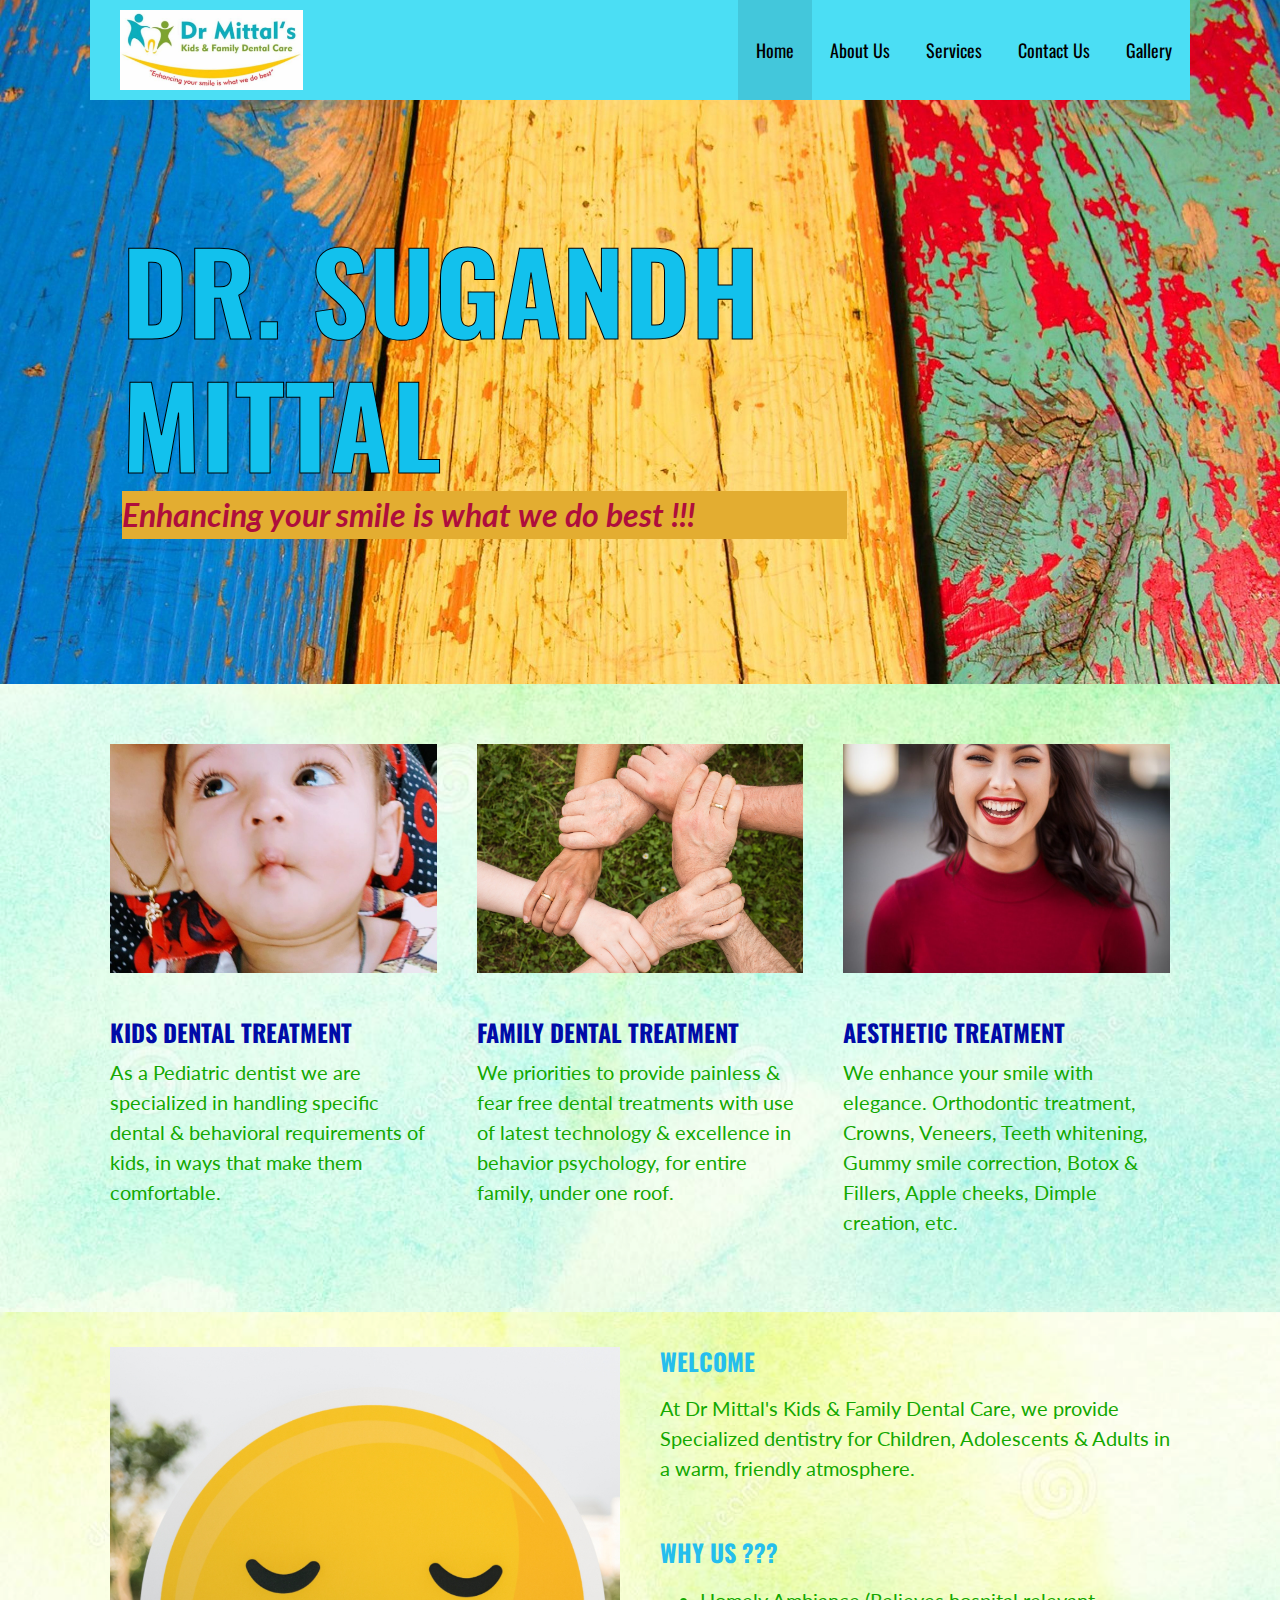
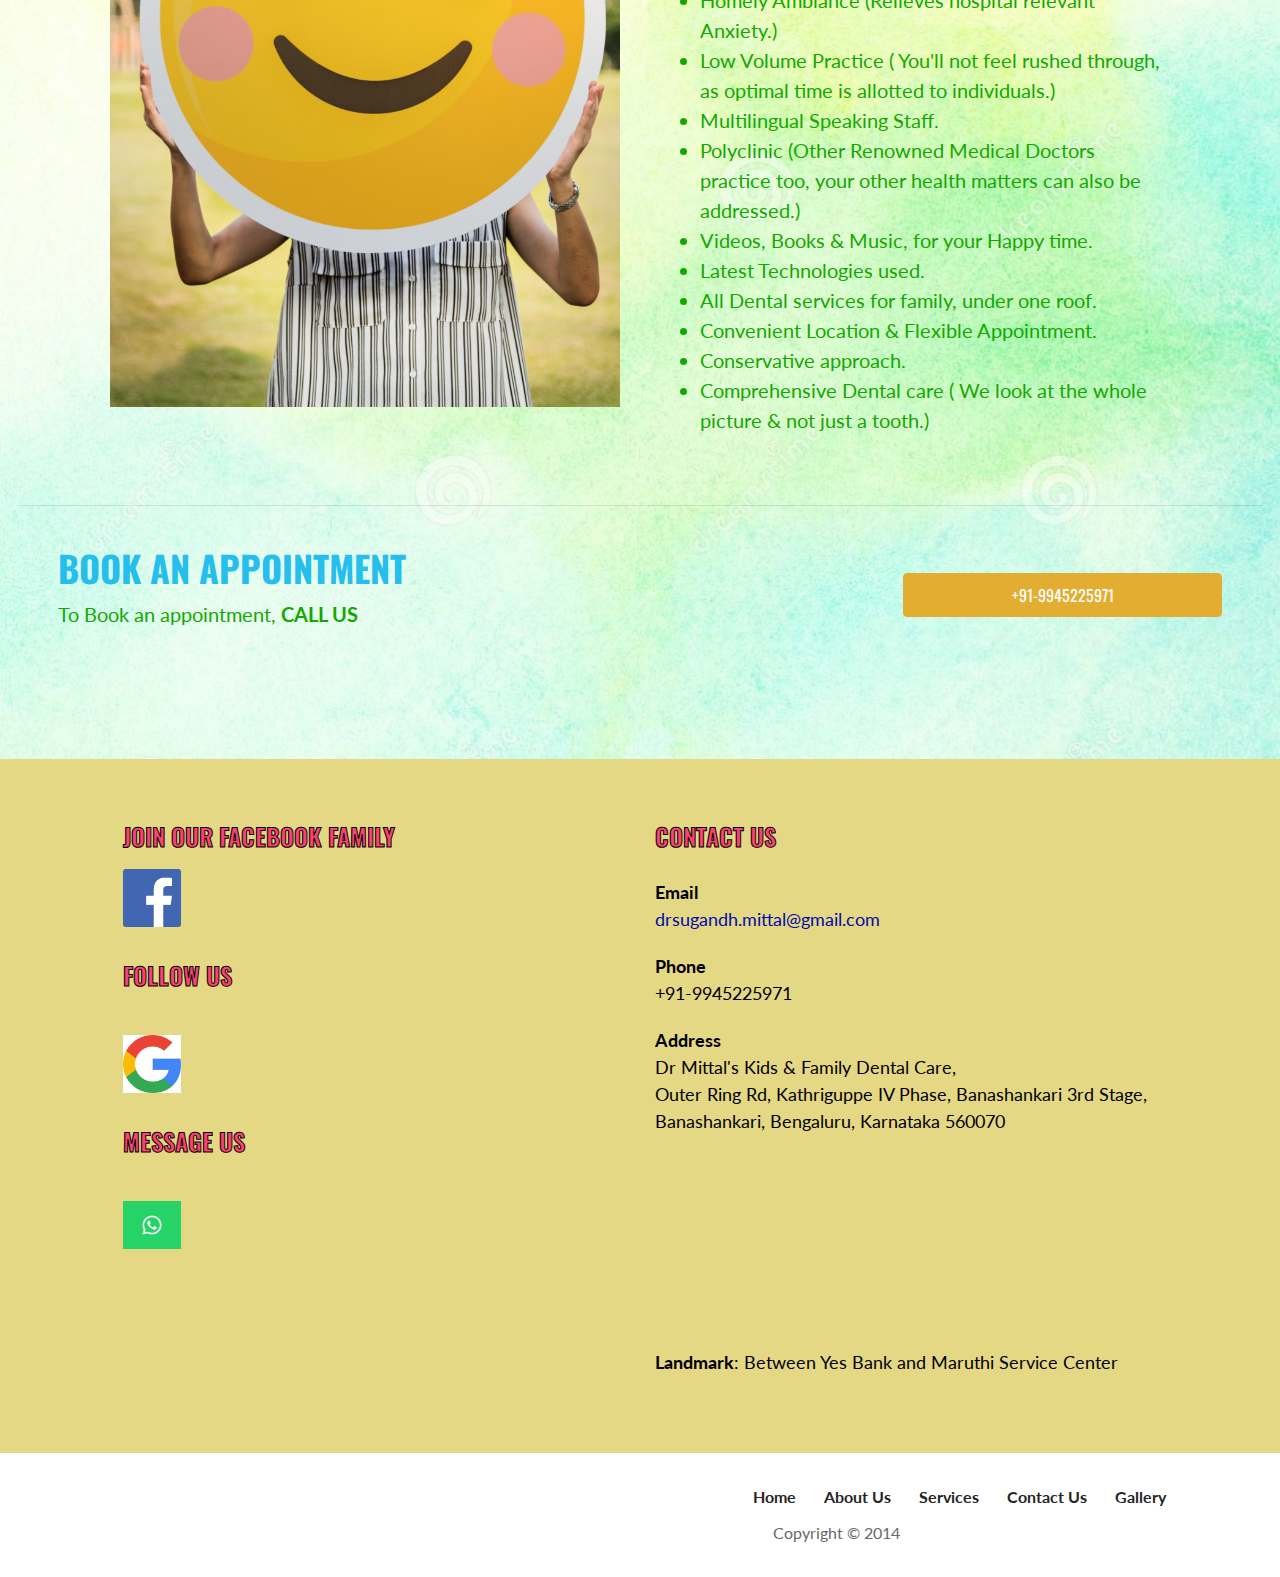
<file: index.html>
<!DOCTYPE html>

<html lang="en">

<head>

	<meta charset="UTF-8">

	<meta name="viewport" content="width=device-width, initial-scale=1">

	<link rel="profile" href="http://gmpg.org/xfn/11">

	<link rel="pingback" href="http://drsugandh.onemittal.com/xmlrpc.php">

	<title>Dr. Sugandh Mittal &#8211; Enhancing your smile is what we do best</title>
<link rel='dns-prefetch' href='http://maxcdn.bootstrapcdn.com/' />
<link rel='dns-prefetch' href='https://fonts.googleapis.com/' />
<link rel='dns-prefetch' href='http://s.w.org/' />
<link rel="alternate" type="application/rss+xml" title="Dr. Sugandh Mittal &raquo; Feed" href="feed/index.html" />
<link rel="alternate" type="application/rss+xml" title="Dr. Sugandh Mittal &raquo; Comments Feed" href="comments/feed/index.html" />
		<script type="text/javascript">
			window._wpemojiSettings = {"baseUrl":"https:\/\/s.w.org\/images\/core\/emoji\/2.4\/72x72\/","ext":".png","svgUrl":"https:\/\/s.w.org\/images\/core\/emoji\/2.4\/svg\/","svgExt":".svg","source":{"concatemoji":"http:\/\/drsugandh.onemittal.com\/wp-includes\/js\/wp-emoji-release.min.js?ver=4.9.6"}};
			!function(a,b,c){function d(a,b){var c=String.fromCharCode;l.clearRect(0,0,k.width,k.height),l.fillText(c.apply(this,a),0,0);var d=k.toDataURL();l.clearRect(0,0,k.width,k.height),l.fillText(c.apply(this,b),0,0);var e=k.toDataURL();return d===e}function e(a){var b;if(!l||!l.fillText)return!1;switch(l.textBaseline="top",l.font="600 32px Arial",a){case"flag":return!(b=d([55356,56826,55356,56819],[55356,56826,8203,55356,56819]))&&(b=d([55356,57332,56128,56423,56128,56418,56128,56421,56128,56430,56128,56423,56128,56447],[55356,57332,8203,56128,56423,8203,56128,56418,8203,56128,56421,8203,56128,56430,8203,56128,56423,8203,56128,56447]),!b);case"emoji":return b=d([55357,56692,8205,9792,65039],[55357,56692,8203,9792,65039]),!b}return!1}function f(a){var c=b.createElement("script");c.src=a,c.defer=c.type="text/javascript",b.getElementsByTagName("head")[0].appendChild(c)}var g,h,i,j,k=b.createElement("canvas"),l=k.getContext&&k.getContext("2d");for(j=Array("flag","emoji"),c.supports={everything:!0,everythingExceptFlag:!0},i=0;i<j.length;i++)c.supports[j[i]]=e(j[i]),c.supports.everything=c.supports.everything&&c.supports[j[i]],"flag"!==j[i]&&(c.supports.everythingExceptFlag=c.supports.everythingExceptFlag&&c.supports[j[i]]);c.supports.everythingExceptFlag=c.supports.everythingExceptFlag&&!c.supports.flag,c.DOMReady=!1,c.readyCallback=function(){c.DOMReady=!0},c.supports.everything||(h=function(){c.readyCallback()},b.addEventListener?(b.addEventListener("DOMContentLoaded",h,!1),a.addEventListener("load",h,!1)):(a.attachEvent("onload",h),b.attachEvent("onreadystatechange",function(){"complete"===b.readyState&&c.readyCallback()})),g=c.source||{},g.concatemoji?f(g.concatemoji):g.wpemoji&&g.twemoji&&(f(g.twemoji),f(g.wpemoji)))}(window,document,window._wpemojiSettings);
		</script>
		<style type="text/css">
img.wp-smiley,
img.emoji {
	display: inline !important;
	border: none !important;
	box-shadow: none !important;
	height: 1em !important;
	width: 1em !important;
	margin: 0 .07em !important;
	vertical-align: -0.1em !important;
	background: none !important;
	padding: 0 !important;
}
</style>
<link rel='stylesheet' id='fl-builder-layout-156-css'  href='wp-content/uploads/bb-plugin/cache/156-layout.css?ver=a0fc0ef104b1ec896b28050314b398a5' type='text/css' media='all' />
<link rel='stylesheet' id='stout-css'  href='wp-content/themes/stout/style.css?ver=1.1.0' type='text/css' media='all' />
<style id='stout-inline-css' type='text/css'>
.hero{background-image:url(wp-content/uploads/2019/01/cropped-funky-wood-1553850-2400x1299.jpg);}
.site-title a,.site-title a:visited{color:#blank;}.site-title a:hover,.site-title a:visited:hover{color:rgba(, 0.8);}
.site-description{color:#eded2a;}
.hero,.hero .widget h1,.hero .widget h2,.hero .widget h3,.hero .widget h4,.hero .widget h5,.hero .widget h6,.hero .widget p,.hero .widget blockquote,.hero .widget cite,.hero .widget table,.hero .widget ul,.hero .widget ol,.hero .widget li,.hero .widget dd,.hero .widget dt,.hero .widget address,.hero .widget code,.hero .widget pre,.hero .widget .widget-title,.hero .page-header h1{color:#12c1ed;}
.main-navigation ul li a,.main-navigation ul li a:visited,.main-navigation ul li a:hover,.main-navigation ul li a:visited:hover{color:#000000;}.main-navigation .sub-menu .menu-item-has-children > a::after{border-right-color:#000000;border-left-color:#000000;}.menu-toggle div{background-color:#000000;}.main-navigation ul li a:hover{color:rgba(0, 0, 0, 0.8);}
h1,h2,h3,h4,h5,h6,label,legend,table th,dl dt,.entry-title,.entry-title a,.entry-title a:visited,.widget-title{color:#25beed;}.entry-title a:hover,.entry-title a:visited:hover,.entry-title a:focus,.entry-title a:visited:focus,.entry-title a:active,.entry-title a:visited:active{color:rgba(37, 190, 237, 0.8);}
body,input,select,textarea,input[type="text"]:focus,input[type="email"]:focus,input[type="url"]:focus,input[type="password"]:focus,input[type="search"]:focus,input[type="number"]:focus,input[type="tel"]:focus,input[type="range"]:focus,input[type="date"]:focus,input[type="month"]:focus,input[type="week"]:focus,input[type="time"]:focus,input[type="datetime"]:focus,input[type="datetime-local"]:focus,input[type="color"]:focus,textarea:focus,.navigation.pagination .paging-nav-text{color:#13a800;}.fl-callout-text,.fl-rich-text{color:#13a800;}hr{background-color:rgba(19, 168, 0, 0.1);border-color:rgba(19, 168, 0, 0.1);}input[type="text"],input[type="email"],input[type="url"],input[type="password"],input[type="search"],input[type="number"],input[type="tel"],input[type="range"],input[type="date"],input[type="month"],input[type="week"],input[type="time"],input[type="datetime"],input[type="datetime-local"],input[type="color"],textarea,.select2-container .select2-choice{color:rgba(19, 168, 0, 0.5);border-color:rgba(19, 168, 0, 0.1);}select,fieldset,blockquote,pre,code,abbr,acronym,.hentry table th,.hentry table td{border-color:rgba(19, 168, 0, 0.1);}.hentry table tr:hover td{background-color:rgba(19, 168, 0, 0.05);}
blockquote,.entry-meta,.entry-footer,.comment-meta .says,.logged-in-as{color:#686868;}
.site-footer .widget-title,.site-footer h1,.site-footer h2,.site-footer h3,.site-footer h4,.site-footer h5,.site-footer h6{color:#fc4173;}
.site-footer .widget,.site-footer .widget form label{color:#000000;}
.footer-menu ul li a,.footer-menu ul li a:visited{color:#252525;}.site-info-wrapper .social-menu a{background-color:#252525;}.footer-menu ul li a,.footer-menu ul li a:visited{color:#252525;}.site-info-wrapper .social-menu a,.site-info-wrapper .social-menu a:visited{background-color:#252525;}.footer-menu ul li a:hover,.footer-menu ul li a:visited:hover{color:rgba(37, 37, 37, 0.8);}.footer-menu ul li a:hover,.footer-menu ul li a:visited:hover{color:rgba(37, 37, 37, 0.8);}
.site-info-wrapper .site-info-text{color:#686868;}
a,a:visited,.entry-title a:hover,.entry-title a:visited:hover{color:#000ba8;}.navigation.pagination .nav-links .page-numbers.current,.social-menu a:hover{background-color:#000ba8;}a:hover,a:visited:hover,a:focus,a:visited:focus,a:active,a:visited:active{color:rgba(0, 11, 168, 0.8);}.comment-list li.bypostauthor{border-color:rgba(0, 11, 168, 0.2);}
button,a.button,a.button:visited,input[type="button"],input[type="reset"],input[type="submit"],.site-info-wrapper .social-menu a:hover{background-color:#e3ad31;border-color:#e3ad31;}a.fl-button,a.fl-button:visited,.content-area .fl-builder-content a.fl-button,.content-area .fl-builder-content a.fl-button:visited{background-color:#e3ad31;border-color:#e3ad31;}button:hover,button:active,button:focus,a.button:hover,a.button:active,a.button:focus,a.button:visited:hover,a.button:visited:active,a.button:visited:focus,input[type="button"]:hover,input[type="button"]:active,input[type="button"]:focus,input[type="reset"]:hover,input[type="reset"]:active,input[type="reset"]:focus,input[type="submit"]:hover,input[type="submit"]:active,input[type="submit"]:focus{background-color:rgba(227, 173, 49, 0.8);border-color:rgba(227, 173, 49, 0.8);}a.fl-button:hover,a.fl-button:active,a.fl-button:focus,a.fl-button:visited:hover,a.fl-button:visited:active,a.fl-button:visited:focus,.content-area .fl-builder-content a.fl-button:hover,.content-area .fl-builder-content a.fl-button:active,.content-area .fl-builder-content a.fl-button:focus,.content-area .fl-builder-content a.fl-button:visited:hover,.content-area .fl-builder-content a.fl-button:visited:active,.content-area .fl-builder-content a.fl-button:visited:focus{background-color:rgba(227, 173, 49, 0.8);border-color:rgba(227, 173, 49, 0.8);}
button,button:hover,button:active,button:focus,a.button,a.button:hover,a.button:active,a.button:focus,a.button:visited,a.button:visited:hover,a.button:visited:active,a.button:visited:focus,input[type="button"],input[type="button"]:hover,input[type="button"]:active,input[type="button"]:focus,input[type="reset"],input[type="reset"]:hover,input[type="reset"]:active,input[type="reset"]:focus,input[type="submit"],input[type="submit"]:hover,input[type="submit"]:active,input[type="submit"]:focus{color:#ffffff;}a.fl-button
				a.fl-button:hover,a.fl-button:active,a.fl-button:focus,a.fl-button:visited,a.fl-button:visited:hover,a.fl-button:visited:active,a.fl-button:visited:focus,.content-area .fl-builder-content a.fl-button,.content-area .fl-builder-content a.fl-button *,.content-area .fl-builder-content a.fl-button:visited,.content-area .fl-builder-content a.fl-button:visited *{color:#ffffff;}
body{background-color:#ffffff;}.navigation.pagination .nav-links .page-numbers.current{color:#ffffff;}
.hero{background-color:#846300;}.hero{-webkit-box-shadow:inset 0 0 0 9999em;-moz-box-shadow:inset 0 0 0 9999em;box-shadow:inset 0 0 0 9999em;color:rgba(132, 99, 0, 0.00);}
.main-navigation-container,.main-navigation.open,.main-navigation ul ul,.main-navigation .sub-menu{background-color:#4bdef4;}.site-header-wrapper{background-color:#4bdef4;}
.site-footer{background-color:#e5d885;}
.site-info-wrapper{background-color:#ffffff;}.site-info-wrapper .social-menu a,.site-info-wrapper .social-menu a:visited,.site-info-wrapper .social-menu a:hover,.site-info-wrapper .social-menu a:visited:hover{color:#ffffff;}
</style>
<link rel='stylesheet' id='wpcw-css'  href='wp-content/plugins/contact-widgets/assets/css/style.min.css?ver=1.0.1' type='text/css' media='all' />
<link rel='stylesheet' id='font-awesome-css'  href='https://maxcdn.bootstrapcdn.com/font-awesome/4.7.0/css/font-awesome.min.css?ver=1.9.5.3' type='text/css' media='all' />
<link rel='stylesheet' id='stout-fonts-css'  href='https://fonts.googleapis.com/css?family=Oswald%3A300%2C400%2C700%7CLato%3A300%2C400%2C700&amp;subset=latin&amp;ver=4.9.6' type='text/css' media='all' />
<style id='stout-fonts-inline-css' type='text/css'>
.site-title{font-family:"Oswald", sans-serif;}
.main-navigation ul li a,.main-navigation ul li a:visited,button,a.button,a.fl-button,input[type="button"],input[type="reset"],input[type="submit"]{font-family:"Oswald", sans-serif;}
h1,h2,h3,h4,h5,h6,label,legend,table th,dl dt,.entry-title,.widget-title{font-family:"Oswald", sans-serif;}
body,p,ol li,ul li,dl dd,.fl-callout-text{font-family:"Lato", sans-serif;}
blockquote,.entry-meta,.entry-footer,.comment-list li .comment-meta .says,.comment-list li .comment-metadata,.comment-reply-link,#respond .logged-in-as{font-family:"Lato", sans-serif;}
</style>
<script type='text/javascript' src='wp-includes/js/jquery/jquery.js?ver=1.12.4'></script>
<script type='text/javascript' src='wp-includes/js/jquery/jquery-migrate.min.js?ver=1.4.1'></script>
<link rel='https://api.w.org/' href='wp-json/index.html' />
<link rel="EditURI" type="application/rsd+xml" title="RSD" href="xmlrpc.php?rsd" />
<link rel="wlwmanifest" type="application/wlwmanifest+xml" href="wp-includes/wlwmanifest.xml" /> 
<meta name="generator" content="WordPress 4.9.6" />
<link rel="canonical" href="index.html" />
<link rel='shortlink' href='index.html' />
<link rel="alternate" type="application/json+oembed" href="wp-json/oembed/1.0/embed?url=http:%252F%252Fdrsugandh.onemittal.com%252F" />
<link rel="alternate" type="text/xml+oembed" href="wp-json/oembed/1.0/embed?url=http:%252F%252Fdrsugandh.onemittal.com%252F&amp;format=xml" />
		<style type="text/css">.recentcomments a{display:inline !important;padding:0 !important;margin:0 !important;}</style>
		<style type='text/css'>
.site-title,.site-description{position:absolute;clip:rect(1px, 1px, 1px, 1px);}
</style><style type="text/css" id="custom-background-css">
body.custom-background { background-image: url("wp-content/uploads/2018/04/light-green-watercolor-background-1-1.jpg"); background-position: left top; background-size: contain; background-repeat: repeat; background-attachment: scroll; }
</style>
		<style type="text/css" id="wp-custom-css">
			.widget-title{
	-webkit-text-stroke: 1px black;
}

.page-title{
	-webkit-text-stroke: 1px black;
}

.hero .widget p {
	color: #ae0e3c;
	font-style: italic;
	font-weight: bold;
	background-color: rgb(227, 173, 49);
}		</style>
	
</head>

<body class="home page-template-default page page-id-156 custom-background wp-custom-logo fl-builder custom-header-image layout-one-column-wide no-max-width">

	
	<div id="page" class="hfeed site">

		<a class="skip-link screen-reader-text" href="index.html#content">Skip to content</a>

		
		<header id="masthead" class="site-header" role="banner">

			
			<div class="site-header-wrapper">

				
<div class="site-title-wrapper">

	<a href="index.html" class="custom-logo-link" rel="home" itemprop="url"><img width="698" height="306" src="wp-content/uploads/2018/04/cropped-logo-1.jpg" class="custom-logo" alt="Dr. Sugandh Mittal" itemprop="logo" srcset="wp-content/uploads/2018/04/cropped-logo-1.jpg 698w, wp-content/uploads/2018/04/cropped-logo-1-300x132.jpg 300w" sizes="(max-width: 698px) 100vw, 698px" /></a>
	<h1 class="site-title"><a href="index.html" rel="home">Dr. Sugandh Mittal</a></h1>
	<div class="site-description">Enhancing your smile is what we do best</div>
</div><!-- .site-title-wrapper -->

<div class="main-navigation-container">

	
<div class="menu-toggle" id="menu-toggle">
	<div></div>
	<div></div>
	<div></div>
</div><!-- #menu-toggle -->

	<nav id="site-navigation" class="main-navigation">

		<div class="menu-primary-menu-container"><ul id="menu-primary-menu" class="menu"><li id="menu-item-170" class="menu-item menu-item-type-post_type menu-item-object-page menu-item-home current-menu-item page_item page-item-156 current_page_item menu-item-170"><a href="index.html">Home</a></li>
<li id="menu-item-172" class="menu-item menu-item-type-post_type menu-item-object-page menu-item-172"><a href="about/index.html">About Us</a></li>
<li id="menu-item-169" class="menu-item menu-item-type-post_type menu-item-object-page menu-item-169"><a href="services/index.html">Services</a></li>
<li id="menu-item-171" class="menu-item menu-item-type-post_type menu-item-object-page menu-item-171"><a href="contact/index.html">Contact Us</a></li>
<li id="menu-item-167" class="menu-item menu-item-type-post_type menu-item-object-page menu-item-167"><a href="gallery/index.html">Gallery</a></li>
</ul></div>
	</nav><!-- #site-navigation -->

	
</div>

			</div><!-- .site-header-wrapper -->

			
		</header><!-- #masthead -->

		
<div class="hero">

	
	<div class="hero-inner">

		<aside id="primer-hero-text-2" class="widget widget_text primer-widgets primer-hero-text-widget">		<div class="textwidget primer-widgets primer-hero-text-widget">

			
				<h2 class="widget-title">Dr. Sugandh Mittal</h2>
			
			
				<p>Enhancing your smile is what we do best !!!</p>

			
			
		</div>
		</aside>
	</div>

</div>

		<div id="content" class="site-content">

<div id="primary" class="content-area">

	<main id="main" class="site-main" role="main">

		
			
<article id="post-156" class="post-156 page type-page status-publish hentry">

	
	
<div class="page-content">

	<div class="fl-builder-content fl-builder-content-156 fl-builder-content-primary" data-post-id="156"><div id="expect" class="fl-row fl-row-full-width fl-row-bg-none fl-node-5ac9f0efdce04" data-node="5ac9f0efdce04">
	<div class="fl-row-content-wrap">
				<div class="fl-row-content fl-row-fixed-width fl-node-content">
		
<div class="fl-col-group fl-node-5ac9f0efdce42" data-node="5ac9f0efdce42">
			<div class="fl-col fl-node-5ac9f0efdceb5 fl-col-small" data-node="5ac9f0efdceb5" style="width: 33.33%;">
	<div class="fl-col-content fl-node-content">
	<div class="fl-module fl-module-callout fl-node-5ac9f0efdcf98" data-node="5ac9f0efdcf98" data-animation-delay="0.0">
	<div class="fl-module-content fl-node-content">
		<div class="fl-callout fl-callout-left fl-callout-has-photo fl-callout-photo-above-title">
		<div class="fl-callout-content">
		<div class="fl-callout-photo"><div class="fl-photo fl-photo-crop-landscape fl-photo-align-center" itemscope itemtype="http://schema.org/ImageObject">
	<div class="fl-photo-content fl-photo-img-jpg">
				<a href="index.html#" target="_self" itemprop="url">
				<img class="fl-photo-img" src="wp-content/uploads/bb-plugin/cache/IMG-20180502-WA0000-landscape.jpg" alt="" itemprop="image"  />
				</a>
		    
			</div>
	</div></div><h3 class="fl-callout-title"><span><a href="index.html#" target="_self" class="fl-callout-title-link">Kids Dental Treatment</a></span></h3>		<div class="fl-callout-text-wrap">
			<div class="fl-callout-text"><p>As a Pediatric dentist we are specialized in handling specific dental &amp; behavioral requirements of kids, in ways that make them comfortable.</p>
</div>		</div> 
	</div> 
	</div>	</div>
</div>	</div>
</div>			<div class="fl-col fl-node-5ac9f0efdce7c fl-col-small" data-node="5ac9f0efdce7c" style="width: 33.33%;">
	<div class="fl-col-content fl-node-content">
	<div class="fl-module fl-module-callout fl-node-5ac9f0efdcf28" data-node="5ac9f0efdcf28" data-animation-delay="0.0">
	<div class="fl-module-content fl-node-content">
		<div class="fl-callout fl-callout-left fl-callout-has-photo fl-callout-photo-above-title">
		<div class="fl-callout-content">
		<div class="fl-callout-photo"><div class="fl-photo fl-photo-crop-landscape fl-photo-align-center" itemscope itemtype="http://schema.org/ImageObject">
	<div class="fl-photo-content fl-photo-img-jpg">
				<a href="index.html#" target="_self" itemprop="url">
				<img class="fl-photo-img" src="wp-content/uploads/bb-plugin/cache/collaboration-community-cooperation-461049-landscape.jpg" alt="" itemprop="image"  />
				</a>
		    
			</div>
	</div></div><h3 class="fl-callout-title"><span><a href="index.html#" target="_self" class="fl-callout-title-link">Family Dental Treatment</a></span></h3>		<div class="fl-callout-text-wrap">
			<div class="fl-callout-text"><p>We priorities to provide painless &amp; fear free dental treatments with use of latest technology &amp; excellence in behavior psychology, for entire family, under one roof.</p>
</div>		</div> 
	</div> 
	</div>	</div>
</div>	</div>
</div>			<div class="fl-col fl-node-5ac9f0efdceee fl-col-small" data-node="5ac9f0efdceee" style="width: 33.33%;">
	<div class="fl-col-content fl-node-content">
	<div class="fl-module fl-module-callout fl-node-5ac9f0efdcf60" data-node="5ac9f0efdcf60" data-animation-delay="0.0">
	<div class="fl-module-content fl-node-content">
		<div class="fl-callout fl-callout-left fl-callout-has-photo fl-callout-photo-above-title">
		<div class="fl-callout-content">
		<div class="fl-callout-photo"><div class="fl-photo fl-photo-crop-landscape fl-photo-align-center" itemscope itemtype="http://schema.org/ImageObject">
	<div class="fl-photo-content fl-photo-img-jpeg">
				<a href="index.html#" target="_self" itemprop="url">
				<img class="fl-photo-img" src="wp-content/uploads/bb-plugin/cache/photo-1494790108377-be9c29b29330-landscape.jpeg" alt="" itemprop="image"  />
				</a>
		    
			</div>
	</div></div><h3 class="fl-callout-title"><span><a href="index.html#" target="_self" class="fl-callout-title-link">Aesthetic Treatment</a></span></h3>		<div class="fl-callout-text-wrap">
			<div class="fl-callout-text"><p>We enhance your smile with elegance. Orthodontic treatment, Crowns, Veneers, Teeth whitening, Gummy smile correction, Botox &amp; Fillers, Apple cheeks, Dimple creation, etc.</p>
</div>		</div> 
	</div> 
	</div>	</div>
</div>	</div>
</div>	</div>
		</div>
	</div>
</div><div class="fl-row fl-row-full-width fl-row-bg-none fl-node-5c83d5d3355c4" data-node="5c83d5d3355c4">
	<div class="fl-row-content-wrap">
				<div class="fl-row-content fl-row-fixed-width fl-node-content">
		
<div class="fl-col-group fl-node-5c83d5d33599b" data-node="5c83d5d33599b">
			<div class="fl-col fl-node-5c83d5d3359d9 fl-col-small" data-node="5c83d5d3359d9" style="width: 50%;">
	<div class="fl-col-content fl-node-content">
	<div class="fl-module fl-module-photo fl-node-5c83d5d335ace" data-node="5c83d5d335ace" data-animation-delay="0.0">
	<div class="fl-module-content fl-node-content">
		<div class="fl-photo fl-photo-align-center" itemscope itemtype="http://schema.org/ImageObject">
	<div class="fl-photo-content fl-photo-img-jpg">
				<img class="fl-photo-img wp-image-352 size-full" src="wp-content/uploads/2019/01/TFAAVVAOPW.jpg" alt="TFAAVVAOPW" itemprop="image" srcset="wp-content/uploads/2019/01/TFAAVVAOPW.jpg 960w, wp-content/uploads/2019/01/TFAAVVAOPW-232x300.jpg 232w, wp-content/uploads/2019/01/TFAAVVAOPW-768x995.jpg 768w, wp-content/uploads/2019/01/TFAAVVAOPW-790x1024.jpg 790w" sizes="(max-width: 960px) 100vw, 960px" />
		    
			</div>
	</div>	</div>
</div>	</div>
</div>			<div class="fl-col fl-node-5c83d5d335a91 fl-col-small" data-node="5c83d5d335a91" style="width: 50%;">
	<div class="fl-col-content fl-node-content">
	<div class="fl-module fl-module-rich-text fl-node-5c83d5d335a17" data-node="5c83d5d335a17" data-animation-delay="0.0">
	<div class="fl-module-content fl-node-content">
		<div class="fl-rich-text">
	<h3>Welcome</h3>
<p>At Dr Mittal's Kids &amp; Family Dental Care, we provide Specialized dentistry for Children, Adolescents &amp; Adults in a warm, friendly atmosphere.</p>
</div>	</div>
</div><div class="fl-module fl-module-rich-text fl-node-5c83d5d335a54" data-node="5c83d5d335a54" data-animation-delay="0.0">
	<div class="fl-module-content fl-node-content">
		<div class="fl-rich-text">
	<h3>Why Us ???</h3>
<ul>
<li>Homely Ambiance (Relieves hospital relevant Anxiety.)</li>
<li>Low Volume Practice ( You'll not feel rushed through, as optimal time is allotted to individuals.)</li>
<li>Multilingual Speaking Staff.</li>
<li>Polyclinic (Other Renowned Medical Doctors practice too, your other health matters can also be addressed.)</li>
<li>Videos, Books &amp; Music, for your Happy time.</li>
<li>Latest Technologies used.</li>
<li>All Dental services for family, under one roof.</li>
<li>Convenient Location &amp; Flexible Appointment.</li>
<li>Conservative approach.</li>
<li>Comprehensive Dental care ( We look at the whole picture &amp; not just a tooth.)</li>
</ul>
</div>	</div>
</div>	</div>
</div>	</div>
		</div>
	</div>
</div><div class="fl-row fl-row-full-width fl-row-bg-none fl-node-5ac9f0efdd147" data-node="5ac9f0efdd147">
	<div class="fl-row-content-wrap">
				<div class="fl-row-content fl-row-full-width fl-node-content">
		
<div class="fl-col-group fl-node-5ac9f0efdd17f" data-node="5ac9f0efdd17f">
			<div class="fl-col fl-node-5ac9f0efdd1b8" data-node="5ac9f0efdd1b8" style="width: 100%;">
	<div class="fl-col-content fl-node-content">
	<div class="fl-module fl-module-cta fl-node-5ac9f0efdd10e fl-visible-medium-mobile" data-node="5ac9f0efdd10e" data-animation-delay="0.0">
	<div class="fl-module-content fl-node-content">
		<div class="fl-cta-wrap fl-cta-inline">
	<div class="fl-cta-text">
		<h2 class="fl-cta-title">Book An Appointment</h2>
		<div class="fl-cta-text-content"><p>To Book an appointment, <strong>CALL US </strong> at <strong>+91-9945225971</strong></p>
</div>
	</div>
	<div class="fl-cta-button">
		<div class="fl-button-wrap fl-button-width-full">
			<a href="tel:+91-9945225971" target="_self" class="fl-button" role="button" rel="nofollow">
							<span class="fl-button-text">Book an Appointment</span>
					</a>
</div>
	</div>
</div>	</div>
</div><div class="fl-module fl-module-cta fl-node-5ca05f551b6dc fl-visible-desktop" data-node="5ca05f551b6dc" data-animation-delay="0.0">
	<div class="fl-module-content fl-node-content">
		<div class="fl-cta-wrap fl-cta-inline">
	<div class="fl-cta-text">
		<h2 class="fl-cta-title">Book An Appointment</h2>
		<div class="fl-cta-text-content"><p>To Book an appointment, <strong>CALL US </strong></p>
</div>
	</div>
	<div class="fl-cta-button">
		<div class="fl-button-wrap fl-button-width-full">
			<a href="tel:+91-9945225971" target="_self" class="fl-button" role="button">
							<span class="fl-button-text">+91-9945225971</span>
					</a>
</div>
	</div>
</div>	</div>
</div>	</div>
</div>	</div>
		</div>
	</div>
</div></div>
</div><!-- .page-content -->

	
</article><!-- #post-## -->

			
		
	</main><!-- #main -->

</div><!-- #primary -->




		</div><!-- #content -->

		
		<footer id="colophon" class="site-footer">

			<div class="site-footer-inner">

					<div class="footer-widget-area columns-2">

	
		<div class="footer-widget">

			<aside id="text-4" class="widget widget_text"><h4 class="widget-title">Join Our Facebook Family</h4>			<div class="textwidget"><div id="fb-root"></div>
<p><script async defer crossorigin="anonymous" src="https://connect.facebook.net/en_GB/sdk.js#xfbml=1&#038;version=v3.2"></script></p>
<p><a title="Visit Dr. Sugandh Mittal on Facebook" href="https://www.facebook.com/DrSugandh.OneMittal" target="_blank" rel="noopener"><img class="alignnone size-medium wp-image-464" style="margin: 0px;" src="wp-content/uploads/2019/03/f-ogo_RGB_HEX-58.png" alt="" /></a></p>
<div class="fb-like" data-href="https://www.facebook.com/DrSugandh.OneMittal" data-width="300px" data-layout="standard" data-action="like" data-size="large" data-show-faces="true" data-share="true"></div>
</div>
		</aside><aside id="text-7" class="widget widget_text"><h4 class="widget-title">Follow Us</h4>			<div class="textwidget"><p><a title="Visit Dr. Sugandh Mittal on Google" href="https://goo.gl/maps/HBsad7zREk12" target="_blank" rel="noopener"><br />
<img style="margin: 0px;" src="wp-content/uploads/2019/03/google-logo.png" width="58px" /></a></p>
</div>
		</aside><aside id="text-8" class="widget widget_text"><h4 class="widget-title">Message Us</h4>			<div class="textwidget"><p><a title="Visit Dr. Sugandh Mittal on WhatsApp" href="https://wa.me/919945225971" target="_blank" rel="noopener"><br />
<img style="margin: 0px;" src="wp-content/uploads/2019/03/WhatsApp_Logo_2.png" width="58px" /></a></p>
</div>
		</aside>
		</div>

	
		<div class="footer-widget">

			<aside id="wpcw_contact-4" class="widget wpcw-widgets wpcw-widget-contact"><h4 class="widget-title">Contact Us</h4><ul><li class="has-label"><strong>Email</strong><br><div><a href="mailto:&#100;&#114;su&#103;andh.mi&#116;tal&#64;&#103;&#109;&#97;il.c&#111;&#109;">&#100;&#114;su&#103;andh.mi&#116;tal&#64;&#103;&#109;&#97;il.c&#111;&#109;</a></div></li><li class="has-label"><strong>Phone</strong><br><div>+91-9945225971</div></li><li class="has-label"><strong>Address</strong><br><div>Dr Mittal's Kids & Family Dental Care,<br />
Outer Ring Rd, Kathriguppe IV Phase, Banashankari 3rd Stage, Banashankari, Bengaluru, Karnataka 560070</div></li><li class="has-map"><iframe src="index.html" data-src="https://www.google.com/maps?q=Dr%20Mittal%27s%20Kids%20%26%20Family%20Dental%20Care%2C%0D%0AOuter%20Ring%20Rd%2C%20Kathriguppe%20IV%20Phase%2C%20Banashankari%203rd%20Stage%2C%20Banashankari%2C%20Bengaluru%2C%20Karnataka%20560070&output=embed&hl=en&z=14" frameborder="0" class="wpcw-widget-contact-map"></iframe></li></ul></aside><aside id="text-5" class="widget widget_text">			<div class="textwidget"><p><strong>Landmark</strong>: Between Yes Bank and Maruthi Service Center</p>
</div>
		</aside>
		</div>

	
	</div>
	
			</div><!-- .site-footer-inner -->

		</footer><!-- #colophon -->

		
<div class="site-info-wrapper">

	<div class="site-info">

		<div class="site-info-inner">

			
<nav class="footer-menu">

	<div class="menu-primary-menu-container"><ul id="menu-primary-menu-1" class="menu"><li class="menu-item menu-item-type-post_type menu-item-object-page menu-item-home current-menu-item page_item page-item-156 current_page_item menu-item-170"><a href="index.html">Home</a></li>
<li class="menu-item menu-item-type-post_type menu-item-object-page menu-item-172"><a href="about/index.html">About Us</a></li>
<li class="menu-item menu-item-type-post_type menu-item-object-page menu-item-169"><a href="services/index.html">Services</a></li>
<li class="menu-item menu-item-type-post_type menu-item-object-page menu-item-171"><a href="contact/index.html">Contact Us</a></li>
<li class="menu-item menu-item-type-post_type menu-item-object-page menu-item-167"><a href="gallery/index.html">Gallery</a></li>
</ul></div>
</nav><!-- .footer-menu -->

<div class="site-info-text">

	Copyright © 2014
</div>

		</div><!-- .site-info-inner -->

	</div><!-- .site-info -->

</div><!-- .site-info-wrapper -->

	</div><!-- #page -->

	<script type="text/javascript">

if(typeof jQuery == 'undefined' || typeof jQuery.fn.on == 'undefined') {
	document.write('<script src="wp-content/plugins/beaver-builder-lite-version/js/jquery.js"><\/script>');
	document.write('<script src="wp-content/plugins/beaver-builder-lite-version/js/jquery.migrate.min.js"><\/script>');
}

</script>		<script type="text/javascript">
			window.onload = ( function() {
				var maps = document.getElementsByClassName( 'wpcw-widget-contact-map' );
				for ( var i = 0; i < maps.length; i++ ) {
					var src = maps[i].getAttribute( 'data-src' );
					if ( src ) {
						maps[i].setAttribute( 'src', src );
						maps[i].removeAttribute( 'data-src' );
					}
				}
			} );
		</script>
		<script type='text/javascript' src='wp-content/uploads/bb-plugin/cache/156-layout.js?ver=a0fc0ef104b1ec896b28050314b398a5'></script>
<script type='text/javascript' src='wp-content/themes/stout/assets/js/stout-hero.min.js?ver=1.7.0'></script>
<script type='text/javascript' src='wp-content/themes/primer/assets/js/navigation.min.js?ver=1.7.0'></script>
<script type='text/javascript' src='wp-content/themes/primer/assets/js/skip-link-focus-fix.min.js?ver=1.7.0'></script>
<script type='text/javascript' src='wp-includes/js/wp-embed.min.js?ver=4.9.6'></script>

</body>

</html>
</file>
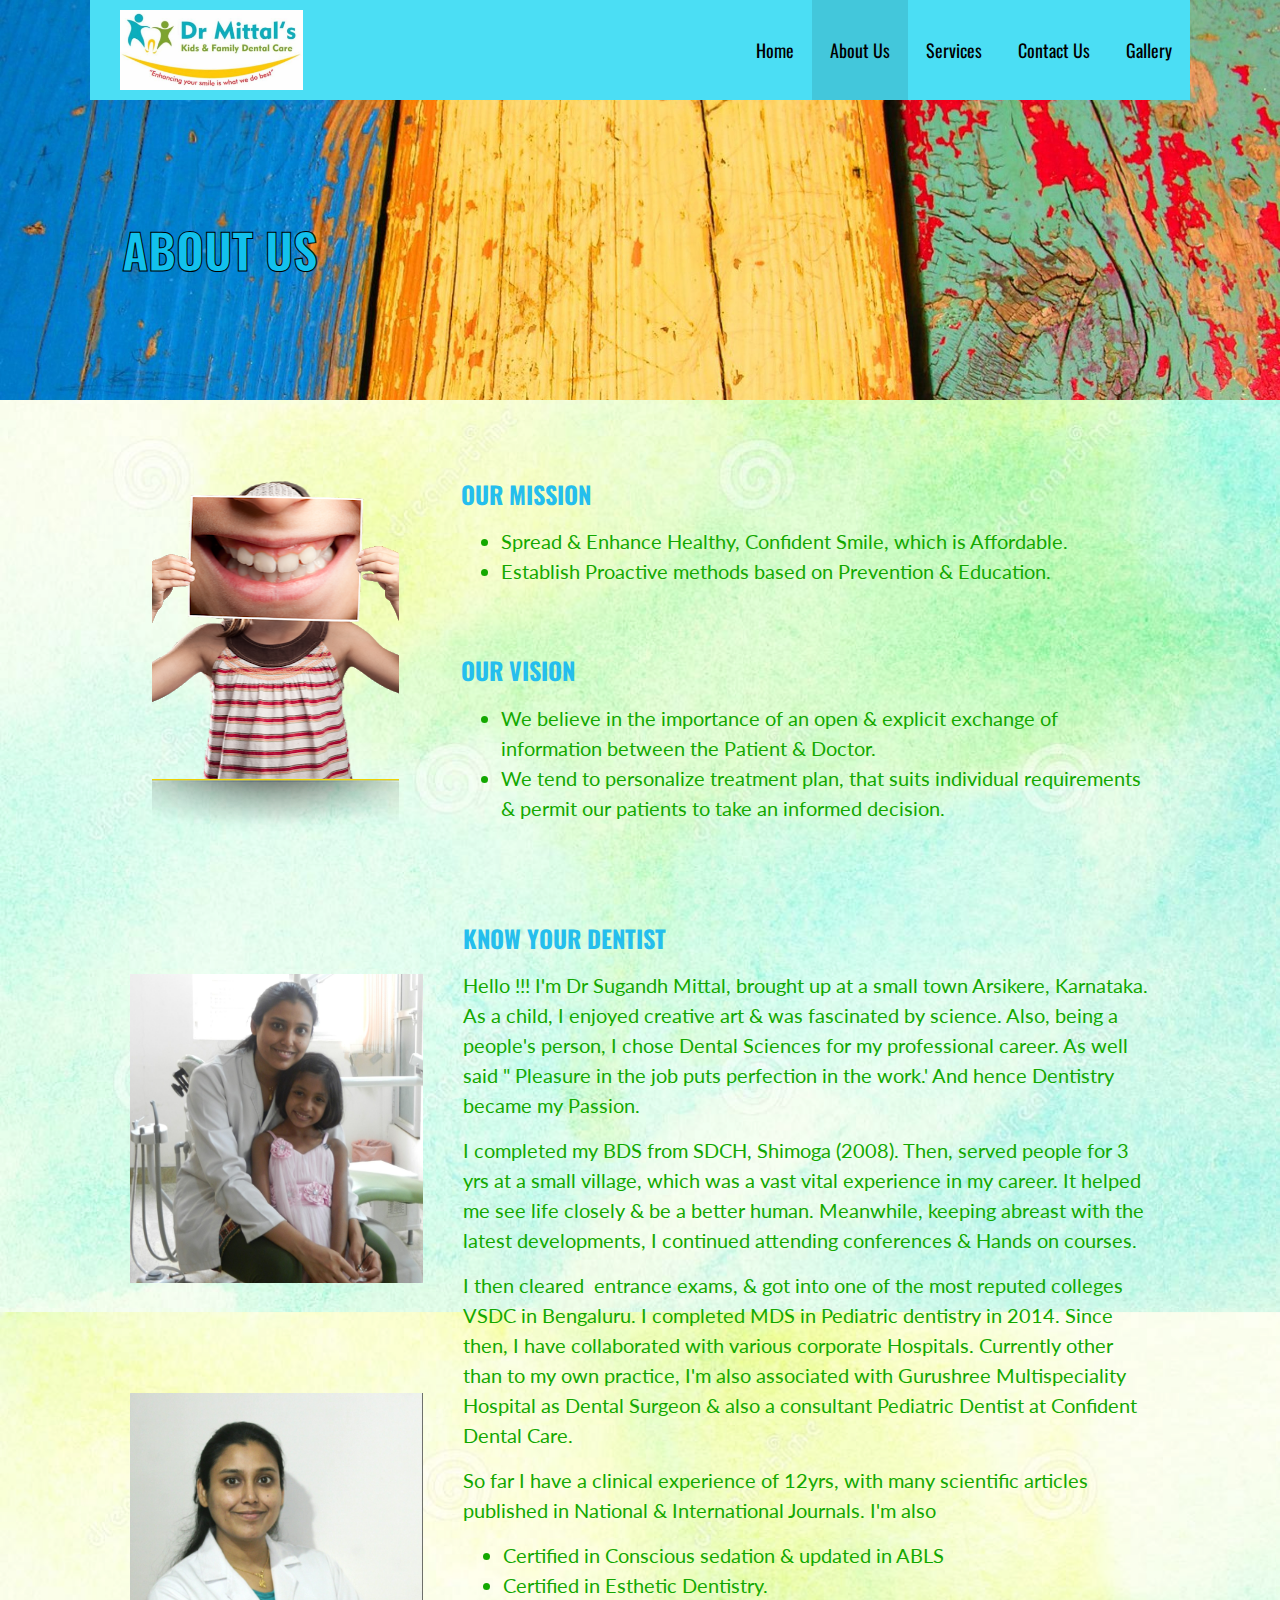
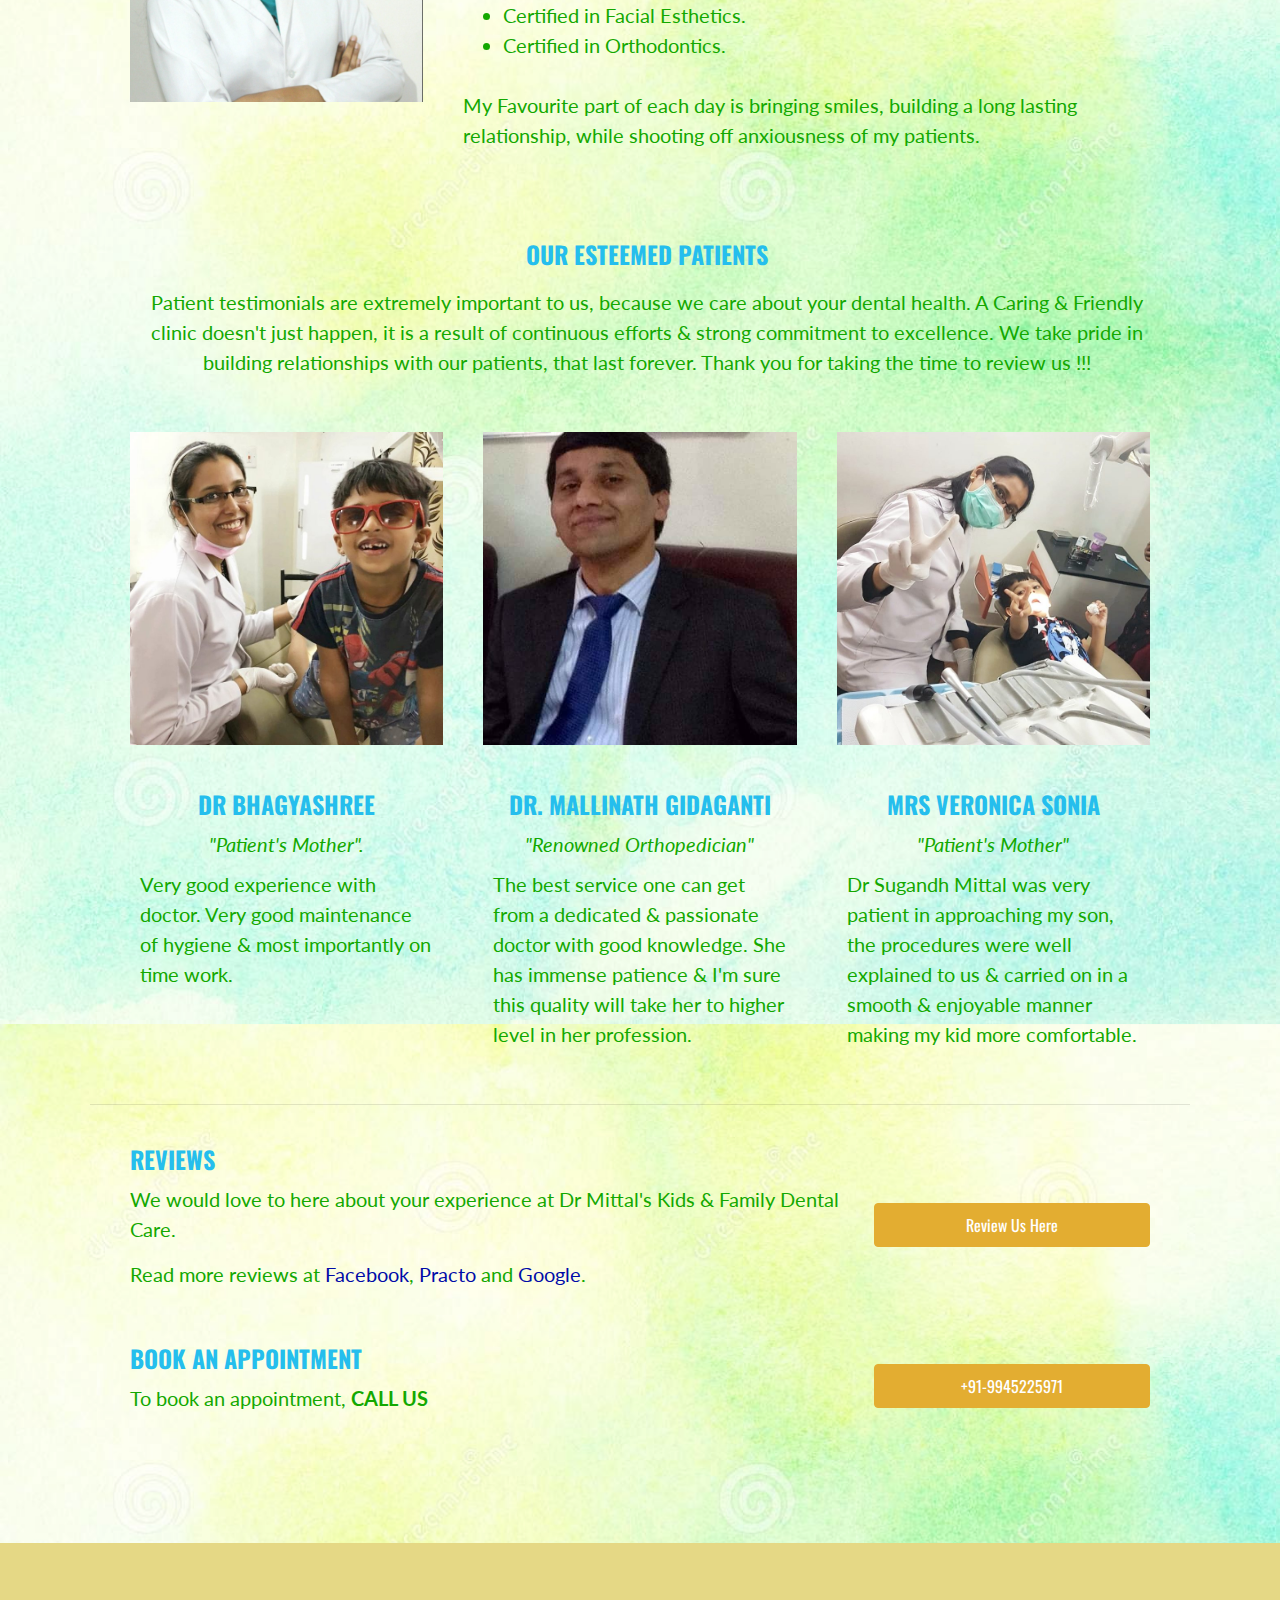
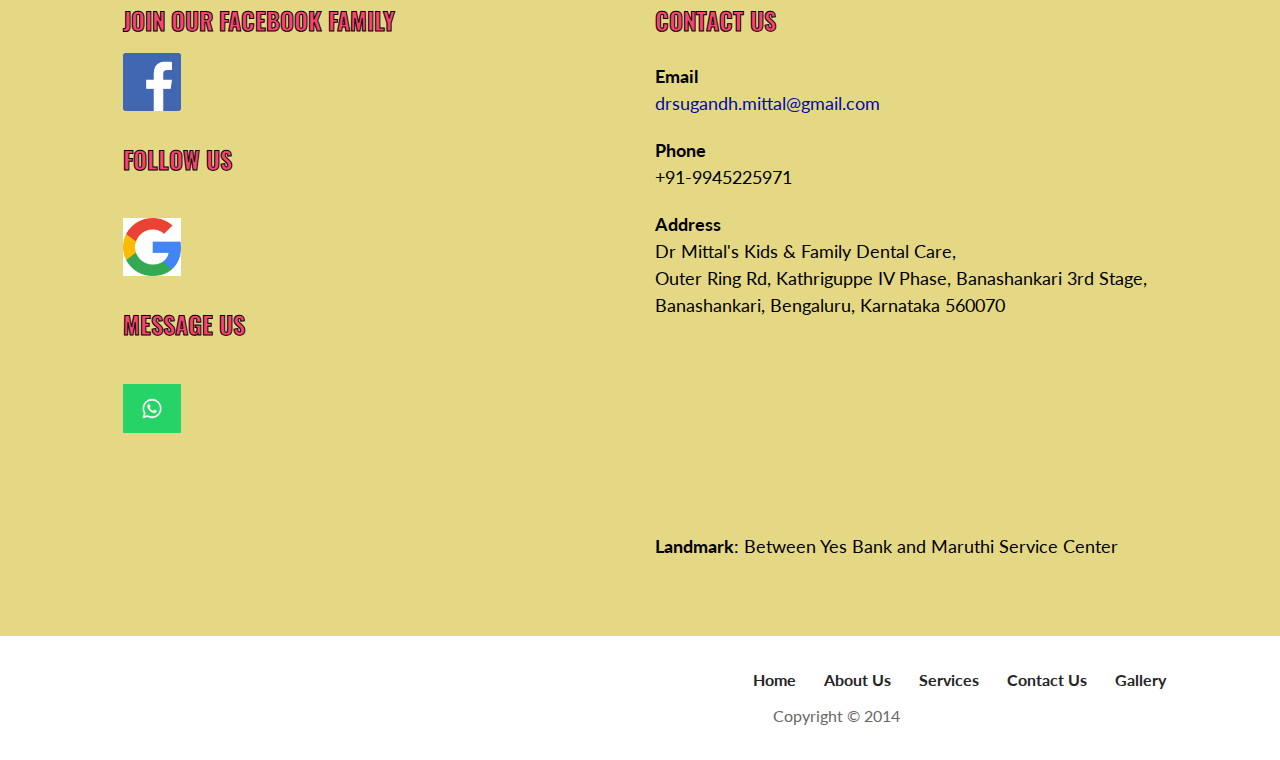
<file: about/index.html>
<!DOCTYPE html>

<html lang="en">

<head>

	<meta charset="UTF-8">

	<meta name="viewport" content="width=device-width, initial-scale=1">

	<link rel="profile" href="http://gmpg.org/xfn/11">

	<link rel="pingback" href="http://drsugandh.onemittal.com/xmlrpc.php">

	<title>About Us &#8211; Dr. Sugandh Mittal</title>
<link rel='dns-prefetch' href='http://maxcdn.bootstrapcdn.com/' />
<link rel='dns-prefetch' href='https://fonts.googleapis.com/' />
<link rel='dns-prefetch' href='http://s.w.org/' />
<link rel="alternate" type="application/rss+xml" title="Dr. Sugandh Mittal &raquo; Feed" href="../feed/index.html" />
<link rel="alternate" type="application/rss+xml" title="Dr. Sugandh Mittal &raquo; Comments Feed" href="../comments/feed/index.html" />
		<script type="text/javascript">
			window._wpemojiSettings = {"baseUrl":"https:\/\/s.w.org\/images\/core\/emoji\/2.4\/72x72\/","ext":".png","svgUrl":"https:\/\/s.w.org\/images\/core\/emoji\/2.4\/svg\/","svgExt":".svg","source":{"concatemoji":"http:\/\/drsugandh.onemittal.com\/wp-includes\/js\/wp-emoji-release.min.js?ver=4.9.6"}};
			!function(a,b,c){function d(a,b){var c=String.fromCharCode;l.clearRect(0,0,k.width,k.height),l.fillText(c.apply(this,a),0,0);var d=k.toDataURL();l.clearRect(0,0,k.width,k.height),l.fillText(c.apply(this,b),0,0);var e=k.toDataURL();return d===e}function e(a){var b;if(!l||!l.fillText)return!1;switch(l.textBaseline="top",l.font="600 32px Arial",a){case"flag":return!(b=d([55356,56826,55356,56819],[55356,56826,8203,55356,56819]))&&(b=d([55356,57332,56128,56423,56128,56418,56128,56421,56128,56430,56128,56423,56128,56447],[55356,57332,8203,56128,56423,8203,56128,56418,8203,56128,56421,8203,56128,56430,8203,56128,56423,8203,56128,56447]),!b);case"emoji":return b=d([55357,56692,8205,9792,65039],[55357,56692,8203,9792,65039]),!b}return!1}function f(a){var c=b.createElement("script");c.src=a,c.defer=c.type="text/javascript",b.getElementsByTagName("head")[0].appendChild(c)}var g,h,i,j,k=b.createElement("canvas"),l=k.getContext&&k.getContext("2d");for(j=Array("flag","emoji"),c.supports={everything:!0,everythingExceptFlag:!0},i=0;i<j.length;i++)c.supports[j[i]]=e(j[i]),c.supports.everything=c.supports.everything&&c.supports[j[i]],"flag"!==j[i]&&(c.supports.everythingExceptFlag=c.supports.everythingExceptFlag&&c.supports[j[i]]);c.supports.everythingExceptFlag=c.supports.everythingExceptFlag&&!c.supports.flag,c.DOMReady=!1,c.readyCallback=function(){c.DOMReady=!0},c.supports.everything||(h=function(){c.readyCallback()},b.addEventListener?(b.addEventListener("DOMContentLoaded",h,!1),a.addEventListener("load",h,!1)):(a.attachEvent("onload",h),b.attachEvent("onreadystatechange",function(){"complete"===b.readyState&&c.readyCallback()})),g=c.source||{},g.concatemoji?f(g.concatemoji):g.wpemoji&&g.twemoji&&(f(g.twemoji),f(g.wpemoji)))}(window,document,window._wpemojiSettings);
		</script>
		<style type="text/css">
img.wp-smiley,
img.emoji {
	display: inline !important;
	border: none !important;
	box-shadow: none !important;
	height: 1em !important;
	width: 1em !important;
	margin: 0 .07em !important;
	vertical-align: -0.1em !important;
	background: none !important;
	padding: 0 !important;
}
</style>
<link rel='stylesheet' id='fl-builder-layout-2-css'  href='../wp-content/uploads/bb-plugin/cache/2-layout.css?ver=a164393db99bb3298f011317ad710b99' type='text/css' media='all' />
<link rel='stylesheet' id='stout-css'  href='../wp-content/themes/stout/style.css?ver=1.1.0' type='text/css' media='all' />
<style id='stout-inline-css' type='text/css'>
.hero{background-image:url(../wp-content/uploads/2019/01/cropped-funky-wood-1553850-2400x1299.jpg);}
.site-title a,.site-title a:visited{color:#blank;}.site-title a:hover,.site-title a:visited:hover{color:rgba(, 0.8);}
.site-description{color:#eded2a;}
.hero,.hero .widget h1,.hero .widget h2,.hero .widget h3,.hero .widget h4,.hero .widget h5,.hero .widget h6,.hero .widget p,.hero .widget blockquote,.hero .widget cite,.hero .widget table,.hero .widget ul,.hero .widget ol,.hero .widget li,.hero .widget dd,.hero .widget dt,.hero .widget address,.hero .widget code,.hero .widget pre,.hero .widget .widget-title,.hero .page-header h1{color:#12c1ed;}
.main-navigation ul li a,.main-navigation ul li a:visited,.main-navigation ul li a:hover,.main-navigation ul li a:visited:hover{color:#000000;}.main-navigation .sub-menu .menu-item-has-children > a::after{border-right-color:#000000;border-left-color:#000000;}.menu-toggle div{background-color:#000000;}.main-navigation ul li a:hover{color:rgba(0, 0, 0, 0.8);}
h1,h2,h3,h4,h5,h6,label,legend,table th,dl dt,.entry-title,.entry-title a,.entry-title a:visited,.widget-title{color:#25beed;}.entry-title a:hover,.entry-title a:visited:hover,.entry-title a:focus,.entry-title a:visited:focus,.entry-title a:active,.entry-title a:visited:active{color:rgba(37, 190, 237, 0.8);}
body,input,select,textarea,input[type="text"]:focus,input[type="email"]:focus,input[type="url"]:focus,input[type="password"]:focus,input[type="search"]:focus,input[type="number"]:focus,input[type="tel"]:focus,input[type="range"]:focus,input[type="date"]:focus,input[type="month"]:focus,input[type="week"]:focus,input[type="time"]:focus,input[type="datetime"]:focus,input[type="datetime-local"]:focus,input[type="color"]:focus,textarea:focus,.navigation.pagination .paging-nav-text{color:#13a800;}.fl-callout-text,.fl-rich-text{color:#13a800;}hr{background-color:rgba(19, 168, 0, 0.1);border-color:rgba(19, 168, 0, 0.1);}input[type="text"],input[type="email"],input[type="url"],input[type="password"],input[type="search"],input[type="number"],input[type="tel"],input[type="range"],input[type="date"],input[type="month"],input[type="week"],input[type="time"],input[type="datetime"],input[type="datetime-local"],input[type="color"],textarea,.select2-container .select2-choice{color:rgba(19, 168, 0, 0.5);border-color:rgba(19, 168, 0, 0.1);}select,fieldset,blockquote,pre,code,abbr,acronym,.hentry table th,.hentry table td{border-color:rgba(19, 168, 0, 0.1);}.hentry table tr:hover td{background-color:rgba(19, 168, 0, 0.05);}
blockquote,.entry-meta,.entry-footer,.comment-meta .says,.logged-in-as{color:#686868;}
.site-footer .widget-title,.site-footer h1,.site-footer h2,.site-footer h3,.site-footer h4,.site-footer h5,.site-footer h6{color:#fc4173;}
.site-footer .widget,.site-footer .widget form label{color:#000000;}
.footer-menu ul li a,.footer-menu ul li a:visited{color:#252525;}.site-info-wrapper .social-menu a{background-color:#252525;}.footer-menu ul li a,.footer-menu ul li a:visited{color:#252525;}.site-info-wrapper .social-menu a,.site-info-wrapper .social-menu a:visited{background-color:#252525;}.footer-menu ul li a:hover,.footer-menu ul li a:visited:hover{color:rgba(37, 37, 37, 0.8);}.footer-menu ul li a:hover,.footer-menu ul li a:visited:hover{color:rgba(37, 37, 37, 0.8);}
.site-info-wrapper .site-info-text{color:#686868;}
a,a:visited,.entry-title a:hover,.entry-title a:visited:hover{color:#000ba8;}.navigation.pagination .nav-links .page-numbers.current,.social-menu a:hover{background-color:#000ba8;}a:hover,a:visited:hover,a:focus,a:visited:focus,a:active,a:visited:active{color:rgba(0, 11, 168, 0.8);}.comment-list li.bypostauthor{border-color:rgba(0, 11, 168, 0.2);}
button,a.button,a.button:visited,input[type="button"],input[type="reset"],input[type="submit"],.site-info-wrapper .social-menu a:hover{background-color:#e3ad31;border-color:#e3ad31;}a.fl-button,a.fl-button:visited,.content-area .fl-builder-content a.fl-button,.content-area .fl-builder-content a.fl-button:visited{background-color:#e3ad31;border-color:#e3ad31;}button:hover,button:active,button:focus,a.button:hover,a.button:active,a.button:focus,a.button:visited:hover,a.button:visited:active,a.button:visited:focus,input[type="button"]:hover,input[type="button"]:active,input[type="button"]:focus,input[type="reset"]:hover,input[type="reset"]:active,input[type="reset"]:focus,input[type="submit"]:hover,input[type="submit"]:active,input[type="submit"]:focus{background-color:rgba(227, 173, 49, 0.8);border-color:rgba(227, 173, 49, 0.8);}a.fl-button:hover,a.fl-button:active,a.fl-button:focus,a.fl-button:visited:hover,a.fl-button:visited:active,a.fl-button:visited:focus,.content-area .fl-builder-content a.fl-button:hover,.content-area .fl-builder-content a.fl-button:active,.content-area .fl-builder-content a.fl-button:focus,.content-area .fl-builder-content a.fl-button:visited:hover,.content-area .fl-builder-content a.fl-button:visited:active,.content-area .fl-builder-content a.fl-button:visited:focus{background-color:rgba(227, 173, 49, 0.8);border-color:rgba(227, 173, 49, 0.8);}
button,button:hover,button:active,button:focus,a.button,a.button:hover,a.button:active,a.button:focus,a.button:visited,a.button:visited:hover,a.button:visited:active,a.button:visited:focus,input[type="button"],input[type="button"]:hover,input[type="button"]:active,input[type="button"]:focus,input[type="reset"],input[type="reset"]:hover,input[type="reset"]:active,input[type="reset"]:focus,input[type="submit"],input[type="submit"]:hover,input[type="submit"]:active,input[type="submit"]:focus{color:#ffffff;}a.fl-button
				a.fl-button:hover,a.fl-button:active,a.fl-button:focus,a.fl-button:visited,a.fl-button:visited:hover,a.fl-button:visited:active,a.fl-button:visited:focus,.content-area .fl-builder-content a.fl-button,.content-area .fl-builder-content a.fl-button *,.content-area .fl-builder-content a.fl-button:visited,.content-area .fl-builder-content a.fl-button:visited *{color:#ffffff;}
body{background-color:#ffffff;}.navigation.pagination .nav-links .page-numbers.current{color:#ffffff;}
.hero{background-color:#846300;}.hero{-webkit-box-shadow:inset 0 0 0 9999em;-moz-box-shadow:inset 0 0 0 9999em;box-shadow:inset 0 0 0 9999em;color:rgba(132, 99, 0, 0.00);}
.main-navigation-container,.main-navigation.open,.main-navigation ul ul,.main-navigation .sub-menu{background-color:#4bdef4;}.site-header-wrapper{background-color:#4bdef4;}
.site-footer{background-color:#e5d885;}
.site-info-wrapper{background-color:#ffffff;}.site-info-wrapper .social-menu a,.site-info-wrapper .social-menu a:visited,.site-info-wrapper .social-menu a:hover,.site-info-wrapper .social-menu a:visited:hover{color:#ffffff;}
</style>
<link rel='stylesheet' id='wpcw-css'  href='../wp-content/plugins/contact-widgets/assets/css/style.min.css?ver=1.0.1' type='text/css' media='all' />
<link rel='stylesheet' id='font-awesome-css'  href='https://maxcdn.bootstrapcdn.com/font-awesome/4.7.0/css/font-awesome.min.css?ver=1.9.5.3' type='text/css' media='all' />
<link rel='stylesheet' id='stout-fonts-css'  href='https://fonts.googleapis.com/css?family=Oswald%3A300%2C400%2C700%7CLato%3A300%2C400%2C700&amp;subset=latin&amp;ver=4.9.6' type='text/css' media='all' />
<style id='stout-fonts-inline-css' type='text/css'>
.site-title{font-family:"Oswald", sans-serif;}
.main-navigation ul li a,.main-navigation ul li a:visited,button,a.button,a.fl-button,input[type="button"],input[type="reset"],input[type="submit"]{font-family:"Oswald", sans-serif;}
h1,h2,h3,h4,h5,h6,label,legend,table th,dl dt,.entry-title,.widget-title{font-family:"Oswald", sans-serif;}
body,p,ol li,ul li,dl dd,.fl-callout-text{font-family:"Lato", sans-serif;}
blockquote,.entry-meta,.entry-footer,.comment-list li .comment-meta .says,.comment-list li .comment-metadata,.comment-reply-link,#respond .logged-in-as{font-family:"Lato", sans-serif;}
</style>
<script type='text/javascript' src='../wp-includes/js/jquery/jquery.js?ver=1.12.4'></script>
<script type='text/javascript' src='../wp-includes/js/jquery/jquery-migrate.min.js?ver=1.4.1'></script>
<link rel='https://api.w.org/' href='../wp-json/index.html' />
<link rel="EditURI" type="application/rsd+xml" title="RSD" href="../xmlrpc.php?rsd" />
<link rel="wlwmanifest" type="application/wlwmanifest+xml" href="../wp-includes/wlwmanifest.xml" /> 
<meta name="generator" content="WordPress 4.9.6" />
<link rel="canonical" href="/about/index.html" />
<link rel='shortlink' href='/about/index.html' />
<link rel="alternate" type="application/json+oembed" href="../wp-json/oembed/1.0/embed?url=http:%252F%252Fdrsugandh.onemittal.com%252Fabout%252F" />
<link rel="alternate" type="text/xml+oembed" href="../wp-json/oembed/1.0/embed?url=http:%252F%252Fdrsugandh.onemittal.com%252Fabout%252F&amp;format=xml" />
		<style type="text/css">.recentcomments a{display:inline !important;padding:0 !important;margin:0 !important;}</style>
		<style type='text/css'>
.site-title,.site-description{position:absolute;clip:rect(1px, 1px, 1px, 1px);}
</style><style type="text/css" id="custom-background-css">
body.custom-background { background-image: url("../wp-content/uploads/2018/04/light-green-watercolor-background-1-1.jpg"); background-position: left top; background-size: contain; background-repeat: repeat; background-attachment: scroll; }
</style>
		<style type="text/css" id="wp-custom-css">
			.widget-title{
	-webkit-text-stroke: 1px black;
}

.page-title{
	-webkit-text-stroke: 1px black;
}

.hero .widget p {
	color: #ae0e3c;
	font-style: italic;
	font-weight: bold;
	background-color: rgb(227, 173, 49);
}		</style>
	
</head>

<body class="page-template-default page page-id-2 custom-background wp-custom-logo fl-builder custom-header-image layout-one-column-wide no-max-width">

	
	<div id="page" class="hfeed site">

		<a class="skip-link screen-reader-text" href="/about/index.html#content">Skip to content</a>

		
		<header id="masthead" class="site-header" role="banner">

			
			<div class="site-header-wrapper">

				
<div class="site-title-wrapper">

	<a href="../index.html" class="custom-logo-link" rel="home" itemprop="url"><img width="698" height="306" src="../wp-content/uploads/2018/04/cropped-logo-1.jpg" class="custom-logo" alt="Dr. Sugandh Mittal" itemprop="logo" srcset="../wp-content/uploads/2018/04/cropped-logo-1.jpg 698w, ../wp-content/uploads/2018/04/cropped-logo-1-300x132.jpg 300w" sizes="(max-width: 698px) 100vw, 698px" /></a>
	<h1 class="site-title"><a href="../index.html" rel="home">Dr. Sugandh Mittal</a></h1>
	<div class="site-description">Enhancing your smile is what we do best</div>
</div><!-- .site-title-wrapper -->

<div class="main-navigation-container">

	
<div class="menu-toggle" id="menu-toggle">
	<div></div>
	<div></div>
	<div></div>
</div><!-- #menu-toggle -->

	<nav id="site-navigation" class="main-navigation">

		<div class="menu-primary-menu-container"><ul id="menu-primary-menu" class="menu"><li id="menu-item-170" class="menu-item menu-item-type-post_type menu-item-object-page menu-item-home menu-item-170"><a href="../index.html">Home</a></li>
<li id="menu-item-172" class="menu-item menu-item-type-post_type menu-item-object-page current-menu-item page_item page-item-2 current_page_item menu-item-172"><a href="/about/index.html">About Us</a></li>
<li id="menu-item-169" class="menu-item menu-item-type-post_type menu-item-object-page menu-item-169"><a href="/services/index.html">Services</a></li>
<li id="menu-item-171" class="menu-item menu-item-type-post_type menu-item-object-page menu-item-171"><a href="/contact/index.html">Contact Us</a></li>
<li id="menu-item-167" class="menu-item menu-item-type-post_type menu-item-object-page menu-item-167"><a href="/gallery/index.html">Gallery</a></li>
</ul></div>
	</nav><!-- #site-navigation -->

	
</div>

			</div><!-- .site-header-wrapper -->

			
		</header><!-- #masthead -->

		
<div class="hero">

	
	<div class="hero-inner">

		
<div class="page-title-container">

	<header class="page-header">

		
		<h1 class="page-title">About Us</h1>

		
	</header><!-- .entry-header -->

</div><!-- .page-title-container -->

	</div>

</div>

		<div id="content" class="site-content">

<div id="primary" class="content-area">

	<main id="main" class="site-main" role="main">

		
			
<article id="post-2" class="post-2 page type-page status-publish hentry">

	
	
<div class="page-content">

	<div class="fl-builder-content fl-builder-content-2 fl-builder-content-primary" data-post-id="2"><div class="fl-row fl-row-fixed-width fl-row-bg-none fl-node-572b75ff8d191" data-node="572b75ff8d191">
	<div class="fl-row-content-wrap">
				<div class="fl-row-content fl-row-fixed-width fl-node-content">
		
<div class="fl-col-group fl-node-572b75ff8d38b" data-node="572b75ff8d38b">
			<div class="fl-col fl-node-572b75ff8cd81 fl-col-small" data-node="572b75ff8cd81" style="width: 31.24%;">
	<div class="fl-col-content fl-node-content">
	<div class="fl-module fl-module-photo fl-node-572b75ff8cf8b" data-node="572b75ff8cf8b" data-animation-delay="0.0">
	<div class="fl-module-content fl-node-content">
		<div class="fl-photo fl-photo-crop-portrait fl-photo-align-center" itemscope itemtype="http://schema.org/ImageObject">
	<div class="fl-photo-content fl-photo-img-png">
				<img class="fl-photo-img wp-image-353 size-full" src="../wp-content/uploads/bb-plugin/cache/unnamed-3-portrait.png" alt="unnamed (3)" itemprop="image"  />
		    
			</div>
	</div>	</div>
</div>	</div>
</div>			<div class="fl-col fl-node-572b75ff8d4dc" data-node="572b75ff8d4dc" style="width: 68.76%;">
	<div class="fl-col-content fl-node-content">
	<div class="fl-module fl-module-rich-text fl-node-572b75ff8d039" data-node="572b75ff8d039" data-animation-delay="0.0">
	<div class="fl-module-content fl-node-content">
		<div class="fl-rich-text">
	<h3>Our Mission</h3>
<ul>
<li>Spread &amp; Enhance Healthy, Confident Smile, which is Affordable.</li>
<li>Establish Proactive methods based on Prevention &amp; Education.</li>
</ul>
</div>	</div>
</div><div class="fl-module fl-module-rich-text fl-node-5c43330a73e85" data-node="5c43330a73e85" data-animation-delay="0.0">
	<div class="fl-module-content fl-node-content">
		<div class="fl-rich-text">
	<h3>Our Vision</h3>
<ul>
<li>We believe in the importance of an open &amp; explicit exchange of information between the Patient &amp; Doctor.</li>
<li>We tend to personalize treatment plan, that suits individual requirements &amp; permit our patients to take an informed decision.</li>
</ul>
</div>	</div>
</div>	</div>
</div>	</div>
		</div>
	</div>
</div><div class="fl-row fl-row-fixed-width fl-row-bg-none fl-node-5c83ce195ac65" data-node="5c83ce195ac65">
	<div class="fl-row-content-wrap">
				<div class="fl-row-content fl-row-fixed-width fl-node-content">
		
<div class="fl-col-group fl-node-5c83ce195ae9e" data-node="5c83ce195ae9e">
			<div class="fl-col fl-node-5c83ce195aebe fl-col-small" data-node="5c83ce195aebe" style="width: 31.42%;">
	<div class="fl-col-content fl-node-content">
	<div class="fl-module fl-module-photo fl-node-5c83ce195af32" data-node="5c83ce195af32" data-animation-delay="0.0">
	<div class="fl-module-content fl-node-content">
		<div class="fl-photo fl-photo-align-center" itemscope itemtype="http://schema.org/ImageObject">
	<div class="fl-photo-content fl-photo-img-jpg">
				<img class="fl-photo-img wp-image-398 size-full" src="../wp-content/uploads/2019/01/DSCN5319.jpg" alt="DSCN5319" itemprop="image" srcset="../wp-content/uploads/2019/01/DSCN5319.jpg 3000w, ../wp-content/uploads/2019/01/DSCN5319-284x300.jpg 284w, ../wp-content/uploads/2019/01/DSCN5319-768x810.jpg 768w, ../wp-content/uploads/2019/01/DSCN5319-970x1024.jpg 970w, ../wp-content/uploads/2019/01/DSCN5319-1600x1689.jpg 1600w" sizes="(max-width: 3000px) 100vw, 3000px" />
		    
			</div>
	</div>	</div>
</div><div class="fl-module fl-module-photo fl-node-5c83ce195af6c" data-node="5c83ce195af6c" data-animation-delay="0.0">
	<div class="fl-module-content fl-node-content">
		<div class="fl-photo fl-photo-align-center" itemscope itemtype="http://schema.org/ImageObject">
	<div class="fl-photo-content fl-photo-img-jpg">
				<img class="fl-photo-img wp-image-367 size-full" src="../wp-content/uploads/2019/01/20181221_014316.jpg" alt="20181221_014316" itemprop="image" srcset="../wp-content/uploads/2019/01/20181221_014316.jpg 1638w, ../wp-content/uploads/2019/01/20181221_014316-284x300.jpg 284w, ../wp-content/uploads/2019/01/20181221_014316-768x810.jpg 768w, ../wp-content/uploads/2019/01/20181221_014316-971x1024.jpg 971w, ../wp-content/uploads/2019/01/20181221_014316-1600x1688.jpg 1600w" sizes="(max-width: 1638px) 100vw, 1638px" />
		    
			</div>
	</div>	</div>
</div>	</div>
</div>			<div class="fl-col fl-node-5c83ce195afa5" data-node="5c83ce195afa5" style="width: 68.58%;">
	<div class="fl-col-content fl-node-content">
	<div class="fl-module fl-module-rich-text fl-node-5c83ce195b0c5" data-node="5c83ce195b0c5" data-animation-delay="0.0">
	<div class="fl-module-content fl-node-content">
		<div class="fl-rich-text">
	<h3>Know Your Dentist</h3>
<p>Hello !!! I'm Dr Sugandh Mittal, brought up at a small town Arsikere, Karnataka. As a child, I enjoyed creative art &amp; was fascinated by science. Also, being a people's person, I chose Dental Sciences for my professional career. As well said " Pleasure in the job puts perfection in the work.' And hence Dentistry became my Passion.</p>
<p>I completed my BDS from SDCH, Shimoga (2008). Then, served people for 3 yrs at a small village, which was a vast vital experience in my career. It helped me see life closely &amp; be a better human. Meanwhile, keeping abreast with the latest developments, I continued attending conferences &amp; Hands on courses.</p>
<p>I then cleared  entrance exams, &amp; got into one of the most reputed colleges VSDC in Bengaluru. I completed MDS in Pediatric dentistry in 2014. Since then, I have collaborated with various corporate Hospitals. Currently other than to my own practice, I'm also associated with Gurushree Multispeciality Hospital as Dental Surgeon &amp; also a consultant Pediatric Dentist at Confident Dental Care.</p>
<p>So far I have a clinical experience of 12yrs, with many scientific articles published in National &amp; International Journals. I'm also</p>
<ul>
<li>Certified in Conscious sedation &amp; updated in ABLS</li>
<li>Certified in Esthetic Dentistry.</li>
<li>Certified in Facial Esthetics.</li>
<li>Certified in Orthodontics.</li>
</ul>
<p>My Favourite part of each day is bringing smiles, building a long lasting relationship, while shooting off anxiousness of my patients.</p>
</div>	</div>
</div>	</div>
</div>	</div>
		</div>
	</div>
</div><div class="fl-row fl-row-fixed-width fl-row-bg-none fl-node-5758dc4e636d0" data-node="5758dc4e636d0">
	<div class="fl-row-content-wrap">
				<div class="fl-row-content fl-row-fixed-width fl-node-content">
		
<div class="fl-col-group fl-node-5758dc4e5ebbd" data-node="5758dc4e5ebbd">
			<div class="fl-col fl-node-5758dc4e5e63d" data-node="5758dc4e5e63d" style="width: 100%;">
	<div class="fl-col-content fl-node-content">
	<div class="fl-module fl-module-rich-text fl-node-5758dc4e5f12a" data-node="5758dc4e5f12a" data-animation-delay="0.0">
	<div class="fl-module-content fl-node-content">
		<div class="fl-rich-text">
	<h3 style="text-align: center;">Our Esteemed Patients</h3>
<p style="text-align: center;">Patient testimonials are extremely important to us, because we care about your dental health. A Caring &amp; Friendly clinic doesn't just happen, it is a result of continuous efforts &amp; strong commitment to excellence. We take pride in building relationships with our patients, that last forever. Thank you for taking the time to review us !!!</p>
</div>	</div>
</div>	</div>
</div>	</div>

<div class="fl-col-group fl-node-5758dc4e5ed1b" data-node="5758dc4e5ed1b">
			<div class="fl-col fl-node-5758dc4e5e6ed fl-col-small" data-node="5758dc4e5e6ed" style="width: 33.33%;">
	<div class="fl-col-content fl-node-content">
	<div class="fl-module fl-module-callout fl-node-5758dc4e5ea5b" data-node="5758dc4e5ea5b" data-animation-delay="0.0">
	<div class="fl-module-content fl-node-content">
		<div class="fl-callout fl-callout-center fl-callout-has-photo fl-callout-photo-above-title">
		<div class="fl-callout-content">
		<div class="fl-callout-photo"><div class="fl-photo fl-photo-crop-square fl-photo-align-center" itemscope itemtype="http://schema.org/ImageObject">
	<div class="fl-photo-content fl-photo-img-jpg">
				<img class="fl-photo-img" src="../wp-content/uploads/bb-plugin/cache/20190310_123150-square.jpg" alt="" itemprop="image"  />
		    
			</div>
	</div></div><h3 class="fl-callout-title"><span>Dr Bhagyashree</span></h3>		<div class="fl-callout-text-wrap">
			<div class="fl-callout-text"><p style="text-align: center;"><em>"Patient's Mother".<br />
</em></p>
</div>		</div> 
	</div> 
	</div>	</div>
</div><div class="fl-module fl-module-rich-text fl-node-575981415dcfc" data-node="575981415dcfc" data-animation-delay="0.0">
	<div class="fl-module-content fl-node-content">
		<div class="fl-rich-text">
	<p>Very good experience with doctor. Very good maintenance of hygiene &amp; most importantly on time work.</p>
</div>	</div>
</div>	</div>
</div>			<div class="fl-col fl-node-5c4334435391d fl-col-small" data-node="5c4334435391d" style="width: 33.33%;">
	<div class="fl-col-content fl-node-content">
	<div class="fl-module fl-module-callout fl-node-5c4334375bcb4" data-node="5c4334375bcb4" data-animation-delay="0.0">
	<div class="fl-module-content fl-node-content">
		<div class="fl-callout fl-callout-center fl-callout-has-photo fl-callout-photo-above-title">
		<div class="fl-callout-content">
		<div class="fl-callout-photo"><div class="fl-photo fl-photo-crop-square fl-photo-align-center" itemscope itemtype="http://schema.org/ImageObject">
	<div class="fl-photo-content fl-photo-img-jpg">
				<img class="fl-photo-img" src="../wp-content/uploads/bb-plugin/cache/FB_IMG_1552657460920-square.jpg" alt="" itemprop="image"  />
		    
			</div>
	</div></div><h3 class="fl-callout-title"><span>Dr. Mallinath Gidaganti</span></h3>		<div class="fl-callout-text-wrap">
			<div class="fl-callout-text"><p style="text-align: center;"><em>"Renowned Orthopedician"<br />
</em></p>
</div>		</div> 
	</div> 
	</div>	</div>
</div><div class="fl-module fl-module-rich-text fl-node-5c43345085623" data-node="5c43345085623" data-animation-delay="0.0">
	<div class="fl-module-content fl-node-content">
		<div class="fl-rich-text">
	<p>The best service one can get from a dedicated &amp; passionate doctor with good knowledge. She has immense patience &amp; I'm sure this quality will take her to higher level in her profession.</p>
</div>	</div>
</div>	</div>
</div>			<div class="fl-col fl-node-57598134216b7 fl-col-small" data-node="57598134216b7" style="width: 33.33%;">
	<div class="fl-col-content fl-node-content">
	<div class="fl-module fl-module-callout fl-node-5c433464832e2" data-node="5c433464832e2" data-animation-delay="0.0">
	<div class="fl-module-content fl-node-content">
		<div class="fl-callout fl-callout-center fl-callout-has-photo fl-callout-photo-above-title">
		<div class="fl-callout-content">
		<div class="fl-callout-photo"><div class="fl-photo fl-photo-crop-square fl-photo-align-center" itemscope itemtype="http://schema.org/ImageObject">
	<div class="fl-photo-content fl-photo-img-jpg">
				<img class="fl-photo-img" src="../wp-content/uploads/bb-plugin/cache/20190310_122136-1-square.jpg" alt="" itemprop="image"  />
		    
			</div>
	</div></div><h3 class="fl-callout-title"><span>Mrs Veronica Sonia</span></h3>		<div class="fl-callout-text-wrap">
			<div class="fl-callout-text"><p style="text-align: center;"><em>"Patient's Mother"<br />
</em></p>
</div>		</div> 
	</div> 
	</div>	</div>
</div><div class="fl-module fl-module-rich-text fl-node-5c43347eac40b" data-node="5c43347eac40b" data-animation-delay="0.0">
	<div class="fl-module-content fl-node-content">
		<div class="fl-rich-text">
	<p>Dr Sugandh Mittal was very patient in approaching my son, the procedures were well explained to us &amp; carried on in a smooth &amp; enjoyable manner making my kid more comfortable.</p>
</div>	</div>
</div>	</div>
</div>	</div>
		</div>
	</div>
</div><div class="fl-row fl-row-fixed-width fl-row-bg-none fl-node-579bdf5356d42" data-node="579bdf5356d42">
	<div class="fl-row-content-wrap">
				<div class="fl-row-content fl-row-fixed-width fl-node-content">
		
<div class="fl-col-group fl-node-579bdf5359025" data-node="579bdf5359025">
			<div class="fl-col fl-node-579bdf535913e" data-node="579bdf535913e" style="width: 100%;">
	<div class="fl-col-content fl-node-content">
	<div class="fl-module fl-module-cta fl-node-579bdf5356b92" data-node="579bdf5356b92" data-animation-delay="0.0">
	<div class="fl-module-content fl-node-content">
		<div class="fl-cta-wrap fl-cta-inline">
	<div class="fl-cta-text">
		<h3 class="fl-cta-title">Reviews</h3>
		<div class="fl-cta-text-content"><p>We would love to here about your experience at Dr Mittal's Kids &amp; Family Dental Care.</p>
<p>Read more reviews at <a href="https://www.facebook.com/pg/DrSugandh.OneMittal/reviews/">Facebook</a>, <a href="https://www.practo.com/bangalore/doctor/dr-sugandh-mittal-dentist/feedback">Practo</a> and <a href="https://g.co/kgs/7CN3UP">Google</a>.</p>
</div>
	</div>
	<div class="fl-cta-button">
		<div class="fl-button-wrap fl-button-width-full">
			<a href="https://www.facebook.com/pg/DrSugandh.OneMittal/reviews/" target="_blank" class="fl-button" role="button">
							<span class="fl-button-text">Review Us Here</span>
					</a>
</div>
	</div>
</div>	</div>
</div><div class="fl-module fl-module-cta fl-node-5c4335579109d fl-visible-medium-mobile" data-node="5c4335579109d" data-animation-delay="0.0">
	<div class="fl-module-content fl-node-content">
		<div class="fl-cta-wrap fl-cta-inline">
	<div class="fl-cta-text">
		<h3 class="fl-cta-title">Book An Appointment</h3>
		<div class="fl-cta-text-content"><p>To book an appointment, <strong>CALL US </strong>at <strong>+91-9945225971</strong></p>
</div>
	</div>
	<div class="fl-cta-button">
		<div class="fl-button-wrap fl-button-width-full">
			<a href="tel:+91-9945225971" target="_blank" class="fl-button" role="button" rel="nofollow">
							<span class="fl-button-text">Book an Appointment</span>
					</a>
</div>
	</div>
</div>	</div>
</div><div class="fl-module fl-module-cta fl-node-5ca0beba2bfde fl-visible-desktop" data-node="5ca0beba2bfde" data-animation-delay="0.0">
	<div class="fl-module-content fl-node-content">
		<div class="fl-cta-wrap fl-cta-inline">
	<div class="fl-cta-text">
		<h3 class="fl-cta-title">Book An Appointment</h3>
		<div class="fl-cta-text-content"><p>To book an appointment, <strong>CALL US</strong></p>
</div>
	</div>
	<div class="fl-cta-button">
		<div class="fl-button-wrap fl-button-width-full">
			<a href="tel:+919945225971" target="_blank" class="fl-button" role="button">
							<span class="fl-button-text">+91-9945225971</span>
					</a>
</div>
	</div>
</div>	</div>
</div>	</div>
</div>	</div>
		</div>
	</div>
</div></div>
</div><!-- .page-content -->

	
</article><!-- #post-## -->

			
		
	</main><!-- #main -->

</div><!-- #primary -->




		</div><!-- #content -->

		
		<footer id="colophon" class="site-footer">

			<div class="site-footer-inner">

					<div class="footer-widget-area columns-2">

	
		<div class="footer-widget">

			<aside id="text-4" class="widget widget_text"><h4 class="widget-title">Join Our Facebook Family</h4>			<div class="textwidget"><div id="fb-root"></div>
<p><script async defer crossorigin="anonymous" src="https://connect.facebook.net/en_GB/sdk.js#xfbml=1&#038;version=v3.2"></script></p>
<p><a title="Visit Dr. Sugandh Mittal on Facebook" href="https://www.facebook.com/DrSugandh.OneMittal" target="_blank" rel="noopener"><img class="alignnone size-medium wp-image-464" style="margin: 0px;" src="../wp-content/uploads/2019/03/f-ogo_RGB_HEX-58.png" alt="" /></a></p>
<div class="fb-like" data-href="https://www.facebook.com/DrSugandh.OneMittal" data-width="300px" data-layout="standard" data-action="like" data-size="large" data-show-faces="true" data-share="true"></div>
</div>
		</aside><aside id="text-7" class="widget widget_text"><h4 class="widget-title">Follow Us</h4>			<div class="textwidget"><p><a title="Visit Dr. Sugandh Mittal on Google" href="https://goo.gl/maps/HBsad7zREk12" target="_blank" rel="noopener"><br />
<img style="margin: 0px;" src="../wp-content/uploads/2019/03/google-logo.png" width="58px" /></a></p>
</div>
		</aside><aside id="text-8" class="widget widget_text"><h4 class="widget-title">Message Us</h4>			<div class="textwidget"><p><a title="Visit Dr. Sugandh Mittal on WhatsApp" href="https://wa.me/919945225971" target="_blank" rel="noopener"><br />
<img style="margin: 0px;" src="../wp-content/uploads/2019/03/WhatsApp_Logo_2.png" width="58px" /></a></p>
</div>
		</aside>
		</div>

	
		<div class="footer-widget">

			<aside id="wpcw_contact-4" class="widget wpcw-widgets wpcw-widget-contact"><h4 class="widget-title">Contact Us</h4><ul><li class="has-label"><strong>Email</strong><br><div><a href="mailto:drs&#117;g&#97;ndh&#46;mi&#116;&#116;&#97;l&#64;&#103;&#109;ai&#108;&#46;&#99;om">drs&#117;g&#97;ndh&#46;mi&#116;&#116;&#97;l&#64;&#103;&#109;ai&#108;&#46;&#99;om</a></div></li><li class="has-label"><strong>Phone</strong><br><div>+91-9945225971</div></li><li class="has-label"><strong>Address</strong><br><div>Dr Mittal's Kids & Family Dental Care,<br />
Outer Ring Rd, Kathriguppe IV Phase, Banashankari 3rd Stage, Banashankari, Bengaluru, Karnataka 560070</div></li><li class="has-map"><iframe src="/about/index.html" data-src="https://www.google.com/maps?q=Dr%20Mittal%27s%20Kids%20%26%20Family%20Dental%20Care%2C%0D%0AOuter%20Ring%20Rd%2C%20Kathriguppe%20IV%20Phase%2C%20Banashankari%203rd%20Stage%2C%20Banashankari%2C%20Bengaluru%2C%20Karnataka%20560070&output=embed&hl=en&z=14" frameborder="0" class="wpcw-widget-contact-map"></iframe></li></ul></aside><aside id="text-5" class="widget widget_text">			<div class="textwidget"><p><strong>Landmark</strong>: Between Yes Bank and Maruthi Service Center</p>
</div>
		</aside>
		</div>

	
	</div>
	
			</div><!-- .site-footer-inner -->

		</footer><!-- #colophon -->

		
<div class="site-info-wrapper">

	<div class="site-info">

		<div class="site-info-inner">

			
<nav class="footer-menu">

	<div class="menu-primary-menu-container"><ul id="menu-primary-menu-1" class="menu"><li class="menu-item menu-item-type-post_type menu-item-object-page menu-item-home menu-item-170"><a href="../index.html">Home</a></li>
<li class="menu-item menu-item-type-post_type menu-item-object-page current-menu-item page_item page-item-2 current_page_item menu-item-172"><a href="/about/index.html">About Us</a></li>
<li class="menu-item menu-item-type-post_type menu-item-object-page menu-item-169"><a href="/services/index.html">Services</a></li>
<li class="menu-item menu-item-type-post_type menu-item-object-page menu-item-171"><a href="/contact/index.html">Contact Us</a></li>
<li class="menu-item menu-item-type-post_type menu-item-object-page menu-item-167"><a href="/gallery/index.html">Gallery</a></li>
</ul></div>
</nav><!-- .footer-menu -->

<div class="site-info-text">

	Copyright © 2014
</div>

		</div><!-- .site-info-inner -->

	</div><!-- .site-info -->

</div><!-- .site-info-wrapper -->

	</div><!-- #page -->

	<script type="text/javascript">

if(typeof jQuery == 'undefined' || typeof jQuery.fn.on == 'undefined') {
	document.write('<script src="../wp-content/plugins/beaver-builder-lite-version/js/jquery.js"><\/script>');
	document.write('<script src="../wp-content/plugins/beaver-builder-lite-version/js/jquery.migrate.min.js"><\/script>');
}

</script>		<script type="text/javascript">
			window.onload = ( function() {
				var maps = document.getElementsByClassName( 'wpcw-widget-contact-map' );
				for ( var i = 0; i < maps.length; i++ ) {
					var src = maps[i].getAttribute( 'data-src' );
					if ( src ) {
						maps[i].setAttribute( 'src', src );
						maps[i].removeAttribute( 'data-src' );
					}
				}
			} );
		</script>
		<script type='text/javascript' src='../wp-content/uploads/bb-plugin/cache/2-layout.js?ver=a164393db99bb3298f011317ad710b99'></script>
<script type='text/javascript' src='../wp-content/themes/stout/assets/js/stout-hero.min.js?ver=1.7.0'></script>
<script type='text/javascript' src='../wp-content/themes/primer/assets/js/navigation.min.js?ver=1.7.0'></script>
<script type='text/javascript' src='../wp-content/themes/primer/assets/js/skip-link-focus-fix.min.js?ver=1.7.0'></script>
<script type='text/javascript' src='../wp-includes/js/wp-embed.min.js?ver=4.9.6'></script>

</body>

</html>
</file>
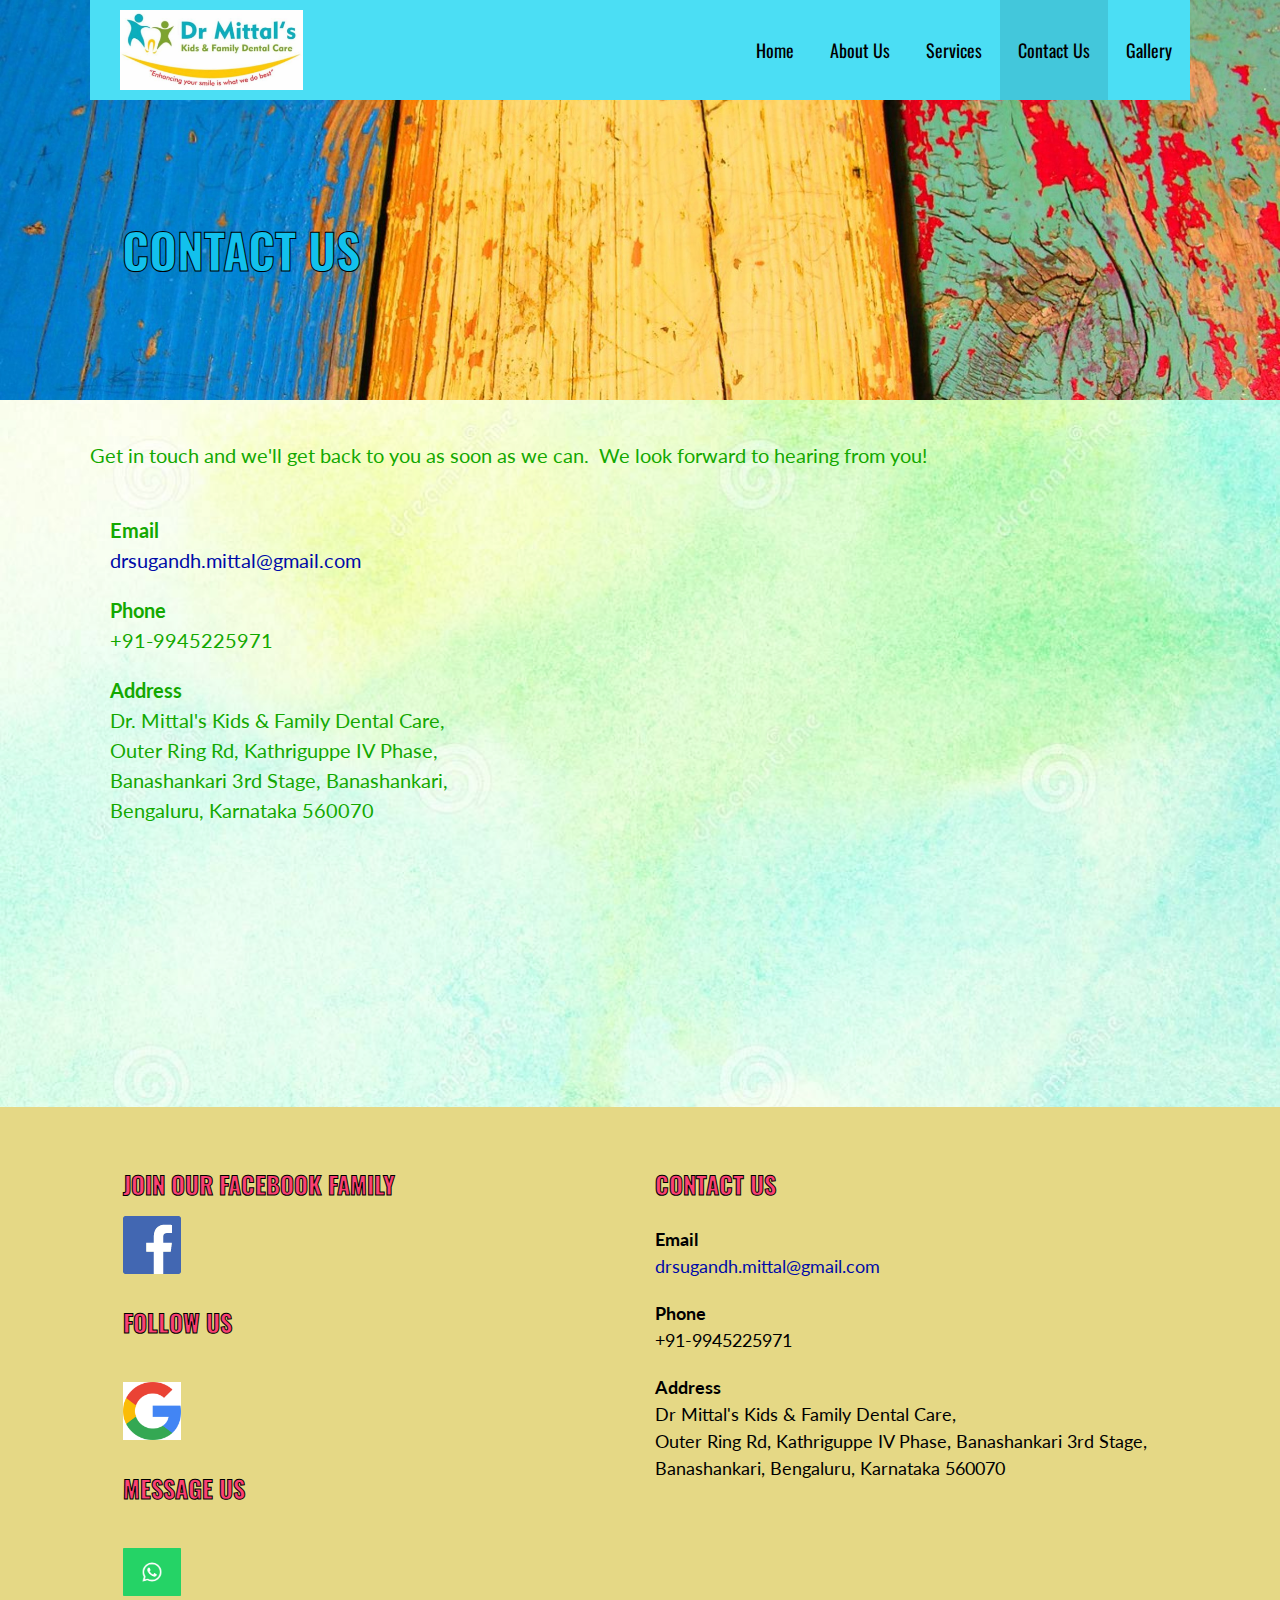
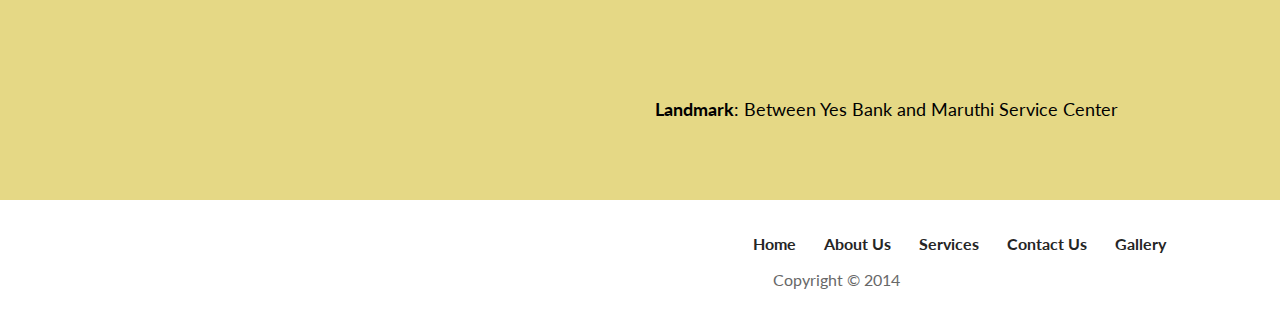
<file: contact/index.html>
<!DOCTYPE html>

<html lang="en">

<head>

	<meta charset="UTF-8">

	<meta name="viewport" content="width=device-width, initial-scale=1">

	<link rel="profile" href="http://gmpg.org/xfn/11">

	<link rel="pingback" href="http://drsugandh.onemittal.com/xmlrpc.php">

	<title>Contact Us &#8211; Dr. Sugandh Mittal</title>
<link rel='dns-prefetch' href='http://maxcdn.bootstrapcdn.com/' />
<link rel='dns-prefetch' href='https://fonts.googleapis.com/' />
<link rel='dns-prefetch' href='http://s.w.org/' />
<link rel="alternate" type="application/rss+xml" title="Dr. Sugandh Mittal &raquo; Feed" href="../feed/index.html" />
<link rel="alternate" type="application/rss+xml" title="Dr. Sugandh Mittal &raquo; Comments Feed" href="../comments/feed/index.html" />
		<script type="text/javascript">
			window._wpemojiSettings = {"baseUrl":"https:\/\/s.w.org\/images\/core\/emoji\/2.4\/72x72\/","ext":".png","svgUrl":"https:\/\/s.w.org\/images\/core\/emoji\/2.4\/svg\/","svgExt":".svg","source":{"concatemoji":"http:\/\/drsugandh.onemittal.com\/wp-includes\/js\/wp-emoji-release.min.js?ver=4.9.6"}};
			!function(a,b,c){function d(a,b){var c=String.fromCharCode;l.clearRect(0,0,k.width,k.height),l.fillText(c.apply(this,a),0,0);var d=k.toDataURL();l.clearRect(0,0,k.width,k.height),l.fillText(c.apply(this,b),0,0);var e=k.toDataURL();return d===e}function e(a){var b;if(!l||!l.fillText)return!1;switch(l.textBaseline="top",l.font="600 32px Arial",a){case"flag":return!(b=d([55356,56826,55356,56819],[55356,56826,8203,55356,56819]))&&(b=d([55356,57332,56128,56423,56128,56418,56128,56421,56128,56430,56128,56423,56128,56447],[55356,57332,8203,56128,56423,8203,56128,56418,8203,56128,56421,8203,56128,56430,8203,56128,56423,8203,56128,56447]),!b);case"emoji":return b=d([55357,56692,8205,9792,65039],[55357,56692,8203,9792,65039]),!b}return!1}function f(a){var c=b.createElement("script");c.src=a,c.defer=c.type="text/javascript",b.getElementsByTagName("head")[0].appendChild(c)}var g,h,i,j,k=b.createElement("canvas"),l=k.getContext&&k.getContext("2d");for(j=Array("flag","emoji"),c.supports={everything:!0,everythingExceptFlag:!0},i=0;i<j.length;i++)c.supports[j[i]]=e(j[i]),c.supports.everything=c.supports.everything&&c.supports[j[i]],"flag"!==j[i]&&(c.supports.everythingExceptFlag=c.supports.everythingExceptFlag&&c.supports[j[i]]);c.supports.everythingExceptFlag=c.supports.everythingExceptFlag&&!c.supports.flag,c.DOMReady=!1,c.readyCallback=function(){c.DOMReady=!0},c.supports.everything||(h=function(){c.readyCallback()},b.addEventListener?(b.addEventListener("DOMContentLoaded",h,!1),a.addEventListener("load",h,!1)):(a.attachEvent("onload",h),b.attachEvent("onreadystatechange",function(){"complete"===b.readyState&&c.readyCallback()})),g=c.source||{},g.concatemoji?f(g.concatemoji):g.wpemoji&&g.twemoji&&(f(g.twemoji),f(g.wpemoji)))}(window,document,window._wpemojiSettings);
		</script>
		<style type="text/css">
img.wp-smiley,
img.emoji {
	display: inline !important;
	border: none !important;
	box-shadow: none !important;
	height: 1em !important;
	width: 1em !important;
	margin: 0 .07em !important;
	vertical-align: -0.1em !important;
	background: none !important;
	padding: 0 !important;
}
</style>
<link rel='stylesheet' id='fl-builder-layout-19-css'  href='../wp-content/uploads/bb-plugin/cache/19-layout.css?ver=7d613ba553a7e61fcb121a6118f4795b' type='text/css' media='all' />
<link rel='stylesheet' id='stout-css'  href='../wp-content/themes/stout/style.css?ver=1.1.0' type='text/css' media='all' />
<style id='stout-inline-css' type='text/css'>
.hero{background-image:url(../wp-content/uploads/2019/01/cropped-funky-wood-1553850-2400x1299.jpg);}
.site-title a,.site-title a:visited{color:#blank;}.site-title a:hover,.site-title a:visited:hover{color:rgba(, 0.8);}
.site-description{color:#eded2a;}
.hero,.hero .widget h1,.hero .widget h2,.hero .widget h3,.hero .widget h4,.hero .widget h5,.hero .widget h6,.hero .widget p,.hero .widget blockquote,.hero .widget cite,.hero .widget table,.hero .widget ul,.hero .widget ol,.hero .widget li,.hero .widget dd,.hero .widget dt,.hero .widget address,.hero .widget code,.hero .widget pre,.hero .widget .widget-title,.hero .page-header h1{color:#12c1ed;}
.main-navigation ul li a,.main-navigation ul li a:visited,.main-navigation ul li a:hover,.main-navigation ul li a:visited:hover{color:#000000;}.main-navigation .sub-menu .menu-item-has-children > a::after{border-right-color:#000000;border-left-color:#000000;}.menu-toggle div{background-color:#000000;}.main-navigation ul li a:hover{color:rgba(0, 0, 0, 0.8);}
h1,h2,h3,h4,h5,h6,label,legend,table th,dl dt,.entry-title,.entry-title a,.entry-title a:visited,.widget-title{color:#25beed;}.entry-title a:hover,.entry-title a:visited:hover,.entry-title a:focus,.entry-title a:visited:focus,.entry-title a:active,.entry-title a:visited:active{color:rgba(37, 190, 237, 0.8);}
body,input,select,textarea,input[type="text"]:focus,input[type="email"]:focus,input[type="url"]:focus,input[type="password"]:focus,input[type="search"]:focus,input[type="number"]:focus,input[type="tel"]:focus,input[type="range"]:focus,input[type="date"]:focus,input[type="month"]:focus,input[type="week"]:focus,input[type="time"]:focus,input[type="datetime"]:focus,input[type="datetime-local"]:focus,input[type="color"]:focus,textarea:focus,.navigation.pagination .paging-nav-text{color:#13a800;}.fl-callout-text,.fl-rich-text{color:#13a800;}hr{background-color:rgba(19, 168, 0, 0.1);border-color:rgba(19, 168, 0, 0.1);}input[type="text"],input[type="email"],input[type="url"],input[type="password"],input[type="search"],input[type="number"],input[type="tel"],input[type="range"],input[type="date"],input[type="month"],input[type="week"],input[type="time"],input[type="datetime"],input[type="datetime-local"],input[type="color"],textarea,.select2-container .select2-choice{color:rgba(19, 168, 0, 0.5);border-color:rgba(19, 168, 0, 0.1);}select,fieldset,blockquote,pre,code,abbr,acronym,.hentry table th,.hentry table td{border-color:rgba(19, 168, 0, 0.1);}.hentry table tr:hover td{background-color:rgba(19, 168, 0, 0.05);}
blockquote,.entry-meta,.entry-footer,.comment-meta .says,.logged-in-as{color:#686868;}
.site-footer .widget-title,.site-footer h1,.site-footer h2,.site-footer h3,.site-footer h4,.site-footer h5,.site-footer h6{color:#fc4173;}
.site-footer .widget,.site-footer .widget form label{color:#000000;}
.footer-menu ul li a,.footer-menu ul li a:visited{color:#252525;}.site-info-wrapper .social-menu a{background-color:#252525;}.footer-menu ul li a,.footer-menu ul li a:visited{color:#252525;}.site-info-wrapper .social-menu a,.site-info-wrapper .social-menu a:visited{background-color:#252525;}.footer-menu ul li a:hover,.footer-menu ul li a:visited:hover{color:rgba(37, 37, 37, 0.8);}.footer-menu ul li a:hover,.footer-menu ul li a:visited:hover{color:rgba(37, 37, 37, 0.8);}
.site-info-wrapper .site-info-text{color:#686868;}
a,a:visited,.entry-title a:hover,.entry-title a:visited:hover{color:#000ba8;}.navigation.pagination .nav-links .page-numbers.current,.social-menu a:hover{background-color:#000ba8;}a:hover,a:visited:hover,a:focus,a:visited:focus,a:active,a:visited:active{color:rgba(0, 11, 168, 0.8);}.comment-list li.bypostauthor{border-color:rgba(0, 11, 168, 0.2);}
button,a.button,a.button:visited,input[type="button"],input[type="reset"],input[type="submit"],.site-info-wrapper .social-menu a:hover{background-color:#e3ad31;border-color:#e3ad31;}a.fl-button,a.fl-button:visited,.content-area .fl-builder-content a.fl-button,.content-area .fl-builder-content a.fl-button:visited{background-color:#e3ad31;border-color:#e3ad31;}button:hover,button:active,button:focus,a.button:hover,a.button:active,a.button:focus,a.button:visited:hover,a.button:visited:active,a.button:visited:focus,input[type="button"]:hover,input[type="button"]:active,input[type="button"]:focus,input[type="reset"]:hover,input[type="reset"]:active,input[type="reset"]:focus,input[type="submit"]:hover,input[type="submit"]:active,input[type="submit"]:focus{background-color:rgba(227, 173, 49, 0.8);border-color:rgba(227, 173, 49, 0.8);}a.fl-button:hover,a.fl-button:active,a.fl-button:focus,a.fl-button:visited:hover,a.fl-button:visited:active,a.fl-button:visited:focus,.content-area .fl-builder-content a.fl-button:hover,.content-area .fl-builder-content a.fl-button:active,.content-area .fl-builder-content a.fl-button:focus,.content-area .fl-builder-content a.fl-button:visited:hover,.content-area .fl-builder-content a.fl-button:visited:active,.content-area .fl-builder-content a.fl-button:visited:focus{background-color:rgba(227, 173, 49, 0.8);border-color:rgba(227, 173, 49, 0.8);}
button,button:hover,button:active,button:focus,a.button,a.button:hover,a.button:active,a.button:focus,a.button:visited,a.button:visited:hover,a.button:visited:active,a.button:visited:focus,input[type="button"],input[type="button"]:hover,input[type="button"]:active,input[type="button"]:focus,input[type="reset"],input[type="reset"]:hover,input[type="reset"]:active,input[type="reset"]:focus,input[type="submit"],input[type="submit"]:hover,input[type="submit"]:active,input[type="submit"]:focus{color:#ffffff;}a.fl-button
				a.fl-button:hover,a.fl-button:active,a.fl-button:focus,a.fl-button:visited,a.fl-button:visited:hover,a.fl-button:visited:active,a.fl-button:visited:focus,.content-area .fl-builder-content a.fl-button,.content-area .fl-builder-content a.fl-button *,.content-area .fl-builder-content a.fl-button:visited,.content-area .fl-builder-content a.fl-button:visited *{color:#ffffff;}
body{background-color:#ffffff;}.navigation.pagination .nav-links .page-numbers.current{color:#ffffff;}
.hero{background-color:#846300;}.hero{-webkit-box-shadow:inset 0 0 0 9999em;-moz-box-shadow:inset 0 0 0 9999em;box-shadow:inset 0 0 0 9999em;color:rgba(132, 99, 0, 0.00);}
.main-navigation-container,.main-navigation.open,.main-navigation ul ul,.main-navigation .sub-menu{background-color:#4bdef4;}.site-header-wrapper{background-color:#4bdef4;}
.site-footer{background-color:#e5d885;}
.site-info-wrapper{background-color:#ffffff;}.site-info-wrapper .social-menu a,.site-info-wrapper .social-menu a:visited,.site-info-wrapper .social-menu a:hover,.site-info-wrapper .social-menu a:visited:hover{color:#ffffff;}
</style>
<link rel='stylesheet' id='wpcw-css'  href='../wp-content/plugins/contact-widgets/assets/css/style.min.css?ver=1.0.1' type='text/css' media='all' />
<link rel='stylesheet' id='font-awesome-css'  href='https://maxcdn.bootstrapcdn.com/font-awesome/4.7.0/css/font-awesome.min.css?ver=1.9.5.3' type='text/css' media='all' />
<link rel='stylesheet' id='stout-fonts-css'  href='https://fonts.googleapis.com/css?family=Oswald%3A300%2C400%2C700%7CLato%3A300%2C400%2C700&amp;subset=latin&amp;ver=4.9.6' type='text/css' media='all' />
<style id='stout-fonts-inline-css' type='text/css'>
.site-title{font-family:"Oswald", sans-serif;}
.main-navigation ul li a,.main-navigation ul li a:visited,button,a.button,a.fl-button,input[type="button"],input[type="reset"],input[type="submit"]{font-family:"Oswald", sans-serif;}
h1,h2,h3,h4,h5,h6,label,legend,table th,dl dt,.entry-title,.widget-title{font-family:"Oswald", sans-serif;}
body,p,ol li,ul li,dl dd,.fl-callout-text{font-family:"Lato", sans-serif;}
blockquote,.entry-meta,.entry-footer,.comment-list li .comment-meta .says,.comment-list li .comment-metadata,.comment-reply-link,#respond .logged-in-as{font-family:"Lato", sans-serif;}
</style>
<script type='text/javascript' src='../wp-includes/js/jquery/jquery.js?ver=1.12.4'></script>
<script type='text/javascript' src='../wp-includes/js/jquery/jquery-migrate.min.js?ver=1.4.1'></script>
<link rel='https://api.w.org/' href='../wp-json/index.html' />
<link rel="EditURI" type="application/rsd+xml" title="RSD" href="../xmlrpc.php?rsd" />
<link rel="wlwmanifest" type="application/wlwmanifest+xml" href="../wp-includes/wlwmanifest.xml" /> 
<meta name="generator" content="WordPress 4.9.6" />
<link rel="canonical" href="/contact/index.html" />
<link rel='shortlink' href='/contact/index.html' />
<link rel="alternate" type="application/json+oembed" href="../wp-json/oembed/1.0/embed?url=http:%252F%252Fdrsugandh.onemittal.com%252Fcontact%252F" />
<link rel="alternate" type="text/xml+oembed" href="../wp-json/oembed/1.0/embed?url=http:%252F%252Fdrsugandh.onemittal.com%252Fcontact%252F&amp;format=xml" />
		<style type="text/css">.recentcomments a{display:inline !important;padding:0 !important;margin:0 !important;}</style>
		<style type='text/css'>
.site-title,.site-description{position:absolute;clip:rect(1px, 1px, 1px, 1px);}
</style><style type="text/css" id="custom-background-css">
body.custom-background { background-image: url("../wp-content/uploads/2018/04/light-green-watercolor-background-1-1.jpg"); background-position: left top; background-size: contain; background-repeat: repeat; background-attachment: scroll; }
</style>
		<style type="text/css" id="wp-custom-css">
			.widget-title{
	-webkit-text-stroke: 1px black;
}

.page-title{
	-webkit-text-stroke: 1px black;
}

.hero .widget p {
	color: #ae0e3c;
	font-style: italic;
	font-weight: bold;
	background-color: rgb(227, 173, 49);
}		</style>
	
</head>

<body class="page-template-default page page-id-19 custom-background wp-custom-logo fl-builder custom-header-image layout-one-column-wide no-max-width">

	
	<div id="page" class="hfeed site">

		<a class="skip-link screen-reader-text" href="/contact/index.html#content">Skip to content</a>

		
		<header id="masthead" class="site-header" role="banner">

			
			<div class="site-header-wrapper">

				
<div class="site-title-wrapper">

	<a href="../index.html" class="custom-logo-link" rel="home" itemprop="url"><img width="698" height="306" src="../wp-content/uploads/2018/04/cropped-logo-1.jpg" class="custom-logo" alt="Dr. Sugandh Mittal" itemprop="logo" srcset="../wp-content/uploads/2018/04/cropped-logo-1.jpg 698w, ../wp-content/uploads/2018/04/cropped-logo-1-300x132.jpg 300w" sizes="(max-width: 698px) 100vw, 698px" /></a>
	<h1 class="site-title"><a href="../index.html" rel="home">Dr. Sugandh Mittal</a></h1>
	<div class="site-description">Enhancing your smile is what we do best</div>
</div><!-- .site-title-wrapper -->

<div class="main-navigation-container">

	
<div class="menu-toggle" id="menu-toggle">
	<div></div>
	<div></div>
	<div></div>
</div><!-- #menu-toggle -->

	<nav id="site-navigation" class="main-navigation">

		<div class="menu-primary-menu-container"><ul id="menu-primary-menu" class="menu"><li id="menu-item-170" class="menu-item menu-item-type-post_type menu-item-object-page menu-item-home menu-item-170"><a href="../index.html">Home</a></li>
<li id="menu-item-172" class="menu-item menu-item-type-post_type menu-item-object-page menu-item-172"><a href="/about/index.html">About Us</a></li>
<li id="menu-item-169" class="menu-item menu-item-type-post_type menu-item-object-page menu-item-169"><a href="/services/index.html">Services</a></li>
<li id="menu-item-171" class="menu-item menu-item-type-post_type menu-item-object-page current-menu-item page_item page-item-19 current_page_item menu-item-171"><a href="/contact/index.html">Contact Us</a></li>
<li id="menu-item-167" class="menu-item menu-item-type-post_type menu-item-object-page menu-item-167"><a href="/gallery/index.html">Gallery</a></li>
</ul></div>
	</nav><!-- #site-navigation -->

	
</div>

			</div><!-- .site-header-wrapper -->

			
		</header><!-- #masthead -->

		
<div class="hero">

	
	<div class="hero-inner">

		
<div class="page-title-container">

	<header class="page-header">

		
		<h1 class="page-title">Contact Us</h1>

		
	</header><!-- .entry-header -->

</div><!-- .page-title-container -->

	</div>

</div>

		<div id="content" class="site-content">

<div id="primary" class="content-area">

	<main id="main" class="site-main" role="main">

		
			
<article id="post-19" class="post-19 page type-page status-publish hentry">

	
	
<div class="page-content">

	<div class="fl-builder-content fl-builder-content-19 fl-builder-content-primary" data-post-id="19"><div class="fl-row fl-row-fixed-width fl-row-bg-none fl-node-579bf7b207e84" data-node="579bf7b207e84">
	<div class="fl-row-content-wrap">
				<div class="fl-row-content fl-row-fixed-width fl-node-content">
		
<div class="fl-col-group fl-node-579bfc7233a79" data-node="579bfc7233a79">
			<div class="fl-col fl-node-579bfc7233bb6" data-node="579bfc7233bb6" style="width: 100%;">
	<div class="fl-col-content fl-node-content">
	<div class="fl-module fl-module-rich-text fl-node-579bfbc80c1ab" data-node="579bfbc80c1ab" data-animation-delay="0.0">
	<div class="fl-module-content fl-node-content">
		<div class="fl-rich-text">
	<p>Get in touch and we'll get back to you as soon as we can.  We look forward to hearing from you!</p>
</div>	</div>
</div>	</div>
</div>	</div>

<div class="fl-col-group fl-node-579bf7b20ada8" data-node="579bf7b20ada8">
			<div class="fl-col fl-node-579bf7b20af0b" data-node="579bf7b20af0b" style="width: 100%;">
	<div class="fl-col-content fl-node-content">
	<div class="fl-module fl-module-widget fl-node-579bf7d0ecaf2" data-node="579bf7d0ecaf2" data-animation-delay="0.0">
	<div class="fl-module-content fl-node-content">
		<div class="fl-widget">
<div class="widget wpcw-widgets wpcw-widget-contact"><ul><li class="has-label"><strong>Email</strong><br><div><a href="mailto:d&#114;&#115;uga&#110;dh&#46;mittal&#64;&#103;ma&#105;l&#46;&#99;&#111;&#109;">d&#114;&#115;uga&#110;dh&#46;mittal&#64;&#103;ma&#105;l&#46;&#99;&#111;&#109;</a></div></li><li class="has-label"><strong>Phone</strong><br><div>+91-9945225971</div></li><li class="has-label"><strong>Address</strong><br><div>Dr. Mittal's Kids & Family Dental Care,<br />
Outer Ring Rd, Kathriguppe IV Phase, <br />
Banashankari 3rd Stage, Banashankari, <br />
Bengaluru, Karnataka 560070</div></li><li class="has-map"><iframe src="/contact/index.html" data-src="https://www.google.com/maps?q=Dr.%20Mittal%27s%20Kids%20%26%20Family%20Dental%20Care%2C%0AOuter%20Ring%20Rd%2C%20Kathriguppe%20IV%20Phase%2C%20%0ABanashankari%203rd%20Stage%2C%20Banashankari%2C%20%0ABengaluru%2C%20Karnataka%20560070&output=embed&hl=en&z=14" frameborder="0" class="wpcw-widget-contact-map"></iframe></li></ul></div></div>	</div>
</div>	</div>
</div>	</div>
		</div>
	</div>
</div></div>
</div><!-- .page-content -->

	
</article><!-- #post-## -->

			
		
	</main><!-- #main -->

</div><!-- #primary -->




		</div><!-- #content -->

		
		<footer id="colophon" class="site-footer">

			<div class="site-footer-inner">

					<div class="footer-widget-area columns-2">

	
		<div class="footer-widget">

			<aside id="text-4" class="widget widget_text"><h4 class="widget-title">Join Our Facebook Family</h4>			<div class="textwidget"><div id="fb-root"></div>
<p><script async defer crossorigin="anonymous" src="https://connect.facebook.net/en_GB/sdk.js#xfbml=1&#038;version=v3.2"></script></p>
<p><a title="Visit Dr. Sugandh Mittal on Facebook" href="https://www.facebook.com/DrSugandh.OneMittal" target="_blank" rel="noopener"><img class="alignnone size-medium wp-image-464" style="margin: 0px;" src="../wp-content/uploads/2019/03/f-ogo_RGB_HEX-58.png" alt="" /></a></p>
<div class="fb-like" data-href="https://www.facebook.com/DrSugandh.OneMittal" data-width="300px" data-layout="standard" data-action="like" data-size="large" data-show-faces="true" data-share="true"></div>
</div>
		</aside><aside id="text-7" class="widget widget_text"><h4 class="widget-title">Follow Us</h4>			<div class="textwidget"><p><a title="Visit Dr. Sugandh Mittal on Google" href="https://goo.gl/maps/HBsad7zREk12" target="_blank" rel="noopener"><br />
<img style="margin: 0px;" src="../wp-content/uploads/2019/03/google-logo.png" width="58px" /></a></p>
</div>
		</aside><aside id="text-8" class="widget widget_text"><h4 class="widget-title">Message Us</h4>			<div class="textwidget"><p><a title="Visit Dr. Sugandh Mittal on WhatsApp" href="https://wa.me/919945225971" target="_blank" rel="noopener"><br />
<img style="margin: 0px;" src="../wp-content/uploads/2019/03/WhatsApp_Logo_2.png" width="58px" /></a></p>
</div>
		</aside>
		</div>

	
		<div class="footer-widget">

			<aside id="wpcw_contact-4" class="widget wpcw-widgets wpcw-widget-contact"><h4 class="widget-title">Contact Us</h4><ul><li class="has-label"><strong>Email</strong><br><div><a href="mailto:&#100;&#114;&#115;ugandh.&#109;i&#116;&#116;a&#108;&#64;&#103;&#109;a&#105;&#108;&#46;&#99;&#111;m">&#100;&#114;&#115;ugandh.&#109;i&#116;&#116;a&#108;&#64;&#103;&#109;a&#105;&#108;&#46;&#99;&#111;m</a></div></li><li class="has-label"><strong>Phone</strong><br><div>+91-9945225971</div></li><li class="has-label"><strong>Address</strong><br><div>Dr Mittal's Kids & Family Dental Care,<br />
Outer Ring Rd, Kathriguppe IV Phase, Banashankari 3rd Stage, Banashankari, Bengaluru, Karnataka 560070</div></li><li class="has-map"><iframe src="/contact/index.html" data-src="https://www.google.com/maps?q=Dr%20Mittal%27s%20Kids%20%26%20Family%20Dental%20Care%2C%0D%0AOuter%20Ring%20Rd%2C%20Kathriguppe%20IV%20Phase%2C%20Banashankari%203rd%20Stage%2C%20Banashankari%2C%20Bengaluru%2C%20Karnataka%20560070&output=embed&hl=en&z=14" frameborder="0" class="wpcw-widget-contact-map"></iframe></li></ul></aside><aside id="text-5" class="widget widget_text">			<div class="textwidget"><p><strong>Landmark</strong>: Between Yes Bank and Maruthi Service Center</p>
</div>
		</aside>
		</div>

	
	</div>
	
			</div><!-- .site-footer-inner -->

		</footer><!-- #colophon -->

		
<div class="site-info-wrapper">

	<div class="site-info">

		<div class="site-info-inner">

			
<nav class="footer-menu">

	<div class="menu-primary-menu-container"><ul id="menu-primary-menu-1" class="menu"><li class="menu-item menu-item-type-post_type menu-item-object-page menu-item-home menu-item-170"><a href="../index.html">Home</a></li>
<li class="menu-item menu-item-type-post_type menu-item-object-page menu-item-172"><a href="/about/index.html">About Us</a></li>
<li class="menu-item menu-item-type-post_type menu-item-object-page menu-item-169"><a href="/services/index.html">Services</a></li>
<li class="menu-item menu-item-type-post_type menu-item-object-page current-menu-item page_item page-item-19 current_page_item menu-item-171"><a href="/contact/index.html">Contact Us</a></li>
<li class="menu-item menu-item-type-post_type menu-item-object-page menu-item-167"><a href="/gallery/index.html">Gallery</a></li>
</ul></div>
</nav><!-- .footer-menu -->

<div class="site-info-text">

	Copyright © 2014
</div>

		</div><!-- .site-info-inner -->

	</div><!-- .site-info -->

</div><!-- .site-info-wrapper -->

	</div><!-- #page -->

	<script type="text/javascript">

if(typeof jQuery == 'undefined' || typeof jQuery.fn.on == 'undefined') {
	document.write('<script src="../wp-content/plugins/beaver-builder-lite-version/js/jquery.js"><\/script>');
	document.write('<script src="../wp-content/plugins/beaver-builder-lite-version/js/jquery.migrate.min.js"><\/script>');
}

</script>		<script type="text/javascript">
			window.onload = ( function() {
				var maps = document.getElementsByClassName( 'wpcw-widget-contact-map' );
				for ( var i = 0; i < maps.length; i++ ) {
					var src = maps[i].getAttribute( 'data-src' );
					if ( src ) {
						maps[i].setAttribute( 'src', src );
						maps[i].removeAttribute( 'data-src' );
					}
				}
			} );
		</script>
		<script type='text/javascript' src='../wp-content/uploads/bb-plugin/cache/19-layout.js?ver=7d613ba553a7e61fcb121a6118f4795b'></script>
<script type='text/javascript' src='../wp-content/themes/stout/assets/js/stout-hero.min.js?ver=1.7.0'></script>
<script type='text/javascript' src='../wp-content/themes/primer/assets/js/navigation.min.js?ver=1.7.0'></script>
<script type='text/javascript' src='../wp-content/themes/primer/assets/js/skip-link-focus-fix.min.js?ver=1.7.0'></script>
<script type='text/javascript' src='../wp-includes/js/wp-embed.min.js?ver=4.9.6'></script>

</body>

</html>
</file>
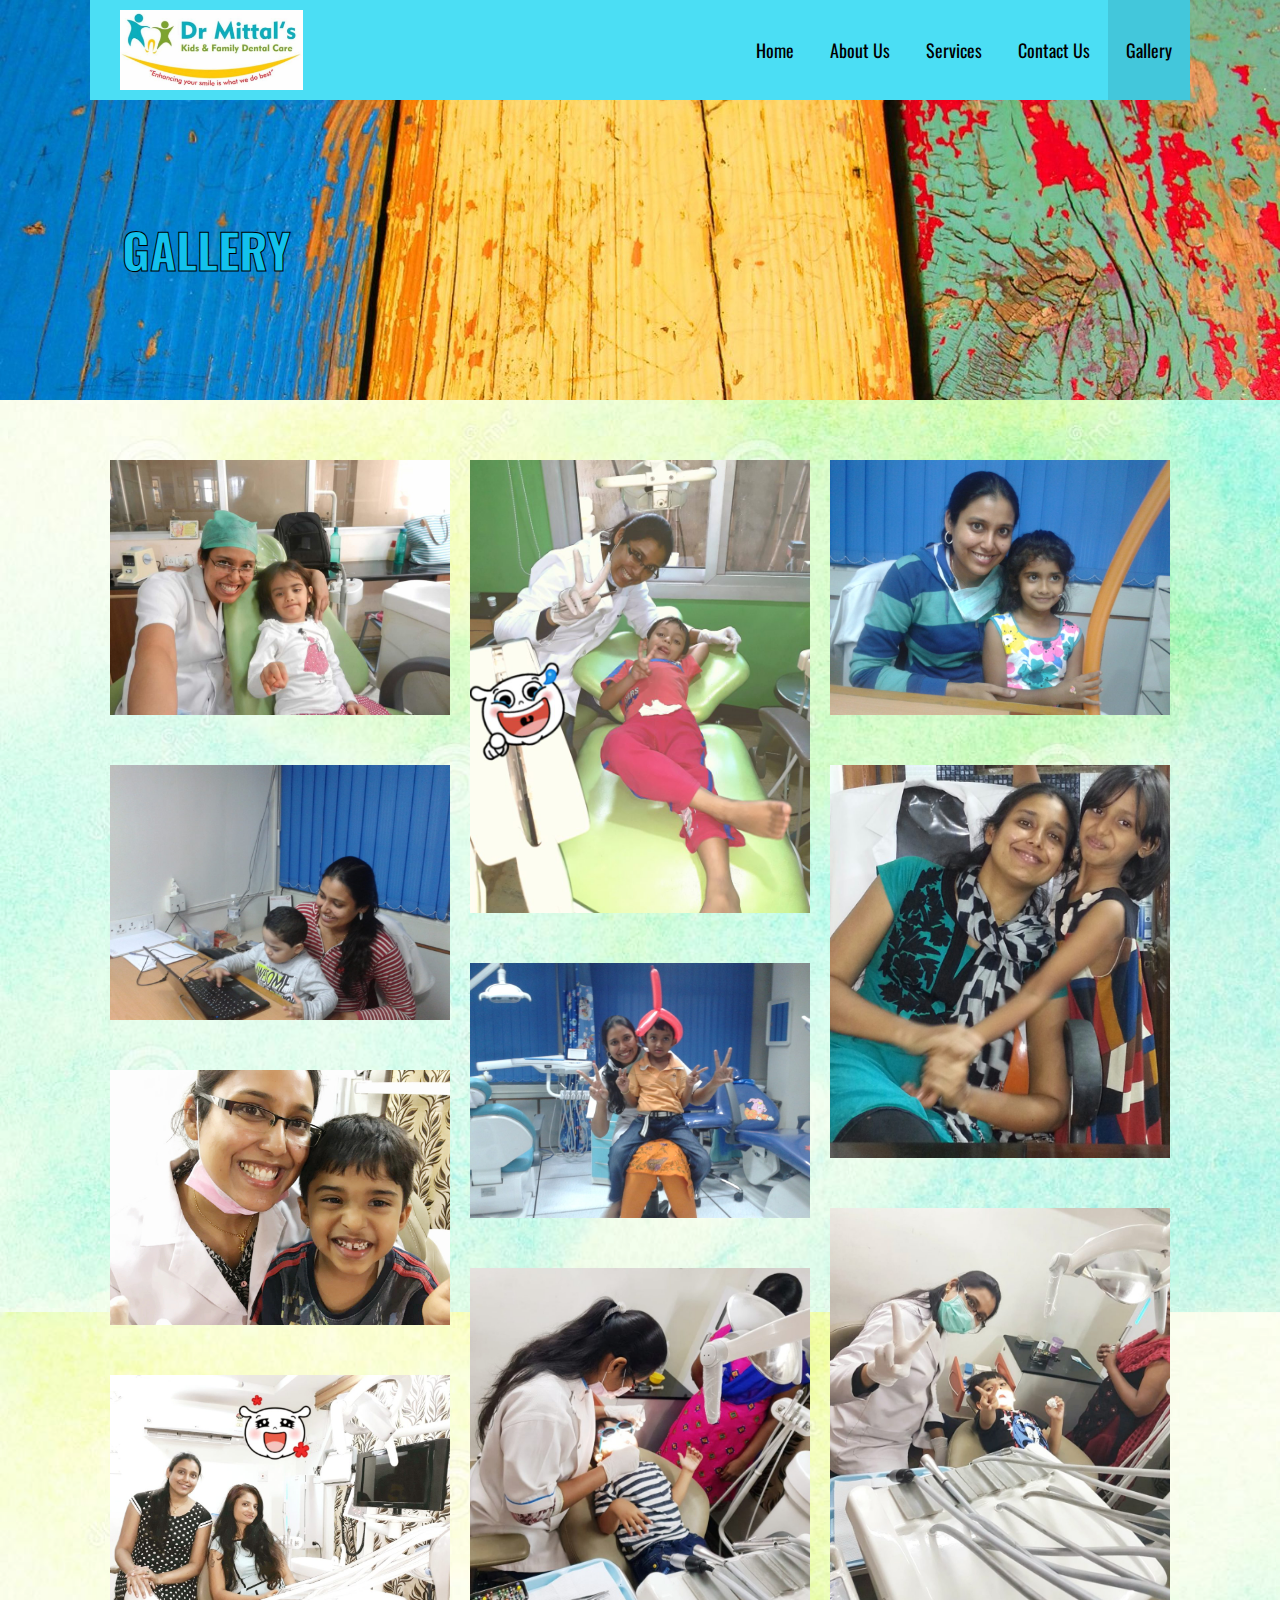
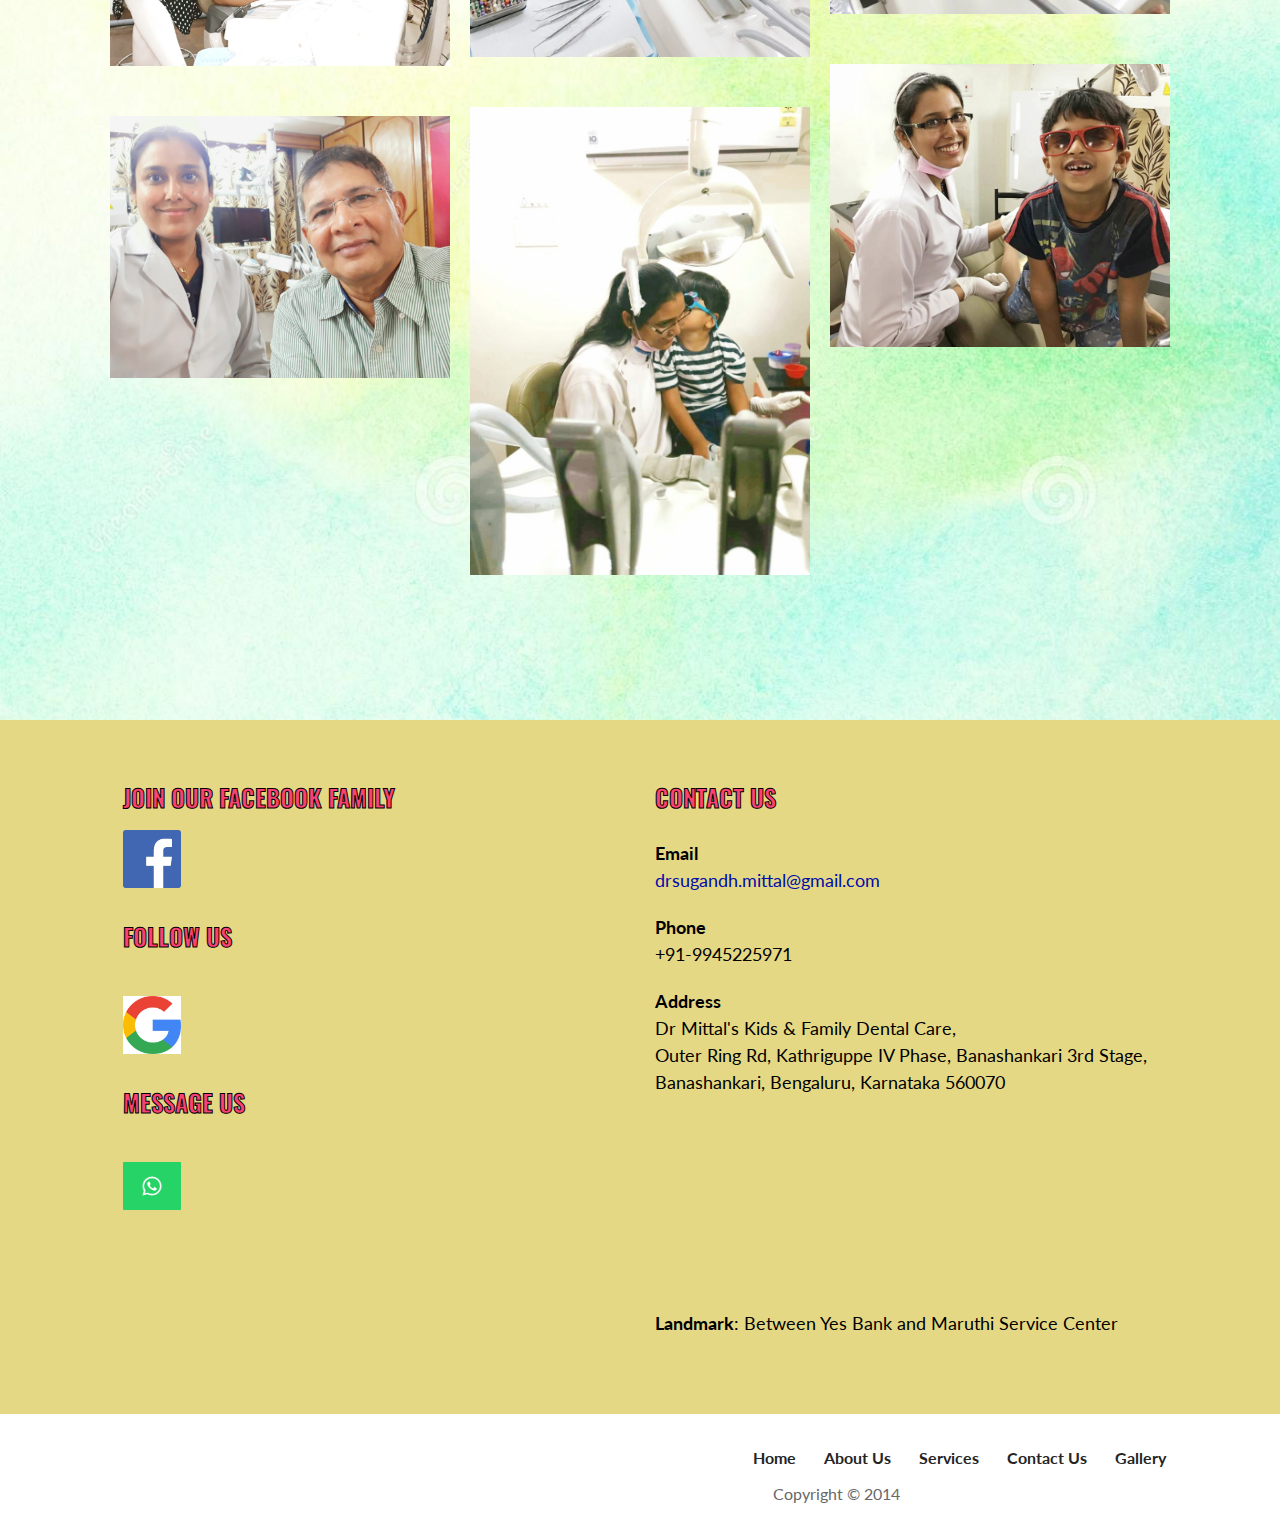
<file: gallery/index.html>
<!DOCTYPE html>

<html lang="en">

<head>

	<meta charset="UTF-8">

	<meta name="viewport" content="width=device-width, initial-scale=1">

	<link rel="profile" href="http://gmpg.org/xfn/11">

	<link rel="pingback" href="http://drsugandh.onemittal.com/xmlrpc.php">

	<title>Gallery &#8211; Dr. Sugandh Mittal</title>
<link rel='dns-prefetch' href='http://maxcdn.bootstrapcdn.com/' />
<link rel='dns-prefetch' href='https://fonts.googleapis.com/' />
<link rel='dns-prefetch' href='http://s.w.org/' />
<link rel="alternate" type="application/rss+xml" title="Dr. Sugandh Mittal &raquo; Feed" href="../feed/index.html" />
<link rel="alternate" type="application/rss+xml" title="Dr. Sugandh Mittal &raquo; Comments Feed" href="../comments/feed/index.html" />
		<script type="text/javascript">
			window._wpemojiSettings = {"baseUrl":"https:\/\/s.w.org\/images\/core\/emoji\/2.4\/72x72\/","ext":".png","svgUrl":"https:\/\/s.w.org\/images\/core\/emoji\/2.4\/svg\/","svgExt":".svg","source":{"concatemoji":"http:\/\/drsugandh.onemittal.com\/wp-includes\/js\/wp-emoji-release.min.js?ver=4.9.6"}};
			!function(a,b,c){function d(a,b){var c=String.fromCharCode;l.clearRect(0,0,k.width,k.height),l.fillText(c.apply(this,a),0,0);var d=k.toDataURL();l.clearRect(0,0,k.width,k.height),l.fillText(c.apply(this,b),0,0);var e=k.toDataURL();return d===e}function e(a){var b;if(!l||!l.fillText)return!1;switch(l.textBaseline="top",l.font="600 32px Arial",a){case"flag":return!(b=d([55356,56826,55356,56819],[55356,56826,8203,55356,56819]))&&(b=d([55356,57332,56128,56423,56128,56418,56128,56421,56128,56430,56128,56423,56128,56447],[55356,57332,8203,56128,56423,8203,56128,56418,8203,56128,56421,8203,56128,56430,8203,56128,56423,8203,56128,56447]),!b);case"emoji":return b=d([55357,56692,8205,9792,65039],[55357,56692,8203,9792,65039]),!b}return!1}function f(a){var c=b.createElement("script");c.src=a,c.defer=c.type="text/javascript",b.getElementsByTagName("head")[0].appendChild(c)}var g,h,i,j,k=b.createElement("canvas"),l=k.getContext&&k.getContext("2d");for(j=Array("flag","emoji"),c.supports={everything:!0,everythingExceptFlag:!0},i=0;i<j.length;i++)c.supports[j[i]]=e(j[i]),c.supports.everything=c.supports.everything&&c.supports[j[i]],"flag"!==j[i]&&(c.supports.everythingExceptFlag=c.supports.everythingExceptFlag&&c.supports[j[i]]);c.supports.everythingExceptFlag=c.supports.everythingExceptFlag&&!c.supports.flag,c.DOMReady=!1,c.readyCallback=function(){c.DOMReady=!0},c.supports.everything||(h=function(){c.readyCallback()},b.addEventListener?(b.addEventListener("DOMContentLoaded",h,!1),a.addEventListener("load",h,!1)):(a.attachEvent("onload",h),b.attachEvent("onreadystatechange",function(){"complete"===b.readyState&&c.readyCallback()})),g=c.source||{},g.concatemoji?f(g.concatemoji):g.wpemoji&&g.twemoji&&(f(g.twemoji),f(g.wpemoji)))}(window,document,window._wpemojiSettings);
		</script>
		<style type="text/css">
img.wp-smiley,
img.emoji {
	display: inline !important;
	border: none !important;
	box-shadow: none !important;
	height: 1em !important;
	width: 1em !important;
	margin: 0 .07em !important;
	vertical-align: -0.1em !important;
	background: none !important;
	padding: 0 !important;
}
</style>
<link rel='stylesheet' id='jquery-magnificpopup-css'  href='../wp-content/plugins/beaver-builder-lite-version/css/jquery.magnificpopup.css?ver=1.9.5.3' type='text/css' media='all' />
<link rel='stylesheet' id='fl-builder-layout-162-css'  href='../wp-content/uploads/bb-plugin/cache/162-layout.css?ver=6947344402069f4594453b362e47db93' type='text/css' media='all' />
<link rel='stylesheet' id='stout-css'  href='../wp-content/themes/stout/style.css?ver=1.1.0' type='text/css' media='all' />
<style id='stout-inline-css' type='text/css'>
.hero{background-image:url(../wp-content/uploads/2019/01/cropped-funky-wood-1553850-2400x1299.jpg);}
.site-title a,.site-title a:visited{color:#blank;}.site-title a:hover,.site-title a:visited:hover{color:rgba(, 0.8);}
.site-description{color:#eded2a;}
.hero,.hero .widget h1,.hero .widget h2,.hero .widget h3,.hero .widget h4,.hero .widget h5,.hero .widget h6,.hero .widget p,.hero .widget blockquote,.hero .widget cite,.hero .widget table,.hero .widget ul,.hero .widget ol,.hero .widget li,.hero .widget dd,.hero .widget dt,.hero .widget address,.hero .widget code,.hero .widget pre,.hero .widget .widget-title,.hero .page-header h1{color:#12c1ed;}
.main-navigation ul li a,.main-navigation ul li a:visited,.main-navigation ul li a:hover,.main-navigation ul li a:visited:hover{color:#000000;}.main-navigation .sub-menu .menu-item-has-children > a::after{border-right-color:#000000;border-left-color:#000000;}.menu-toggle div{background-color:#000000;}.main-navigation ul li a:hover{color:rgba(0, 0, 0, 0.8);}
h1,h2,h3,h4,h5,h6,label,legend,table th,dl dt,.entry-title,.entry-title a,.entry-title a:visited,.widget-title{color:#25beed;}.entry-title a:hover,.entry-title a:visited:hover,.entry-title a:focus,.entry-title a:visited:focus,.entry-title a:active,.entry-title a:visited:active{color:rgba(37, 190, 237, 0.8);}
body,input,select,textarea,input[type="text"]:focus,input[type="email"]:focus,input[type="url"]:focus,input[type="password"]:focus,input[type="search"]:focus,input[type="number"]:focus,input[type="tel"]:focus,input[type="range"]:focus,input[type="date"]:focus,input[type="month"]:focus,input[type="week"]:focus,input[type="time"]:focus,input[type="datetime"]:focus,input[type="datetime-local"]:focus,input[type="color"]:focus,textarea:focus,.navigation.pagination .paging-nav-text{color:#13a800;}.fl-callout-text,.fl-rich-text{color:#13a800;}hr{background-color:rgba(19, 168, 0, 0.1);border-color:rgba(19, 168, 0, 0.1);}input[type="text"],input[type="email"],input[type="url"],input[type="password"],input[type="search"],input[type="number"],input[type="tel"],input[type="range"],input[type="date"],input[type="month"],input[type="week"],input[type="time"],input[type="datetime"],input[type="datetime-local"],input[type="color"],textarea,.select2-container .select2-choice{color:rgba(19, 168, 0, 0.5);border-color:rgba(19, 168, 0, 0.1);}select,fieldset,blockquote,pre,code,abbr,acronym,.hentry table th,.hentry table td{border-color:rgba(19, 168, 0, 0.1);}.hentry table tr:hover td{background-color:rgba(19, 168, 0, 0.05);}
blockquote,.entry-meta,.entry-footer,.comment-meta .says,.logged-in-as{color:#686868;}
.site-footer .widget-title,.site-footer h1,.site-footer h2,.site-footer h3,.site-footer h4,.site-footer h5,.site-footer h6{color:#fc4173;}
.site-footer .widget,.site-footer .widget form label{color:#000000;}
.footer-menu ul li a,.footer-menu ul li a:visited{color:#252525;}.site-info-wrapper .social-menu a{background-color:#252525;}.footer-menu ul li a,.footer-menu ul li a:visited{color:#252525;}.site-info-wrapper .social-menu a,.site-info-wrapper .social-menu a:visited{background-color:#252525;}.footer-menu ul li a:hover,.footer-menu ul li a:visited:hover{color:rgba(37, 37, 37, 0.8);}.footer-menu ul li a:hover,.footer-menu ul li a:visited:hover{color:rgba(37, 37, 37, 0.8);}
.site-info-wrapper .site-info-text{color:#686868;}
a,a:visited,.entry-title a:hover,.entry-title a:visited:hover{color:#000ba8;}.navigation.pagination .nav-links .page-numbers.current,.social-menu a:hover{background-color:#000ba8;}a:hover,a:visited:hover,a:focus,a:visited:focus,a:active,a:visited:active{color:rgba(0, 11, 168, 0.8);}.comment-list li.bypostauthor{border-color:rgba(0, 11, 168, 0.2);}
button,a.button,a.button:visited,input[type="button"],input[type="reset"],input[type="submit"],.site-info-wrapper .social-menu a:hover{background-color:#e3ad31;border-color:#e3ad31;}a.fl-button,a.fl-button:visited,.content-area .fl-builder-content a.fl-button,.content-area .fl-builder-content a.fl-button:visited{background-color:#e3ad31;border-color:#e3ad31;}button:hover,button:active,button:focus,a.button:hover,a.button:active,a.button:focus,a.button:visited:hover,a.button:visited:active,a.button:visited:focus,input[type="button"]:hover,input[type="button"]:active,input[type="button"]:focus,input[type="reset"]:hover,input[type="reset"]:active,input[type="reset"]:focus,input[type="submit"]:hover,input[type="submit"]:active,input[type="submit"]:focus{background-color:rgba(227, 173, 49, 0.8);border-color:rgba(227, 173, 49, 0.8);}a.fl-button:hover,a.fl-button:active,a.fl-button:focus,a.fl-button:visited:hover,a.fl-button:visited:active,a.fl-button:visited:focus,.content-area .fl-builder-content a.fl-button:hover,.content-area .fl-builder-content a.fl-button:active,.content-area .fl-builder-content a.fl-button:focus,.content-area .fl-builder-content a.fl-button:visited:hover,.content-area .fl-builder-content a.fl-button:visited:active,.content-area .fl-builder-content a.fl-button:visited:focus{background-color:rgba(227, 173, 49, 0.8);border-color:rgba(227, 173, 49, 0.8);}
button,button:hover,button:active,button:focus,a.button,a.button:hover,a.button:active,a.button:focus,a.button:visited,a.button:visited:hover,a.button:visited:active,a.button:visited:focus,input[type="button"],input[type="button"]:hover,input[type="button"]:active,input[type="button"]:focus,input[type="reset"],input[type="reset"]:hover,input[type="reset"]:active,input[type="reset"]:focus,input[type="submit"],input[type="submit"]:hover,input[type="submit"]:active,input[type="submit"]:focus{color:#ffffff;}a.fl-button
				a.fl-button:hover,a.fl-button:active,a.fl-button:focus,a.fl-button:visited,a.fl-button:visited:hover,a.fl-button:visited:active,a.fl-button:visited:focus,.content-area .fl-builder-content a.fl-button,.content-area .fl-builder-content a.fl-button *,.content-area .fl-builder-content a.fl-button:visited,.content-area .fl-builder-content a.fl-button:visited *{color:#ffffff;}
body{background-color:#ffffff;}.navigation.pagination .nav-links .page-numbers.current{color:#ffffff;}
.hero{background-color:#846300;}.hero{-webkit-box-shadow:inset 0 0 0 9999em;-moz-box-shadow:inset 0 0 0 9999em;box-shadow:inset 0 0 0 9999em;color:rgba(132, 99, 0, 0.00);}
.main-navigation-container,.main-navigation.open,.main-navigation ul ul,.main-navigation .sub-menu{background-color:#4bdef4;}.site-header-wrapper{background-color:#4bdef4;}
.site-footer{background-color:#e5d885;}
.site-info-wrapper{background-color:#ffffff;}.site-info-wrapper .social-menu a,.site-info-wrapper .social-menu a:visited,.site-info-wrapper .social-menu a:hover,.site-info-wrapper .social-menu a:visited:hover{color:#ffffff;}
</style>
<link rel='stylesheet' id='wpcw-css'  href='../wp-content/plugins/contact-widgets/assets/css/style.min.css?ver=1.0.1' type='text/css' media='all' />
<link rel='stylesheet' id='font-awesome-css'  href='https://maxcdn.bootstrapcdn.com/font-awesome/4.7.0/css/font-awesome.min.css?ver=1.9.5.3' type='text/css' media='all' />
<link rel='stylesheet' id='stout-fonts-css'  href='https://fonts.googleapis.com/css?family=Oswald%3A300%2C400%2C700%7CLato%3A300%2C400%2C700&amp;subset=latin&amp;ver=4.9.6' type='text/css' media='all' />
<style id='stout-fonts-inline-css' type='text/css'>
.site-title{font-family:"Oswald", sans-serif;}
.main-navigation ul li a,.main-navigation ul li a:visited,button,a.button,a.fl-button,input[type="button"],input[type="reset"],input[type="submit"]{font-family:"Oswald", sans-serif;}
h1,h2,h3,h4,h5,h6,label,legend,table th,dl dt,.entry-title,.widget-title{font-family:"Oswald", sans-serif;}
body,p,ol li,ul li,dl dd,.fl-callout-text{font-family:"Lato", sans-serif;}
blockquote,.entry-meta,.entry-footer,.comment-list li .comment-meta .says,.comment-list li .comment-metadata,.comment-reply-link,#respond .logged-in-as{font-family:"Lato", sans-serif;}
</style>
<script type='text/javascript' src='../wp-includes/js/jquery/jquery.js?ver=1.12.4'></script>
<script type='text/javascript' src='../wp-includes/js/jquery/jquery-migrate.min.js?ver=1.4.1'></script>
<link rel='https://api.w.org/' href='../wp-json/index.html' />
<link rel="EditURI" type="application/rsd+xml" title="RSD" href="../xmlrpc.php?rsd" />
<link rel="wlwmanifest" type="application/wlwmanifest+xml" href="../wp-includes/wlwmanifest.xml" /> 
<meta name="generator" content="WordPress 4.9.6" />
<link rel="canonical" href="/gallery/index.html" />
<link rel='shortlink' href='/gallery/index.html' />
<link rel="alternate" type="application/json+oembed" href="../wp-json/oembed/1.0/embed?url=http:%252F%252Fdrsugandh.onemittal.com%252Fgallery%252F" />
<link rel="alternate" type="text/xml+oembed" href="../wp-json/oembed/1.0/embed?url=http:%252F%252Fdrsugandh.onemittal.com%252Fgallery%252F&amp;format=xml" />
		<style type="text/css">.recentcomments a{display:inline !important;padding:0 !important;margin:0 !important;}</style>
		<style type='text/css'>
.site-title,.site-description{position:absolute;clip:rect(1px, 1px, 1px, 1px);}
</style><style type="text/css" id="custom-background-css">
body.custom-background { background-image: url("../wp-content/uploads/2018/04/light-green-watercolor-background-1-1.jpg"); background-position: left top; background-size: contain; background-repeat: repeat; background-attachment: scroll; }
</style>
		<style type="text/css" id="wp-custom-css">
			.widget-title{
	-webkit-text-stroke: 1px black;
}

.page-title{
	-webkit-text-stroke: 1px black;
}

.hero .widget p {
	color: #ae0e3c;
	font-style: italic;
	font-weight: bold;
	background-color: rgb(227, 173, 49);
}		</style>
	
</head>

<body class="page-template-default page page-id-162 custom-background wp-custom-logo fl-builder custom-header-image layout-one-column-wide no-max-width">

	
	<div id="page" class="hfeed site">

		<a class="skip-link screen-reader-text" href="/gallery/index.html#content">Skip to content</a>

		
		<header id="masthead" class="site-header" role="banner">

			
			<div class="site-header-wrapper">

				
<div class="site-title-wrapper">

	<a href="../index.html" class="custom-logo-link" rel="home" itemprop="url"><img width="698" height="306" src="../wp-content/uploads/2018/04/cropped-logo-1.jpg" class="custom-logo" alt="Dr. Sugandh Mittal" itemprop="logo" srcset="../wp-content/uploads/2018/04/cropped-logo-1.jpg 698w, ../wp-content/uploads/2018/04/cropped-logo-1-300x132.jpg 300w" sizes="(max-width: 698px) 100vw, 698px" /></a>
	<h1 class="site-title"><a href="../index.html" rel="home">Dr. Sugandh Mittal</a></h1>
	<div class="site-description">Enhancing your smile is what we do best</div>
</div><!-- .site-title-wrapper -->

<div class="main-navigation-container">

	
<div class="menu-toggle" id="menu-toggle">
	<div></div>
	<div></div>
	<div></div>
</div><!-- #menu-toggle -->

	<nav id="site-navigation" class="main-navigation">

		<div class="menu-primary-menu-container"><ul id="menu-primary-menu" class="menu"><li id="menu-item-170" class="menu-item menu-item-type-post_type menu-item-object-page menu-item-home menu-item-170"><a href="../index.html">Home</a></li>
<li id="menu-item-172" class="menu-item menu-item-type-post_type menu-item-object-page menu-item-172"><a href="/about/index.html">About Us</a></li>
<li id="menu-item-169" class="menu-item menu-item-type-post_type menu-item-object-page menu-item-169"><a href="/services/index.html">Services</a></li>
<li id="menu-item-171" class="menu-item menu-item-type-post_type menu-item-object-page menu-item-171"><a href="/contact/index.html">Contact Us</a></li>
<li id="menu-item-167" class="menu-item menu-item-type-post_type menu-item-object-page current-menu-item page_item page-item-162 current_page_item menu-item-167"><a href="/gallery/index.html">Gallery</a></li>
</ul></div>
	</nav><!-- #site-navigation -->

	
</div>

			</div><!-- .site-header-wrapper -->

			
		</header><!-- #masthead -->

		
<div class="hero">

	
	<div class="hero-inner">

		
<div class="page-title-container">

	<header class="page-header">

		
		<h1 class="page-title">Gallery</h1>

		
	</header><!-- .entry-header -->

</div><!-- .page-title-container -->

	</div>

</div>

		<div id="content" class="site-content">

<div id="primary" class="content-area">

	<main id="main" class="site-main" role="main">

		
			
<article id="post-162" class="post-162 page type-page status-publish hentry">

	
	
<div class="page-content">

	<div class="fl-builder-content fl-builder-content-162 fl-builder-content-primary" data-post-id="162"><div class="fl-row fl-row-fixed-width fl-row-bg-none fl-node-575b30d12d92d" data-node="575b30d12d92d">
	<div class="fl-row-content-wrap">
				<div class="fl-row-content fl-row-fixed-width fl-node-content">
		
<div class="fl-col-group fl-node-575b30d130991" data-node="575b30d130991">
			<div class="fl-col fl-node-575b30d130b38" data-node="575b30d130b38" style="width: 100%;">
	<div class="fl-col-content fl-node-content">
	<div class="fl-module fl-module-gallery fl-node-575b30d12d5d0" data-node="575b30d12d5d0" data-animation-delay="0.0">
	<div class="fl-module-content fl-node-content">
		<div class="fl-mosaicflow">
	<div class="fl-mosaicflow-content">
				<div class="fl-mosaicflow-item">
		<div class="fl-photo fl-photo-align-center" itemscope itemtype="http://schema.org/ImageObject">
	<div class="fl-photo-content fl-photo-img-jpg">
				<a href="../wp-content/uploads/2019/01/FB_IMG_1541920341426-1024x768.jpg" target="_self" itemprop="url">
				<img class="fl-photo-img wp-image-399" src="../wp-content/uploads/2019/01/FB_IMG_1541920341426-1024x768.jpg" alt="FB_IMG_1541920341426" itemprop="image" srcset="../wp-content/uploads/2019/01/FB_IMG_1541920341426-1024x768.jpg 1024w, ../wp-content/uploads/2019/01/FB_IMG_1541920341426-300x225.jpg 300w, ../wp-content/uploads/2019/01/FB_IMG_1541920341426-768x576.jpg 768w, ../wp-content/uploads/2019/01/FB_IMG_1541920341426.jpg 1280w" sizes="(max-width: 1024px) 100vw, 1024px" />
				</a>
		    
			</div>
	</div>		</div>
				<div class="fl-mosaicflow-item">
		<div class="fl-photo fl-photo-align-center" itemscope itemtype="http://schema.org/ImageObject">
	<div class="fl-photo-content fl-photo-img-jpg">
				<a href="../wp-content/uploads/2019/01/20180818_113731-768x1024.jpg" target="_self" itemprop="url">
				<img class="fl-photo-img wp-image-397" src="../wp-content/uploads/2019/01/20180818_113731-768x1024.jpg" alt="20180818_113731" itemprop="image" srcset="../wp-content/uploads/2019/01/20180818_113731-768x1024.jpg 768w, ../wp-content/uploads/2019/01/20180818_113731-225x300.jpg 225w, ../wp-content/uploads/2019/01/20180818_113731-1600x2133.jpg 1600w" sizes="(max-width: 768px) 100vw, 768px" />
				</a>
		    
			</div>
	</div>		</div>
				<div class="fl-mosaicflow-item">
		<div class="fl-photo fl-photo-align-center" itemscope itemtype="http://schema.org/ImageObject">
	<div class="fl-photo-content fl-photo-img-jpg">
				<a href="../wp-content/uploads/2019/01/2014-10-07-12.55.10-1024x768.jpg" target="_self" itemprop="url">
				<img class="fl-photo-img wp-image-394" src="../wp-content/uploads/2019/01/2014-10-07-12.55.10-1024x768.jpg" alt="2014-10-07 12.55.10" itemprop="image" srcset="../wp-content/uploads/2019/01/2014-10-07-12.55.10-1024x768.jpg 1024w, ../wp-content/uploads/2019/01/2014-10-07-12.55.10-300x225.jpg 300w, ../wp-content/uploads/2019/01/2014-10-07-12.55.10-768x576.jpg 768w, ../wp-content/uploads/2019/01/2014-10-07-12.55.10-1600x1200.jpg 1600w" sizes="(max-width: 1024px) 100vw, 1024px" />
				</a>
		    
			</div>
	</div>		</div>
				<div class="fl-mosaicflow-item">
		<div class="fl-photo fl-photo-align-center" itemscope itemtype="http://schema.org/ImageObject">
	<div class="fl-photo-content fl-photo-img-jpg">
				<a href="../wp-content/uploads/2019/01/2014-10-01-13.03.26-1024x768.jpg" target="_self" itemprop="url">
				<img class="fl-photo-img wp-image-393" src="../wp-content/uploads/2019/01/2014-10-01-13.03.26-1024x768.jpg" alt="2014-10-01 13.03.26" itemprop="image" srcset="../wp-content/uploads/2019/01/2014-10-01-13.03.26-1024x768.jpg 1024w, ../wp-content/uploads/2019/01/2014-10-01-13.03.26-300x225.jpg 300w, ../wp-content/uploads/2019/01/2014-10-01-13.03.26-768x576.jpg 768w, ../wp-content/uploads/2019/01/2014-10-01-13.03.26-1600x1200.jpg 1600w" sizes="(max-width: 1024px) 100vw, 1024px" />
				</a>
		    
			</div>
	</div>		</div>
				<div class="fl-mosaicflow-item">
		<div class="fl-photo fl-photo-align-center" itemscope itemtype="http://schema.org/ImageObject">
	<div class="fl-photo-content fl-photo-img-jpg">
				<a href="../wp-content/uploads/2019/01/2014-09-03-17.10.29-1024x768.jpg" target="_self" itemprop="url">
				<img class="fl-photo-img wp-image-392" src="../wp-content/uploads/2019/01/2014-09-03-17.10.29-1024x768.jpg" alt="2014-09-03 17.10.29" itemprop="image" srcset="../wp-content/uploads/2019/01/2014-09-03-17.10.29-1024x768.jpg 1024w, ../wp-content/uploads/2019/01/2014-09-03-17.10.29-300x225.jpg 300w, ../wp-content/uploads/2019/01/2014-09-03-17.10.29-768x576.jpg 768w, ../wp-content/uploads/2019/01/2014-09-03-17.10.29-1600x1200.jpg 1600w" sizes="(max-width: 1024px) 100vw, 1024px" />
				</a>
		    
			</div>
	</div>		</div>
				<div class="fl-mosaicflow-item">
		<div class="fl-photo fl-photo-align-center" itemscope itemtype="http://schema.org/ImageObject">
	<div class="fl-photo-content fl-photo-img-jpg">
				<a href="../wp-content/uploads/2019/01/20160610_203118-1-886x1024.jpg" target="_self" itemprop="url">
				<img class="fl-photo-img wp-image-365" src="../wp-content/uploads/2019/01/20160610_203118-1-886x1024.jpg" alt="20160610_203118-1" itemprop="image" srcset="../wp-content/uploads/2019/01/20160610_203118-1-886x1024.jpg 886w, ../wp-content/uploads/2019/01/20160610_203118-1-260x300.jpg 260w, ../wp-content/uploads/2019/01/20160610_203118-1-768x888.jpg 768w, ../wp-content/uploads/2019/01/20160610_203118-1.jpg 1173w" sizes="(max-width: 886px) 100vw, 886px" />
				</a>
		    
			</div>
	</div>		</div>
				<div class="fl-mosaicflow-item">
		<div class="fl-photo fl-photo-align-center" itemscope itemtype="http://schema.org/ImageObject">
	<div class="fl-photo-content fl-photo-img-jpg">
				<a href="../wp-content/uploads/2019/03/20190310_123329-1024x768.jpg" target="_self" itemprop="url">
				<img class="fl-photo-img wp-image-434" src="../wp-content/uploads/2019/03/20190310_123329-1024x768.jpg" alt="20190310_123329" itemprop="image" srcset="../wp-content/uploads/2019/03/20190310_123329.jpg 1024w, ../wp-content/uploads/2019/03/20190310_123329-300x225.jpg 300w, ../wp-content/uploads/2019/03/20190310_123329-768x576.jpg 768w" sizes="(max-width: 1024px) 100vw, 1024px" />
				</a>
		    
			</div>
	</div>		</div>
				<div class="fl-mosaicflow-item">
		<div class="fl-photo fl-photo-align-center" itemscope itemtype="http://schema.org/ImageObject">
	<div class="fl-photo-content fl-photo-img-jpg">
				<a href="../wp-content/uploads/2019/03/20190310_122453-894x1024.jpg" target="_self" itemprop="url">
				<img class="fl-photo-img wp-image-431" src="../wp-content/uploads/2019/03/20190310_122453-894x1024.jpg" alt="20190310_122453" itemprop="image" srcset="../wp-content/uploads/2019/03/20190310_122453-894x1024.jpg 894w, ../wp-content/uploads/2019/03/20190310_122453-262x300.jpg 262w, ../wp-content/uploads/2019/03/20190310_122453-768x880.jpg 768w, ../wp-content/uploads/2019/03/20190310_122453.jpg 960w" sizes="(max-width: 894px) 100vw, 894px" />
				</a>
		    
			</div>
	</div>		</div>
				<div class="fl-mosaicflow-item">
		<div class="fl-photo fl-photo-align-center" itemscope itemtype="http://schema.org/ImageObject">
	<div class="fl-photo-content fl-photo-img-jpg">
				<a href="../wp-content/uploads/2019/03/20190310_122136-856x1024.jpg" target="_self" itemprop="url">
				<img class="fl-photo-img wp-image-430" src="../wp-content/uploads/2019/03/20190310_122136-856x1024.jpg" alt="20190310_122136" itemprop="image" srcset="../wp-content/uploads/2019/03/20190310_122136-856x1024.jpg 856w, ../wp-content/uploads/2019/03/20190310_122136-251x300.jpg 251w, ../wp-content/uploads/2019/03/20190310_122136-768x918.jpg 768w, ../wp-content/uploads/2019/03/20190310_122136.jpg 960w" sizes="(max-width: 856px) 100vw, 856px" />
				</a>
		    
			</div>
	</div>		</div>
				<div class="fl-mosaicflow-item">
		<div class="fl-photo fl-photo-align-center" itemscope itemtype="http://schema.org/ImageObject">
	<div class="fl-photo-content fl-photo-img-jpg">
				<a href="../wp-content/uploads/2019/03/20190310_115852-1024x879.jpg" target="_self" itemprop="url">
				<img class="fl-photo-img wp-image-428" src="../wp-content/uploads/2019/03/20190310_115852-1024x879.jpg" alt="20190310_115852" itemprop="image" srcset="../wp-content/uploads/2019/03/20190310_115852-1024x879.jpg 1024w, ../wp-content/uploads/2019/03/20190310_115852-300x257.jpg 300w, ../wp-content/uploads/2019/03/20190310_115852-768x659.jpg 768w, ../wp-content/uploads/2019/03/20190310_115852-1600x1373.jpg 1600w" sizes="(max-width: 1024px) 100vw, 1024px" />
				</a>
		    
			</div>
	</div>		</div>
				<div class="fl-mosaicflow-item">
		<div class="fl-photo fl-photo-align-center" itemscope itemtype="http://schema.org/ImageObject">
	<div class="fl-photo-content fl-photo-img-jpg">
				<a href="../wp-content/uploads/2019/03/20190310_121713-744x1024.jpg" target="_self" itemprop="url">
				<img class="fl-photo-img wp-image-429" src="../wp-content/uploads/2019/03/20190310_121713-744x1024.jpg" alt="20190310_121713" itemprop="image" srcset="../wp-content/uploads/2019/03/20190310_121713-744x1024.jpg 744w, ../wp-content/uploads/2019/03/20190310_121713-218x300.jpg 218w, ../wp-content/uploads/2019/03/20190310_121713-768x1057.jpg 768w, ../wp-content/uploads/2019/03/20190310_121713.jpg 780w" sizes="(max-width: 744px) 100vw, 744px" />
				</a>
		    
			</div>
	</div>		</div>
				<div class="fl-mosaicflow-item">
		<div class="fl-photo fl-photo-align-center" itemscope itemtype="http://schema.org/ImageObject">
	<div class="fl-photo-content fl-photo-img-jpg">
				<a href="../wp-content/uploads/2019/03/20190310_123150.jpg" target="_self" itemprop="url">
				<img class="fl-photo-img wp-image-432" src="../wp-content/uploads/2019/03/20190310_123150.jpg" alt="20190310_123150" itemprop="image" srcset="../wp-content/uploads/2019/03/20190310_123150.jpg 850w, ../wp-content/uploads/2019/03/20190310_123150-300x249.jpg 300w, ../wp-content/uploads/2019/03/20190310_123150-768x638.jpg 768w" sizes="(max-width: 850px) 100vw, 850px" />
				</a>
		    
			</div>
	</div>		</div>
				<div class="fl-mosaicflow-item">
		<div class="fl-photo fl-photo-align-center" itemscope itemtype="http://schema.org/ImageObject">
	<div class="fl-photo-content fl-photo-img-jpg">
				<a href="../wp-content/uploads/2019/03/20190310_115622-1024x789.jpg" target="_self" itemprop="url">
				<img class="fl-photo-img wp-image-427" src="../wp-content/uploads/2019/03/20190310_115622-1024x789.jpg" alt="20190310_115622" itemprop="image" srcset="../wp-content/uploads/2019/03/20190310_115622-1024x789.jpg 1024w, ../wp-content/uploads/2019/03/20190310_115622-300x231.jpg 300w, ../wp-content/uploads/2019/03/20190310_115622-768x592.jpg 768w, ../wp-content/uploads/2019/03/20190310_115622-1600x1232.jpg 1600w" sizes="(max-width: 1024px) 100vw, 1024px" />
				</a>
		    
			</div>
	</div>		</div>
			</div>
	<div class="fl-clear"></div>
</div>
	</div>
</div>	</div>
</div>	</div>
		</div>
	</div>
</div></div>
</div><!-- .page-content -->

	
</article><!-- #post-## -->

			
		
	</main><!-- #main -->

</div><!-- #primary -->




		</div><!-- #content -->

		
		<footer id="colophon" class="site-footer">

			<div class="site-footer-inner">

					<div class="footer-widget-area columns-2">

	
		<div class="footer-widget">

			<aside id="text-4" class="widget widget_text"><h4 class="widget-title">Join Our Facebook Family</h4>			<div class="textwidget"><div id="fb-root"></div>
<p><script async defer crossorigin="anonymous" src="https://connect.facebook.net/en_GB/sdk.js#xfbml=1&#038;version=v3.2"></script></p>
<p><a title="Visit Dr. Sugandh Mittal on Facebook" href="https://www.facebook.com/DrSugandh.OneMittal" target="_blank" rel="noopener"><img class="alignnone size-medium wp-image-464" style="margin: 0px;" src="../wp-content/uploads/2019/03/f-ogo_RGB_HEX-58.png" alt="" /></a></p>
<div class="fb-like" data-href="https://www.facebook.com/DrSugandh.OneMittal" data-width="300px" data-layout="standard" data-action="like" data-size="large" data-show-faces="true" data-share="true"></div>
</div>
		</aside><aside id="text-7" class="widget widget_text"><h4 class="widget-title">Follow Us</h4>			<div class="textwidget"><p><a title="Visit Dr. Sugandh Mittal on Google" href="https://goo.gl/maps/HBsad7zREk12" target="_blank" rel="noopener"><br />
<img style="margin: 0px;" src="../wp-content/uploads/2019/03/google-logo.png" width="58px" /></a></p>
</div>
		</aside><aside id="text-8" class="widget widget_text"><h4 class="widget-title">Message Us</h4>			<div class="textwidget"><p><a title="Visit Dr. Sugandh Mittal on WhatsApp" href="https://wa.me/919945225971" target="_blank" rel="noopener"><br />
<img style="margin: 0px;" src="../wp-content/uploads/2019/03/WhatsApp_Logo_2.png" width="58px" /></a></p>
</div>
		</aside>
		</div>

	
		<div class="footer-widget">

			<aside id="wpcw_contact-4" class="widget wpcw-widgets wpcw-widget-contact"><h4 class="widget-title">Contact Us</h4><ul><li class="has-label"><strong>Email</strong><br><div><a href="mailto:&#100;&#114;&#115;&#117;gan&#100;&#104;.m&#105;&#116;ta&#108;&#64;&#103;mail.co&#109;">&#100;&#114;&#115;&#117;gan&#100;&#104;.m&#105;&#116;ta&#108;&#64;&#103;mail.co&#109;</a></div></li><li class="has-label"><strong>Phone</strong><br><div>+91-9945225971</div></li><li class="has-label"><strong>Address</strong><br><div>Dr Mittal's Kids & Family Dental Care,<br />
Outer Ring Rd, Kathriguppe IV Phase, Banashankari 3rd Stage, Banashankari, Bengaluru, Karnataka 560070</div></li><li class="has-map"><iframe src="/gallery/index.html" data-src="https://www.google.com/maps?q=Dr%20Mittal%27s%20Kids%20%26%20Family%20Dental%20Care%2C%0D%0AOuter%20Ring%20Rd%2C%20Kathriguppe%20IV%20Phase%2C%20Banashankari%203rd%20Stage%2C%20Banashankari%2C%20Bengaluru%2C%20Karnataka%20560070&output=embed&hl=en&z=14" frameborder="0" class="wpcw-widget-contact-map"></iframe></li></ul></aside><aside id="text-5" class="widget widget_text">			<div class="textwidget"><p><strong>Landmark</strong>: Between Yes Bank and Maruthi Service Center</p>
</div>
		</aside>
		</div>

	
	</div>
	
			</div><!-- .site-footer-inner -->

		</footer><!-- #colophon -->

		
<div class="site-info-wrapper">

	<div class="site-info">

		<div class="site-info-inner">

			
<nav class="footer-menu">

	<div class="menu-primary-menu-container"><ul id="menu-primary-menu-1" class="menu"><li class="menu-item menu-item-type-post_type menu-item-object-page menu-item-home menu-item-170"><a href="../index.html">Home</a></li>
<li class="menu-item menu-item-type-post_type menu-item-object-page menu-item-172"><a href="/about/index.html">About Us</a></li>
<li class="menu-item menu-item-type-post_type menu-item-object-page menu-item-169"><a href="/services/index.html">Services</a></li>
<li class="menu-item menu-item-type-post_type menu-item-object-page menu-item-171"><a href="/contact/index.html">Contact Us</a></li>
<li class="menu-item menu-item-type-post_type menu-item-object-page current-menu-item page_item page-item-162 current_page_item menu-item-167"><a href="/gallery/index.html">Gallery</a></li>
</ul></div>
</nav><!-- .footer-menu -->

<div class="site-info-text">

	Copyright © 2014
</div>

		</div><!-- .site-info-inner -->

	</div><!-- .site-info -->

</div><!-- .site-info-wrapper -->

	</div><!-- #page -->

	<script type="text/javascript">

if(typeof jQuery == 'undefined' || typeof jQuery.fn.on == 'undefined') {
	document.write('<script src="../wp-content/plugins/beaver-builder-lite-version/js/jquery.js"><\/script>');
	document.write('<script src="../wp-content/plugins/beaver-builder-lite-version/js/jquery.migrate.min.js"><\/script>');
}

</script>		<script type="text/javascript">
			window.onload = ( function() {
				var maps = document.getElementsByClassName( 'wpcw-widget-contact-map' );
				for ( var i = 0; i < maps.length; i++ ) {
					var src = maps[i].getAttribute( 'data-src' );
					if ( src ) {
						maps[i].setAttribute( 'src', src );
						maps[i].removeAttribute( 'data-src' );
					}
				}
			} );
		</script>
		<script type='text/javascript' src='../wp-content/plugins/beaver-builder-lite-version/js/jquery.wookmark.min.js?ver=1.9.5.3'></script>
<script type='text/javascript' src='../wp-content/plugins/beaver-builder-lite-version/js/jquery.mosaicflow.min.js?ver=1.9.5.3'></script>
<script type='text/javascript' src='../wp-content/plugins/beaver-builder-lite-version/js/jquery.magnificpopup.min.js?ver=1.9.5.3'></script>
<script type='text/javascript' src='../wp-content/uploads/bb-plugin/cache/162-layout.js?ver=6947344402069f4594453b362e47db93'></script>
<script type='text/javascript' src='../wp-content/themes/stout/assets/js/stout-hero.min.js?ver=1.7.0'></script>
<script type='text/javascript' src='../wp-content/themes/primer/assets/js/navigation.min.js?ver=1.7.0'></script>
<script type='text/javascript' src='../wp-content/themes/primer/assets/js/skip-link-focus-fix.min.js?ver=1.7.0'></script>
<script type='text/javascript' src='../wp-includes/js/wp-embed.min.js?ver=4.9.6'></script>

</body>

</html>
</file>
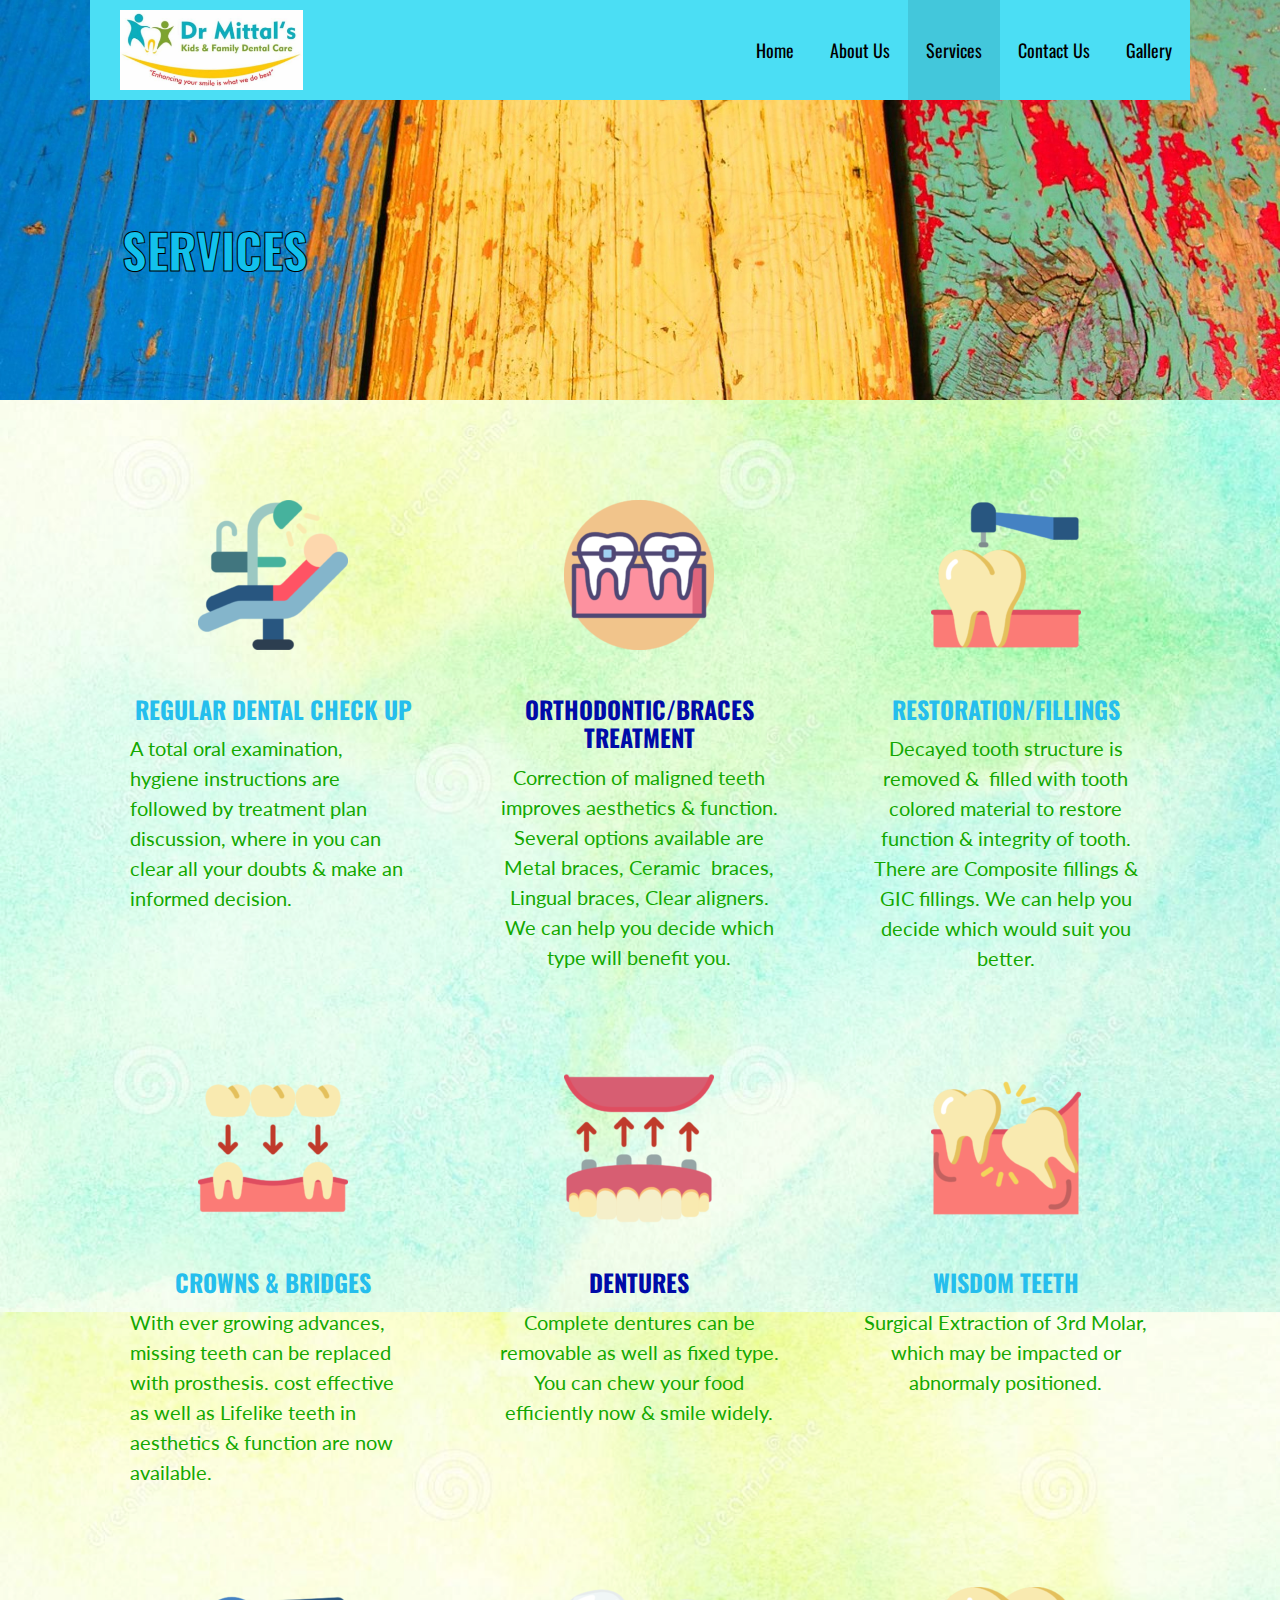
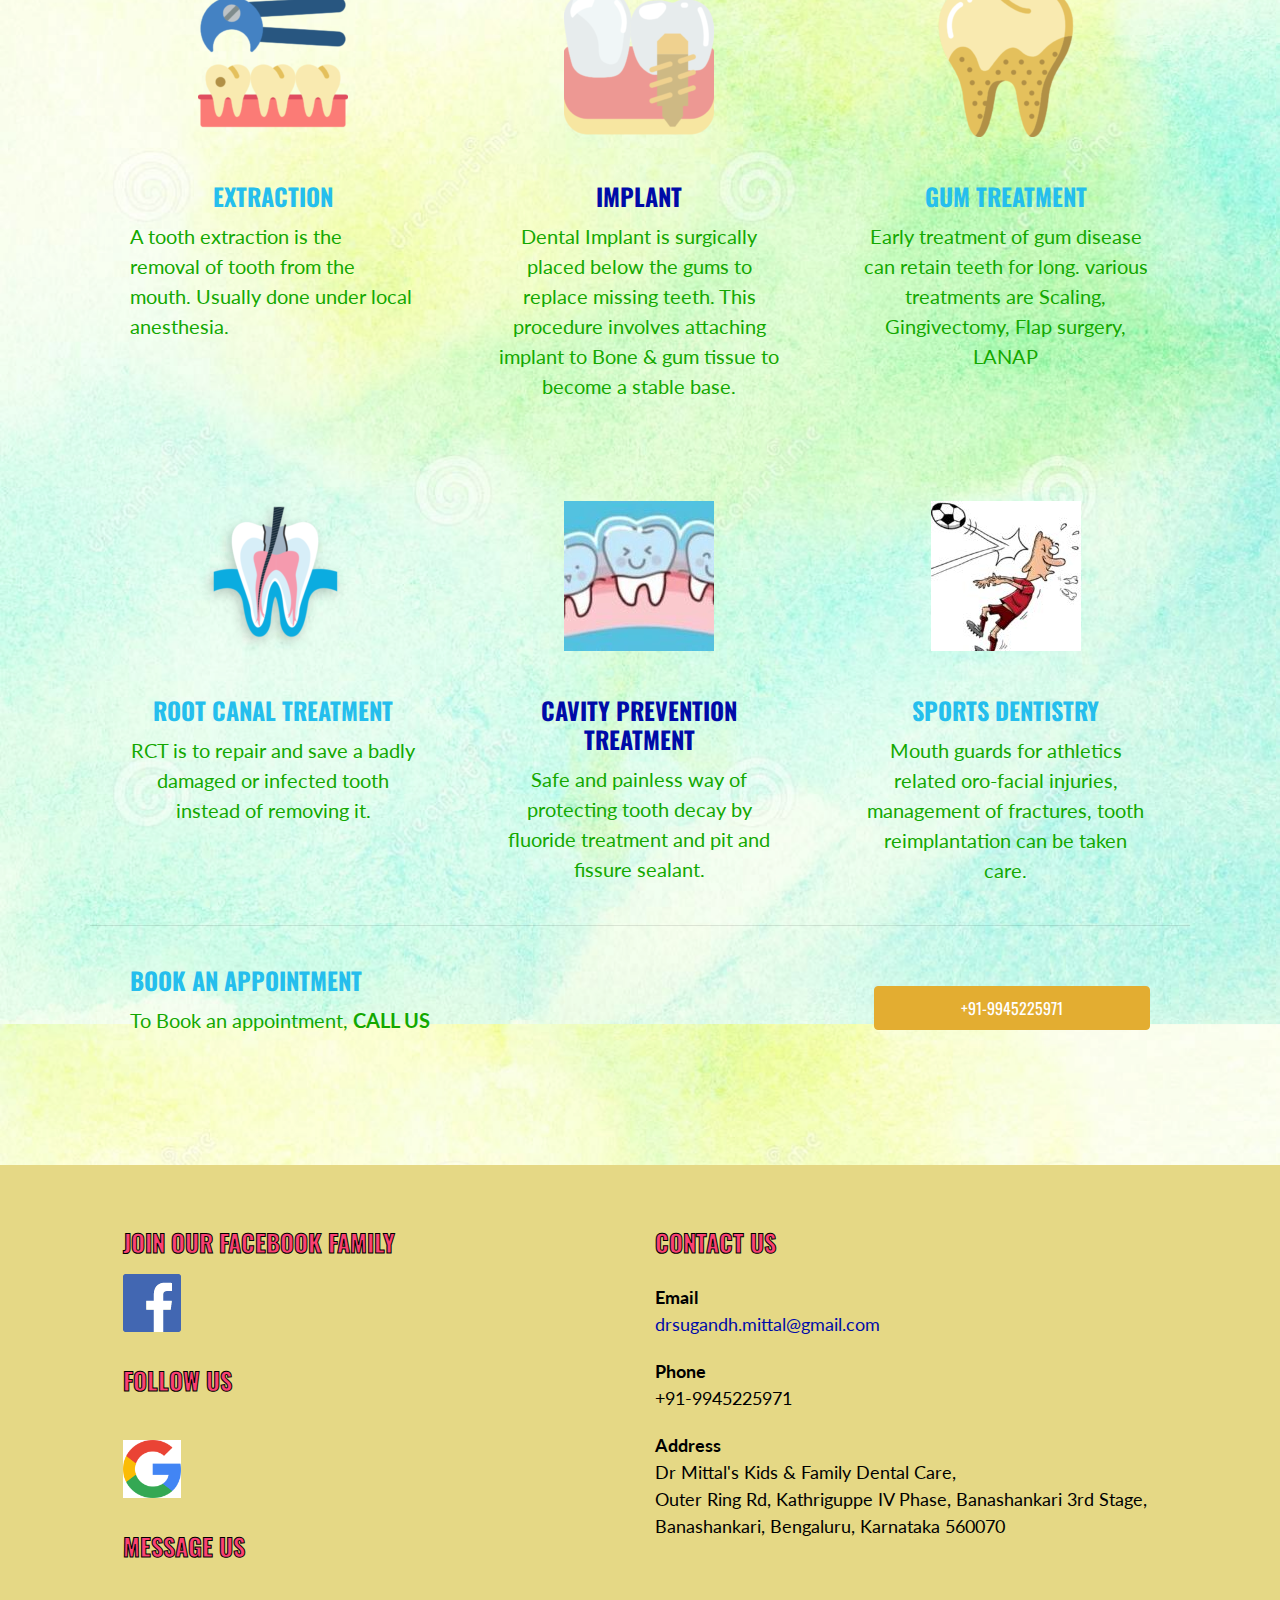
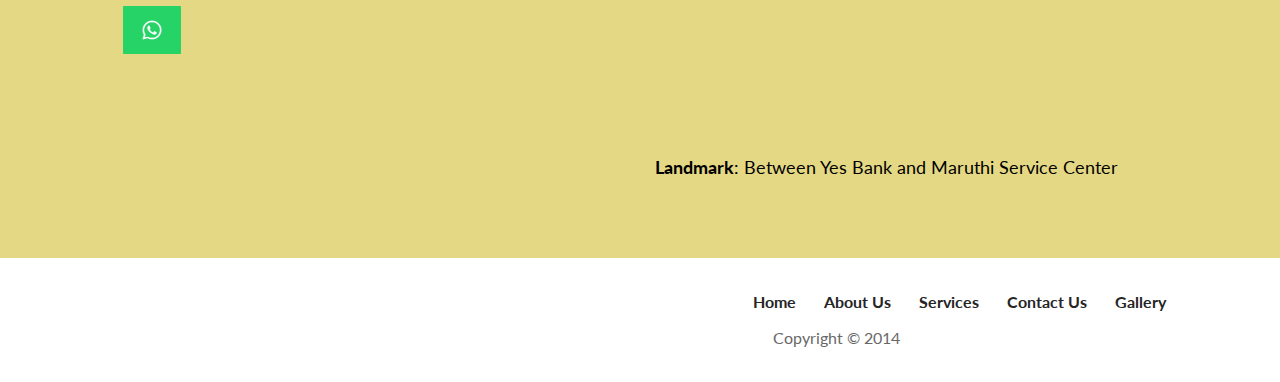
<file: services/index.html>
<!DOCTYPE html>

<html lang="en">

<head>

	<meta charset="UTF-8">

	<meta name="viewport" content="width=device-width, initial-scale=1">

	<link rel="profile" href="http://gmpg.org/xfn/11">

	<link rel="pingback" href="http://drsugandh.onemittal.com/xmlrpc.php">

	<title>Services &#8211; Dr. Sugandh Mittal</title>
<link rel='dns-prefetch' href='http://maxcdn.bootstrapcdn.com/' />
<link rel='dns-prefetch' href='https://fonts.googleapis.com/' />
<link rel='dns-prefetch' href='http://s.w.org/' />
<link rel="alternate" type="application/rss+xml" title="Dr. Sugandh Mittal &raquo; Feed" href="../feed/index.html" />
<link rel="alternate" type="application/rss+xml" title="Dr. Sugandh Mittal &raquo; Comments Feed" href="../comments/feed/index.html" />
		<script type="text/javascript">
			window._wpemojiSettings = {"baseUrl":"https:\/\/s.w.org\/images\/core\/emoji\/2.4\/72x72\/","ext":".png","svgUrl":"https:\/\/s.w.org\/images\/core\/emoji\/2.4\/svg\/","svgExt":".svg","source":{"concatemoji":"http:\/\/drsugandh.onemittal.com\/wp-includes\/js\/wp-emoji-release.min.js?ver=4.9.6"}};
			!function(a,b,c){function d(a,b){var c=String.fromCharCode;l.clearRect(0,0,k.width,k.height),l.fillText(c.apply(this,a),0,0);var d=k.toDataURL();l.clearRect(0,0,k.width,k.height),l.fillText(c.apply(this,b),0,0);var e=k.toDataURL();return d===e}function e(a){var b;if(!l||!l.fillText)return!1;switch(l.textBaseline="top",l.font="600 32px Arial",a){case"flag":return!(b=d([55356,56826,55356,56819],[55356,56826,8203,55356,56819]))&&(b=d([55356,57332,56128,56423,56128,56418,56128,56421,56128,56430,56128,56423,56128,56447],[55356,57332,8203,56128,56423,8203,56128,56418,8203,56128,56421,8203,56128,56430,8203,56128,56423,8203,56128,56447]),!b);case"emoji":return b=d([55357,56692,8205,9792,65039],[55357,56692,8203,9792,65039]),!b}return!1}function f(a){var c=b.createElement("script");c.src=a,c.defer=c.type="text/javascript",b.getElementsByTagName("head")[0].appendChild(c)}var g,h,i,j,k=b.createElement("canvas"),l=k.getContext&&k.getContext("2d");for(j=Array("flag","emoji"),c.supports={everything:!0,everythingExceptFlag:!0},i=0;i<j.length;i++)c.supports[j[i]]=e(j[i]),c.supports.everything=c.supports.everything&&c.supports[j[i]],"flag"!==j[i]&&(c.supports.everythingExceptFlag=c.supports.everythingExceptFlag&&c.supports[j[i]]);c.supports.everythingExceptFlag=c.supports.everythingExceptFlag&&!c.supports.flag,c.DOMReady=!1,c.readyCallback=function(){c.DOMReady=!0},c.supports.everything||(h=function(){c.readyCallback()},b.addEventListener?(b.addEventListener("DOMContentLoaded",h,!1),a.addEventListener("load",h,!1)):(a.attachEvent("onload",h),b.attachEvent("onreadystatechange",function(){"complete"===b.readyState&&c.readyCallback()})),g=c.source||{},g.concatemoji?f(g.concatemoji):g.wpemoji&&g.twemoji&&(f(g.twemoji),f(g.wpemoji)))}(window,document,window._wpemojiSettings);
		</script>
		<style type="text/css">
img.wp-smiley,
img.emoji {
	display: inline !important;
	border: none !important;
	box-shadow: none !important;
	height: 1em !important;
	width: 1em !important;
	margin: 0 .07em !important;
	vertical-align: -0.1em !important;
	background: none !important;
	padding: 0 !important;
}
</style>
<link rel='stylesheet' id='font-awesome-css'  href='https://maxcdn.bootstrapcdn.com/font-awesome/4.7.0/css/font-awesome.min.css?ver=1.9.5.3' type='text/css' media='all' />
<link rel='stylesheet' id='fl-builder-layout-158-css'  href='../wp-content/uploads/bb-plugin/cache/158-layout.css?ver=1aead3cc79a234ca7cf5d3f8295805c3' type='text/css' media='all' />
<link rel='stylesheet' id='stout-css'  href='../wp-content/themes/stout/style.css?ver=1.1.0' type='text/css' media='all' />
<style id='stout-inline-css' type='text/css'>
.hero{background-image:url(../wp-content/uploads/2019/01/cropped-funky-wood-1553850-2400x1299.jpg);}
.site-title a,.site-title a:visited{color:#blank;}.site-title a:hover,.site-title a:visited:hover{color:rgba(, 0.8);}
.site-description{color:#eded2a;}
.hero,.hero .widget h1,.hero .widget h2,.hero .widget h3,.hero .widget h4,.hero .widget h5,.hero .widget h6,.hero .widget p,.hero .widget blockquote,.hero .widget cite,.hero .widget table,.hero .widget ul,.hero .widget ol,.hero .widget li,.hero .widget dd,.hero .widget dt,.hero .widget address,.hero .widget code,.hero .widget pre,.hero .widget .widget-title,.hero .page-header h1{color:#12c1ed;}
.main-navigation ul li a,.main-navigation ul li a:visited,.main-navigation ul li a:hover,.main-navigation ul li a:visited:hover{color:#000000;}.main-navigation .sub-menu .menu-item-has-children > a::after{border-right-color:#000000;border-left-color:#000000;}.menu-toggle div{background-color:#000000;}.main-navigation ul li a:hover{color:rgba(0, 0, 0, 0.8);}
h1,h2,h3,h4,h5,h6,label,legend,table th,dl dt,.entry-title,.entry-title a,.entry-title a:visited,.widget-title{color:#25beed;}.entry-title a:hover,.entry-title a:visited:hover,.entry-title a:focus,.entry-title a:visited:focus,.entry-title a:active,.entry-title a:visited:active{color:rgba(37, 190, 237, 0.8);}
body,input,select,textarea,input[type="text"]:focus,input[type="email"]:focus,input[type="url"]:focus,input[type="password"]:focus,input[type="search"]:focus,input[type="number"]:focus,input[type="tel"]:focus,input[type="range"]:focus,input[type="date"]:focus,input[type="month"]:focus,input[type="week"]:focus,input[type="time"]:focus,input[type="datetime"]:focus,input[type="datetime-local"]:focus,input[type="color"]:focus,textarea:focus,.navigation.pagination .paging-nav-text{color:#13a800;}.fl-callout-text,.fl-rich-text{color:#13a800;}hr{background-color:rgba(19, 168, 0, 0.1);border-color:rgba(19, 168, 0, 0.1);}input[type="text"],input[type="email"],input[type="url"],input[type="password"],input[type="search"],input[type="number"],input[type="tel"],input[type="range"],input[type="date"],input[type="month"],input[type="week"],input[type="time"],input[type="datetime"],input[type="datetime-local"],input[type="color"],textarea,.select2-container .select2-choice{color:rgba(19, 168, 0, 0.5);border-color:rgba(19, 168, 0, 0.1);}select,fieldset,blockquote,pre,code,abbr,acronym,.hentry table th,.hentry table td{border-color:rgba(19, 168, 0, 0.1);}.hentry table tr:hover td{background-color:rgba(19, 168, 0, 0.05);}
blockquote,.entry-meta,.entry-footer,.comment-meta .says,.logged-in-as{color:#686868;}
.site-footer .widget-title,.site-footer h1,.site-footer h2,.site-footer h3,.site-footer h4,.site-footer h5,.site-footer h6{color:#fc4173;}
.site-footer .widget,.site-footer .widget form label{color:#000000;}
.footer-menu ul li a,.footer-menu ul li a:visited{color:#252525;}.site-info-wrapper .social-menu a{background-color:#252525;}.footer-menu ul li a,.footer-menu ul li a:visited{color:#252525;}.site-info-wrapper .social-menu a,.site-info-wrapper .social-menu a:visited{background-color:#252525;}.footer-menu ul li a:hover,.footer-menu ul li a:visited:hover{color:rgba(37, 37, 37, 0.8);}.footer-menu ul li a:hover,.footer-menu ul li a:visited:hover{color:rgba(37, 37, 37, 0.8);}
.site-info-wrapper .site-info-text{color:#686868;}
a,a:visited,.entry-title a:hover,.entry-title a:visited:hover{color:#000ba8;}.navigation.pagination .nav-links .page-numbers.current,.social-menu a:hover{background-color:#000ba8;}a:hover,a:visited:hover,a:focus,a:visited:focus,a:active,a:visited:active{color:rgba(0, 11, 168, 0.8);}.comment-list li.bypostauthor{border-color:rgba(0, 11, 168, 0.2);}
button,a.button,a.button:visited,input[type="button"],input[type="reset"],input[type="submit"],.site-info-wrapper .social-menu a:hover{background-color:#e3ad31;border-color:#e3ad31;}a.fl-button,a.fl-button:visited,.content-area .fl-builder-content a.fl-button,.content-area .fl-builder-content a.fl-button:visited{background-color:#e3ad31;border-color:#e3ad31;}button:hover,button:active,button:focus,a.button:hover,a.button:active,a.button:focus,a.button:visited:hover,a.button:visited:active,a.button:visited:focus,input[type="button"]:hover,input[type="button"]:active,input[type="button"]:focus,input[type="reset"]:hover,input[type="reset"]:active,input[type="reset"]:focus,input[type="submit"]:hover,input[type="submit"]:active,input[type="submit"]:focus{background-color:rgba(227, 173, 49, 0.8);border-color:rgba(227, 173, 49, 0.8);}a.fl-button:hover,a.fl-button:active,a.fl-button:focus,a.fl-button:visited:hover,a.fl-button:visited:active,a.fl-button:visited:focus,.content-area .fl-builder-content a.fl-button:hover,.content-area .fl-builder-content a.fl-button:active,.content-area .fl-builder-content a.fl-button:focus,.content-area .fl-builder-content a.fl-button:visited:hover,.content-area .fl-builder-content a.fl-button:visited:active,.content-area .fl-builder-content a.fl-button:visited:focus{background-color:rgba(227, 173, 49, 0.8);border-color:rgba(227, 173, 49, 0.8);}
button,button:hover,button:active,button:focus,a.button,a.button:hover,a.button:active,a.button:focus,a.button:visited,a.button:visited:hover,a.button:visited:active,a.button:visited:focus,input[type="button"],input[type="button"]:hover,input[type="button"]:active,input[type="button"]:focus,input[type="reset"],input[type="reset"]:hover,input[type="reset"]:active,input[type="reset"]:focus,input[type="submit"],input[type="submit"]:hover,input[type="submit"]:active,input[type="submit"]:focus{color:#ffffff;}a.fl-button
				a.fl-button:hover,a.fl-button:active,a.fl-button:focus,a.fl-button:visited,a.fl-button:visited:hover,a.fl-button:visited:active,a.fl-button:visited:focus,.content-area .fl-builder-content a.fl-button,.content-area .fl-builder-content a.fl-button *,.content-area .fl-builder-content a.fl-button:visited,.content-area .fl-builder-content a.fl-button:visited *{color:#ffffff;}
body{background-color:#ffffff;}.navigation.pagination .nav-links .page-numbers.current{color:#ffffff;}
.hero{background-color:#846300;}.hero{-webkit-box-shadow:inset 0 0 0 9999em;-moz-box-shadow:inset 0 0 0 9999em;box-shadow:inset 0 0 0 9999em;color:rgba(132, 99, 0, 0.00);}
.main-navigation-container,.main-navigation.open,.main-navigation ul ul,.main-navigation .sub-menu{background-color:#4bdef4;}.site-header-wrapper{background-color:#4bdef4;}
.site-footer{background-color:#e5d885;}
.site-info-wrapper{background-color:#ffffff;}.site-info-wrapper .social-menu a,.site-info-wrapper .social-menu a:visited,.site-info-wrapper .social-menu a:hover,.site-info-wrapper .social-menu a:visited:hover{color:#ffffff;}
</style>
<link rel='stylesheet' id='wpcw-css'  href='../wp-content/plugins/contact-widgets/assets/css/style.min.css?ver=1.0.1' type='text/css' media='all' />
<link rel='stylesheet' id='stout-fonts-css'  href='https://fonts.googleapis.com/css?family=Oswald%3A300%2C400%2C700%7CLato%3A300%2C400%2C700&amp;subset=latin&amp;ver=4.9.6' type='text/css' media='all' />
<style id='stout-fonts-inline-css' type='text/css'>
.site-title{font-family:"Oswald", sans-serif;}
.main-navigation ul li a,.main-navigation ul li a:visited,button,a.button,a.fl-button,input[type="button"],input[type="reset"],input[type="submit"]{font-family:"Oswald", sans-serif;}
h1,h2,h3,h4,h5,h6,label,legend,table th,dl dt,.entry-title,.widget-title{font-family:"Oswald", sans-serif;}
body,p,ol li,ul li,dl dd,.fl-callout-text{font-family:"Lato", sans-serif;}
blockquote,.entry-meta,.entry-footer,.comment-list li .comment-meta .says,.comment-list li .comment-metadata,.comment-reply-link,#respond .logged-in-as{font-family:"Lato", sans-serif;}
</style>
<script type='text/javascript' src='../wp-includes/js/jquery/jquery.js?ver=1.12.4'></script>
<script type='text/javascript' src='../wp-includes/js/jquery/jquery-migrate.min.js?ver=1.4.1'></script>
<link rel='https://api.w.org/' href='../wp-json/index.html' />
<link rel="EditURI" type="application/rsd+xml" title="RSD" href="../xmlrpc.php?rsd" />
<link rel="wlwmanifest" type="application/wlwmanifest+xml" href="../wp-includes/wlwmanifest.xml" /> 
<meta name="generator" content="WordPress 4.9.6" />
<link rel="canonical" href="/services/index.html" />
<link rel='shortlink' href='/services/index.html' />
<link rel="alternate" type="application/json+oembed" href="../wp-json/oembed/1.0/embed?url=http:%252F%252Fdrsugandh.onemittal.com%252Fservices%252F" />
<link rel="alternate" type="text/xml+oembed" href="../wp-json/oembed/1.0/embed?url=http:%252F%252Fdrsugandh.onemittal.com%252Fservices%252F&amp;format=xml" />
		<style type="text/css">.recentcomments a{display:inline !important;padding:0 !important;margin:0 !important;}</style>
		<style type='text/css'>
.site-title,.site-description{position:absolute;clip:rect(1px, 1px, 1px, 1px);}
</style><style type="text/css" id="custom-background-css">
body.custom-background { background-image: url("../wp-content/uploads/2018/04/light-green-watercolor-background-1-1.jpg"); background-position: left top; background-size: contain; background-repeat: repeat; background-attachment: scroll; }
</style>
		<style type="text/css" id="wp-custom-css">
			.widget-title{
	-webkit-text-stroke: 1px black;
}

.page-title{
	-webkit-text-stroke: 1px black;
}

.hero .widget p {
	color: #ae0e3c;
	font-style: italic;
	font-weight: bold;
	background-color: rgb(227, 173, 49);
}		</style>
	
</head>

<body class="page-template-default page page-id-158 custom-background wp-custom-logo fl-builder custom-header-image layout-one-column-wide no-max-width">

	
	<div id="page" class="hfeed site">

		<a class="skip-link screen-reader-text" href="/services/index.html#content">Skip to content</a>

		
		<header id="masthead" class="site-header" role="banner">

			
			<div class="site-header-wrapper">

				
<div class="site-title-wrapper">

	<a href="../index.html" class="custom-logo-link" rel="home" itemprop="url"><img width="698" height="306" src="../wp-content/uploads/2018/04/cropped-logo-1.jpg" class="custom-logo" alt="Dr. Sugandh Mittal" itemprop="logo" srcset="../wp-content/uploads/2018/04/cropped-logo-1.jpg 698w, ../wp-content/uploads/2018/04/cropped-logo-1-300x132.jpg 300w" sizes="(max-width: 698px) 100vw, 698px" /></a>
	<h1 class="site-title"><a href="../index.html" rel="home">Dr. Sugandh Mittal</a></h1>
	<div class="site-description">Enhancing your smile is what we do best</div>
</div><!-- .site-title-wrapper -->

<div class="main-navigation-container">

	
<div class="menu-toggle" id="menu-toggle">
	<div></div>
	<div></div>
	<div></div>
</div><!-- #menu-toggle -->

	<nav id="site-navigation" class="main-navigation">

		<div class="menu-primary-menu-container"><ul id="menu-primary-menu" class="menu"><li id="menu-item-170" class="menu-item menu-item-type-post_type menu-item-object-page menu-item-home menu-item-170"><a href="../index.html">Home</a></li>
<li id="menu-item-172" class="menu-item menu-item-type-post_type menu-item-object-page menu-item-172"><a href="/about/index.html">About Us</a></li>
<li id="menu-item-169" class="menu-item menu-item-type-post_type menu-item-object-page current-menu-item page_item page-item-158 current_page_item menu-item-169"><a href="/services/index.html">Services</a></li>
<li id="menu-item-171" class="menu-item menu-item-type-post_type menu-item-object-page menu-item-171"><a href="/contact/index.html">Contact Us</a></li>
<li id="menu-item-167" class="menu-item menu-item-type-post_type menu-item-object-page menu-item-167"><a href="/gallery/index.html">Gallery</a></li>
</ul></div>
	</nav><!-- #site-navigation -->

	
</div>

			</div><!-- .site-header-wrapper -->

			
		</header><!-- #masthead -->

		
<div class="hero">

	
	<div class="hero-inner">

		
<div class="page-title-container">

	<header class="page-header">

		
		<h1 class="page-title">Services</h1>

		
	</header><!-- .entry-header -->

</div><!-- .page-title-container -->

	</div>

</div>

		<div id="content" class="site-content">

<div id="primary" class="content-area">

	<main id="main" class="site-main" role="main">

		
			
<article id="post-158" class="post-158 page type-page status-publish hentry">

	
	
<div class="page-content">

	<div class="fl-builder-content fl-builder-content-158 fl-builder-content-primary" data-post-id="158"><div class="fl-row fl-row-fixed-width fl-row-bg-none fl-node-572b7778d123f" data-node="572b7778d123f">
	<div class="fl-row-content-wrap">
				<div class="fl-row-content fl-row-fixed-width fl-node-content">
		
<div class="fl-col-group fl-node-572b7778d03ab" data-node="572b7778d03ab">
			<div class="fl-col fl-node-572b7778d06ee fl-col-small" data-node="572b7778d06ee" style="width: 33.3%;">
	<div class="fl-col-content fl-node-content">
	<div class="fl-module fl-module-callout fl-node-572b7778d119e" data-node="572b7778d119e" data-animation-delay="0.0">
	<div class="fl-module-content fl-node-content">
		<div class="fl-callout fl-callout-center fl-callout-has-photo fl-callout-photo-above-title">
		<div class="fl-callout-content">
		<div class="fl-callout-photo"><div class="fl-photo fl-photo-align-center" itemscope itemtype="http://schema.org/ImageObject">
	<div class="fl-photo-content fl-photo-img-png">
				<img class="fl-photo-img" src="../wp-content/uploads/2019/03/1471752-150x150.png" alt="" itemprop="image"  />
		    
			</div>
	</div></div><h3 class="fl-callout-title"><span>Regular dental check up</span></h3>		<div class="fl-callout-text-wrap">
			<div class="fl-callout-text"><p style="text-align: left;">A total oral examination, hygiene instructions are followed by treatment plan  discussion, where in you can clear all your doubts &amp; make an informed decision.</p>
</div>		</div> 
	</div> 
	</div>	</div>
</div>	</div>
</div>			<div class="fl-col fl-node-572b7778d05a0 fl-col-small" data-node="572b7778d05a0" style="width: 33.3%;">
	<div class="fl-col-content fl-node-content">
	<div class="fl-module fl-module-callout fl-node-572b7778d1422" data-node="572b7778d1422" data-animation-delay="0.0">
	<div class="fl-module-content fl-node-content">
		<div class="fl-callout fl-callout-center fl-callout-has-photo fl-callout-photo-above-title">
		<div class="fl-callout-content">
		<div class="fl-callout-photo"><div class="fl-photo fl-photo-align-center" itemscope itemtype="http://schema.org/ImageObject">
	<div class="fl-photo-content fl-photo-img-png">
				<a href="http://wikipedia.com" target="_blank" itemprop="url">
				<img class="fl-photo-img" src="../wp-content/uploads/2019/03/dentist-150x150.png" alt="" itemprop="image"  />
				</a>
		    
			</div>
	</div></div><h3 class="fl-callout-title"><span><a href="http://wikipedia.com" target="_blank" class="fl-callout-title-link">Orthodontic/Braces treatment</a></span></h3>		<div class="fl-callout-text-wrap">
			<div class="fl-callout-text"><p>Correction of maligned teeth improves aesthetics &amp; function. Several options available are Metal braces, Ceramic  braces, Lingual braces, Clear aligners. We can help you decide which type will benefit you.</p>
</div>		</div> 
	</div> 
	</div>	</div>
</div>	</div>
</div>			<div class="fl-col fl-node-572b7778d0e7a fl-col-small" data-node="572b7778d0e7a" style="width: 33.3%;">
	<div class="fl-col-content fl-node-content">
	<div class="fl-module fl-module-callout fl-node-572b7778d0bf7" data-node="572b7778d0bf7" data-animation-delay="0.0">
	<div class="fl-module-content fl-node-content">
		<div class="fl-callout fl-callout-center fl-callout-has-photo fl-callout-photo-above-title">
		<div class="fl-callout-content">
		<div class="fl-callout-photo"><div class="fl-photo fl-photo-align-center" itemscope itemtype="http://schema.org/ImageObject">
	<div class="fl-photo-content fl-photo-img-png">
				<img class="fl-photo-img" src="../wp-content/uploads/2019/03/1471731-150x150.png" alt="" itemprop="image"  />
		    
			</div>
	</div></div><h3 class="fl-callout-title"><span>Restoration/Fillings</span></h3>		<div class="fl-callout-text-wrap">
			<div class="fl-callout-text"><p>Decayed tooth structure is removed &amp;  filled with tooth colored material to restore function &amp; integrity of tooth. There are Composite fillings &amp; GIC fillings. We can help you decide which would suit you better.</p>
</div>		</div> 
	</div> 
	</div>	</div>
</div>	</div>
</div>	</div>
		</div>
	</div>
</div><div class="fl-row fl-row-fixed-width fl-row-bg-none fl-node-5ca05c5fabd3d" data-node="5ca05c5fabd3d">
	<div class="fl-row-content-wrap">
				<div class="fl-row-content fl-row-fixed-width fl-node-content">
		
<div class="fl-col-group fl-node-5ca05c5fac0c1" data-node="5ca05c5fac0c1">
			<div class="fl-col fl-node-5ca05c5fac0ff fl-col-small" data-node="5ca05c5fac0ff" style="width: 33.3%;">
	<div class="fl-col-content fl-node-content">
	<div class="fl-module fl-module-callout fl-node-5ca05c5fac13b" data-node="5ca05c5fac13b" data-animation-delay="0.0">
	<div class="fl-module-content fl-node-content">
		<div class="fl-callout fl-callout-center fl-callout-has-photo fl-callout-photo-above-title">
		<div class="fl-callout-content">
		<div class="fl-callout-photo"><div class="fl-photo fl-photo-align-center" itemscope itemtype="http://schema.org/ImageObject">
	<div class="fl-photo-content fl-photo-img-png">
				<img class="fl-photo-img" src="../wp-content/uploads/2019/03/1471755-150x150.png" alt="" itemprop="image"  />
		    
			</div>
	</div></div><h3 class="fl-callout-title"><span>crowns & Bridges</span></h3>		<div class="fl-callout-text-wrap">
			<div class="fl-callout-text"><p style="text-align: left;">With ever growing advances, missing teeth can be replaced with prosthesis. cost effective as well as Lifelike teeth in aesthetics &amp; function are now available.</p>
</div>		</div> 
	</div> 
	</div>	</div>
</div>	</div>
</div>			<div class="fl-col fl-node-5ca05c5fac178 fl-col-small" data-node="5ca05c5fac178" style="width: 33.3%;">
	<div class="fl-col-content fl-node-content">
	<div class="fl-module fl-module-callout fl-node-5ca05c5fac1b4" data-node="5ca05c5fac1b4" data-animation-delay="0.0">
	<div class="fl-module-content fl-node-content">
		<div class="fl-callout fl-callout-center fl-callout-has-photo fl-callout-photo-above-title">
		<div class="fl-callout-content">
		<div class="fl-callout-photo"><div class="fl-photo fl-photo-align-center" itemscope itemtype="http://schema.org/ImageObject">
	<div class="fl-photo-content fl-photo-img-png">
				<a href="http://wikipedia.com" target="_blank" itemprop="url">
				<img class="fl-photo-img" src="../wp-content/uploads/2019/03/1471754-150x150.png" alt="" itemprop="image"  />
				</a>
		    
			</div>
	</div></div><h3 class="fl-callout-title"><span><a href="http://wikipedia.com" target="_blank" class="fl-callout-title-link">Dentures</a></span></h3>		<div class="fl-callout-text-wrap">
			<div class="fl-callout-text"><p>Complete dentures can be removable as well as fixed type. You can chew your food efficiently now &amp; smile widely.</p>
</div>		</div> 
	</div> 
	</div>	</div>
</div>	</div>
</div>			<div class="fl-col fl-node-5ca05c5fac1ef fl-col-small" data-node="5ca05c5fac1ef" style="width: 33.3%;">
	<div class="fl-col-content fl-node-content">
	<div class="fl-module fl-module-callout fl-node-5ca05c5fac22b" data-node="5ca05c5fac22b" data-animation-delay="0.0">
	<div class="fl-module-content fl-node-content">
		<div class="fl-callout fl-callout-center fl-callout-has-photo fl-callout-photo-above-title">
		<div class="fl-callout-content">
		<div class="fl-callout-photo"><div class="fl-photo fl-photo-align-center" itemscope itemtype="http://schema.org/ImageObject">
	<div class="fl-photo-content fl-photo-img-png">
				<img class="fl-photo-img" src="../wp-content/uploads/2019/03/1471765-150x150.png" alt="" itemprop="image"  />
		    
			</div>
	</div></div><h3 class="fl-callout-title"><span>Wisdom teeth</span></h3>		<div class="fl-callout-text-wrap">
			<div class="fl-callout-text"><p>Surgical Extraction of 3rd Molar, which may be impacted or abnormaly positioned.</p>
</div>		</div> 
	</div> 
	</div>	</div>
</div>	</div>
</div>	</div>
		</div>
	</div>
</div><div class="fl-row fl-row-fixed-width fl-row-bg-none fl-node-5ca05c73c2704" data-node="5ca05c73c2704">
	<div class="fl-row-content-wrap">
				<div class="fl-row-content fl-row-fixed-width fl-node-content">
		
<div class="fl-col-group fl-node-5ca05c73c2a6e" data-node="5ca05c73c2a6e">
			<div class="fl-col fl-node-5ca05c73c2aac fl-col-small" data-node="5ca05c73c2aac" style="width: 33.3%;">
	<div class="fl-col-content fl-node-content">
	<div class="fl-module fl-module-callout fl-node-5ca05c73c2ae3" data-node="5ca05c73c2ae3" data-animation-delay="0.0">
	<div class="fl-module-content fl-node-content">
		<div class="fl-callout fl-callout-center fl-callout-has-photo fl-callout-photo-above-title">
		<div class="fl-callout-content">
		<div class="fl-callout-photo"><div class="fl-photo fl-photo-align-center" itemscope itemtype="http://schema.org/ImageObject">
	<div class="fl-photo-content fl-photo-img-png">
				<img class="fl-photo-img" src="../wp-content/uploads/2019/03/1471742-150x150.png" alt="" itemprop="image"  />
		    
			</div>
	</div></div><h3 class="fl-callout-title"><span>Extraction</span></h3>		<div class="fl-callout-text-wrap">
			<div class="fl-callout-text"><p style="text-align: left;">A tooth extraction is the removal of tooth from the mouth. Usually done under local anesthesia.</p>
</div>		</div> 
	</div> 
	</div>	</div>
</div>	</div>
</div>			<div class="fl-col fl-node-5ca05c73c2b1e fl-col-small" data-node="5ca05c73c2b1e" style="width: 33.3%;">
	<div class="fl-col-content fl-node-content">
	<div class="fl-module fl-module-callout fl-node-5ca05c73c2b5a" data-node="5ca05c73c2b5a" data-animation-delay="0.0">
	<div class="fl-module-content fl-node-content">
		<div class="fl-callout fl-callout-center fl-callout-has-photo fl-callout-photo-above-title">
		<div class="fl-callout-content">
		<div class="fl-callout-photo"><div class="fl-photo fl-photo-align-center" itemscope itemtype="http://schema.org/ImageObject">
	<div class="fl-photo-content fl-photo-img-png">
				<a href="http://wikipedia.com" target="_blank" itemprop="url">
				<img class="fl-photo-img" src="../wp-content/uploads/2019/03/dental-150x150.png" alt="" itemprop="image"  />
				</a>
		    
			</div>
	</div></div><h3 class="fl-callout-title"><span><a href="http://wikipedia.com" target="_blank" class="fl-callout-title-link">Implant</a></span></h3>		<div class="fl-callout-text-wrap">
			<div class="fl-callout-text"><p>Dental Implant is surgically placed below the gums to replace missing teeth. This procedure involves attaching implant to Bone &amp; gum tissue to become a stable base.</p>
</div>		</div> 
	</div> 
	</div>	</div>
</div>	</div>
</div>			<div class="fl-col fl-node-5ca05c73c2b95 fl-col-small" data-node="5ca05c73c2b95" style="width: 33.3%;">
	<div class="fl-col-content fl-node-content">
	<div class="fl-module fl-module-callout fl-node-5ca05c73c2bd0" data-node="5ca05c73c2bd0" data-animation-delay="0.0">
	<div class="fl-module-content fl-node-content">
		<div class="fl-callout fl-callout-center fl-callout-has-photo fl-callout-photo-above-title">
		<div class="fl-callout-content">
		<div class="fl-callout-photo"><div class="fl-photo fl-photo-align-center" itemscope itemtype="http://schema.org/ImageObject">
	<div class="fl-photo-content fl-photo-img-png">
				<img class="fl-photo-img" src="../wp-content/uploads/2019/03/1471756-150x150.png" alt="" itemprop="image"  />
		    
			</div>
	</div></div><h3 class="fl-callout-title"><span>Gum treatment</span></h3>		<div class="fl-callout-text-wrap">
			<div class="fl-callout-text"><p>Early treatment of gum disease can retain teeth for long. various treatments are Scaling, Gingivectomy, Flap surgery, LANAP</p>
</div>		</div> 
	</div> 
	</div>	</div>
</div>	</div>
</div>	</div>
		</div>
	</div>
</div><div class="fl-row fl-row-fixed-width fl-row-bg-none fl-node-5f783f87278e4" data-node="5f783f87278e4">
	<div class="fl-row-content-wrap">
				<div class="fl-row-content fl-row-fixed-width fl-node-content">
		
<div class="fl-col-group fl-node-5f783f8727c0c" data-node="5f783f8727c0c">
			<div class="fl-col fl-node-5f783f8727c47 fl-col-small" data-node="5f783f8727c47" style="width: 33.3%;">
	<div class="fl-col-content fl-node-content">
	<div class="fl-module fl-module-callout fl-node-5f783f8727c80" data-node="5f783f8727c80" data-animation-delay="0.0">
	<div class="fl-module-content fl-node-content">
		<div class="fl-callout fl-callout-center fl-callout-has-photo fl-callout-photo-above-title">
		<div class="fl-callout-content">
		<div class="fl-callout-photo"><div class="fl-photo fl-photo-align-center" itemscope itemtype="http://schema.org/ImageObject">
	<div class="fl-photo-content fl-photo-img-png">
				<img class="fl-photo-img" src="../wp-content/uploads/2020/10/icon-root-canal-150x150.png" alt="" itemprop="image"  />
		    
			</div>
	</div></div><h3 class="fl-callout-title"><span>Root Canal Treatment</span></h3>		<div class="fl-callout-text-wrap">
			<div class="fl-callout-text"><p>RCT is to repair and save a badly damaged or infected tooth instead of removing it.</p>
</div>		</div> 
	</div> 
	</div>	</div>
</div>	</div>
</div>			<div class="fl-col fl-node-5f783f8727cb8 fl-col-small" data-node="5f783f8727cb8" style="width: 33.3%;">
	<div class="fl-col-content fl-node-content">
	<div class="fl-module fl-module-callout fl-node-5f783f8727cf0" data-node="5f783f8727cf0" data-animation-delay="0.0">
	<div class="fl-module-content fl-node-content">
		<div class="fl-callout fl-callout-center fl-callout-has-photo fl-callout-photo-above-title">
		<div class="fl-callout-content">
		<div class="fl-callout-photo"><div class="fl-photo fl-photo-align-center" itemscope itemtype="http://schema.org/ImageObject">
	<div class="fl-photo-content fl-photo-img-jpg">
				<a href="http://wikipedia.com" target="_blank" itemprop="url">
				<img class="fl-photo-img" src="../wp-content/uploads/2020/10/Pit-and-Fissure-Sealants_1-150x150.jpg" alt="" itemprop="image"  />
				</a>
		    
			</div>
	</div></div><h3 class="fl-callout-title"><span><a href="http://wikipedia.com" target="_blank" class="fl-callout-title-link">Cavity Prevention Treatment</a></span></h3>		<div class="fl-callout-text-wrap">
			<div class="fl-callout-text"><p>Safe and painless way of protecting tooth decay by fluoride treatment and pit and fissure sealant.</p>
</div>		</div> 
	</div> 
	</div>	</div>
</div>	</div>
</div>			<div class="fl-col fl-node-5f783f8727d29 fl-col-small" data-node="5f783f8727d29" style="width: 33.3%;">
	<div class="fl-col-content fl-node-content">
	<div class="fl-module fl-module-callout fl-node-5f783f8727d61" data-node="5f783f8727d61" data-animation-delay="0.0">
	<div class="fl-module-content fl-node-content">
		<div class="fl-callout fl-callout-center fl-callout-has-photo fl-callout-photo-above-title">
		<div class="fl-callout-content">
		<div class="fl-callout-photo"><div class="fl-photo fl-photo-align-center" itemscope itemtype="http://schema.org/ImageObject">
	<div class="fl-photo-content fl-photo-img-jpg">
				<img class="fl-photo-img" src="../wp-content/uploads/2020/10/Advanced_Family-Dentistry_Dr-Sonny-Kim_Reston-Virgina_Soccer-and-Tooth-Injuries_1-150x150.jpg" alt="" itemprop="image"  />
		    
			</div>
	</div></div><h3 class="fl-callout-title"><span>Sports Dentistry</span></h3>		<div class="fl-callout-text-wrap">
			<div class="fl-callout-text"><p>Mouth guards for athletics related oro-facial injuries, management of fractures, tooth reimplantation can be taken care.</p>
</div>		</div> 
	</div> 
	</div>	</div>
</div>	</div>
</div>	</div>
		</div>
	</div>
</div><div class="fl-row fl-row-fixed-width fl-row-bg-none fl-node-579be99ebf550" data-node="579be99ebf550">
	<div class="fl-row-content-wrap">
				<div class="fl-row-content fl-row-fixed-width fl-node-content">
		
<div class="fl-col-group fl-node-579be99ec478e" data-node="579be99ec478e">
			<div class="fl-col fl-node-579be99ec4895" data-node="579be99ec4895" style="width: 100%;">
	<div class="fl-col-content fl-node-content">
	<div class="fl-module fl-module-cta fl-node-579be99ebf3e4 fl-visible-medium-mobile" data-node="579be99ebf3e4" data-animation-delay="0.0">
	<div class="fl-module-content fl-node-content">
		<div class="fl-cta-wrap fl-cta-inline">
	<div class="fl-cta-text">
		<h3 class="fl-cta-title">Book an appointment</h3>
		<div class="fl-cta-text-content"><p>To Book an appointment, <strong>CALL US </strong>at <strong>+91-9945225971</strong></p>
</div>
	</div>
	<div class="fl-cta-button">
		<div class="fl-button-wrap fl-button-width-full">
			<a href="tel:+91-9945225971" target="_self" class="fl-button" role="button" rel="nofollow">
							<span class="fl-button-text">Book an Appointment</span>
					</a>
</div>
	</div>
</div>	</div>
</div><div class="fl-module fl-module-cta fl-node-5ca0c7be49321 fl-visible-desktop" data-node="5ca0c7be49321" data-animation-delay="0.0">
	<div class="fl-module-content fl-node-content">
		<div class="fl-cta-wrap fl-cta-inline">
	<div class="fl-cta-text">
		<h3 class="fl-cta-title">Book an appointment</h3>
		<div class="fl-cta-text-content"><p>To Book an appointment, <strong>CALL US</strong></p>
</div>
	</div>
	<div class="fl-cta-button">
		<div class="fl-button-wrap fl-button-width-full">
			<a href="tel:+91-9945225971" target="_self" class="fl-button" role="button">
							<span class="fl-button-text">+91-9945225971</span>
					</a>
</div>
	</div>
</div>	</div>
</div>	</div>
</div>	</div>
		</div>
	</div>
</div></div>
</div><!-- .page-content -->

	
</article><!-- #post-## -->

			
		
	</main><!-- #main -->

</div><!-- #primary -->




		</div><!-- #content -->

		
		<footer id="colophon" class="site-footer">

			<div class="site-footer-inner">

					<div class="footer-widget-area columns-2">

	
		<div class="footer-widget">

			<aside id="text-4" class="widget widget_text"><h4 class="widget-title">Join Our Facebook Family</h4>			<div class="textwidget"><div id="fb-root"></div>
<p><script async defer crossorigin="anonymous" src="https://connect.facebook.net/en_GB/sdk.js#xfbml=1&#038;version=v3.2"></script></p>
<p><a title="Visit Dr. Sugandh Mittal on Facebook" href="https://www.facebook.com/DrSugandh.OneMittal" target="_blank" rel="noopener"><img class="alignnone size-medium wp-image-464" style="margin: 0px;" src="../wp-content/uploads/2019/03/f-ogo_RGB_HEX-58.png" alt="" /></a></p>
<div class="fb-like" data-href="https://www.facebook.com/DrSugandh.OneMittal" data-width="300px" data-layout="standard" data-action="like" data-size="large" data-show-faces="true" data-share="true"></div>
</div>
		</aside><aside id="text-7" class="widget widget_text"><h4 class="widget-title">Follow Us</h4>			<div class="textwidget"><p><a title="Visit Dr. Sugandh Mittal on Google" href="https://goo.gl/maps/HBsad7zREk12" target="_blank" rel="noopener"><br />
<img style="margin: 0px;" src="../wp-content/uploads/2019/03/google-logo.png" width="58px" /></a></p>
</div>
		</aside><aside id="text-8" class="widget widget_text"><h4 class="widget-title">Message Us</h4>			<div class="textwidget"><p><a title="Visit Dr. Sugandh Mittal on WhatsApp" href="https://wa.me/919945225971" target="_blank" rel="noopener"><br />
<img style="margin: 0px;" src="../wp-content/uploads/2019/03/WhatsApp_Logo_2.png" width="58px" /></a></p>
</div>
		</aside>
		</div>

	
		<div class="footer-widget">

			<aside id="wpcw_contact-4" class="widget wpcw-widgets wpcw-widget-contact"><h4 class="widget-title">Contact Us</h4><ul><li class="has-label"><strong>Email</strong><br><div><a href="mailto:dr&#115;u&#103;a&#110;&#100;h&#46;m&#105;ttal&#64;gma&#105;l&#46;&#99;&#111;m">dr&#115;u&#103;a&#110;&#100;h&#46;m&#105;ttal&#64;gma&#105;l&#46;&#99;&#111;m</a></div></li><li class="has-label"><strong>Phone</strong><br><div>+91-9945225971</div></li><li class="has-label"><strong>Address</strong><br><div>Dr Mittal's Kids & Family Dental Care,<br />
Outer Ring Rd, Kathriguppe IV Phase, Banashankari 3rd Stage, Banashankari, Bengaluru, Karnataka 560070</div></li><li class="has-map"><iframe src="/services/index.html" data-src="https://www.google.com/maps?q=Dr%20Mittal%27s%20Kids%20%26%20Family%20Dental%20Care%2C%0D%0AOuter%20Ring%20Rd%2C%20Kathriguppe%20IV%20Phase%2C%20Banashankari%203rd%20Stage%2C%20Banashankari%2C%20Bengaluru%2C%20Karnataka%20560070&output=embed&hl=en&z=14" frameborder="0" class="wpcw-widget-contact-map"></iframe></li></ul></aside><aside id="text-5" class="widget widget_text">			<div class="textwidget"><p><strong>Landmark</strong>: Between Yes Bank and Maruthi Service Center</p>
</div>
		</aside>
		</div>

	
	</div>
	
			</div><!-- .site-footer-inner -->

		</footer><!-- #colophon -->

		
<div class="site-info-wrapper">

	<div class="site-info">

		<div class="site-info-inner">

			
<nav class="footer-menu">

	<div class="menu-primary-menu-container"><ul id="menu-primary-menu-1" class="menu"><li class="menu-item menu-item-type-post_type menu-item-object-page menu-item-home menu-item-170"><a href="../index.html">Home</a></li>
<li class="menu-item menu-item-type-post_type menu-item-object-page menu-item-172"><a href="/about/index.html">About Us</a></li>
<li class="menu-item menu-item-type-post_type menu-item-object-page current-menu-item page_item page-item-158 current_page_item menu-item-169"><a href="/services/index.html">Services</a></li>
<li class="menu-item menu-item-type-post_type menu-item-object-page menu-item-171"><a href="/contact/index.html">Contact Us</a></li>
<li class="menu-item menu-item-type-post_type menu-item-object-page menu-item-167"><a href="/gallery/index.html">Gallery</a></li>
</ul></div>
</nav><!-- .footer-menu -->

<div class="site-info-text">

	Copyright © 2014
</div>

		</div><!-- .site-info-inner -->

	</div><!-- .site-info -->

</div><!-- .site-info-wrapper -->

	</div><!-- #page -->

	<script type="text/javascript">

if(typeof jQuery == 'undefined' || typeof jQuery.fn.on == 'undefined') {
	document.write('<script src="../wp-content/plugins/beaver-builder-lite-version/js/jquery.js"><\/script>');
	document.write('<script src="../wp-content/plugins/beaver-builder-lite-version/js/jquery.migrate.min.js"><\/script>');
}

</script>		<script type="text/javascript">
			window.onload = ( function() {
				var maps = document.getElementsByClassName( 'wpcw-widget-contact-map' );
				for ( var i = 0; i < maps.length; i++ ) {
					var src = maps[i].getAttribute( 'data-src' );
					if ( src ) {
						maps[i].setAttribute( 'src', src );
						maps[i].removeAttribute( 'data-src' );
					}
				}
			} );
		</script>
		<script type='text/javascript' src='../wp-content/uploads/bb-plugin/cache/158-layout.js?ver=1aead3cc79a234ca7cf5d3f8295805c3'></script>
<script type='text/javascript' src='../wp-content/themes/stout/assets/js/stout-hero.min.js?ver=1.7.0'></script>
<script type='text/javascript' src='../wp-content/themes/primer/assets/js/navigation.min.js?ver=1.7.0'></script>
<script type='text/javascript' src='../wp-content/themes/primer/assets/js/skip-link-focus-fix.min.js?ver=1.7.0'></script>
<script type='text/javascript' src='../wp-includes/js/wp-embed.min.js?ver=4.9.6'></script>

</body>

</html>
</file>
<file: wp-content/uploads/bb-plugin/cache/156-layout.css>
.fl-builder-content *,.fl-builder-content *:before,.fl-builder-content *:after {-webkit-box-sizing: border-box;-moz-box-sizing: border-box;box-sizing: border-box;}.fl-row:before,.fl-row:after,.fl-row-content:before,.fl-row-content:after,.fl-col-group:before,.fl-col-group:after,.fl-col:before,.fl-col:after,.fl-module:before,.fl-module:after,.fl-module-content:before,.fl-module-content:after {display: table;content: " ";}.fl-row:after,.fl-row-content:after,.fl-col-group:after,.fl-col:after,.fl-module:after,.fl-module-content:after {clear: both;}.fl-row,.fl-row-content,.fl-col-group,.fl-col,.fl-module,.fl-module-content {zoom:1;}.fl-clear {clear: both;}.fl-clearfix:before,.fl-clearfix:after {display: table;content: " ";}.fl-clearfix:after {clear: both;}.fl-clearfix {zoom:1;}.fl-visible-medium,.fl-visible-medium-mobile,.fl-visible-mobile,.fl-col-group .fl-visible-medium.fl-col,.fl-col-group .fl-visible-medium-mobile.fl-col,.fl-col-group .fl-visible-mobile.fl-col {display: none;}.fl-row,.fl-row-content {margin-left: auto;margin-right: auto;}.fl-row-content-wrap {position: relative;}.fl-builder-mobile .fl-row-bg-photo .fl-row-content-wrap {background-attachment: scroll;}.fl-row-bg-video,.fl-row-bg-video .fl-row-content {position: relative;}.fl-row-bg-video .fl-bg-video {bottom: 0;left: 0;overflow: hidden;position: absolute;right: 0;top: 0;}.fl-row-bg-video .fl-bg-video video {bottom: 0;left: 0px;position: absolute;right: 0;top: 0px;}.fl-row-bg-video .fl-bg-video iframe {pointer-events: none;width: 100vw;height: 56.25vw; max-width: none;min-height: 100vh;min-width: 177.77vh; position: absolute;top: 50%;left: 50%;transform: translate(-50%, -50%);}.fl-bg-video-fallback {background-position: 50% 50%;background-repeat: no-repeat;background-size: cover;bottom: 0px;left: 0px;position: absolute;right: 0px;top: 0px;}.fl-row-bg-slideshow,.fl-row-bg-slideshow .fl-row-content {position: relative;}.fl-row .fl-bg-slideshow {bottom: 0;left: 0;overflow: hidden;position: absolute;right: 0;top: 0;z-index: 0;}.fl-builder-edit .fl-row .fl-bg-slideshow * {bottom: 0;height: auto !important;left: 0;position: absolute !important;right: 0;top: 0;}.fl-row-bg-overlay .fl-row-content-wrap:after {content: '';display: block;position: absolute;top: 0;right: 0;bottom: 0;left: 0;z-index: 0;}.fl-row-bg-overlay .fl-row-content {position: relative;z-index: 1;}.fl-row-full-height .fl-row-content-wrap {display: -webkit-box;display: -webkit-flex;display: -ms-flexbox;display: flex;min-height: 100vh;}.fl-row-full-height .fl-row-content {-webkit-box-flex: 1 1 auto; -moz-box-flex: 1 1 auto;-webkit-flex: 1 1 auto;-ms-flex: 1 1 auto;flex: 1 1 auto;}.fl-row-full-height .fl-row-full-width.fl-row-content {max-width: 100%;width: 100%;}.fl-builder-ie-11 .fl-row-full-height .fl-row-content-wrap {height: auto;}.fl-builder-ie-11 .fl-row-full-height .fl-row-content {flex: 0 0 auto;flex-basis: 100%;margin: 0;}.fl-builder-ie-11 .fl-row-full-height.fl-row-align-top .fl-row-content {margin: 0 auto;}.fl-builder-ie-11 .fl-row-full-height.fl-row-align-center .fl-col-group:not(.fl-col-group-equal-height) {display: flex;align-items: center;justify-content: center;-webkit-align-items: center;-webkit-box-align: center;-webkit-box-pack: center;-webkit-justify-content: center;-ms-flex-align: center;-ms-flex-pack: center;}.fl-row-full-height.fl-row-align-center .fl-row-content-wrap {align-items: center;justify-content: center;-webkit-align-items: center;-webkit-box-align: center;-webkit-box-pack: center;-webkit-justify-content: center;-ms-flex-align: center;-ms-flex-pack: center;}@media all and (device-width: 768px) and (device-height: 1024px) and (orientation:portrait){.fl-row-full-height .fl-row-content-wrap{min-height: 1024px;}}@media all and (device-width: 1024px) and (device-height: 768px) and (orientation:landscape){.fl-row-full-height .fl-row-content-wrap{min-height: 768px;}}@media screen and (device-aspect-ratio: 40/71) {.fl-row-full-height .fl-row-content-wrap {min-height: 500px;}}.fl-col-group-equal-height,.fl-col-group-equal-height .fl-col,.fl-col-group-equal-height .fl-col-content{display: -webkit-box;display: -webkit-flex;display: -ms-flexbox;display: flex;}.fl-col-group-equal-height{-webkit-flex-wrap: wrap;-ms-flex-wrap: wrap;flex-wrap: wrap;}.fl-col-group-equal-height .fl-col,.fl-col-group-equal-height .fl-col-content{-webkit-box-flex: 1 1 auto; -moz-box-flex: 1 1 auto;-webkit-flex: 1 1 auto;-ms-flex: 1 1 auto;flex: 1 1 auto;}.fl-col-group-equal-height .fl-col-content{-webkit-box-orient: vertical; -webkit-box-direction: normal;-webkit-flex-direction: column;-ms-flex-direction: column;flex-direction: column; flex-shrink: 1; min-width: 1px; max-width: 100%;width: 100%;}.fl-col-group-equal-height:before,.fl-col-group-equal-height .fl-col:before,.fl-col-group-equal-height .fl-col-content:before,.fl-col-group-equal-height:after,.fl-col-group-equal-height .fl-col:after,.fl-col-group-equal-height .fl-col-content:after{content: none;}.fl-col-group-equal-height.fl-col-group-align-center .fl-col-content {align-items: center;justify-content: center;-webkit-align-items: center;-webkit-box-align: center;-webkit-box-pack: center;-webkit-justify-content: center;-ms-flex-align: center;-ms-flex-pack: center;}.fl-col-group-equal-height.fl-col-group-align-bottom .fl-col-content {justify-content: flex-end;-webkit-justify-content: flex-end;-webkit-box-align: end;-webkit-box-pack: end;-ms-flex-pack: end;}.fl-col-group-equal-height.fl-col-group-align-center .fl-module,.fl-col-group-equal-height.fl-col-group-align-center .fl-col-group {width: 100%;}.fl-builder-ie-11 .fl-col-group-equal-height .fl-module,.fl-col-group-equal-height.fl-col-group-align-center .fl-col-group{min-height: 1px;}.fl-col {float: left;min-height: 1px;}.fl-col-bg-overlay .fl-col-content {position: relative;}.fl-col-bg-overlay .fl-col-content:after {content: '';display: block;position: absolute;top: 0;right: 0;bottom: 0;left: 0;z-index: 0;}.fl-col-bg-overlay .fl-module {position: relative;z-index: 2;}.fl-module img {max-width: 100%;} .fl-builder-module-template {margin: 0 auto;max-width: 1100px;padding: 20px;}.fl-builder-content a.fl-button,.fl-builder-content a.fl-button:visited {border-radius: 4px;-moz-border-radius: 4px;-webkit-border-radius: 4px;display: inline-block;font-size: 16px;font-weight: normal;line-height: 18px;padding: 12px 24px;text-decoration: none;text-shadow: none;}.fl-builder-content .fl-button:hover {text-decoration: none;}.fl-builder-content .fl-button:active {position: relative;top: 1px;}.fl-builder-content .fl-button-width-full .fl-button {display: block;text-align: center;}.fl-builder-content .fl-button-width-custom .fl-button {display: inline-block;text-align: center;max-width: 100%;}.fl-builder-content .fl-button-left {text-align: left;}.fl-builder-content .fl-button-center {text-align: center;}.fl-builder-content .fl-button-right {text-align: right;}.fl-builder-content .fl-button i {font-size: 1.3em;height: auto;margin-right:8px;vertical-align: middle;width: auto;}.fl-builder-content .fl-button i.fl-button-icon-after {margin-left: 8px;margin-right: 0;}.fl-builder-content .fl-button-has-icon .fl-button-text {vertical-align: middle;}.fl-icon-wrap {display: inline-block;}.fl-icon {display: table-cell;vertical-align: middle;}.fl-icon a {text-decoration: none;}.fl-icon i {float: left;}.fl-icon i:before {border: none !important;}.fl-icon-text {display: table-cell;text-align: left;padding-left: 15px;vertical-align: middle;}.fl-icon-text *:last-child {margin: 0 !important;padding: 0 !important;}.fl-icon-text a {text-decoration: none;}.fl-photo {line-height: 0;position: relative;}.fl-photo-align-left {text-align: left;}.fl-photo-align-center {text-align: center;}.fl-photo-align-right {text-align: right;}.fl-photo-content {display: inline-block;line-height: 0;position: relative;max-width: 100%;}.fl-photo-img-svg {width: 100%;}.fl-photo-content img {display: inline;height: auto !important;max-width: 100%;width: auto !important;}.fl-photo-crop-circle img {-webkit-border-radius: 100%;-moz-border-radius: 100%;border-radius: 100%;}.fl-photo-caption {font-size: 13px;line-height: 18px;overflow: hidden;text-overflow: ellipsis;white-space: nowrap;}.fl-photo-caption-below {padding-bottom: 20px;padding-top: 10px;}.fl-photo-caption-hover {background: rgba(0,0,0,0.7);bottom: 0;color: #fff;left: 0;opacity: 0;filter: alpha(opacity = 0);padding: 10px 15px;position: absolute;right: 0;-webkit-transition:opacity 0.3s ease-in;-moz-transition:opacity 0.3s ease-in;transition:opacity 0.3s ease-in;}.fl-photo-content:hover .fl-photo-caption-hover {opacity: 100;filter: alpha(opacity = 100);}.fl-builder-pagination {padding: 40px 0;}.fl-builder-pagination ul.page-numbers {list-style: none;margin: 0;padding: 0;text-align: center;}.fl-builder-pagination li {display: inline-block;list-style: none;margin: 0;padding: 0;}.fl-builder-pagination li a.page-numbers,.fl-builder-pagination li span.page-numbers {border: 1px solid #e6e6e6;display: inline-block;padding: 5px 10px;margin: 0 0 5px;}.fl-builder-pagination li a.page-numbers:hover,.fl-builder-pagination li span.current {background: #f5f5f5;text-decoration: none;}.fl-slideshow,.fl-slideshow * {-webkit-box-sizing: content-box;-moz-box-sizing: content-box;box-sizing: content-box;}.fl-slideshow .fl-slideshow-image img {max-width: none !important;}.fl-slideshow-social {line-height: 0 !important;}.fl-slideshow-social * {margin: 0 !important;}.fl-builder-content .bx-wrapper .bx-viewport {background: transparent;border: none;box-shadow: none;-moz-box-shadow: none;-webkit-box-shadow: none;left: 0;}.mfp-wrap button.mfp-arrow,.mfp-wrap button.mfp-arrow:active, .mfp-wrap button.mfp-arrow:hover, .mfp-wrap button.mfp-arrow:focus {background: transparent !important;border: none !important;outline: none;position: absolute;top: 50%;box-shadow: none !important;-moz-box-shadow: none !important;-webkit-box-shadow: none !important;}.mfp-wrap .mfp-close,.mfp-wrap .mfp-close:active,.mfp-wrap .mfp-close:hover,.mfp-wrap .mfp-close:focus {background: transparent !important;border: none !important;outline: none;position: absolute;top: 0;box-shadow: none !important;-moz-box-shadow: none !important;-webkit-box-shadow: none !important;}.admin-bar .mfp-wrap .mfp-close,.admin-bar .mfp-wrap .mfp-close:active,.admin-bar .mfp-wrap .mfp-close:hover,.admin-bar .mfp-wrap .mfp-close:focus {top: 32px!important;}img.mfp-img {padding: 0;}.mfp-counter {display: none;}.mfp-wrap .mfp-preloader.fa {font-size: 30px;}.fl-form-field {margin-bottom: 15px;}.fl-form-field input.fl-form-error {border-color: #DD6420;}.fl-form-error-message {clear: both;color: #DD6420;display: none;padding-top: 8px;font-size: 12px;font-weight: lighter;}.fl-form-button-disabled {opacity: 0.5;}.fl-animation {opacity: 0;}.fl-builder-mobile .fl-animation,.fl-builder-edit .fl-animation,.fl-animated {opacity: 1;}.fl-animated.fl-fade-in {animation: fl-fade-in 1s ease-out;-webkit-animation: fl-fade-in 1s ease-out;-moz-animation: fl-fade-in 1s ease-out;}@keyframes fl-fade-in {0% { opacity: 0; }100% { opacity: 1; }}@-webkit-keyframes fl-fade-in {0% { opacity: 0; }100% { opacity: 1; }}@-moz-keyframes fl-fade-in {0% { opacity: 0; }100% { opacity: 1; }}.fl-animated.fl-slide-left {animation: fl-slide-left 1s ease-out;-webkit-animation: fl-slide-left 1s ease-out;-moz-animation: fl-slide-left 1s ease-out;}@keyframes fl-slide-left {0% { opacity: 0; transform: translateX(10%); }100% { opacity: 1; transform: translateX(0%); }}@-webkit-keyframes fl-slide-left {0% { opacity: 0; -webkit-transform: translateX(10%); }100% { opacity: 1; -webkit-transform: translateX(0%); }}@-moz-keyframes fl-slide-left {0% { opacity: 0; -moz-transform: translateX(10%); } 100% { opacity: 1; -moz-transform: translateX(0%); }}.fl-animated.fl-slide-right {animation: fl-slide-right 1s ease-out;-webkit-animation: fl-slide-right 1s ease-out;-moz-animation: fl-slide-right 1s ease-out;}@keyframes fl-slide-right {0% { opacity: 0; transform: translateX(-10%); } 100% { opacity: 1; transform: translateX(0%); }}@-webkit-keyframes fl-slide-right {0% { opacity: 0; -webkit-transform: translateX(-10%); } 100% { opacity: 1; -webkit-transform: translateX(0%); }}@-moz-keyframes fl-slide-right {0% { opacity: 0; -moz-transform: translateX(-10%); }100% { opacity: 1; -moz-transform: translateX(0%); }}.fl-animated.fl-slide-up {animation: fl-slide-up 1s ease-out;-webkit-animation: fl-slide-up 1s ease-out;-moz-animation: fl-slide-up 1s ease-out;}@keyframes fl-slide-up {0% { opacity: 0; transform: translateY(10%); }100% { opacity: 1; transform: translateY(0%); }}@-webkit-keyframes fl-slide-up {0% { opacity: 0; -webkit-transform: translateY(10%); }100% { opacity: 1; -webkit-transform: translateY(0%); }}@-moz-keyframes fl-slide-up {0% { opacity: 0; -moz-transform: translateY(10%); } 100% { opacity: 1; -moz-transform: translateY(0%); }}.fl-animated.fl-slide-down {animation: fl-slide-down 1s ease-out;-webkit-animation: fl-slide-down 1s ease-out;-moz-animation: fl-slide-down 1s ease-out;}@keyframes fl-slide-down {0% { opacity: 0; transform: translateY(-10%); } 100% { opacity: 1; transform: translateY(0%); }}@-webkit-keyframes fl-slide-down {0% { opacity: 0; -webkit-transform: translateY(-10%); } 100% { opacity: 1; -webkit-transform: translateY(0%); }}@-moz-keyframes fl-slide-down {0% { opacity: 0; -moz-transform: translateY(-10%); }100% { opacity: 1; -moz-transform: translateY(0%); }}.fl-button.fl-button-icon-animation i {width: 0 !important;opacity: 0;-ms-filter: "alpha(opacity=0)";transition: all 0.2s ease-out;-webkit-transition: all 0.2s ease-out;}.fl-button.fl-button-icon-animation:hover i {opacity: 1! important;-ms-filter: "alpha(opacity=100)";}.fl-button.fl-button-icon-animation i.fl-button-icon-after {margin-left: 0px !important;}.fl-button.fl-button-icon-animation:hover i.fl-button-icon-after {margin-left: 10px !important;}.fl-button.fl-button-icon-animation i.fl-button-icon-before {margin-right: 0 !important;}.fl-button.fl-button-icon-animation:hover i.fl-button-icon-before {margin-right: 20px !important;margin-left: -10px;}.fl-builder-content a.fl-button,.fl-builder-content a.fl-button:visited {background: #fafafa;border: 1px solid #ccc;color: #333;}.fl-builder-content a.fl-button *,.fl-builder-content a.fl-button:visited * {color: #333;}.fl-row-content-wrap { margin: 0px; }.fl-row-content-wrap { padding: 20px; }.fl-row-fixed-width { max-width: 1100px; }.fl-module-content { margin: 20px; }@media (max-width: 992px) { .fl-visible-desktop,.fl-visible-mobile,.fl-col-group .fl-visible-desktop.fl-col,.fl-col-group .fl-visible-mobile.fl-col {display: none;}.fl-visible-desktop-medium,.fl-visible-medium,.fl-visible-medium-mobile,.fl-col-group .fl-visible-desktop-medium.fl-col,.fl-col-group .fl-visible-medium.fl-col,.fl-col-group .fl-visible-medium-mobile.fl-col {display: block;} }@media (max-width: 768px) { .fl-visible-desktop,.fl-visible-desktop-medium,.fl-visible-medium,.fl-col-group .fl-visible-desktop.fl-col,.fl-col-group .fl-visible-desktop-medium.fl-col,.fl-col-group .fl-visible-medium.fl-col {display: none;}.fl-visible-medium-mobile,.fl-visible-mobile,.fl-col-group .fl-visible-medium-mobile.fl-col,.fl-col-group .fl-visible-mobile.fl-col {display: block;}.fl-row-content-wrap {background-attachment: scroll !important;}.fl-row-bg-parallax .fl-row-content-wrap {background-attachment: scroll !important;background-position: center center !important;}.fl-col-group.fl-col-group-equal-height {display: block;}.fl-col-group.fl-col-group-equal-height.fl-col-group-custom-width {display: -webkit-box;display: -webkit-flex;display: -ms-flexbox;display: flex;}.fl-col-group.fl-col-group-responsive-reversed {display: -webkit-box;display: -moz-box;display: -ms-flexbox;display: -moz-flex;display: -webkit-flex;display: flex;flex-flow: row wrap;-ms-box-orient: horizontal;-webkit-flex-flow: row wrap;}.fl-col-group-responsive-reversed .fl-col:nth-of-type(1) { -webkit-box-ordinal-group: 12; -moz-box-ordinal-group: 12;-ms-flex-order: 12;-webkit-order: 12; order: 12; }.fl-col-group-responsive-reversed .fl-col:nth-of-type(2) { -webkit-box-ordinal-group: 11;-moz-box-ordinal-group: 11;-ms-flex-order: 11;-webkit-order: 11;order: 11;}.fl-col-group-responsive-reversed .fl-col:nth-of-type(3) { -webkit-box-ordinal-group: 10;-moz-box-ordinal-group: 10;-ms-flex-order: 10;-webkit-order: 10;order: 10; }.fl-col-group-responsive-reversed .fl-col:nth-of-type(4) { -webkit-box-ordinal-group: 9;-moz-box-ordinal-group: 9;-ms-flex-order: 9;-webkit-order: 9;order: 9; }.fl-col-group-responsive-reversed .fl-col:nth-of-type(5) { -webkit-box-ordinal-group: 8;-moz-box-ordinal-group: 8;-ms-flex-order: 8;-webkit-order: 8;order: 8; }.fl-col-group-responsive-reversed .fl-col:nth-of-type(6) { -webkit-box-ordinal-group: 7;-moz-box-ordinal-group: 7;-ms-flex-order: 7;-webkit-order: 7;order: 7; }.fl-col-group-responsive-reversed .fl-col:nth-of-type(7) { -webkit-box-ordinal-group: 6;-moz-box-ordinal-group: 6;-ms-flex-order: 6;-webkit-order: 6;order: 6; }.fl-col-group-responsive-reversed .fl-col:nth-of-type(8) { -webkit-box-ordinal-group: 5;-moz-box-ordinal-group: 5;-ms-flex-order: 5;-webkit-order: 5;order: 5; }.fl-col-group-responsive-reversed .fl-col:nth-of-type(9) { -webkit-box-ordinal-group: 4;-moz-box-ordinal-group: 4;-ms-flex-order: 4;-webkit-order: 4;order: 4; }.fl-col-group-responsive-reversed .fl-col:nth-of-type(10) { -webkit-box-ordinal-group: 3;-moz-box-ordinal-group: 3;-ms-flex-order: 3;-webkit-order: 3;order: 3; }.fl-col-group-responsive-reversed .fl-col:nth-of-type(11) { -webkit-box-ordinal-group: 2;-moz-box-ordinal-group: 2;-ms-flex-order: 2;-webkit-order: 2;order: 2; }.fl-col-group-responsive-reversed .fl-col:nth-of-type(12) {-webkit-box-ordinal-group: 1;-moz-box-ordinal-group: 1;-ms-flex-order: 1;-webkit-order: 1;order: 1;}.fl-col {clear: both;float: none;margin-left: auto;margin-right: auto;width: auto !important;}.fl-col-small {max-width: 400px;}.fl-block-col-resize {display:none;}.fl-row[data-node] .fl-row-content-wrap {border-left: none;border-right: none;margin: 0;padding-left: 0;padding-right: 0;}.fl-row[data-node] .fl-bg-video,.fl-row[data-node] .fl-bg-slideshow {left: 0;right: 0;}.fl-col[data-node] .fl-col-content {border-left: none;border-right: none;margin: 0;padding-left: 0;padding-right: 0;} }.page .fl-post-header, .single-fl-builder-template .fl-post-header { display:none; } .fl-node-5ac9f0efdce04 > .fl-row-content-wrap {padding-top:0px;padding-bottom:40px;}.fl-node-5ac9f0efdd147 > .fl-row-content-wrap {border-style: solid;border-width: 0;border-color: #0a0a0a;border-color: rgba(10,10,10, 0.1);} .fl-node-5ac9f0efdd147 > .fl-row-content-wrap {border-top-width:1px;border-right-width:0px;border-bottom-width:0px;border-left-width:0px;}.fl-node-5ac9f0efdceb5 {width: 33.33%;}.fl-node-5ac9f0efdce7c {width: 33.33%;}.fl-node-5ac9f0efdceee {width: 33.33%;}.fl-node-5c83d5d3359d9 {width: 50%;}.fl-node-5c83d5d335a91 {width: 50%;}.fl-node-5ac9f0efdd1b8 {width: 100%;}.fl-callout-left {text-align: left;}.fl-callout-center {text-align: center;}.fl-callout-right {text-align: right;}.fl-callout-right.fl-callout-icon-left,.fl-callout-right.fl-callout-icon-right {display: table;float: right;}body a.fl-callout-title-link {text-decoration: none;}body h1.fl-callout-title,body h2.fl-callout-title,body h3.fl-callout-title,body h4.fl-callout-title,body h5.fl-callout-title,body h6.fl-callout-title {margin: 0;padding: 0 0 10px 0;}.fl-callout-text p {margin: 0 !important;padding: 0 0 10px 0 !important;}.fl-callout-button {padding: 10px 0 0 0;}.fl-callout-icon-above-title .fl-icon {display: block;margin-bottom: 20px;}.fl-callout-icon-below-title .fl-icon {display: block;margin: 10px 0 15px;}.fl-callout-icon-above-title .fl-icon i,.fl-callout-icon-below-title .fl-icon i {display: inline-block;float: none;}.fl-callout-icon-left-title .fl-callout-title,.fl-callout-icon-right-title .fl-callout-title {display: inline-block;}.fl-callout-icon-left-title .fl-callout-title span,.fl-callout-icon-right-title .fl-callout-title span {display: table-cell;vertical-align: middle;}.fl-callout-icon-left-title .fl-icon {padding-right: 15px;}.fl-callout-icon-right-title .fl-icon {padding-left: 15px;}.fl-callout-icon-left .fl-icon,.fl-callout-icon-left-text .fl-icon {display: inline;float: left;padding-right: 15px;}.fl-callout-icon-right .fl-icon,.fl-callout-icon-right-text .fl-icon {vertical-align: top;padding-left: 15px;}.fl-callout-icon-left .fl-callout-content,.fl-callout-icon-right .fl-callout-content,.fl-callout-icon-left-text .fl-callout-text-wrap,.fl-callout-icon-right-text .fl-callout-text-wrap {display: table-cell;}.fl-callout-right.fl-callout-icon-left .fl-icon {display: table-cell;vertical-align: top;}.fl-callout-photo-above-title .fl-photo {margin-bottom: 15px;}.fl-callout-photo-below-title .fl-photo {margin-bottom: 15px;margin-top: 5px;}.fl-callout-photo-left {display: table;table-layout: fixed; width: 100%;}.fl-callout-photo-left .fl-callout-photo,.fl-callout-photo-left-text .fl-callout-photo {display: table-cell;padding-right: 30px;width: 50%;vertical-align: top;}.fl-callout-photo-left .fl-callout-content,.fl-callout-photo-left-text .fl-callout-text-wrap {display: table-cell;width: 50%;vertical-align: middle;}.fl-callout-photo-right {display: table;table-layout: fixed;width: 100%;}.fl-callout-photo-right .fl-callout-photo,.fl-callout-photo-right-text .fl-callout-photo {display: table-cell;padding-left: 30px;width: 50%;vertical-align: top;}.fl-callout-photo-right .fl-callout-content,.fl-callout-photo-right-text .fl-callout-text-wrap {display: table-cell;width: 50%;vertical-align: middle;}@media (max-width: 768px) { .fl-callout-photo-left,.fl-callout-photo-right {display: block;}.fl-callout-photo-left .fl-callout-photo,.fl-callout-photo-left-text .fl-callout-photo {display: block;margin-bottom: 15px;padding-left: 0;padding-right: 0;width: auto;}.fl-callout-photo-right .fl-callout-photo,.fl-callout-photo-right-text .fl-callout-photo {display: block;margin-top: 25px;padding-left: 0;padding-right: 0;width: auto;}.fl-callout-photo-left .fl-callout-content,.fl-callout-photo-left-text .fl-callout-content,.fl-callout-photo-right .fl-callout-content,.fl-callout-photo-right-text .fl-callout-content {display: block;width: auto;} }@media (max-width: 768px) { .fl-photo-content {width: 100%;} }.fl-cta-left {text-align: left;}.fl-cta-center {text-align: center;}.fl-cta-right {text-align: right;}.fl-cta-inline {display: table;width: 100%;}.fl-cta-inline .fl-cta-text,.fl-cta-inline .fl-cta-button {display: table-cell;vertical-align: middle;}.fl-cta-inline .fl-cta-text {width: 70%;}.fl-cta-inline .fl-cta-button {padding-left: 30px;text-align: center;width: 30%;}body h1.fl-cta-title,body h2.fl-cta-title,body h3.fl-cta-title,body h4.fl-cta-title,body h5.fl-cta-title,body h6.fl-cta-title {margin: 0;padding: 0 0 10px 0;}.fl-cta-stacked .fl-cta-button {padding-top: 20px;}@media (max-width: 768px) { .fl-cta-inline {display: block;text-align: center;}.fl-cta-inline .fl-cta-text,.fl-cta-inline .fl-cta-button {display: block;}.fl-cta-inline .fl-cta-text {width: auto;}.fl-cta-inline .fl-cta-button {padding-left: 0;padding-top: 20px;width: auto;} }.fl-node-5ac9f0efdd10e .fl-module-content { padding: 0px;}.fl-builder-content .fl-node-5ac9f0efdd10e a.fl-button,.fl-builder-content .fl-node-5ac9f0efdd10e a.fl-button:visited {font-size: 16px;line-height: 18px;padding: 12px 24px;border-radius: 4px;-moz-border-radius: 4px;-webkit-border-radius: 4px;}.fl-node-5ca05f551b6dc .fl-module-content { padding: 0px;}.fl-builder-content .fl-node-5ca05f551b6dc a.fl-button,.fl-builder-content .fl-node-5ca05f551b6dc a.fl-button:visited {font-size: 16px;line-height: 18px;padding: 12px 24px;border-radius: 4px;-moz-border-radius: 4px;-webkit-border-radius: 4px;}
</file>
<file: wp-content/themes/stout/style.css>
@charset "UTF-8";
/**
 * Theme Name: Stout
 * Theme URI: https://github.com/godaddy/wp-stout-theme
 * Author: GoDaddy
 * Author URI: https://www.godaddy.com/
 * Description: Stout is a Primer child theme with a masculine vibe.
 * Version: 1.1.0
 * License: GPL-2.0
 * License URI: https://www.gnu.org/licenses/gpl-2.0.html
 * Text Domain: stout
 * Template: primer
 * Tags: custom-background, custom-colors, custom-header, custom-menu, editor-style, featured-images, flexible-header, left-sidebar, one-column, right-sidebar, rtl-language-support, sticky-post, threaded-comments, three-columns, translation-ready, two-columns
 *
 * This theme, like WordPress, is licensed under the GPL.
 * Use it to make something cool, have fun, and share what you've learned with others.
 *
 * Copyright © 2016 GoDaddy Operating Company, LLC. All Rights Reserved.
 */
html {
  font-family: sans-serif;
  -ms-text-size-adjust: 100%;
  -webkit-text-size-adjust: 100%; }

body {
  margin: 0; }

article,
aside,
details,
figcaption,
figure,
footer,
header,
main,
menu,
nav,
section,
summary {
  display: block; }

audio,
canvas,
progress,
video {
  display: inline-block; }

audio:not([controls]) {
  display: none;
  height: 0; }

progress {
  vertical-align: baseline; }

template,
[hidden] {
  display: none; }

a {
  background-color: transparent;
  -webkit-text-decoration-skip: objects; }

a:active,
a:hover {
  outline-width: 0; }

abbr[title] {
  border-bottom: none;
  text-decoration: underline;
  text-decoration: underline dotted; }

b,
strong {
  font-weight: inherit; }

b,
strong {
  font-weight: bolder; }

dfn {
  font-style: italic; }

h1 {
  font-size: 2em;
  margin: 0.67em 0; }

mark {
  background-color: #ff0;
  color: #000; }

small {
  font-size: 80%; }

sub,
sup {
  font-size: 75%;
  line-height: 0;
  position: relative;
  vertical-align: baseline; }

sub {
  bottom: -0.25em; }

sup {
  top: -0.5em; }

img {
  border-style: none; }

svg:not(:root) {
  overflow: hidden; }

code,
kbd,
pre,
samp {
  font-family: monospace, monospace;
  font-size: 1em; }

figure {
  margin: 1em 40px; }

hr {
  -webkit-box-sizing: content-box;
  -moz-box-sizing: content-box;
  box-sizing: content-box;
  height: 0;
  overflow: visible; }

button,
input,
select,
textarea {
  font: inherit;
  margin: 0; }

optgroup {
  font-weight: bold; }

button,
input {
  overflow: visible; }

button,
select {
  text-transform: none; }

button,
html [type="button"],
[type="reset"],
[type="submit"] {
  -webkit-appearance: button; }

button::-moz-focus-inner,
[type="button"]::-moz-focus-inner,
[type="reset"]::-moz-focus-inner,
[type="submit"]::-moz-focus-inner {
  border-style: none;
  padding: 0; }

button:-moz-focusring,
[type="button"]:-moz-focusring,
[type="reset"]:-moz-focusring,
[type="submit"]:-moz-focusring {
  outline: 1px dotted ButtonText; }

fieldset {
  border: 1px solid #c0c0c0;
  margin: 0 2px;
  padding: 0.35em 0.625em 0.75em; }

legend {
  -webkit-box-sizing: border-box;
  -moz-box-sizing: border-box;
  box-sizing: border-box;
  color: inherit;
  display: table;
  max-width: 100%;
  padding: 0;
  white-space: normal; }

textarea {
  overflow: auto; }

[type="checkbox"],
[type="radio"] {
  -webkit-box-sizing: border-box;
  -moz-box-sizing: border-box;
  box-sizing: border-box;
  padding: 0; }

[type="number"]::-webkit-inner-spin-button,
[type="number"]::-webkit-outer-spin-button {
  height: auto; }

[type="search"] {
  -webkit-appearance: textfield;
  outline-offset: -2px; }

[type="search"]::-webkit-search-cancel-button,
[type="search"]::-webkit-search-decoration {
  -webkit-appearance: none; }

::-webkit-input-placeholder {
  color: inherit;
  opacity: 0.54; }

::-webkit-file-upload-button {
  -webkit-appearance: button;
  font: inherit; }

/**

  Genericons Helper CSS

*/
/**
 * The font was graciously generated by Font Squirrel (http://www.fontsquirrel.com). We love those guys.
 */
@font-face {
  font-family: 'Genericons';
  src: url("http://drsugandh.onemittal.com/wp-content/themes/stout/assets/genericons/font/genericons-regular-webfont.eot"); }

@font-face {
  font-family: 'Genericons';
  src: url([data-uri]) format("woff"), url("http://drsugandh.onemittal.com/wp-content/themes/stout/assets/genericons/font/genericons-regular-webfont.ttf") format("truetype"), url("http://drsugandh.onemittal.com/wp-content/themes/stout/assets/genericons/font/genericons-regular-webfont.svg") format("svg");
  font-weight: normal;
  font-style: normal; }

/**
 * All Genericons
 */
.genericon, .social-menu a {
  display: inline-block;
  width: 16px;
  height: 16px;
  -webkit-font-smoothing: antialiased;
  -moz-osx-font-smoothing: grayscale;
  font-size: 16px;
  line-height: 1;
  font-family: 'Genericons';
  text-decoration: inherit;
  font-weight: normal;
  font-style: normal;
  vertical-align: top; }

/**
 * IE7 and IE6 hacks
 */
.genericon, .social-menu a {
  *overflow: auto;
  *zoom: 1;
  *display: inline; }

/**
 * Individual icons
 */
/* Post formats */
.genericon-standard:before {
  content: '\f100'; }

.genericon-aside:before {
  content: '\f101'; }

.genericon-image:before {
  content: '\f102'; }

.genericon-gallery:before {
  content: '\f103'; }

.genericon-video:before {
  content: '\f104'; }

.genericon-status:before {
  content: '\f105'; }

.genericon-quote:before {
  content: '\f106'; }

.genericon-link:before, .social-menu a:before {
  content: '\f107'; }

.genericon-chat:before {
  content: '\f108'; }

.genericon-audio:before {
  content: '\f109'; }

/* Social icons */
.genericon-github:before {
  content: '\f200'; }

.genericon-dribbble:before {
  content: '\f201'; }

.genericon-twitter:before {
  content: '\f202'; }

.genericon-facebook:before {
  content: '\f203'; }

.genericon-facebook-alt:before {
  content: '\f204'; }

.genericon-wordpress:before {
  content: '\f205'; }

.genericon-googleplus:before {
  content: '\f206'; }

.genericon-linkedin:before {
  content: '\f207'; }

.genericon-linkedin-alt:before {
  content: '\f208'; }

.genericon-pinterest:before {
  content: '\f209'; }

.genericon-pinterest-alt:before {
  content: '\f210'; }

.genericon-flickr:before {
  content: '\f211'; }

.genericon-vimeo:before {
  content: '\f212'; }

.genericon-youtube:before {
  content: '\f213'; }

.genericon-tumblr:before {
  content: '\f214'; }

.genericon-instagram:before {
  content: '\f215'; }

.genericon-codepen:before {
  content: '\f216'; }

.genericon-polldaddy:before {
  content: '\f217'; }

.genericon-googleplus-alt:before {
  content: '\f218'; }

.genericon-path:before {
  content: '\f219'; }

.genericon-skype:before {
  content: '\f220'; }

.genericon-digg:before {
  content: '\f221'; }

.genericon-reddit:before {
  content: '\f222'; }

.genericon-stumbleupon:before {
  content: '\f223'; }

.genericon-pocket:before {
  content: '\f224'; }

.genericon-dropbox:before {
  content: '\f225'; }

/* Meta icons */
.genericon-comment:before {
  content: '\f300'; }

.genericon-category:before {
  content: '\f301'; }

.genericon-tag:before {
  content: '\f302'; }

.genericon-time:before {
  content: '\f303'; }

.genericon-user:before {
  content: '\f304'; }

.genericon-day:before {
  content: '\f305'; }

.genericon-week:before {
  content: '\f306'; }

.genericon-month:before {
  content: '\f307'; }

.genericon-pinned:before {
  content: '\f308'; }

/* Other icons */
.genericon-search:before {
  content: '\f400'; }

.genericon-unzoom:before {
  content: '\f401'; }

.genericon-zoom:before {
  content: '\f402'; }

.genericon-show:before {
  content: '\f403'; }

.genericon-hide:before {
  content: '\f404'; }

.genericon-close:before {
  content: '\f405'; }

.genericon-close-alt:before {
  content: '\f406'; }

.genericon-trash:before {
  content: '\f407'; }

.genericon-star:before {
  content: '\f408'; }

.genericon-home:before {
  content: '\f409'; }

.genericon-mail:before {
  content: '\f410'; }

.genericon-edit:before {
  content: '\f411'; }

.genericon-reply:before {
  content: '\f412'; }

.genericon-feed:before {
  content: '\f413'; }

.genericon-warning:before {
  content: '\f414'; }

.genericon-share:before {
  content: '\f415'; }

.genericon-attachment:before {
  content: '\f416'; }

.genericon-location:before {
  content: '\f417'; }

.genericon-checkmark:before {
  content: '\f418'; }

.genericon-menu:before {
  content: '\f419'; }

.genericon-refresh:before {
  content: '\f420'; }

.genericon-minimize:before {
  content: '\f421'; }

.genericon-maximize:before {
  content: '\f422'; }

.genericon-404:before {
  content: '\f423'; }

.genericon-spam:before {
  content: '\f424'; }

.genericon-summary:before {
  content: '\f425'; }

.genericon-cloud:before {
  content: '\f426'; }

.genericon-key:before {
  content: '\f427'; }

.genericon-dot:before {
  content: '\f428'; }

.genericon-next:before {
  content: '\f429'; }

.genericon-previous:before {
  content: '\f430'; }

.genericon-expand:before {
  content: '\f431'; }

.genericon-collapse:before {
  content: '\f432'; }

.genericon-dropdown:before {
  content: '\f433'; }

.genericon-dropdown-left:before {
  content: '\f434'; }

.genericon-top:before {
  content: '\f435'; }

.genericon-draggable:before {
  content: '\f436'; }

.genericon-phone:before {
  content: '\f437'; }

.genericon-send-to-phone:before {
  content: '\f438'; }

.genericon-plugin:before {
  content: '\f439'; }

.genericon-cloud-download:before {
  content: '\f440'; }

.genericon-cloud-upload:before {
  content: '\f441'; }

.genericon-external:before {
  content: '\f442'; }

.genericon-document:before {
  content: '\f443'; }

.genericon-book:before {
  content: '\f444'; }

.genericon-cog:before {
  content: '\f445'; }

.genericon-unapprove:before {
  content: '\f446'; }

.genericon-cart:before {
  content: '\f447'; }

.genericon-pause:before {
  content: '\f448'; }

.genericon-stop:before {
  content: '\f449'; }

.genericon-skip-back:before {
  content: '\f450'; }

.genericon-skip-ahead:before {
  content: '\f451'; }

.genericon-play:before {
  content: '\f452'; }

.genericon-tablet:before {
  content: '\f453'; }

.genericon-send-to-tablet:before {
  content: '\f454'; }

.genericon-info:before {
  content: '\f455'; }

.genericon-notice:before {
  content: '\f456'; }

.genericon-help:before {
  content: '\f457'; }

.genericon-fastforward:before {
  content: '\f458'; }

.genericon-rewind:before {
  content: '\f459'; }

.genericon-portfolio:before {
  content: '\f460'; }

.genericon-heart:before {
  content: '\f461'; }

.genericon-code:before {
  content: '\f462'; }

.genericon-subscribe:before {
  content: '\f463'; }

.genericon-unsubscribe:before {
  content: '\f464'; }

.genericon-subscribed:before {
  content: '\f465'; }

.genericon-reply-alt:before {
  content: '\f466'; }

.genericon-reply-single:before {
  content: '\f467'; }

.genericon-flag:before {
  content: '\f468'; }

.genericon-print:before {
  content: '\f469'; }

.genericon-lock:before {
  content: '\f470'; }

.genericon-bold:before {
  content: '\f471'; }

.genericon-italic:before {
  content: '\f472'; }

.genericon-picture:before {
  content: '\f473'; }

.genericon-fullscreen:before {
  content: '\f474'; }

/* Generic shapes */
.genericon-uparrow:before {
  content: '\f500'; }

.genericon-rightarrow:before {
  content: '\f501'; }

.genericon-downarrow:before {
  content: '\f502'; }

.genericon-leftarrow:before {
  content: '\f503'; }

.button, .social-menu a,
button,
input[type="submit"],
input[type="button"],
input[type="reset"] {
  -webkit-appearance: none;
  -moz-appearance: none;
  appearance: none;
  background-color: #e3ae30;
  border: 0;
  -webkit-border-radius: 3px;
  border-radius: 3px;
  cursor: pointer;
  display: inline-block;
  font-family: "Oswald";
  font-size: .8em;
  -webkit-font-smoothing: antialiased;
  font-weight: 600;
  line-height: 1;
  padding: 0.75em 1.5em;
  text-align: center;
  text-decoration: none;
  text-transform: uppercase;
  -webkit-transition: background-color 150ms ease;
  transition: background-color 150ms ease;
  -webkit-user-select: none;
  -moz-user-select: none;
  -ms-user-select: none;
  user-select: none;
  vertical-align: middle;
  white-space: nowrap; }
  .button:hover, .social-menu a:hover, .button:focus, .social-menu a:focus,
  button:hover,
  button:focus,
  input[type="submit"]:hover,
  input[type="submit"]:focus,
  input[type="button"]:hover,
  input[type="button"]:focus,
  input[type="reset"]:hover,
  input[type="reset"]:focus {
    background-color: shade(#e3ae30, 20%); }
  .button:disabled, .social-menu a:disabled,
  button:disabled,
  input[type="submit"]:disabled,
  input[type="button"]:disabled,
  input[type="reset"]:disabled {
    cursor: not-allowed;
    opacity: 0.5; }
    .button:disabled:hover, .social-menu a:disabled:hover,
    button:disabled:hover,
    input[type="submit"]:disabled:hover,
    input[type="button"]:disabled:hover,
    input[type="reset"]:disabled:hover {
      background-color: #e3ae30; }

.comments-area .comment-list,
.comments-area .children {
  list-style-type: none;
  margin: 0;
  padding: 0; }

.comments-area .avatar {
  float: left;
  height: 100px;
  width: 100px;
  margin: 0 0.75em 0.75em 0; }

.comments-area .comment {
  padding: 1em;
  border: 2px solid #404c4e;
  margin: 0.75em 0; }
  .comments-area .comment.bypostauthor {
    border: 2px solid #e3ae30; }
  .comments-area .comment .comment-meta,
  .comments-area .comment .reply {
    font-family: "Oswald";
    font-size: em(18);
    text-transform: uppercase; }
  .comments-area .comment .comment-respond {
    margin: 1.5em 0 0; }
  .comments-area .comment .comment-content {
    clear: both; }

.nf-response-msg,
.widget-area .nf-response-msg {
  font-weight: bold; }
  .nf-response-msg p:first-child,
  .widget-area .nf-response-msg p:first-child {
    font-style: italic;
    font-weight: normal; }

fieldset {
  background-color: transparent;
  border: 0;
  margin: 0;
  padding: 0; }

legend {
  font-weight: 600;
  margin-bottom: 0.375em;
  padding: 0; }

label {
  display: block;
  font-family: "Oswald";
  font-size: em(14);
  font-weight: 700;
  margin-bottom: 0.375em;
  text-transform: uppercase; }

input,
select,
textarea {
  display: block;
  font-family: "Lato";
  font-size: 1em; }

input[type="email"], input[type="number"], input[type="password"], input[type="search"], input[type="tel"], input[type="text"], input[type="url"], input[type="color"], input[type="date"], input[type="datetime"], input[type="datetime-local"], input[type="month"], input[type="time"], input[type="week"],
.select2-container .select2-choice {
  -webkit-appearance: none;
  -moz-appearance: none;
  appearance: none;
  background-color: #e3eaeb;
  border: 1px solid #404c4e;
  -webkit-border-radius: 3px;
  border-radius: 3px;
  -webkit-box-shadow: inset 0 1px 3px rgba(0, 0, 0, 0.06);
  box-shadow: inset 0 1px 3px rgba(0, 0, 0, 0.06);
  -webkit-box-sizing: border-box;
  -moz-box-sizing: border-box;
  box-sizing: border-box;
  color: #404c4e;
  font-size: .9em;
  margin-bottom: 0.75em;
  padding: 0.5em;
  -webkit-transition: border-color 150ms ease;
  transition: border-color 150ms ease;
  width: 100%; }
  input[type="email"]:hover, input[type="number"]:hover, input[type="password"]:hover, input[type="search"]:hover, input[type="tel"]:hover, input[type="text"]:hover, input[type="url"]:hover, input[type="color"]:hover, input[type="date"]:hover, input[type="datetime"]:hover, input[type="datetime-local"]:hover, input[type="month"]:hover, input[type="time"]:hover, input[type="week"]:hover,
  .select2-container .select2-choice:hover {
    border-color: shade(#404c4e, 20%); }
  input[type="email"]:focus, input[type="number"]:focus, input[type="password"]:focus, input[type="search"]:focus, input[type="tel"]:focus, input[type="text"]:focus, input[type="url"]:focus, input[type="color"]:focus, input[type="date"]:focus, input[type="datetime"]:focus, input[type="datetime-local"]:focus, input[type="month"]:focus, input[type="time"]:focus, input[type="week"]:focus,
  .select2-container .select2-choice:focus {
    border-color: #e3ae30;
    -webkit-box-shadow: inset 0 1px 3px rgba(0, 0, 0, 0.06), 0 0 5px rgba(220, 164, 30, 0.7);
    box-shadow: inset 0 1px 3px rgba(0, 0, 0, 0.06), 0 0 5px rgba(220, 164, 30, 0.7);
    outline: none; }
  input[type="email"]:disabled, input[type="number"]:disabled, input[type="password"]:disabled, input[type="search"]:disabled, input[type="tel"]:disabled, input[type="text"]:disabled, input[type="url"]:disabled, input[type="color"]:disabled, input[type="date"]:disabled, input[type="datetime"]:disabled, input[type="datetime-local"]:disabled, input[type="month"]:disabled, input[type="time"]:disabled, input[type="week"]:disabled,
  .select2-container .select2-choice:disabled {
    background-color: shade(#e3eaeb, 5%);
    cursor: not-allowed; }
    input[type="email"]:disabled:hover, input[type="number"]:disabled:hover, input[type="password"]:disabled:hover, input[type="search"]:disabled:hover, input[type="tel"]:disabled:hover, input[type="text"]:disabled:hover, input[type="url"]:disabled:hover, input[type="color"]:disabled:hover, input[type="date"]:disabled:hover, input[type="datetime"]:disabled:hover, input[type="datetime-local"]:disabled:hover, input[type="month"]:disabled:hover, input[type="time"]:disabled:hover, input[type="week"]:disabled:hover,
    .select2-container .select2-choice:disabled:hover {
      border: 1px solid #404c4e; }
  input[type="email"]::-webkit-input-placeholder, input[type="number"]::-webkit-input-placeholder, input[type="password"]::-webkit-input-placeholder, input[type="search"]::-webkit-input-placeholder, input[type="tel"]::-webkit-input-placeholder, input[type="text"]::-webkit-input-placeholder, input[type="url"]::-webkit-input-placeholder, input[type="color"]::-webkit-input-placeholder, input[type="date"]::-webkit-input-placeholder, input[type="datetime"]::-webkit-input-placeholder, input[type="datetime-local"]::-webkit-input-placeholder, input[type="month"]::-webkit-input-placeholder, input[type="time"]::-webkit-input-placeholder, input[type="week"]::-webkit-input-placeholder,
  .select2-container .select2-choice::-webkit-input-placeholder {
    color: #404c4e; }
  input[type="email"]:-moz-placeholder, input[type="number"]:-moz-placeholder, input[type="password"]:-moz-placeholder, input[type="search"]:-moz-placeholder, input[type="tel"]:-moz-placeholder, input[type="text"]:-moz-placeholder, input[type="url"]:-moz-placeholder, input[type="color"]:-moz-placeholder, input[type="date"]:-moz-placeholder, input[type="datetime"]:-moz-placeholder, input[type="datetime-local"]:-moz-placeholder, input[type="month"]:-moz-placeholder, input[type="time"]:-moz-placeholder, input[type="week"]:-moz-placeholder,
  .select2-container .select2-choice:-moz-placeholder {
    color: #404c4e; }
  input[type="email"]::-moz-placeholder, input[type="number"]::-moz-placeholder, input[type="password"]::-moz-placeholder, input[type="search"]::-moz-placeholder, input[type="tel"]::-moz-placeholder, input[type="text"]::-moz-placeholder, input[type="url"]::-moz-placeholder, input[type="color"]::-moz-placeholder, input[type="date"]::-moz-placeholder, input[type="datetime"]::-moz-placeholder, input[type="datetime-local"]::-moz-placeholder, input[type="month"]::-moz-placeholder, input[type="time"]::-moz-placeholder, input[type="week"]::-moz-placeholder,
  .select2-container .select2-choice::-moz-placeholder {
    color: #404c4e; }
  input[type="email"]:-ms-input-placeholder, input[type="number"]:-ms-input-placeholder, input[type="password"]:-ms-input-placeholder, input[type="search"]:-ms-input-placeholder, input[type="tel"]:-ms-input-placeholder, input[type="text"]:-ms-input-placeholder, input[type="url"]:-ms-input-placeholder, input[type="color"]:-ms-input-placeholder, input[type="date"]:-ms-input-placeholder, input[type="datetime"]:-ms-input-placeholder, input[type="datetime-local"]:-ms-input-placeholder, input[type="month"]:-ms-input-placeholder, input[type="time"]:-ms-input-placeholder, input[type="week"]:-ms-input-placeholder,
  .select2-container .select2-choice:-ms-input-placeholder {
    color: #404c4e; }
  input[type="email"]::placeholder, input[type="number"]::placeholder, input[type="password"]::placeholder, input[type="search"]::placeholder, input[type="tel"]::placeholder, input[type="text"]::placeholder, input[type="url"]::placeholder, input[type="color"]::placeholder, input[type="date"]::placeholder, input[type="datetime"]::placeholder, input[type="datetime-local"]::placeholder, input[type="month"]::placeholder, input[type="time"]::placeholder, input[type="week"]::placeholder,
  .select2-container .select2-choice::placeholder {
    color: #404c4e; }

.select2-container .select2-choice {
  padding: 0 0.5em; }

.select2-drop-active,
.select2-drop.select2-drop-above.select2-drop-active,
.select2-dropdown-open.select2-drop-above .select2-choice,
.select2-dropdown-open.select2-drop-above .select2-choices {
  border-color: #404c4e; }

textarea {
  resize: vertical; }

[type="checkbox"],
[type="radio"] {
  display: inline;
  margin-right: 0.375em; }

[type="file"] {
  margin-bottom: 0.75em;
  width: 100%; }

select {
  margin-bottom: 0.75em;
  width: 100%; }

html {
  -webkit-box-sizing: border-box;
  -moz-box-sizing: border-box;
  box-sizing: border-box; }

*,
*::before,
*::after {
  -webkit-box-sizing: inherit;
  -moz-box-sizing: inherit;
  box-sizing: inherit; }

.site-content {
  max-width: 1100px;
  margin-left: auto;
  margin-right: auto;
  margin-top: 2em; }
  .site-content:after {
    content: " ";
    display: block;
    clear: both; }
  @media only screen and (max-width: 61.063em) {
    .site-content {
      margin-top: 1.38889%; } }

body.no-max-width .site-content,
body.page-template-page-builder .site-content {
  max-width: none; }

body.layout-one-column-narrow .site-content,
body.layout-one-column-narrow:not(.home) .hero .hero-inner {
  max-width: 770px;
  margin-left: auto;
  margin-right: auto; }
  body.layout-one-column-narrow .site-content:after,
  body.layout-one-column-narrow:not(.home) .hero .hero-inner:after {
    content: " ";
    display: block;
    clear: both; }

.content-area {
  width: 63.88889%;
  float: left;
  margin-left: 1.38889%;
  margin-right: 1.38889%; }
  @media only screen and (max-width: 61.063em) {
    .content-area {
      width: 97.22222%;
      float: left;
      margin-left: 1.38889%;
      margin-right: 1.38889%; } }

#secondary {
  width: 30.55556%;
  float: right;
  margin-left: 1.38889%;
  margin-right: 1.38889%; }
  @media only screen and (max-width: 61.063em) {
    #secondary {
      width: 97.22222%;
      float: left;
      margin-left: 1.38889%;
      margin-right: 1.38889%; } }

#tertiary {
  display: none; }
  @media only screen and (max-width: 61.063em) {
    #tertiary {
      width: 97.22222%;
      float: left;
      margin-left: 1.38889%;
      margin-right: 1.38889%; } }

@media only screen and (min-width: 61.063em) {
  .layout-one-column-wide .content-area,
  .layout-one-column-wide #secondary,
  .layout-one-column-wide #tertiary,
  .layout-one-column-narrow .content-area,
  .layout-one-column-narrow #secondary,
  .layout-one-column-narrow #tertiary {
    width: 97.22222%;
    float: left;
    margin-left: 1.38889%;
    margin-right: 1.38889%; }
  .layout-two-column-default .content-area {
    width: 63.88889%;
    float: left;
    margin-left: 1.38889%;
    margin-right: 1.38889%; }
  .layout-two-column-default #secondary {
    width: 30.55556%;
    float: right;
    margin-left: 1.38889%;
    margin-right: 1.38889%; }
  .layout-two-column-reversed .content-area {
    width: 63.88889%;
    float: right;
    margin-left: 1.38889%;
    margin-right: 1.38889%; }
  .layout-two-column-reversed #secondary {
    width: 30.55556%;
    float: left;
    margin-left: 1.38889%;
    margin-right: 1.38889%; }
  .layout-three-column-default .content-area {
    width: 47.22222%;
    float: left;
    margin-left: 1.38889%;
    margin-right: 1.38889%; }
  .layout-three-column-default #secondary {
    width: 22.22222%;
    float: left;
    margin-left: 1.38889%;
    margin-right: 1.38889%; }
  .layout-three-column-default #tertiary {
    width: 22.22222%;
    float: right;
    margin-left: 1.38889%;
    margin-right: 1.38889%;
    display: block; }
  .layout-three-column-reversed .content-area {
    width: 47.22222%;
    float: right;
    margin-left: 1.38889%;
    margin-right: 1.38889%; }
  .layout-three-column-reversed #secondary {
    width: 22.22222%;
    float: left;
    margin-left: 1.38889%;
    margin-right: 1.38889%; }
  .layout-three-column-reversed #tertiary {
    width: 22.22222%;
    float: left;
    margin-left: 1.38889%;
    margin-right: 1.38889%;
    display: block; }
  .layout-three-column-center .content-area {
    width: 47.22222%;
    float: left;
    margin-left: 1.38889%;
    margin-right: 1.38889%;
    margin-left: 26.38889%; }
  .layout-three-column-center #secondary {
    width: 22.22222%;
    float: left;
    margin-left: 1.38889%;
    margin-right: 1.38889%;
    margin-left: -73.61111%; }
  .layout-three-column-center #tertiary {
    width: 22.22222%;
    float: right;
    margin-left: 1.38889%;
    margin-right: 1.38889%;
    display: block; } }

body.page-template-page-builder .site-content,
body.page-template-page-builder .content-area,
body.page-template-page-builder-no-header .site-content,
body.page-template-page-builder-no-header .content-area {
  max-width: 100%;
  width: 100%;
  margin: 0; }

ul,
ol {
  margin: 0 0 1.5em; }
  ul ul,
  ul ol,
  ol ul,
  ol ol {
    margin: 0; }

dl {
  margin: 0 0 1.5em; }

dt {
  font-weight: 700;
  margin: 0; }

dd {
  margin: 0 0 0.75em; }

.wp-pointer-content {
  border-top: none; }
  .wp-pointer-content h3 {
    font-family: sans-serif;
    text-transform: inherit;
    -webkit-font-smoothing: antialiased; }
  .wp-pointer-content p {
    font-family: sans-serif;
    font-size: 13px;
    line-height: 1.4;
    -webkit-font-smoothing: antialiased; }
  .wp-pointer-content a.close,
  .wp-pointer-content a.close:visited {
    color: #0073aa;
    line-height: 1.5;
    font-family: sans-serif;
    font-weight: 400;
    -webkit-font-smoothing: antialiased; }
    .wp-pointer-content a.close:hover, .wp-pointer-content a.close:active, .wp-pointer-content a.close:focus,
    .wp-pointer-content a.close:visited:hover,
    .wp-pointer-content a.close:visited:active,
    .wp-pointer-content a.close:visited:focus {
      color: #00a0d2; }

figure {
  margin: 0 0 1.5em; }

img,
picture {
  margin: 0 0 1.5em;
  height: auto;
  max-width: 100%; }

.social-menu {
  content: "";
  display: table;
  table-layout: fixed;
  font-family: 'Genericons'; }
  .social-menu ul {
    list-style: none;
    margin: 0 1.25em 0 0;
    margin: 0 1.25rem 0 0;
    font-size: 0; }
    .social-menu ul li {
      display: inline-block;
      position: relative;
      padding: 0;
      margin: 5px; }
  .social-menu a {
    font-family: 'Genericons';
    font-size: 0;
    text-indent: -9999em;
    width: 35px;
    height: 35px;
    padding: 0;
    -webkit-transition: 200ms opacity;
    transition: 200ms opacity;
    background: transparent; }
    .social-menu a:before {
      -webkit-font-smoothing: subpixel-antialiased;
      padding: 8px;
      display: inline-block;
      font-size: 18px;
      font-family: 'Genericons'; }
  .social-menu a[href*="mailto:"]:before {
    content: '\f410'; }
  .social-menu a[href*="wordpress.org"]:before,
  .social-menu a[href*="wordpress.com"]:before {
    content: '\f205'; }
  .social-menu a[href*="facebook.com"]:before {
    content: '\f203'; }
  .social-menu a[href*="twitter.com"]:before {
    content: '\f202'; }
  .social-menu a[href*="dribbble.com"]:before {
    content: '\f201'; }
  .social-menu a[href*="plus.google.com"]:before {
    content: '\f206'; }
  .social-menu a[href*="pinterest.com"]:before {
    content: '\f210'; }
  .social-menu a[href*="github.com"]:before {
    content: '\f200'; }
  .social-menu a[href*="tumblr.com"]:before {
    content: '\f214'; }
  .social-menu a[href*="youtube.com"]:before {
    content: '\f213'; }
  .social-menu a[href*="flickr.com"]:before {
    content: '\f211'; }
  .social-menu a[href*="vimeo.com"]:before {
    content: '\f212'; }
  .social-menu a[href*="instagram.com"]:before {
    content: '\f215'; }
  .social-menu a[href*="codepen.io"]:before {
    content: '\f216'; }
  .social-menu a[href*="linkedin.com"]:before {
    content: '\f207'; }

table {
  border-collapse: collapse;
  margin: 0.75em 0;
  table-layout: fixed;
  width: 100%; }

th {
  border-bottom: 1px solid shade(#404c4e, 25%);
  font-weight: 600;
  padding: 0.75em 0;
  text-align: left; }

td {
  border-bottom: 1px solid #404c4e;
  padding: 0.75em 0; }

tr,
td,
th {
  vertical-align: middle; }

body {
  color: #252f31;
  font-family: "Lato";
  font-size: 1em;
  line-height: 1.5;
  word-wrap: break-word; }

h1,
h2,
h3,
h4,
h5,
h6 {
  font-family: "Oswald";
  font-size: modular-scale(1);
  line-height: 1.2;
  margin: 0 0 0.75em; }

h1,
h2,
h3 {
  text-transform: uppercase; }

h1 {
  font-size: 3em; }

h2 {
  font-size: 1.8em; }

h3,
h4 {
  font-size: 1.2em; }

h4,
h5,
h6 {
  font-family: "Lato"; }

h4 {
  font-weight: 300; }

h5 {
  font-size: 1.1em; }

h6 {
  font-size: 1em; }

p {
  margin: 0 0 0.75em; }

a, a:visited {
  color: #e3ae30;
  text-decoration: none;
  -webkit-transition: color 150ms ease;
  transition: color 150ms ease; }
  a:active, a:focus, a:hover, a:visited:active, a:visited:focus, a:visited:hover {
    color: shade(#e3ae30, 25%); }

hr {
  border-bottom: 1px solid #404c4e;
  border-left: 0;
  border-right: 0;
  border-top: 0;
  margin: 1.5em 0; }

address {
  margin: 0 0 0.75em; }

code,
pre {
  background: #e3eaeb;
  border: 1px solid #404c4e;
  -webkit-border-radius: 3px;
  border-radius: 3px; }

code {
  padding: 5px; }

pre {
  padding: 1em;
  overflow-x: scroll; }

cite {
  display: inline-block;
  font-style: normal;
  font-weight: 700; }

blockquote {
  font-size: 1.5em;
  font-style: italic;
  font-weight: 300; }
  blockquote cite {
    font-size: 0.75em; }

#content {
  font-size: 1.25em; }

.alignleft {
  display: inline;
  float: left;
  margin-right: 1.5em; }

.alignright {
  display: inline;
  float: right;
  margin-left: 1.5em; }

.aligncenter {
  clear: both;
  display: block;
  margin-left: auto;
  margin-right: auto; }

.wp-caption {
  margin-bottom: 1.5em;
  max-width: 100%; }
  .wp-caption img[class*="wp-image-"] {
    display: block;
    margin-left: auto;
    margin-right: auto; }
  .wp-caption .wp-caption-text {
    margin: 0.8075em 0; }

.wp-caption-text {
  text-align: center; }

.wp-caption-text {
  font-size: .75em;
  text-align: center; }

.gallery {
  margin-bottom: 1.5em; }

.gallery-item {
  display: inline-block;
  text-align: center;
  vertical-align: top;
  width: 100%; }
  .gallery-columns-2 .gallery-item {
    max-width: 50%; }
  .gallery-columns-3 .gallery-item {
    max-width: 33.33%; }
  .gallery-columns-4 .gallery-item {
    max-width: 25%; }
  .gallery-columns-5 .gallery-item {
    max-width: 20%; }
  .gallery-columns-6 .gallery-item {
    max-width: 16.66%; }
  .gallery-columns-7 .gallery-item {
    max-width: 14.28%; }
  .gallery-columns-8 .gallery-item {
    max-width: 12.5%; }
  .gallery-columns-9 .gallery-item {
    max-width: 11.11%; }

.gallery-caption {
  display: block; }

.sticky {
  background-color: rgba(64, 76, 78, 0.05);
  border: 2px solid rgba(64, 76, 78, 0.25);
  padding: 1.5em; }
  .sticky .entry-footer {
    margin-bottom: 0; }

/* Text meant only for screen readers. */
.screen-reader-text {
  clip: rect(1px, 1px, 1px, 1px);
  position: absolute !important;
  height: 1px;
  width: 1px;
  overflow: hidden; }
  .screen-reader-text:focus {
    background-color: #fff;
    -webkit-border-radius: 3px;
    border-radius: 3px;
    -webkit-box-shadow: 0 0 2px 2px rgba(0, 0, 0, 0.6);
    box-shadow: 0 0 2px 2px rgba(0, 0, 0, 0.6);
    clip: auto !important;
    color: #21759b;
    display: block;
    font-size: 14px;
    font-size: 0.875rem;
    font-weight: bold;
    height: auto;
    left: 5px;
    line-height: normal;
    padding: 15px 23px 14px;
    text-decoration: none;
    top: 5px;
    width: auto;
    z-index: 100000;
    /* Above WP toolbar. */ }

/* Do not show the outline on the skip link target. */
#content[tabindex="-1"]:focus {
  outline: 0; }

.clear,
.page-content:after,
.entry-content:after {
  content: "";
  display: table;
  table-layout: fixed;
  clear: both; }

.site-footer {
  background-color: #404c4e; }

.footer-widget-area {
  max-width: 1100px;
  margin-left: auto;
  margin-right: auto;
  color: #fff;
  font-family: "Oswald";
  font-size: 1.125em;
  padding: 3.5em 1em; }
  .footer-widget-area:after {
    content: " ";
    display: block;
    clear: both; }
  .footer-widget-area a {
    font-family: "Lato"; }
  @media only screen and (min-width: 40.063em) {
    .footer-widget-area.columns-2 .footer-widget:nth-child(1) {
      width: 47.22222%;
      float: left;
      margin-left: 1.38889%;
      margin-right: 1.38889%; }
    .footer-widget-area.columns-2 .footer-widget:nth-child(2) {
      width: 47.22222%;
      float: right;
      margin-left: 1.38889%;
      margin-right: 1.38889%; }
    .footer-widget-area.columns-3 .footer-widget:nth-child(1) {
      width: 30.55556%;
      float: left;
      margin-left: 1.38889%;
      margin-right: 1.38889%; }
    .footer-widget-area.columns-3 .footer-widget:nth-child(2) {
      width: 30.55556%;
      float: left;
      margin-left: 1.38889%;
      margin-right: 1.38889%; }
    .footer-widget-area.columns-3 .footer-widget:nth-child(3) {
      width: 30.55556%;
      float: right;
      margin-left: 1.38889%;
      margin-right: 1.38889%; }
    .footer-widget-area.columns-4 .footer-widget:nth-child(1) {
      width: 22.22222%;
      float: left;
      margin-left: 1.38889%;
      margin-right: 1.38889%; }
    .footer-widget-area.columns-4 .footer-widget:nth-child(2), .footer-widget-area.columns-4 .footer-widget:nth-child(3) {
      width: 22.22222%;
      float: left;
      margin-left: 1.38889%;
      margin-right: 1.38889%; }
    .footer-widget-area.columns-4 .footer-widget:nth-child(4) {
      width: 30.55556%;
      float: right;
      margin-left: 1.38889%;
      margin-right: 1.38889%; } }
  .footer-widget-area .widget {
    margin: 0 0 1.5em; }
    .footer-widget-area .widget ul {
      list-style: none;
      padding: 0; }
    .footer-widget-area .widget:last-child {
      margin: 0; }
  .footer-widget-area .widget-title {
    font-family: "Oswald";
    font-size: 1.333em;
    font-weight: 700;
    text-transform: uppercase; }
  .footer-widget-area .widget_recent_entries .post-date {
    margin: 0 0 0.75em; }

.site-info {
  max-width: 1100px;
  margin-left: auto;
  margin-right: auto;
  padding-top: 2em;
  padding-bottom: 2em;
  text-align: center; }
  .site-info:after {
    content: " ";
    display: block;
    clear: both; }
  @media only screen and (min-width: 61.063em) {
    .site-info {
      text-align: right; }
      .site-info .site-info-text {
        width: 72.22222%;
        float: left;
        margin-left: 1.38889%;
        margin-right: 1.38889%; }
      .site-info .social-menu {
        width: 22.22222%;
        float: left;
        margin-left: 1.38889%;
        margin-right: 1.38889%; } }

.footer-menu {
  color: #404c4e; }
  .footer-menu ul {
    list-style: none;
    margin: 0 0 0.75em;
    padding: 0; }
    .footer-menu ul li {
      display: block; }
      @media only screen and (min-width: 61.063em) {
        .footer-menu ul li {
          display: inline-block;
          padding: 0 1.5em 0 0; } }
      .footer-menu ul li a {
        color: #404c4e;
        font-weight: 700; }
        .footer-menu ul li a:active, .footer-menu ul li a:focus, .footer-menu ul li a:hover {
          color: shade(#404c4e, 25%); }

.social-menu {
  margin-top: 1.5em; }
  .social-menu ul {
    list-style: none;
    margin: 0;
    padding: 0; }
    .social-menu ul li {
      display: inline-block; }
  @media only screen and (min-width: 61.063em) {
    .social-menu {
      margin-top: 0;
      text-align: left; } }

.site-header.video-header + .hero {
  overflow: hidden;
  position: relative;
  background-color: #000;
  color: #000; }
  .site-header.video-header + .hero aside {
    position: relative; }
  .site-header.video-header + .hero #wp-custom-header {
    position: absolute;
    height: 100vh;
    top: 0;
    left: 0;
    right: 0;
    bottom: 0;
    margin: auto; }
  .site-header.video-header + .hero #wp-custom-header-video-button {
    position: absolute;
    bottom: 0.5em;
    right: 1em;
    opacity: 0.5; }
    @media only screen and (max-width: 61.063em) {
      .site-header.video-header + .hero #wp-custom-header-video-button {
        display: none; } }
  .site-header.video-header + .hero iframe#wp-custom-header-video {
    height: 100%;
    max-width: 100%; }

.site-header {
  position: absolute;
  top: 0;
  left: 0;
  right: 0; }
  body.admin-bar .site-header {
    top: 32px; }
    @media only screen and (max-width: 782px) {
      body.admin-bar .site-header {
        top: 46px; } }

.site-header-wrapper {
  max-width: 1100px;
  margin-left: auto;
  margin-right: auto;
  font-size: 1.125em;
  position: relative;
  z-index: 10; }
  .site-header-wrapper:after {
    content: " ";
    display: block;
    clear: both; }

@media only screen and (min-width: 40.063em) {
  .site-title-wrapper {
    float: left; } }

@media only screen and (min-width: 61.063em) {
  .site-title-wrapper {
    width: 22.22222%;
    float: left;
    margin-left: 1.38889%;
    margin-right: 1.38889%; } }

.custom-logo {
  margin: 0;
  height: 100px;
  width: auto;
  max-width: none;
  padding: 20px 0 20px 15px;
  display: block; }
  @media only screen and (min-width: 61.063em) {
    .custom-logo {
      padding: 10px 0 10px 15px; } }

.site-title {
  font-size: 1.333em;
  height: 100px;
  line-height: 100px;
  margin: 0 0 0 1.25em;
  text-transform: uppercase;
  vertical-align: middle; }
  @media only screen and (min-width: 61.063em) {
    .site-title {
      display: table-cell;
      line-height: 1.333em; } }
  @media only screen and (max-width: 40.063em) {
    .site-title {
      display: table-cell;
      line-height: 1.333em;
      padding: 0 65px 0 15px; } }

.site-description {
  display: none; }

.hero {
  color: #ffffff;
  min-height: 300px;
  width: 100%;
  padding-top: 100px;
  -webkit-background-size: cover;
  background-size: cover;
  background-position: center;
  background-repeat: no-repeat; }
  .hero #wp-custom-header img {
    display: none; }
  .hero .hero-inner {
    max-width: 1100px;
    margin-left: auto;
    margin-right: auto;
    margin: 0 auto;
    padding: 121px 2em; }
    .hero .hero-inner:after {
      content: " ";
      display: block;
      clear: both; }
    @media screen and (max-width: 900px) {
      .hero .hero-inner {
        max-width: none; } }
  .hero .page-title {
    margin-bottom: 0; }
  .hero .widget {
    margin-bottom: 1em;
    padding-right: 30%;
    font-size: 2em;
    font-weight: 300; }
    .hero .widget:last-child {
      margin-bottom: 0; }
    @media screen and (max-width: 900px) {
      .hero .widget {
        font-size: 1.5em;
        padding-right: 0; } }
    .hero .widget .widget-title {
      font-size: 4rem;
      margin-bottom: .1rem; }
      @media screen and (min-width: 40.063em) {
        .hero .widget .widget-title {
          font-size: 7rem; } }
    .hero .widget ul, .hero .widget ol {
      padding-left: 0; }
      .hero .widget ul li, .hero .widget ol li {
        list-style: none; }
    .hero .widget input, .hero .widget select, .hero .widget textarea {
      color: #252f31; }
  .hero label, .hero input, .hero select, .hero textarea {
    display: inline;
    width: auto; }

@media screen and (-webkit-min-device-pixel-ratio: 0) {
  html :lang(hi) h2.widget-title,
  html :lang(mr) h2.widget-title {
    font-family: -webkit-body; } }

.main-navigation-container {
  float: right;
  position: relative; }
  @media only screen and (max-width: 40.063em) {
    .main-navigation-container {
      float: none; } }

.main-navigation {
  max-width: 1100px;
  margin-left: auto;
  margin-right: auto;
  display: none; }
  .main-navigation:after {
    content: " ";
    display: block;
    clear: both; }
  .main-navigation.open {
    display: block;
    border-top: 1px solid rgba(0, 0, 0, 0.1); }
    @media only screen and (max-width: 40.063em) {
      .main-navigation.open {
        position: absolute;
        top: 0;
        left: 0;
        right: 0;
        z-index: 9999; } }
  .main-navigation .expand {
    font-size: 1.8rem;
    position: absolute;
    right: 0;
    top: 0;
    padding: 21px 0;
    width: 50px;
    line-height: 1;
    text-align: center;
    border-bottom: none;
    border-left: 1px solid rgba(0, 0, 0, 0.1);
    text-indent: 0; }
    .main-navigation .expand:before {
      content: "+"; }
    @media only screen and (min-width: 40.063em) {
      .main-navigation .expand {
        display: none; } }
  .main-navigation .menu-item-has-children {
    position: relative; }
    .main-navigation .menu-item-has-children.open > .expand:before {
      content: "-"; }
  @media only screen and (min-width: 40.063em) {
    .main-navigation {
      display: block; } }
  @media only screen and (min-width: 40.063em) {
    .main-navigation .menu-main-menu-container {
      float: left;
      margin-left: 25px; } }
  .main-navigation li li {
    text-indent: 1rem; }
  .main-navigation li li li {
    text-indent: 1.5rem; }
  .main-navigation li li a {
    padding-top: 1.2em;
    padding-bottom: 1.2em;
    border-bottom: 1px solid rgba(0, 0, 0, 0.1); }
  @media only screen and (min-width: 40.063em) {
    .main-navigation li {
      position: relative;
      float: left; } }
  .main-navigation ul {
    list-style: none;
    margin: 0;
    padding-left: 0; }
    .main-navigation ul a {
      color: #252f31; }
    @media only screen and (max-width: 40.063em) {
      .main-navigation ul .open > .sub-menu {
        display: block; } }
    .main-navigation ul ul {
      z-index: 99999;
      background-color: #ffffff; }
      @media only screen and (max-width: 40.063em) {
        .main-navigation ul ul {
          display: none; } }
      @media only screen and (min-width: 40.063em) {
        .main-navigation ul ul {
          position: absolute;
          left: -999em;
          -webkit-box-shadow: 0 3px 3px rgba(0, 0, 0, 0.2);
          box-shadow: 0 3px 3px rgba(0, 0, 0, 0.2); }
          .main-navigation ul ul ul {
            left: -999em;
            top: 0; }
          .main-navigation ul ul li:hover > ul,
          .main-navigation ul ul li.focus > ul {
            left: 100%; }
          .main-navigation ul ul a {
            width: 200px; } }
    .main-navigation ul li:hover > ul,
    .main-navigation ul li.focus > ul {
      left: auto; }
  .main-navigation a {
    display: block;
    text-decoration: none;
    padding: -webkit-calc(2em + 1px) 1em 2em;
    padding: calc(2em + 1px) 1em 2em;
    color: #252f31; }
    @media only screen and (max-width: 40.063em) {
      .main-navigation a {
        border-bottom: 1px solid rgba(0, 0, 0, 0.1);
        padding-top: 1.2em;
        padding-bottom: 1.2em; } }
  .main-navigation .current_page_item > a,
  .main-navigation .current-menu-item > a,
  .main-navigation .current_page_ancestor > a,
  .main-navigation .current_page_parent > a,
  .main-navigation .current-menu-ancestor > a {
    background-color: rgba(0, 0, 0, 0.1); }
  .main-navigation .sub-menu .menu-item-has-children > a::after {
    position: absolute;
    content: "";
    width: 0;
    height: 0;
    right: 10px;
    top: 50%;
    border-bottom: 7px solid transparent;
    border-top: 7px solid transparent;
    border-left: 7px solid #252f31;
    -webkit-transform: translateY(-50%);
    -ms-transform: translateY(-50%);
    transform: translateY(-50%);
    display: none; }
    @media only screen and (min-width: 40.063em) {
      .main-navigation .sub-menu .menu-item-has-children > a::after {
        display: inline; } }

.navigation.pagination {
  clear: both;
  margin: 0 0 1.5em; }
  .navigation.pagination .nav-links {
    text-align: center; }
    .navigation.pagination .nav-links .page-numbers {
      display: inline-block;
      border: none;
      -webkit-border-radius: 3px;
      border-radius: 3px;
      line-height: 1;
      margin: 0 0.25em;
      padding: 0.5em 0.75em;
      white-space: nowrap; }
      .navigation.pagination .nav-links .page-numbers.dots {
        background: none; }
      .navigation.pagination .nav-links .page-numbers.current {
        color: #e3eaeb;
        background-color: #e3ae30; }
  .navigation.pagination .paging-nav-text {
    display: none; }
  @media only screen and (max-width: 40.063em) {
    .navigation.pagination .paging-nav-text {
      display: inline-block;
      font-size: 0.9rem;
      font-weight: normal;
      color: #252f31; }
    .navigation.pagination .nav-links {
      float: right; }
      .navigation.pagination .nav-links .page-numbers:not(.prev):not(.next) {
        display: none; } }

body.no-max-width .main-navigation {
  max-width: none; }

.menu-toggle {
  width: 4rem;
  padding: 0.3rem;
  cursor: pointer;
  position: absolute;
  z-index: 9999;
  display: none;
  top: -82px;
  right: 0;
  display: block;
  z-index: 99999; }
  @media only screen and (min-width: 40.063em) {
    .menu-toggle {
      display: none; } }
  .menu-toggle div {
    background-color: #252f31;
    margin: 0.43rem .86rem 0.43rem 0;
    -webkit-transform: rotate(0deg);
    -ms-transform: rotate(0deg);
    transform: rotate(0deg);
    -webkit-transition: .15s ease-in-out;
    transition: .15s ease-in-out;
    -webkit-transform-origin: left center;
    -ms-transform-origin: left center;
    transform-origin: left center;
    height: 0.45rem; }
  .menu-toggle.open div:nth-child(1) {
    -webkit-transform: rotate(45deg);
    -ms-transform: rotate(45deg);
    transform: rotate(45deg); }
  .menu-toggle.open div:nth-child(2) {
    width: 0%;
    opacity: 0; }
  .menu-toggle.open div:nth-child(3) {
    -webkit-transform: rotate(-45deg);
    -ms-transform: rotate(-45deg);
    transform: rotate(-45deg); }

.hentry {
  margin: 0 0 3.75em; }

.single .hentry {
  margin: 0; }

.entry-title {
  margin: 0 0 .375em; }

.entry-meta,
.entry-footer,
.nav-links {
  font-family: "Oswald";
  margin: 0 0 1.5em;
  text-transform: uppercase; }

.entry-meta .posted-date,
.entry-meta .posted-author,
.entry-meta .comments-number {
  margin-right: 1rem; }
  .entry-meta .posted-date:last-child,
  .entry-meta .posted-author:last-child,
  .entry-meta .comments-number:last-child {
    margin-right: 0; }
  @media only screen and (max-width: 40.063em) {
    .entry-meta .posted-date,
    .entry-meta .posted-author,
    .entry-meta .comments-number {
      display: block;
      margin-right: 0; } }
  .entry-meta .posted-date:before,
  .entry-meta .posted-author:before,
  .entry-meta .comments-number:before {
    position: relative;
    top: 4px;
    font-family: 'genericons';
    font-size: 24px;
    padding-right: 2px; }

.entry-meta .posted-date:before {
  content: '\f303';
  top: 5px; }

.entry-meta .posted-author:before {
  content: '\f304'; }

.entry-meta .comments-number:before {
  content: '\f300'; }

.nav-links {
  width: 100%;
  content: "";
  display: table;
  table-layout: fixed; }
  .nav-links .nav-previous {
    float: left; }
  .nav-links .nav-next {
    float: right; }

.widget-area .widget {
  margin: 0 0 1.5em; }
  .widget-area .widget .widget-title {
    font-family: "Oswald";
    font-size: 1.6em;
    font-weight: 700;
    text-transform: uppercase; }
  .widget-area .widget ul {
    list-style: none;
    padding: 0; }
  .widget-area .widget:last-child {
    margin: 0; }

.widget_recent_entries .post-date {
  display: block; }

.primer-wc-cart-menu {
  display: none !important; }
  .main-navigation .primer-wc-cart-menu {
    display: list-item !important; }
  .primer-wc-cart-menu .primer-wc-cart-sub-menu {
    float: right;
    width: 100%;
    -webkit-box-shadow: none;
    box-shadow: none; }
    .primer-wc-cart-menu .primer-wc-cart-sub-menu li,
    .primer-wc-cart-menu .primer-wc-cart-sub-menu .widget_shopping_cart {
      width: 100%;
      background: inherit; }
    .primer-wc-cart-menu .primer-wc-cart-sub-menu .widget_shopping_cart {
      float: right;
      width: 250px;
      -webkit-box-shadow: 0 3px 3px rgba(0, 0, 0, 0.2);
      box-shadow: 0 3px 3px rgba(0, 0, 0, 0.2); }
      .primer-wc-cart-menu .primer-wc-cart-sub-menu .widget_shopping_cart .quantity {
        display: block;
        float: left;
        font-style: italic;
        font-size: small;
        margin-left: 2.6em; }
      .primer-wc-cart-menu .primer-wc-cart-sub-menu .widget_shopping_cart ul.product_list_widget {
        position: relative !important;
        left: 0;
        max-height: 250px;
        overflow-y: auto; }
      .primer-wc-cart-menu .primer-wc-cart-sub-menu .widget_shopping_cart p.buttons,
      .primer-wc-cart-menu .primer-wc-cart-sub-menu .widget_shopping_cart .total,
      .primer-wc-cart-menu .primer-wc-cart-sub-menu .widget_shopping_cart .product_list_widget {
        float: left;
        width: 100%; }
      .primer-wc-cart-menu .primer-wc-cart-sub-menu .widget_shopping_cart .total strong {
        text-index: 0; }
      .primer-wc-cart-menu .primer-wc-cart-sub-menu .widget_shopping_cart p.buttons {
        padding: .5em;
        padding-top: 0;
        margin: 0; }
      .primer-wc-cart-menu .primer-wc-cart-sub-menu .widget_shopping_cart .cart_list li.mini_cart_item {
        padding: 0 !important;
        width: 100%;
        padding-bottom: 5px;
        border-bottom: none;
        padding: .5em 1em;
        text-indent: 0;
        opacity: 1;
        -webkit-transition: opacity .25s ease-out;
        transition: opacity .25s ease-out; }
        .primer-wc-cart-menu .primer-wc-cart-sub-menu .widget_shopping_cart .cart_list li.mini_cart_item img {
          width: 100%;
          max-width: 55px;
          margin-bottom: 0; }
        .primer-wc-cart-menu .primer-wc-cart-sub-menu .widget_shopping_cart .cart_list li.mini_cart_item a {
          border-bottom: none; }
        .primer-wc-cart-menu .primer-wc-cart-sub-menu .widget_shopping_cart .cart_list li.mini_cart_item a:nth-child(2) {
          padding: .5em;
          padding-bottom: 5px;
          margin: 0;
          width: 100%;
          text-indent: 0 !important; }
        .primer-wc-cart-menu .primer-wc-cart-sub-menu .widget_shopping_cart .cart_list li.mini_cart_item:hover {
          opacity: .85; }
        .primer-wc-cart-menu .primer-wc-cart-sub-menu .widget_shopping_cart .cart_list li.mini_cart_item:last-child {
          margin-bottom: 10px; }
    .primer-wc-cart-menu .primer-wc-cart-sub-menu .primer-wc-cart-sub-menu-item .product_list_widget {
      border: none;
      -webkit-box-shadow: none;
      box-shadow: none;
      display: inline-block;
      left: 0 !important;
      background: inherit; }
    .primer-wc-cart-menu .primer-wc-cart-sub-menu .primer-wc-cart-sub-menu-item .widget_shopping_cart {
      padding: 0;
      margin-bottom: 0; }
      .primer-wc-cart-menu .primer-wc-cart-sub-menu .primer-wc-cart-sub-menu-item .widget_shopping_cart .total {
        margin: 0;
        padding: 10px 0;
        text-align: center; }
      .primer-wc-cart-menu .primer-wc-cart-sub-menu .primer-wc-cart-sub-menu-item .widget_shopping_cart .total strong {
        text-indent: 0; }
      .primer-wc-cart-menu .primer-wc-cart-sub-menu .primer-wc-cart-sub-menu-item .widget_shopping_cart p.buttons a {
        text-align: center;
        width: 100%;
        text-indent: 0; }
        .primer-wc-cart-menu .primer-wc-cart-sub-menu .primer-wc-cart-sub-menu-item .widget_shopping_cart p.buttons a:first-child {
          margin-bottom: 5px; }
    .primer-wc-cart-menu .primer-wc-cart-sub-menu .primer-wc-cart-sub-menu-item .cart-preview-count {
      margin-left: 8px; }
    .primer-wc-cart-menu .primer-wc-cart-sub-menu .primer-wc-cart-sub-menu-item .cart_list li a.remove {
      position: relative !important;
      float: left;
      padding: 0;
      margin-top: 10px;
      margin-left: 5px;
      text-indent: 0;
      margin-right: 5px;
      z-index: 1001;
      line-height: 1;
      text-indent: 0 !important;
      border: none;
      -webkit-box-shadow: none;
      box-shadow: none; }
      .primer-wc-cart-menu .primer-wc-cart-sub-menu .primer-wc-cart-sub-menu-item .cart_list li a.remove:hover {
        background: red !important; }
  .primer-wc-cart-menu:hover {
    cursor: pointer; }
    .primer-wc-cart-menu:hover a {
      background: transparent; }

body.primer-woocommerce-l10n.woocommerce ul.products li.product .button, body.primer-woocommerce-l10n.woocommerce ul.products li.product .social-menu a, .social-menu body.primer-woocommerce-l10n.woocommerce ul.products li.product a,
.woocommerce a.added_to_cart {
  max-width: 100%;
  white-space: normal;
  text-align: center;
  display: block; }
  @media only screen and (min-width: 61.063em) {
    body.primer-woocommerce-l10n.woocommerce ul.products li.product .button, body.primer-woocommerce-l10n.woocommerce ul.products li.product .social-menu a, .social-menu body.primer-woocommerce-l10n.woocommerce ul.products li.product a,
    .woocommerce a.added_to_cart {
      font-size: 0.75rem; } }

.woocommerce a.added_to_cart {
  text-align: left; }

body.post-type-archive span.onsale,
body.post-type-archive ul.products li.product .onsale,
body.single-product span.onsale,
body.single-product ul.products li.product .onsale {
  padding: 2px 8px;
  -webkit-border-radius: 0;
  border-radius: 0;
  margin: 0;
  min-height: auto;
  min-width: auto;
  line-height: inherit; }

body.single-product span.onsale {
  padding: 3px 18px;
  top: 0;
  left: 0; }

body.single-product .quantity .input-text {
  padding: 8px; }

body.woocommerce-cart .primer-wc-cart-sub-menu {
  display: none; }

.woocommerce-page div.product .woocommerce-product-gallery figure.woocommerce-product-gallery__wrapper {
  margin: 0; }

.woocommerce-page div.product .summary {
  margin-top: 0; }

.woocommerce-page div.product .commentlist {
  padding-left: 0; }

.woocommerce-page.woocommerce div.product form.cart {
  margin: 1em 0; }

.woocommerce-page ul.products li.product.primer-2-column-product {
  width: 48.05%; }

.woocommerce-page span.onsale,
.woocommerce-page ul.products li.product .onsale {
  padding: 2px 8px;
  -webkit-border-radius: 0;
  border-radius: 0;
  margin: 0;
  min-height: auto;
  min-width: auto;
  line-height: inherit; }

.woocommerce-page #reviews #comments ol.commentlist li img.avatar {
  width: 60px; }

.woocommerce-page #reviews #comments ol.commentlist li .comment-text {
  margin: 0 0 0 80px; }

.woocommerce-page form.woocommerce-cart-form table.cart td.actions #coupon_code {
  width: 55%;
  margin-right: 0; }

.woocommerce-page table.variations tr:hover td {
  background-color: transparent; }

.woocommerce-page table.cart img {
  width: 100%;
  max-width: 100px;
  margin-bottom: 0; }

.woocommerce-page table.cart td.actions .input-text {
  padding: 10px !important; }

.woocommerce ul.products li.product a.add_to_cart_button {
  width: 100%;
  font-size: 16px;
  text-align: center;
  white-space: normal; }

@media only screen and (max-width: 40.063em) {
  .primer-wc-cart-menu .primer-wc-cart-sub-menu .widget_shopping_cart {
    width: 100%; } }
</file>
<file: wp-content/uploads/bb-plugin/cache/2-layout.css>
.fl-builder-content *,.fl-builder-content *:before,.fl-builder-content *:after {-webkit-box-sizing: border-box;-moz-box-sizing: border-box;box-sizing: border-box;}.fl-row:before,.fl-row:after,.fl-row-content:before,.fl-row-content:after,.fl-col-group:before,.fl-col-group:after,.fl-col:before,.fl-col:after,.fl-module:before,.fl-module:after,.fl-module-content:before,.fl-module-content:after {display: table;content: " ";}.fl-row:after,.fl-row-content:after,.fl-col-group:after,.fl-col:after,.fl-module:after,.fl-module-content:after {clear: both;}.fl-row,.fl-row-content,.fl-col-group,.fl-col,.fl-module,.fl-module-content {zoom:1;}.fl-clear {clear: both;}.fl-clearfix:before,.fl-clearfix:after {display: table;content: " ";}.fl-clearfix:after {clear: both;}.fl-clearfix {zoom:1;}.fl-visible-medium,.fl-visible-medium-mobile,.fl-visible-mobile,.fl-col-group .fl-visible-medium.fl-col,.fl-col-group .fl-visible-medium-mobile.fl-col,.fl-col-group .fl-visible-mobile.fl-col {display: none;}.fl-row,.fl-row-content {margin-left: auto;margin-right: auto;}.fl-row-content-wrap {position: relative;}.fl-builder-mobile .fl-row-bg-photo .fl-row-content-wrap {background-attachment: scroll;}.fl-row-bg-video,.fl-row-bg-video .fl-row-content {position: relative;}.fl-row-bg-video .fl-bg-video {bottom: 0;left: 0;overflow: hidden;position: absolute;right: 0;top: 0;}.fl-row-bg-video .fl-bg-video video {bottom: 0;left: 0px;position: absolute;right: 0;top: 0px;}.fl-row-bg-video .fl-bg-video iframe {pointer-events: none;width: 100vw;height: 56.25vw; max-width: none;min-height: 100vh;min-width: 177.77vh; position: absolute;top: 50%;left: 50%;transform: translate(-50%, -50%);}.fl-bg-video-fallback {background-position: 50% 50%;background-repeat: no-repeat;background-size: cover;bottom: 0px;left: 0px;position: absolute;right: 0px;top: 0px;}.fl-row-bg-slideshow,.fl-row-bg-slideshow .fl-row-content {position: relative;}.fl-row .fl-bg-slideshow {bottom: 0;left: 0;overflow: hidden;position: absolute;right: 0;top: 0;z-index: 0;}.fl-builder-edit .fl-row .fl-bg-slideshow * {bottom: 0;height: auto !important;left: 0;position: absolute !important;right: 0;top: 0;}.fl-row-bg-overlay .fl-row-content-wrap:after {content: '';display: block;position: absolute;top: 0;right: 0;bottom: 0;left: 0;z-index: 0;}.fl-row-bg-overlay .fl-row-content {position: relative;z-index: 1;}.fl-row-full-height .fl-row-content-wrap {display: -webkit-box;display: -webkit-flex;display: -ms-flexbox;display: flex;min-height: 100vh;}.fl-row-full-height .fl-row-content {-webkit-box-flex: 1 1 auto; -moz-box-flex: 1 1 auto;-webkit-flex: 1 1 auto;-ms-flex: 1 1 auto;flex: 1 1 auto;}.fl-row-full-height .fl-row-full-width.fl-row-content {max-width: 100%;width: 100%;}.fl-builder-ie-11 .fl-row-full-height .fl-row-content-wrap {height: auto;}.fl-builder-ie-11 .fl-row-full-height .fl-row-content {flex: 0 0 auto;flex-basis: 100%;margin: 0;}.fl-builder-ie-11 .fl-row-full-height.fl-row-align-top .fl-row-content {margin: 0 auto;}.fl-builder-ie-11 .fl-row-full-height.fl-row-align-center .fl-col-group:not(.fl-col-group-equal-height) {display: flex;align-items: center;justify-content: center;-webkit-align-items: center;-webkit-box-align: center;-webkit-box-pack: center;-webkit-justify-content: center;-ms-flex-align: center;-ms-flex-pack: center;}.fl-row-full-height.fl-row-align-center .fl-row-content-wrap {align-items: center;justify-content: center;-webkit-align-items: center;-webkit-box-align: center;-webkit-box-pack: center;-webkit-justify-content: center;-ms-flex-align: center;-ms-flex-pack: center;}@media all and (device-width: 768px) and (device-height: 1024px) and (orientation:portrait){.fl-row-full-height .fl-row-content-wrap{min-height: 1024px;}}@media all and (device-width: 1024px) and (device-height: 768px) and (orientation:landscape){.fl-row-full-height .fl-row-content-wrap{min-height: 768px;}}@media screen and (device-aspect-ratio: 40/71) {.fl-row-full-height .fl-row-content-wrap {min-height: 500px;}}.fl-col-group-equal-height,.fl-col-group-equal-height .fl-col,.fl-col-group-equal-height .fl-col-content{display: -webkit-box;display: -webkit-flex;display: -ms-flexbox;display: flex;}.fl-col-group-equal-height{-webkit-flex-wrap: wrap;-ms-flex-wrap: wrap;flex-wrap: wrap;}.fl-col-group-equal-height .fl-col,.fl-col-group-equal-height .fl-col-content{-webkit-box-flex: 1 1 auto; -moz-box-flex: 1 1 auto;-webkit-flex: 1 1 auto;-ms-flex: 1 1 auto;flex: 1 1 auto;}.fl-col-group-equal-height .fl-col-content{-webkit-box-orient: vertical; -webkit-box-direction: normal;-webkit-flex-direction: column;-ms-flex-direction: column;flex-direction: column; flex-shrink: 1; min-width: 1px; max-width: 100%;width: 100%;}.fl-col-group-equal-height:before,.fl-col-group-equal-height .fl-col:before,.fl-col-group-equal-height .fl-col-content:before,.fl-col-group-equal-height:after,.fl-col-group-equal-height .fl-col:after,.fl-col-group-equal-height .fl-col-content:after{content: none;}.fl-col-group-equal-height.fl-col-group-align-center .fl-col-content {align-items: center;justify-content: center;-webkit-align-items: center;-webkit-box-align: center;-webkit-box-pack: center;-webkit-justify-content: center;-ms-flex-align: center;-ms-flex-pack: center;}.fl-col-group-equal-height.fl-col-group-align-bottom .fl-col-content {justify-content: flex-end;-webkit-justify-content: flex-end;-webkit-box-align: end;-webkit-box-pack: end;-ms-flex-pack: end;}.fl-col-group-equal-height.fl-col-group-align-center .fl-module,.fl-col-group-equal-height.fl-col-group-align-center .fl-col-group {width: 100%;}.fl-builder-ie-11 .fl-col-group-equal-height .fl-module,.fl-col-group-equal-height.fl-col-group-align-center .fl-col-group{min-height: 1px;}.fl-col {float: left;min-height: 1px;}.fl-col-bg-overlay .fl-col-content {position: relative;}.fl-col-bg-overlay .fl-col-content:after {content: '';display: block;position: absolute;top: 0;right: 0;bottom: 0;left: 0;z-index: 0;}.fl-col-bg-overlay .fl-module {position: relative;z-index: 2;}.fl-module img {max-width: 100%;} .fl-builder-module-template {margin: 0 auto;max-width: 1100px;padding: 20px;}.fl-builder-content a.fl-button,.fl-builder-content a.fl-button:visited {border-radius: 4px;-moz-border-radius: 4px;-webkit-border-radius: 4px;display: inline-block;font-size: 16px;font-weight: normal;line-height: 18px;padding: 12px 24px;text-decoration: none;text-shadow: none;}.fl-builder-content .fl-button:hover {text-decoration: none;}.fl-builder-content .fl-button:active {position: relative;top: 1px;}.fl-builder-content .fl-button-width-full .fl-button {display: block;text-align: center;}.fl-builder-content .fl-button-width-custom .fl-button {display: inline-block;text-align: center;max-width: 100%;}.fl-builder-content .fl-button-left {text-align: left;}.fl-builder-content .fl-button-center {text-align: center;}.fl-builder-content .fl-button-right {text-align: right;}.fl-builder-content .fl-button i {font-size: 1.3em;height: auto;margin-right:8px;vertical-align: middle;width: auto;}.fl-builder-content .fl-button i.fl-button-icon-after {margin-left: 8px;margin-right: 0;}.fl-builder-content .fl-button-has-icon .fl-button-text {vertical-align: middle;}.fl-icon-wrap {display: inline-block;}.fl-icon {display: table-cell;vertical-align: middle;}.fl-icon a {text-decoration: none;}.fl-icon i {float: left;}.fl-icon i:before {border: none !important;}.fl-icon-text {display: table-cell;text-align: left;padding-left: 15px;vertical-align: middle;}.fl-icon-text *:last-child {margin: 0 !important;padding: 0 !important;}.fl-icon-text a {text-decoration: none;}.fl-photo {line-height: 0;position: relative;}.fl-photo-align-left {text-align: left;}.fl-photo-align-center {text-align: center;}.fl-photo-align-right {text-align: right;}.fl-photo-content {display: inline-block;line-height: 0;position: relative;max-width: 100%;}.fl-photo-img-svg {width: 100%;}.fl-photo-content img {display: inline;height: auto !important;max-width: 100%;width: auto !important;}.fl-photo-crop-circle img {-webkit-border-radius: 100%;-moz-border-radius: 100%;border-radius: 100%;}.fl-photo-caption {font-size: 13px;line-height: 18px;overflow: hidden;text-overflow: ellipsis;white-space: nowrap;}.fl-photo-caption-below {padding-bottom: 20px;padding-top: 10px;}.fl-photo-caption-hover {background: rgba(0,0,0,0.7);bottom: 0;color: #fff;left: 0;opacity: 0;filter: alpha(opacity = 0);padding: 10px 15px;position: absolute;right: 0;-webkit-transition:opacity 0.3s ease-in;-moz-transition:opacity 0.3s ease-in;transition:opacity 0.3s ease-in;}.fl-photo-content:hover .fl-photo-caption-hover {opacity: 100;filter: alpha(opacity = 100);}.fl-builder-pagination {padding: 40px 0;}.fl-builder-pagination ul.page-numbers {list-style: none;margin: 0;padding: 0;text-align: center;}.fl-builder-pagination li {display: inline-block;list-style: none;margin: 0;padding: 0;}.fl-builder-pagination li a.page-numbers,.fl-builder-pagination li span.page-numbers {border: 1px solid #e6e6e6;display: inline-block;padding: 5px 10px;margin: 0 0 5px;}.fl-builder-pagination li a.page-numbers:hover,.fl-builder-pagination li span.current {background: #f5f5f5;text-decoration: none;}.fl-slideshow,.fl-slideshow * {-webkit-box-sizing: content-box;-moz-box-sizing: content-box;box-sizing: content-box;}.fl-slideshow .fl-slideshow-image img {max-width: none !important;}.fl-slideshow-social {line-height: 0 !important;}.fl-slideshow-social * {margin: 0 !important;}.fl-builder-content .bx-wrapper .bx-viewport {background: transparent;border: none;box-shadow: none;-moz-box-shadow: none;-webkit-box-shadow: none;left: 0;}.mfp-wrap button.mfp-arrow,.mfp-wrap button.mfp-arrow:active, .mfp-wrap button.mfp-arrow:hover, .mfp-wrap button.mfp-arrow:focus {background: transparent !important;border: none !important;outline: none;position: absolute;top: 50%;box-shadow: none !important;-moz-box-shadow: none !important;-webkit-box-shadow: none !important;}.mfp-wrap .mfp-close,.mfp-wrap .mfp-close:active,.mfp-wrap .mfp-close:hover,.mfp-wrap .mfp-close:focus {background: transparent !important;border: none !important;outline: none;position: absolute;top: 0;box-shadow: none !important;-moz-box-shadow: none !important;-webkit-box-shadow: none !important;}.admin-bar .mfp-wrap .mfp-close,.admin-bar .mfp-wrap .mfp-close:active,.admin-bar .mfp-wrap .mfp-close:hover,.admin-bar .mfp-wrap .mfp-close:focus {top: 32px!important;}img.mfp-img {padding: 0;}.mfp-counter {display: none;}.mfp-wrap .mfp-preloader.fa {font-size: 30px;}.fl-form-field {margin-bottom: 15px;}.fl-form-field input.fl-form-error {border-color: #DD6420;}.fl-form-error-message {clear: both;color: #DD6420;display: none;padding-top: 8px;font-size: 12px;font-weight: lighter;}.fl-form-button-disabled {opacity: 0.5;}.fl-animation {opacity: 0;}.fl-builder-mobile .fl-animation,.fl-builder-edit .fl-animation,.fl-animated {opacity: 1;}.fl-animated.fl-fade-in {animation: fl-fade-in 1s ease-out;-webkit-animation: fl-fade-in 1s ease-out;-moz-animation: fl-fade-in 1s ease-out;}@keyframes fl-fade-in {0% { opacity: 0; }100% { opacity: 1; }}@-webkit-keyframes fl-fade-in {0% { opacity: 0; }100% { opacity: 1; }}@-moz-keyframes fl-fade-in {0% { opacity: 0; }100% { opacity: 1; }}.fl-animated.fl-slide-left {animation: fl-slide-left 1s ease-out;-webkit-animation: fl-slide-left 1s ease-out;-moz-animation: fl-slide-left 1s ease-out;}@keyframes fl-slide-left {0% { opacity: 0; transform: translateX(10%); }100% { opacity: 1; transform: translateX(0%); }}@-webkit-keyframes fl-slide-left {0% { opacity: 0; -webkit-transform: translateX(10%); }100% { opacity: 1; -webkit-transform: translateX(0%); }}@-moz-keyframes fl-slide-left {0% { opacity: 0; -moz-transform: translateX(10%); } 100% { opacity: 1; -moz-transform: translateX(0%); }}.fl-animated.fl-slide-right {animation: fl-slide-right 1s ease-out;-webkit-animation: fl-slide-right 1s ease-out;-moz-animation: fl-slide-right 1s ease-out;}@keyframes fl-slide-right {0% { opacity: 0; transform: translateX(-10%); } 100% { opacity: 1; transform: translateX(0%); }}@-webkit-keyframes fl-slide-right {0% { opacity: 0; -webkit-transform: translateX(-10%); } 100% { opacity: 1; -webkit-transform: translateX(0%); }}@-moz-keyframes fl-slide-right {0% { opacity: 0; -moz-transform: translateX(-10%); }100% { opacity: 1; -moz-transform: translateX(0%); }}.fl-animated.fl-slide-up {animation: fl-slide-up 1s ease-out;-webkit-animation: fl-slide-up 1s ease-out;-moz-animation: fl-slide-up 1s ease-out;}@keyframes fl-slide-up {0% { opacity: 0; transform: translateY(10%); }100% { opacity: 1; transform: translateY(0%); }}@-webkit-keyframes fl-slide-up {0% { opacity: 0; -webkit-transform: translateY(10%); }100% { opacity: 1; -webkit-transform: translateY(0%); }}@-moz-keyframes fl-slide-up {0% { opacity: 0; -moz-transform: translateY(10%); } 100% { opacity: 1; -moz-transform: translateY(0%); }}.fl-animated.fl-slide-down {animation: fl-slide-down 1s ease-out;-webkit-animation: fl-slide-down 1s ease-out;-moz-animation: fl-slide-down 1s ease-out;}@keyframes fl-slide-down {0% { opacity: 0; transform: translateY(-10%); } 100% { opacity: 1; transform: translateY(0%); }}@-webkit-keyframes fl-slide-down {0% { opacity: 0; -webkit-transform: translateY(-10%); } 100% { opacity: 1; -webkit-transform: translateY(0%); }}@-moz-keyframes fl-slide-down {0% { opacity: 0; -moz-transform: translateY(-10%); }100% { opacity: 1; -moz-transform: translateY(0%); }}.fl-button.fl-button-icon-animation i {width: 0 !important;opacity: 0;-ms-filter: "alpha(opacity=0)";transition: all 0.2s ease-out;-webkit-transition: all 0.2s ease-out;}.fl-button.fl-button-icon-animation:hover i {opacity: 1! important;-ms-filter: "alpha(opacity=100)";}.fl-button.fl-button-icon-animation i.fl-button-icon-after {margin-left: 0px !important;}.fl-button.fl-button-icon-animation:hover i.fl-button-icon-after {margin-left: 10px !important;}.fl-button.fl-button-icon-animation i.fl-button-icon-before {margin-right: 0 !important;}.fl-button.fl-button-icon-animation:hover i.fl-button-icon-before {margin-right: 20px !important;margin-left: -10px;}.fl-builder-content a.fl-button,.fl-builder-content a.fl-button:visited {background: #fafafa;border: 1px solid #ccc;color: #333;}.fl-builder-content a.fl-button *,.fl-builder-content a.fl-button:visited * {color: #333;}.fl-row-content-wrap { margin: 0px; }.fl-row-content-wrap { padding: 20px; }.fl-row-fixed-width { max-width: 1100px; }.fl-module-content { margin: 20px; }@media (max-width: 992px) { .fl-visible-desktop,.fl-visible-mobile,.fl-col-group .fl-visible-desktop.fl-col,.fl-col-group .fl-visible-mobile.fl-col {display: none;}.fl-visible-desktop-medium,.fl-visible-medium,.fl-visible-medium-mobile,.fl-col-group .fl-visible-desktop-medium.fl-col,.fl-col-group .fl-visible-medium.fl-col,.fl-col-group .fl-visible-medium-mobile.fl-col {display: block;} }@media (max-width: 768px) { .fl-visible-desktop,.fl-visible-desktop-medium,.fl-visible-medium,.fl-col-group .fl-visible-desktop.fl-col,.fl-col-group .fl-visible-desktop-medium.fl-col,.fl-col-group .fl-visible-medium.fl-col {display: none;}.fl-visible-medium-mobile,.fl-visible-mobile,.fl-col-group .fl-visible-medium-mobile.fl-col,.fl-col-group .fl-visible-mobile.fl-col {display: block;}.fl-row-content-wrap {background-attachment: scroll !important;}.fl-row-bg-parallax .fl-row-content-wrap {background-attachment: scroll !important;background-position: center center !important;}.fl-col-group.fl-col-group-equal-height {display: block;}.fl-col-group.fl-col-group-equal-height.fl-col-group-custom-width {display: -webkit-box;display: -webkit-flex;display: -ms-flexbox;display: flex;}.fl-col-group.fl-col-group-responsive-reversed {display: -webkit-box;display: -moz-box;display: -ms-flexbox;display: -moz-flex;display: -webkit-flex;display: flex;flex-flow: row wrap;-ms-box-orient: horizontal;-webkit-flex-flow: row wrap;}.fl-col-group-responsive-reversed .fl-col:nth-of-type(1) { -webkit-box-ordinal-group: 12; -moz-box-ordinal-group: 12;-ms-flex-order: 12;-webkit-order: 12; order: 12; }.fl-col-group-responsive-reversed .fl-col:nth-of-type(2) { -webkit-box-ordinal-group: 11;-moz-box-ordinal-group: 11;-ms-flex-order: 11;-webkit-order: 11;order: 11;}.fl-col-group-responsive-reversed .fl-col:nth-of-type(3) { -webkit-box-ordinal-group: 10;-moz-box-ordinal-group: 10;-ms-flex-order: 10;-webkit-order: 10;order: 10; }.fl-col-group-responsive-reversed .fl-col:nth-of-type(4) { -webkit-box-ordinal-group: 9;-moz-box-ordinal-group: 9;-ms-flex-order: 9;-webkit-order: 9;order: 9; }.fl-col-group-responsive-reversed .fl-col:nth-of-type(5) { -webkit-box-ordinal-group: 8;-moz-box-ordinal-group: 8;-ms-flex-order: 8;-webkit-order: 8;order: 8; }.fl-col-group-responsive-reversed .fl-col:nth-of-type(6) { -webkit-box-ordinal-group: 7;-moz-box-ordinal-group: 7;-ms-flex-order: 7;-webkit-order: 7;order: 7; }.fl-col-group-responsive-reversed .fl-col:nth-of-type(7) { -webkit-box-ordinal-group: 6;-moz-box-ordinal-group: 6;-ms-flex-order: 6;-webkit-order: 6;order: 6; }.fl-col-group-responsive-reversed .fl-col:nth-of-type(8) { -webkit-box-ordinal-group: 5;-moz-box-ordinal-group: 5;-ms-flex-order: 5;-webkit-order: 5;order: 5; }.fl-col-group-responsive-reversed .fl-col:nth-of-type(9) { -webkit-box-ordinal-group: 4;-moz-box-ordinal-group: 4;-ms-flex-order: 4;-webkit-order: 4;order: 4; }.fl-col-group-responsive-reversed .fl-col:nth-of-type(10) { -webkit-box-ordinal-group: 3;-moz-box-ordinal-group: 3;-ms-flex-order: 3;-webkit-order: 3;order: 3; }.fl-col-group-responsive-reversed .fl-col:nth-of-type(11) { -webkit-box-ordinal-group: 2;-moz-box-ordinal-group: 2;-ms-flex-order: 2;-webkit-order: 2;order: 2; }.fl-col-group-responsive-reversed .fl-col:nth-of-type(12) {-webkit-box-ordinal-group: 1;-moz-box-ordinal-group: 1;-ms-flex-order: 1;-webkit-order: 1;order: 1;}.fl-col {clear: both;float: none;margin-left: auto;margin-right: auto;width: auto !important;}.fl-col-small {max-width: 400px;}.fl-block-col-resize {display:none;}.fl-row[data-node] .fl-row-content-wrap {border-left: none;border-right: none;margin: 0;padding-left: 0;padding-right: 0;}.fl-row[data-node] .fl-bg-video,.fl-row[data-node] .fl-bg-slideshow {left: 0;right: 0;}.fl-col[data-node] .fl-col-content {border-left: none;border-right: none;margin: 0;padding-left: 0;padding-right: 0;} }.page .fl-post-header, .single-fl-builder-template .fl-post-header { display:none; } .fl-node-5c83ce195ac65 > .fl-row-content-wrap {padding-top:0px;} .fl-node-5758dc4e636d0 > .fl-row-content-wrap {padding-top:0px;}.fl-node-579bdf5356d42 > .fl-row-content-wrap {border-style: solid;border-width: 0;border-color: #000000;border-color: rgba(0,0,0, 0.1);} .fl-node-579bdf5356d42 > .fl-row-content-wrap {border-top-width:1px;border-right-width:0px;border-bottom-width:0px;border-left-width:0px;}.fl-node-572b75ff8cd81 {width: 31.24%;}.fl-node-572b75ff8d4dc {width: 68.76%;}.fl-node-5c83ce195aebe {width: 31.42%;}.fl-node-5c83ce195afa5 {width: 68.58%;}.fl-node-5758dc4e5e63d {width: 100%;}.fl-node-5758dc4e5e6ed {width: 33.33%;} .fl-node-5758dc4e5e6ed > .fl-col-content {padding-bottom:20px;}.fl-node-5c4334435391d {width: 33.33%;}.fl-node-57598134216b7 {width: 33.33%;}.fl-node-579bdf535913e {width: 100%;}@media (max-width: 768px) { .fl-photo-content {width: 100%;} } .fl-node-5c83ce195af32 > .fl-module-content {margin-top:70px;}@media (max-width: 768px) { .fl-node-5c83ce195af32 > .fl-module-content { margin-top:20px; } } .fl-node-5c83ce195af6c > .fl-module-content {margin-top:60px;}@media (max-width: 768px) { .fl-node-5c83ce195af6c > .fl-module-content { margin-top:20px; } } .fl-node-5c83ce195b0c5 > .fl-module-content {margin-bottom:45px;}@media (max-width: 768px) { .fl-node-5c83ce195b0c5 > .fl-module-content { margin-bottom:20px; } } .fl-node-5758dc4e5f12a > .fl-module-content {margin-top:10px;margin-right:5px;}.fl-callout-left {text-align: left;}.fl-callout-center {text-align: center;}.fl-callout-right {text-align: right;}.fl-callout-right.fl-callout-icon-left,.fl-callout-right.fl-callout-icon-right {display: table;float: right;}body a.fl-callout-title-link {text-decoration: none;}body h1.fl-callout-title,body h2.fl-callout-title,body h3.fl-callout-title,body h4.fl-callout-title,body h5.fl-callout-title,body h6.fl-callout-title {margin: 0;padding: 0 0 10px 0;}.fl-callout-text p {margin: 0 !important;padding: 0 0 10px 0 !important;}.fl-callout-button {padding: 10px 0 0 0;}.fl-callout-icon-above-title .fl-icon {display: block;margin-bottom: 20px;}.fl-callout-icon-below-title .fl-icon {display: block;margin: 10px 0 15px;}.fl-callout-icon-above-title .fl-icon i,.fl-callout-icon-below-title .fl-icon i {display: inline-block;float: none;}.fl-callout-icon-left-title .fl-callout-title,.fl-callout-icon-right-title .fl-callout-title {display: inline-block;}.fl-callout-icon-left-title .fl-callout-title span,.fl-callout-icon-right-title .fl-callout-title span {display: table-cell;vertical-align: middle;}.fl-callout-icon-left-title .fl-icon {padding-right: 15px;}.fl-callout-icon-right-title .fl-icon {padding-left: 15px;}.fl-callout-icon-left .fl-icon,.fl-callout-icon-left-text .fl-icon {display: inline;float: left;padding-right: 15px;}.fl-callout-icon-right .fl-icon,.fl-callout-icon-right-text .fl-icon {vertical-align: top;padding-left: 15px;}.fl-callout-icon-left .fl-callout-content,.fl-callout-icon-right .fl-callout-content,.fl-callout-icon-left-text .fl-callout-text-wrap,.fl-callout-icon-right-text .fl-callout-text-wrap {display: table-cell;}.fl-callout-right.fl-callout-icon-left .fl-icon {display: table-cell;vertical-align: top;}.fl-callout-photo-above-title .fl-photo {margin-bottom: 15px;}.fl-callout-photo-below-title .fl-photo {margin-bottom: 15px;margin-top: 5px;}.fl-callout-photo-left {display: table;table-layout: fixed; width: 100%;}.fl-callout-photo-left .fl-callout-photo,.fl-callout-photo-left-text .fl-callout-photo {display: table-cell;padding-right: 30px;width: 50%;vertical-align: top;}.fl-callout-photo-left .fl-callout-content,.fl-callout-photo-left-text .fl-callout-text-wrap {display: table-cell;width: 50%;vertical-align: middle;}.fl-callout-photo-right {display: table;table-layout: fixed;width: 100%;}.fl-callout-photo-right .fl-callout-photo,.fl-callout-photo-right-text .fl-callout-photo {display: table-cell;padding-left: 30px;width: 50%;vertical-align: top;}.fl-callout-photo-right .fl-callout-content,.fl-callout-photo-right-text .fl-callout-text-wrap {display: table-cell;width: 50%;vertical-align: middle;}@media (max-width: 768px) { .fl-callout-photo-left,.fl-callout-photo-right {display: block;}.fl-callout-photo-left .fl-callout-photo,.fl-callout-photo-left-text .fl-callout-photo {display: block;margin-bottom: 15px;padding-left: 0;padding-right: 0;width: auto;}.fl-callout-photo-right .fl-callout-photo,.fl-callout-photo-right-text .fl-callout-photo {display: block;margin-top: 25px;padding-left: 0;padding-right: 0;width: auto;}.fl-callout-photo-left .fl-callout-content,.fl-callout-photo-left-text .fl-callout-content,.fl-callout-photo-right .fl-callout-content,.fl-callout-photo-right-text .fl-callout-content {display: block;width: auto;} } .fl-node-5758dc4e5ea5b > .fl-module-content {margin-bottom:0px;} .fl-node-575981415dcfc > .fl-module-content {margin-top:0px;margin-right:30px;margin-left:30px;}@media (max-width: 768px) { .fl-node-575981415dcfc > .fl-module-content { margin-left:20px;margin-right:20px; } } .fl-node-5c4334375bcb4 > .fl-module-content {margin-bottom:0px;} .fl-node-5c43345085623 > .fl-module-content {margin-top:0px;margin-right:30px;margin-left:30px;}@media (max-width: 768px) { .fl-node-5c43345085623 > .fl-module-content { margin-left:20px;margin-right:20px; } } .fl-node-5c433464832e2 > .fl-module-content {margin-bottom:0px;} .fl-node-5c43347eac40b > .fl-module-content {margin-top:0px;margin-right:30px;margin-left:30px;}@media (max-width: 768px) { .fl-node-5c43347eac40b > .fl-module-content { margin-left:20px;margin-right:20px; } }.fl-cta-left {text-align: left;}.fl-cta-center {text-align: center;}.fl-cta-right {text-align: right;}.fl-cta-inline {display: table;width: 100%;}.fl-cta-inline .fl-cta-text,.fl-cta-inline .fl-cta-button {display: table-cell;vertical-align: middle;}.fl-cta-inline .fl-cta-text {width: 70%;}.fl-cta-inline .fl-cta-button {padding-left: 30px;text-align: center;width: 30%;}body h1.fl-cta-title,body h2.fl-cta-title,body h3.fl-cta-title,body h4.fl-cta-title,body h5.fl-cta-title,body h6.fl-cta-title {margin: 0;padding: 0 0 10px 0;}.fl-cta-stacked .fl-cta-button {padding-top: 20px;}@media (max-width: 768px) { .fl-cta-inline {display: block;text-align: center;}.fl-cta-inline .fl-cta-text,.fl-cta-inline .fl-cta-button {display: block;}.fl-cta-inline .fl-cta-text {width: auto;}.fl-cta-inline .fl-cta-button {padding-left: 0;padding-top: 20px;width: auto;} }.fl-node-579bdf5356b92 .fl-module-content { padding: 0px;}.fl-builder-content .fl-node-579bdf5356b92 a.fl-button,.fl-builder-content .fl-node-579bdf5356b92 a.fl-button:visited {font-size: 16px;line-height: 18px;padding: 12px 24px;border-radius: 4px;-moz-border-radius: 4px;-webkit-border-radius: 4px;}.fl-node-5c4335579109d .fl-module-content { padding: 0px;}.fl-builder-content .fl-node-5c4335579109d a.fl-button,.fl-builder-content .fl-node-5c4335579109d a.fl-button:visited {font-size: 16px;line-height: 18px;padding: 12px 24px;border-radius: 4px;-moz-border-radius: 4px;-webkit-border-radius: 4px;}.fl-node-5ca0beba2bfde .fl-module-content { padding: 0px;}.fl-builder-content .fl-node-5ca0beba2bfde a.fl-button,.fl-builder-content .fl-node-5ca0beba2bfde a.fl-button:visited {font-size: 16px;line-height: 18px;padding: 12px 24px;border-radius: 4px;-moz-border-radius: 4px;-webkit-border-radius: 4px;}
</file>
<file: wp-content/uploads/bb-plugin/cache/19-layout.css>
.fl-builder-content *,.fl-builder-content *:before,.fl-builder-content *:after {-webkit-box-sizing: border-box;-moz-box-sizing: border-box;box-sizing: border-box;}.fl-row:before,.fl-row:after,.fl-row-content:before,.fl-row-content:after,.fl-col-group:before,.fl-col-group:after,.fl-col:before,.fl-col:after,.fl-module:before,.fl-module:after,.fl-module-content:before,.fl-module-content:after {display: table;content: " ";}.fl-row:after,.fl-row-content:after,.fl-col-group:after,.fl-col:after,.fl-module:after,.fl-module-content:after {clear: both;}.fl-row,.fl-row-content,.fl-col-group,.fl-col,.fl-module,.fl-module-content {zoom:1;}.fl-clear {clear: both;}.fl-clearfix:before,.fl-clearfix:after {display: table;content: " ";}.fl-clearfix:after {clear: both;}.fl-clearfix {zoom:1;}.fl-visible-medium,.fl-visible-medium-mobile,.fl-visible-mobile,.fl-col-group .fl-visible-medium.fl-col,.fl-col-group .fl-visible-medium-mobile.fl-col,.fl-col-group .fl-visible-mobile.fl-col {display: none;}.fl-row,.fl-row-content {margin-left: auto;margin-right: auto;}.fl-row-content-wrap {position: relative;}.fl-builder-mobile .fl-row-bg-photo .fl-row-content-wrap {background-attachment: scroll;}.fl-row-bg-video,.fl-row-bg-video .fl-row-content {position: relative;}.fl-row-bg-video .fl-bg-video {bottom: 0;left: 0;overflow: hidden;position: absolute;right: 0;top: 0;}.fl-row-bg-video .fl-bg-video video {bottom: 0;left: 0px;position: absolute;right: 0;top: 0px;}.fl-row-bg-video .fl-bg-video iframe {pointer-events: none;width: 100vw;height: 56.25vw; max-width: none;min-height: 100vh;min-width: 177.77vh; position: absolute;top: 50%;left: 50%;transform: translate(-50%, -50%);}.fl-bg-video-fallback {background-position: 50% 50%;background-repeat: no-repeat;background-size: cover;bottom: 0px;left: 0px;position: absolute;right: 0px;top: 0px;}.fl-row-bg-slideshow,.fl-row-bg-slideshow .fl-row-content {position: relative;}.fl-row .fl-bg-slideshow {bottom: 0;left: 0;overflow: hidden;position: absolute;right: 0;top: 0;z-index: 0;}.fl-builder-edit .fl-row .fl-bg-slideshow * {bottom: 0;height: auto !important;left: 0;position: absolute !important;right: 0;top: 0;}.fl-row-bg-overlay .fl-row-content-wrap:after {content: '';display: block;position: absolute;top: 0;right: 0;bottom: 0;left: 0;z-index: 0;}.fl-row-bg-overlay .fl-row-content {position: relative;z-index: 1;}.fl-row-full-height .fl-row-content-wrap {display: -webkit-box;display: -webkit-flex;display: -ms-flexbox;display: flex;min-height: 100vh;}.fl-row-full-height .fl-row-content {-webkit-box-flex: 1 1 auto; -moz-box-flex: 1 1 auto;-webkit-flex: 1 1 auto;-ms-flex: 1 1 auto;flex: 1 1 auto;}.fl-row-full-height .fl-row-full-width.fl-row-content {max-width: 100%;width: 100%;}.fl-builder-ie-11 .fl-row-full-height .fl-row-content-wrap {height: auto;}.fl-builder-ie-11 .fl-row-full-height .fl-row-content {flex: 0 0 auto;flex-basis: 100%;margin: 0;}.fl-builder-ie-11 .fl-row-full-height.fl-row-align-top .fl-row-content {margin: 0 auto;}.fl-builder-ie-11 .fl-row-full-height.fl-row-align-center .fl-col-group:not(.fl-col-group-equal-height) {display: flex;align-items: center;justify-content: center;-webkit-align-items: center;-webkit-box-align: center;-webkit-box-pack: center;-webkit-justify-content: center;-ms-flex-align: center;-ms-flex-pack: center;}.fl-row-full-height.fl-row-align-center .fl-row-content-wrap {align-items: center;justify-content: center;-webkit-align-items: center;-webkit-box-align: center;-webkit-box-pack: center;-webkit-justify-content: center;-ms-flex-align: center;-ms-flex-pack: center;}@media all and (device-width: 768px) and (device-height: 1024px) and (orientation:portrait){.fl-row-full-height .fl-row-content-wrap{min-height: 1024px;}}@media all and (device-width: 1024px) and (device-height: 768px) and (orientation:landscape){.fl-row-full-height .fl-row-content-wrap{min-height: 768px;}}@media screen and (device-aspect-ratio: 40/71) {.fl-row-full-height .fl-row-content-wrap {min-height: 500px;}}.fl-col-group-equal-height,.fl-col-group-equal-height .fl-col,.fl-col-group-equal-height .fl-col-content{display: -webkit-box;display: -webkit-flex;display: -ms-flexbox;display: flex;}.fl-col-group-equal-height{-webkit-flex-wrap: wrap;-ms-flex-wrap: wrap;flex-wrap: wrap;}.fl-col-group-equal-height .fl-col,.fl-col-group-equal-height .fl-col-content{-webkit-box-flex: 1 1 auto; -moz-box-flex: 1 1 auto;-webkit-flex: 1 1 auto;-ms-flex: 1 1 auto;flex: 1 1 auto;}.fl-col-group-equal-height .fl-col-content{-webkit-box-orient: vertical; -webkit-box-direction: normal;-webkit-flex-direction: column;-ms-flex-direction: column;flex-direction: column; flex-shrink: 1; min-width: 1px; max-width: 100%;width: 100%;}.fl-col-group-equal-height:before,.fl-col-group-equal-height .fl-col:before,.fl-col-group-equal-height .fl-col-content:before,.fl-col-group-equal-height:after,.fl-col-group-equal-height .fl-col:after,.fl-col-group-equal-height .fl-col-content:after{content: none;}.fl-col-group-equal-height.fl-col-group-align-center .fl-col-content {align-items: center;justify-content: center;-webkit-align-items: center;-webkit-box-align: center;-webkit-box-pack: center;-webkit-justify-content: center;-ms-flex-align: center;-ms-flex-pack: center;}.fl-col-group-equal-height.fl-col-group-align-bottom .fl-col-content {justify-content: flex-end;-webkit-justify-content: flex-end;-webkit-box-align: end;-webkit-box-pack: end;-ms-flex-pack: end;}.fl-col-group-equal-height.fl-col-group-align-center .fl-module,.fl-col-group-equal-height.fl-col-group-align-center .fl-col-group {width: 100%;}.fl-builder-ie-11 .fl-col-group-equal-height .fl-module,.fl-col-group-equal-height.fl-col-group-align-center .fl-col-group{min-height: 1px;}.fl-col {float: left;min-height: 1px;}.fl-col-bg-overlay .fl-col-content {position: relative;}.fl-col-bg-overlay .fl-col-content:after {content: '';display: block;position: absolute;top: 0;right: 0;bottom: 0;left: 0;z-index: 0;}.fl-col-bg-overlay .fl-module {position: relative;z-index: 2;}.fl-module img {max-width: 100%;} .fl-builder-module-template {margin: 0 auto;max-width: 1100px;padding: 20px;}.fl-builder-content a.fl-button,.fl-builder-content a.fl-button:visited {border-radius: 4px;-moz-border-radius: 4px;-webkit-border-radius: 4px;display: inline-block;font-size: 16px;font-weight: normal;line-height: 18px;padding: 12px 24px;text-decoration: none;text-shadow: none;}.fl-builder-content .fl-button:hover {text-decoration: none;}.fl-builder-content .fl-button:active {position: relative;top: 1px;}.fl-builder-content .fl-button-width-full .fl-button {display: block;text-align: center;}.fl-builder-content .fl-button-width-custom .fl-button {display: inline-block;text-align: center;max-width: 100%;}.fl-builder-content .fl-button-left {text-align: left;}.fl-builder-content .fl-button-center {text-align: center;}.fl-builder-content .fl-button-right {text-align: right;}.fl-builder-content .fl-button i {font-size: 1.3em;height: auto;margin-right:8px;vertical-align: middle;width: auto;}.fl-builder-content .fl-button i.fl-button-icon-after {margin-left: 8px;margin-right: 0;}.fl-builder-content .fl-button-has-icon .fl-button-text {vertical-align: middle;}.fl-icon-wrap {display: inline-block;}.fl-icon {display: table-cell;vertical-align: middle;}.fl-icon a {text-decoration: none;}.fl-icon i {float: left;}.fl-icon i:before {border: none !important;}.fl-icon-text {display: table-cell;text-align: left;padding-left: 15px;vertical-align: middle;}.fl-icon-text *:last-child {margin: 0 !important;padding: 0 !important;}.fl-icon-text a {text-decoration: none;}.fl-photo {line-height: 0;position: relative;}.fl-photo-align-left {text-align: left;}.fl-photo-align-center {text-align: center;}.fl-photo-align-right {text-align: right;}.fl-photo-content {display: inline-block;line-height: 0;position: relative;max-width: 100%;}.fl-photo-img-svg {width: 100%;}.fl-photo-content img {display: inline;height: auto !important;max-width: 100%;width: auto !important;}.fl-photo-crop-circle img {-webkit-border-radius: 100%;-moz-border-radius: 100%;border-radius: 100%;}.fl-photo-caption {font-size: 13px;line-height: 18px;overflow: hidden;text-overflow: ellipsis;white-space: nowrap;}.fl-photo-caption-below {padding-bottom: 20px;padding-top: 10px;}.fl-photo-caption-hover {background: rgba(0,0,0,0.7);bottom: 0;color: #fff;left: 0;opacity: 0;filter: alpha(opacity = 0);padding: 10px 15px;position: absolute;right: 0;-webkit-transition:opacity 0.3s ease-in;-moz-transition:opacity 0.3s ease-in;transition:opacity 0.3s ease-in;}.fl-photo-content:hover .fl-photo-caption-hover {opacity: 100;filter: alpha(opacity = 100);}.fl-builder-pagination {padding: 40px 0;}.fl-builder-pagination ul.page-numbers {list-style: none;margin: 0;padding: 0;text-align: center;}.fl-builder-pagination li {display: inline-block;list-style: none;margin: 0;padding: 0;}.fl-builder-pagination li a.page-numbers,.fl-builder-pagination li span.page-numbers {border: 1px solid #e6e6e6;display: inline-block;padding: 5px 10px;margin: 0 0 5px;}.fl-builder-pagination li a.page-numbers:hover,.fl-builder-pagination li span.current {background: #f5f5f5;text-decoration: none;}.fl-slideshow,.fl-slideshow * {-webkit-box-sizing: content-box;-moz-box-sizing: content-box;box-sizing: content-box;}.fl-slideshow .fl-slideshow-image img {max-width: none !important;}.fl-slideshow-social {line-height: 0 !important;}.fl-slideshow-social * {margin: 0 !important;}.fl-builder-content .bx-wrapper .bx-viewport {background: transparent;border: none;box-shadow: none;-moz-box-shadow: none;-webkit-box-shadow: none;left: 0;}.mfp-wrap button.mfp-arrow,.mfp-wrap button.mfp-arrow:active, .mfp-wrap button.mfp-arrow:hover, .mfp-wrap button.mfp-arrow:focus {background: transparent !important;border: none !important;outline: none;position: absolute;top: 50%;box-shadow: none !important;-moz-box-shadow: none !important;-webkit-box-shadow: none !important;}.mfp-wrap .mfp-close,.mfp-wrap .mfp-close:active,.mfp-wrap .mfp-close:hover,.mfp-wrap .mfp-close:focus {background: transparent !important;border: none !important;outline: none;position: absolute;top: 0;box-shadow: none !important;-moz-box-shadow: none !important;-webkit-box-shadow: none !important;}.admin-bar .mfp-wrap .mfp-close,.admin-bar .mfp-wrap .mfp-close:active,.admin-bar .mfp-wrap .mfp-close:hover,.admin-bar .mfp-wrap .mfp-close:focus {top: 32px!important;}img.mfp-img {padding: 0;}.mfp-counter {display: none;}.mfp-wrap .mfp-preloader.fa {font-size: 30px;}.fl-form-field {margin-bottom: 15px;}.fl-form-field input.fl-form-error {border-color: #DD6420;}.fl-form-error-message {clear: both;color: #DD6420;display: none;padding-top: 8px;font-size: 12px;font-weight: lighter;}.fl-form-button-disabled {opacity: 0.5;}.fl-animation {opacity: 0;}.fl-builder-mobile .fl-animation,.fl-builder-edit .fl-animation,.fl-animated {opacity: 1;}.fl-animated.fl-fade-in {animation: fl-fade-in 1s ease-out;-webkit-animation: fl-fade-in 1s ease-out;-moz-animation: fl-fade-in 1s ease-out;}@keyframes fl-fade-in {0% { opacity: 0; }100% { opacity: 1; }}@-webkit-keyframes fl-fade-in {0% { opacity: 0; }100% { opacity: 1; }}@-moz-keyframes fl-fade-in {0% { opacity: 0; }100% { opacity: 1; }}.fl-animated.fl-slide-left {animation: fl-slide-left 1s ease-out;-webkit-animation: fl-slide-left 1s ease-out;-moz-animation: fl-slide-left 1s ease-out;}@keyframes fl-slide-left {0% { opacity: 0; transform: translateX(10%); }100% { opacity: 1; transform: translateX(0%); }}@-webkit-keyframes fl-slide-left {0% { opacity: 0; -webkit-transform: translateX(10%); }100% { opacity: 1; -webkit-transform: translateX(0%); }}@-moz-keyframes fl-slide-left {0% { opacity: 0; -moz-transform: translateX(10%); } 100% { opacity: 1; -moz-transform: translateX(0%); }}.fl-animated.fl-slide-right {animation: fl-slide-right 1s ease-out;-webkit-animation: fl-slide-right 1s ease-out;-moz-animation: fl-slide-right 1s ease-out;}@keyframes fl-slide-right {0% { opacity: 0; transform: translateX(-10%); } 100% { opacity: 1; transform: translateX(0%); }}@-webkit-keyframes fl-slide-right {0% { opacity: 0; -webkit-transform: translateX(-10%); } 100% { opacity: 1; -webkit-transform: translateX(0%); }}@-moz-keyframes fl-slide-right {0% { opacity: 0; -moz-transform: translateX(-10%); }100% { opacity: 1; -moz-transform: translateX(0%); }}.fl-animated.fl-slide-up {animation: fl-slide-up 1s ease-out;-webkit-animation: fl-slide-up 1s ease-out;-moz-animation: fl-slide-up 1s ease-out;}@keyframes fl-slide-up {0% { opacity: 0; transform: translateY(10%); }100% { opacity: 1; transform: translateY(0%); }}@-webkit-keyframes fl-slide-up {0% { opacity: 0; -webkit-transform: translateY(10%); }100% { opacity: 1; -webkit-transform: translateY(0%); }}@-moz-keyframes fl-slide-up {0% { opacity: 0; -moz-transform: translateY(10%); } 100% { opacity: 1; -moz-transform: translateY(0%); }}.fl-animated.fl-slide-down {animation: fl-slide-down 1s ease-out;-webkit-animation: fl-slide-down 1s ease-out;-moz-animation: fl-slide-down 1s ease-out;}@keyframes fl-slide-down {0% { opacity: 0; transform: translateY(-10%); } 100% { opacity: 1; transform: translateY(0%); }}@-webkit-keyframes fl-slide-down {0% { opacity: 0; -webkit-transform: translateY(-10%); } 100% { opacity: 1; -webkit-transform: translateY(0%); }}@-moz-keyframes fl-slide-down {0% { opacity: 0; -moz-transform: translateY(-10%); }100% { opacity: 1; -moz-transform: translateY(0%); }}.fl-button.fl-button-icon-animation i {width: 0 !important;opacity: 0;-ms-filter: "alpha(opacity=0)";transition: all 0.2s ease-out;-webkit-transition: all 0.2s ease-out;}.fl-button.fl-button-icon-animation:hover i {opacity: 1! important;-ms-filter: "alpha(opacity=100)";}.fl-button.fl-button-icon-animation i.fl-button-icon-after {margin-left: 0px !important;}.fl-button.fl-button-icon-animation:hover i.fl-button-icon-after {margin-left: 10px !important;}.fl-button.fl-button-icon-animation i.fl-button-icon-before {margin-right: 0 !important;}.fl-button.fl-button-icon-animation:hover i.fl-button-icon-before {margin-right: 20px !important;margin-left: -10px;}.fl-builder-content a.fl-button,.fl-builder-content a.fl-button:visited {background: #fafafa;border: 1px solid #ccc;color: #333;}.fl-builder-content a.fl-button *,.fl-builder-content a.fl-button:visited * {color: #333;}.fl-row-content-wrap { margin: 0px; }.fl-row-content-wrap { padding: 20px; }.fl-row-fixed-width { max-width: 1100px; }.fl-module-content { margin: 20px; }@media (max-width: 992px) { .fl-visible-desktop,.fl-visible-mobile,.fl-col-group .fl-visible-desktop.fl-col,.fl-col-group .fl-visible-mobile.fl-col {display: none;}.fl-visible-desktop-medium,.fl-visible-medium,.fl-visible-medium-mobile,.fl-col-group .fl-visible-desktop-medium.fl-col,.fl-col-group .fl-visible-medium.fl-col,.fl-col-group .fl-visible-medium-mobile.fl-col {display: block;} }@media (max-width: 768px) { .fl-visible-desktop,.fl-visible-desktop-medium,.fl-visible-medium,.fl-col-group .fl-visible-desktop.fl-col,.fl-col-group .fl-visible-desktop-medium.fl-col,.fl-col-group .fl-visible-medium.fl-col {display: none;}.fl-visible-medium-mobile,.fl-visible-mobile,.fl-col-group .fl-visible-medium-mobile.fl-col,.fl-col-group .fl-visible-mobile.fl-col {display: block;}.fl-row-content-wrap {background-attachment: scroll !important;}.fl-row-bg-parallax .fl-row-content-wrap {background-attachment: scroll !important;background-position: center center !important;}.fl-col-group.fl-col-group-equal-height {display: block;}.fl-col-group.fl-col-group-equal-height.fl-col-group-custom-width {display: -webkit-box;display: -webkit-flex;display: -ms-flexbox;display: flex;}.fl-col-group.fl-col-group-responsive-reversed {display: -webkit-box;display: -moz-box;display: -ms-flexbox;display: -moz-flex;display: -webkit-flex;display: flex;flex-flow: row wrap;-ms-box-orient: horizontal;-webkit-flex-flow: row wrap;}.fl-col-group-responsive-reversed .fl-col:nth-of-type(1) { -webkit-box-ordinal-group: 12; -moz-box-ordinal-group: 12;-ms-flex-order: 12;-webkit-order: 12; order: 12; }.fl-col-group-responsive-reversed .fl-col:nth-of-type(2) { -webkit-box-ordinal-group: 11;-moz-box-ordinal-group: 11;-ms-flex-order: 11;-webkit-order: 11;order: 11;}.fl-col-group-responsive-reversed .fl-col:nth-of-type(3) { -webkit-box-ordinal-group: 10;-moz-box-ordinal-group: 10;-ms-flex-order: 10;-webkit-order: 10;order: 10; }.fl-col-group-responsive-reversed .fl-col:nth-of-type(4) { -webkit-box-ordinal-group: 9;-moz-box-ordinal-group: 9;-ms-flex-order: 9;-webkit-order: 9;order: 9; }.fl-col-group-responsive-reversed .fl-col:nth-of-type(5) { -webkit-box-ordinal-group: 8;-moz-box-ordinal-group: 8;-ms-flex-order: 8;-webkit-order: 8;order: 8; }.fl-col-group-responsive-reversed .fl-col:nth-of-type(6) { -webkit-box-ordinal-group: 7;-moz-box-ordinal-group: 7;-ms-flex-order: 7;-webkit-order: 7;order: 7; }.fl-col-group-responsive-reversed .fl-col:nth-of-type(7) { -webkit-box-ordinal-group: 6;-moz-box-ordinal-group: 6;-ms-flex-order: 6;-webkit-order: 6;order: 6; }.fl-col-group-responsive-reversed .fl-col:nth-of-type(8) { -webkit-box-ordinal-group: 5;-moz-box-ordinal-group: 5;-ms-flex-order: 5;-webkit-order: 5;order: 5; }.fl-col-group-responsive-reversed .fl-col:nth-of-type(9) { -webkit-box-ordinal-group: 4;-moz-box-ordinal-group: 4;-ms-flex-order: 4;-webkit-order: 4;order: 4; }.fl-col-group-responsive-reversed .fl-col:nth-of-type(10) { -webkit-box-ordinal-group: 3;-moz-box-ordinal-group: 3;-ms-flex-order: 3;-webkit-order: 3;order: 3; }.fl-col-group-responsive-reversed .fl-col:nth-of-type(11) { -webkit-box-ordinal-group: 2;-moz-box-ordinal-group: 2;-ms-flex-order: 2;-webkit-order: 2;order: 2; }.fl-col-group-responsive-reversed .fl-col:nth-of-type(12) {-webkit-box-ordinal-group: 1;-moz-box-ordinal-group: 1;-ms-flex-order: 1;-webkit-order: 1;order: 1;}.fl-col {clear: both;float: none;margin-left: auto;margin-right: auto;width: auto !important;}.fl-col-small {max-width: 400px;}.fl-block-col-resize {display:none;}.fl-row[data-node] .fl-row-content-wrap {border-left: none;border-right: none;margin: 0;padding-left: 0;padding-right: 0;}.fl-row[data-node] .fl-bg-video,.fl-row[data-node] .fl-bg-slideshow {left: 0;right: 0;}.fl-col[data-node] .fl-col-content {border-left: none;border-right: none;margin: 0;padding-left: 0;padding-right: 0;} }.page .fl-post-header, .single-fl-builder-template .fl-post-header { display:none; } .fl-node-579bf7b207e84 > .fl-row-content-wrap {padding-top:0px;padding-right:0px;padding-bottom:0px;padding-left:0px;}.fl-node-579bfc7233bb6 {width: 100%;}.fl-node-579bf7b20af0b {width: 100%;} .fl-node-579bfbc80c1ab > .fl-module-content {margin-top:0px;margin-right:0px;margin-bottom:0px;margin-left:0px;} .fl-node-579bf7d0ecaf2 > .fl-module-content {margin-top:20px;margin-right:20px;margin-bottom:20px;margin-left:20px;}
</file>
<file: wp-content/uploads/bb-plugin/cache/162-layout.css>
.fl-builder-content *,.fl-builder-content *:before,.fl-builder-content *:after {-webkit-box-sizing: border-box;-moz-box-sizing: border-box;box-sizing: border-box;}.fl-row:before,.fl-row:after,.fl-row-content:before,.fl-row-content:after,.fl-col-group:before,.fl-col-group:after,.fl-col:before,.fl-col:after,.fl-module:before,.fl-module:after,.fl-module-content:before,.fl-module-content:after {display: table;content: " ";}.fl-row:after,.fl-row-content:after,.fl-col-group:after,.fl-col:after,.fl-module:after,.fl-module-content:after {clear: both;}.fl-row,.fl-row-content,.fl-col-group,.fl-col,.fl-module,.fl-module-content {zoom:1;}.fl-clear {clear: both;}.fl-clearfix:before,.fl-clearfix:after {display: table;content: " ";}.fl-clearfix:after {clear: both;}.fl-clearfix {zoom:1;}.fl-visible-medium,.fl-visible-medium-mobile,.fl-visible-mobile,.fl-col-group .fl-visible-medium.fl-col,.fl-col-group .fl-visible-medium-mobile.fl-col,.fl-col-group .fl-visible-mobile.fl-col {display: none;}.fl-row,.fl-row-content {margin-left: auto;margin-right: auto;}.fl-row-content-wrap {position: relative;}.fl-builder-mobile .fl-row-bg-photo .fl-row-content-wrap {background-attachment: scroll;}.fl-row-bg-video,.fl-row-bg-video .fl-row-content {position: relative;}.fl-row-bg-video .fl-bg-video {bottom: 0;left: 0;overflow: hidden;position: absolute;right: 0;top: 0;}.fl-row-bg-video .fl-bg-video video {bottom: 0;left: 0px;position: absolute;right: 0;top: 0px;}.fl-row-bg-video .fl-bg-video iframe {pointer-events: none;width: 100vw;height: 56.25vw; max-width: none;min-height: 100vh;min-width: 177.77vh; position: absolute;top: 50%;left: 50%;transform: translate(-50%, -50%);}.fl-bg-video-fallback {background-position: 50% 50%;background-repeat: no-repeat;background-size: cover;bottom: 0px;left: 0px;position: absolute;right: 0px;top: 0px;}.fl-row-bg-slideshow,.fl-row-bg-slideshow .fl-row-content {position: relative;}.fl-row .fl-bg-slideshow {bottom: 0;left: 0;overflow: hidden;position: absolute;right: 0;top: 0;z-index: 0;}.fl-builder-edit .fl-row .fl-bg-slideshow * {bottom: 0;height: auto !important;left: 0;position: absolute !important;right: 0;top: 0;}.fl-row-bg-overlay .fl-row-content-wrap:after {content: '';display: block;position: absolute;top: 0;right: 0;bottom: 0;left: 0;z-index: 0;}.fl-row-bg-overlay .fl-row-content {position: relative;z-index: 1;}.fl-row-full-height .fl-row-content-wrap {display: -webkit-box;display: -webkit-flex;display: -ms-flexbox;display: flex;min-height: 100vh;}.fl-row-full-height .fl-row-content {-webkit-box-flex: 1 1 auto; -moz-box-flex: 1 1 auto;-webkit-flex: 1 1 auto;-ms-flex: 1 1 auto;flex: 1 1 auto;}.fl-row-full-height .fl-row-full-width.fl-row-content {max-width: 100%;width: 100%;}.fl-builder-ie-11 .fl-row-full-height .fl-row-content-wrap {height: auto;}.fl-builder-ie-11 .fl-row-full-height .fl-row-content {flex: 0 0 auto;flex-basis: 100%;margin: 0;}.fl-builder-ie-11 .fl-row-full-height.fl-row-align-top .fl-row-content {margin: 0 auto;}.fl-builder-ie-11 .fl-row-full-height.fl-row-align-center .fl-col-group:not(.fl-col-group-equal-height) {display: flex;align-items: center;justify-content: center;-webkit-align-items: center;-webkit-box-align: center;-webkit-box-pack: center;-webkit-justify-content: center;-ms-flex-align: center;-ms-flex-pack: center;}.fl-row-full-height.fl-row-align-center .fl-row-content-wrap {align-items: center;justify-content: center;-webkit-align-items: center;-webkit-box-align: center;-webkit-box-pack: center;-webkit-justify-content: center;-ms-flex-align: center;-ms-flex-pack: center;}@media all and (device-width: 768px) and (device-height: 1024px) and (orientation:portrait){.fl-row-full-height .fl-row-content-wrap{min-height: 1024px;}}@media all and (device-width: 1024px) and (device-height: 768px) and (orientation:landscape){.fl-row-full-height .fl-row-content-wrap{min-height: 768px;}}@media screen and (device-aspect-ratio: 40/71) {.fl-row-full-height .fl-row-content-wrap {min-height: 500px;}}.fl-col-group-equal-height,.fl-col-group-equal-height .fl-col,.fl-col-group-equal-height .fl-col-content{display: -webkit-box;display: -webkit-flex;display: -ms-flexbox;display: flex;}.fl-col-group-equal-height{-webkit-flex-wrap: wrap;-ms-flex-wrap: wrap;flex-wrap: wrap;}.fl-col-group-equal-height .fl-col,.fl-col-group-equal-height .fl-col-content{-webkit-box-flex: 1 1 auto; -moz-box-flex: 1 1 auto;-webkit-flex: 1 1 auto;-ms-flex: 1 1 auto;flex: 1 1 auto;}.fl-col-group-equal-height .fl-col-content{-webkit-box-orient: vertical; -webkit-box-direction: normal;-webkit-flex-direction: column;-ms-flex-direction: column;flex-direction: column; flex-shrink: 1; min-width: 1px; max-width: 100%;width: 100%;}.fl-col-group-equal-height:before,.fl-col-group-equal-height .fl-col:before,.fl-col-group-equal-height .fl-col-content:before,.fl-col-group-equal-height:after,.fl-col-group-equal-height .fl-col:after,.fl-col-group-equal-height .fl-col-content:after{content: none;}.fl-col-group-equal-height.fl-col-group-align-center .fl-col-content {align-items: center;justify-content: center;-webkit-align-items: center;-webkit-box-align: center;-webkit-box-pack: center;-webkit-justify-content: center;-ms-flex-align: center;-ms-flex-pack: center;}.fl-col-group-equal-height.fl-col-group-align-bottom .fl-col-content {justify-content: flex-end;-webkit-justify-content: flex-end;-webkit-box-align: end;-webkit-box-pack: end;-ms-flex-pack: end;}.fl-col-group-equal-height.fl-col-group-align-center .fl-module,.fl-col-group-equal-height.fl-col-group-align-center .fl-col-group {width: 100%;}.fl-builder-ie-11 .fl-col-group-equal-height .fl-module,.fl-col-group-equal-height.fl-col-group-align-center .fl-col-group{min-height: 1px;}.fl-col {float: left;min-height: 1px;}.fl-col-bg-overlay .fl-col-content {position: relative;}.fl-col-bg-overlay .fl-col-content:after {content: '';display: block;position: absolute;top: 0;right: 0;bottom: 0;left: 0;z-index: 0;}.fl-col-bg-overlay .fl-module {position: relative;z-index: 2;}.fl-module img {max-width: 100%;} .fl-builder-module-template {margin: 0 auto;max-width: 1100px;padding: 20px;}.fl-builder-content a.fl-button,.fl-builder-content a.fl-button:visited {border-radius: 4px;-moz-border-radius: 4px;-webkit-border-radius: 4px;display: inline-block;font-size: 16px;font-weight: normal;line-height: 18px;padding: 12px 24px;text-decoration: none;text-shadow: none;}.fl-builder-content .fl-button:hover {text-decoration: none;}.fl-builder-content .fl-button:active {position: relative;top: 1px;}.fl-builder-content .fl-button-width-full .fl-button {display: block;text-align: center;}.fl-builder-content .fl-button-width-custom .fl-button {display: inline-block;text-align: center;max-width: 100%;}.fl-builder-content .fl-button-left {text-align: left;}.fl-builder-content .fl-button-center {text-align: center;}.fl-builder-content .fl-button-right {text-align: right;}.fl-builder-content .fl-button i {font-size: 1.3em;height: auto;margin-right:8px;vertical-align: middle;width: auto;}.fl-builder-content .fl-button i.fl-button-icon-after {margin-left: 8px;margin-right: 0;}.fl-builder-content .fl-button-has-icon .fl-button-text {vertical-align: middle;}.fl-icon-wrap {display: inline-block;}.fl-icon {display: table-cell;vertical-align: middle;}.fl-icon a {text-decoration: none;}.fl-icon i {float: left;}.fl-icon i:before {border: none !important;}.fl-icon-text {display: table-cell;text-align: left;padding-left: 15px;vertical-align: middle;}.fl-icon-text *:last-child {margin: 0 !important;padding: 0 !important;}.fl-icon-text a {text-decoration: none;}.fl-photo {line-height: 0;position: relative;}.fl-photo-align-left {text-align: left;}.fl-photo-align-center {text-align: center;}.fl-photo-align-right {text-align: right;}.fl-photo-content {display: inline-block;line-height: 0;position: relative;max-width: 100%;}.fl-photo-img-svg {width: 100%;}.fl-photo-content img {display: inline;height: auto !important;max-width: 100%;width: auto !important;}.fl-photo-crop-circle img {-webkit-border-radius: 100%;-moz-border-radius: 100%;border-radius: 100%;}.fl-photo-caption {font-size: 13px;line-height: 18px;overflow: hidden;text-overflow: ellipsis;white-space: nowrap;}.fl-photo-caption-below {padding-bottom: 20px;padding-top: 10px;}.fl-photo-caption-hover {background: rgba(0,0,0,0.7);bottom: 0;color: #fff;left: 0;opacity: 0;filter: alpha(opacity = 0);padding: 10px 15px;position: absolute;right: 0;-webkit-transition:opacity 0.3s ease-in;-moz-transition:opacity 0.3s ease-in;transition:opacity 0.3s ease-in;}.fl-photo-content:hover .fl-photo-caption-hover {opacity: 100;filter: alpha(opacity = 100);}.fl-builder-pagination {padding: 40px 0;}.fl-builder-pagination ul.page-numbers {list-style: none;margin: 0;padding: 0;text-align: center;}.fl-builder-pagination li {display: inline-block;list-style: none;margin: 0;padding: 0;}.fl-builder-pagination li a.page-numbers,.fl-builder-pagination li span.page-numbers {border: 1px solid #e6e6e6;display: inline-block;padding: 5px 10px;margin: 0 0 5px;}.fl-builder-pagination li a.page-numbers:hover,.fl-builder-pagination li span.current {background: #f5f5f5;text-decoration: none;}.fl-slideshow,.fl-slideshow * {-webkit-box-sizing: content-box;-moz-box-sizing: content-box;box-sizing: content-box;}.fl-slideshow .fl-slideshow-image img {max-width: none !important;}.fl-slideshow-social {line-height: 0 !important;}.fl-slideshow-social * {margin: 0 !important;}.fl-builder-content .bx-wrapper .bx-viewport {background: transparent;border: none;box-shadow: none;-moz-box-shadow: none;-webkit-box-shadow: none;left: 0;}.mfp-wrap button.mfp-arrow,.mfp-wrap button.mfp-arrow:active, .mfp-wrap button.mfp-arrow:hover, .mfp-wrap button.mfp-arrow:focus {background: transparent !important;border: none !important;outline: none;position: absolute;top: 50%;box-shadow: none !important;-moz-box-shadow: none !important;-webkit-box-shadow: none !important;}.mfp-wrap .mfp-close,.mfp-wrap .mfp-close:active,.mfp-wrap .mfp-close:hover,.mfp-wrap .mfp-close:focus {background: transparent !important;border: none !important;outline: none;position: absolute;top: 0;box-shadow: none !important;-moz-box-shadow: none !important;-webkit-box-shadow: none !important;}.admin-bar .mfp-wrap .mfp-close,.admin-bar .mfp-wrap .mfp-close:active,.admin-bar .mfp-wrap .mfp-close:hover,.admin-bar .mfp-wrap .mfp-close:focus {top: 32px!important;}img.mfp-img {padding: 0;}.mfp-counter {display: none;}.mfp-wrap .mfp-preloader.fa {font-size: 30px;}.fl-form-field {margin-bottom: 15px;}.fl-form-field input.fl-form-error {border-color: #DD6420;}.fl-form-error-message {clear: both;color: #DD6420;display: none;padding-top: 8px;font-size: 12px;font-weight: lighter;}.fl-form-button-disabled {opacity: 0.5;}.fl-animation {opacity: 0;}.fl-builder-mobile .fl-animation,.fl-builder-edit .fl-animation,.fl-animated {opacity: 1;}.fl-animated.fl-fade-in {animation: fl-fade-in 1s ease-out;-webkit-animation: fl-fade-in 1s ease-out;-moz-animation: fl-fade-in 1s ease-out;}@keyframes fl-fade-in {0% { opacity: 0; }100% { opacity: 1; }}@-webkit-keyframes fl-fade-in {0% { opacity: 0; }100% { opacity: 1; }}@-moz-keyframes fl-fade-in {0% { opacity: 0; }100% { opacity: 1; }}.fl-animated.fl-slide-left {animation: fl-slide-left 1s ease-out;-webkit-animation: fl-slide-left 1s ease-out;-moz-animation: fl-slide-left 1s ease-out;}@keyframes fl-slide-left {0% { opacity: 0; transform: translateX(10%); }100% { opacity: 1; transform: translateX(0%); }}@-webkit-keyframes fl-slide-left {0% { opacity: 0; -webkit-transform: translateX(10%); }100% { opacity: 1; -webkit-transform: translateX(0%); }}@-moz-keyframes fl-slide-left {0% { opacity: 0; -moz-transform: translateX(10%); } 100% { opacity: 1; -moz-transform: translateX(0%); }}.fl-animated.fl-slide-right {animation: fl-slide-right 1s ease-out;-webkit-animation: fl-slide-right 1s ease-out;-moz-animation: fl-slide-right 1s ease-out;}@keyframes fl-slide-right {0% { opacity: 0; transform: translateX(-10%); } 100% { opacity: 1; transform: translateX(0%); }}@-webkit-keyframes fl-slide-right {0% { opacity: 0; -webkit-transform: translateX(-10%); } 100% { opacity: 1; -webkit-transform: translateX(0%); }}@-moz-keyframes fl-slide-right {0% { opacity: 0; -moz-transform: translateX(-10%); }100% { opacity: 1; -moz-transform: translateX(0%); }}.fl-animated.fl-slide-up {animation: fl-slide-up 1s ease-out;-webkit-animation: fl-slide-up 1s ease-out;-moz-animation: fl-slide-up 1s ease-out;}@keyframes fl-slide-up {0% { opacity: 0; transform: translateY(10%); }100% { opacity: 1; transform: translateY(0%); }}@-webkit-keyframes fl-slide-up {0% { opacity: 0; -webkit-transform: translateY(10%); }100% { opacity: 1; -webkit-transform: translateY(0%); }}@-moz-keyframes fl-slide-up {0% { opacity: 0; -moz-transform: translateY(10%); } 100% { opacity: 1; -moz-transform: translateY(0%); }}.fl-animated.fl-slide-down {animation: fl-slide-down 1s ease-out;-webkit-animation: fl-slide-down 1s ease-out;-moz-animation: fl-slide-down 1s ease-out;}@keyframes fl-slide-down {0% { opacity: 0; transform: translateY(-10%); } 100% { opacity: 1; transform: translateY(0%); }}@-webkit-keyframes fl-slide-down {0% { opacity: 0; -webkit-transform: translateY(-10%); } 100% { opacity: 1; -webkit-transform: translateY(0%); }}@-moz-keyframes fl-slide-down {0% { opacity: 0; -moz-transform: translateY(-10%); }100% { opacity: 1; -moz-transform: translateY(0%); }}.fl-button.fl-button-icon-animation i {width: 0 !important;opacity: 0;-ms-filter: "alpha(opacity=0)";transition: all 0.2s ease-out;-webkit-transition: all 0.2s ease-out;}.fl-button.fl-button-icon-animation:hover i {opacity: 1! important;-ms-filter: "alpha(opacity=100)";}.fl-button.fl-button-icon-animation i.fl-button-icon-after {margin-left: 0px !important;}.fl-button.fl-button-icon-animation:hover i.fl-button-icon-after {margin-left: 10px !important;}.fl-button.fl-button-icon-animation i.fl-button-icon-before {margin-right: 0 !important;}.fl-button.fl-button-icon-animation:hover i.fl-button-icon-before {margin-right: 20px !important;margin-left: -10px;}.fl-builder-content a.fl-button,.fl-builder-content a.fl-button:visited {background: #fafafa;border: 1px solid #ccc;color: #333;}.fl-builder-content a.fl-button *,.fl-builder-content a.fl-button:visited * {color: #333;}.fl-row-content-wrap { margin: 0px; }.fl-row-content-wrap { padding: 20px; }.fl-row-fixed-width { max-width: 1100px; }.fl-module-content { margin: 20px; }@media (max-width: 992px) { .fl-visible-desktop,.fl-visible-mobile,.fl-col-group .fl-visible-desktop.fl-col,.fl-col-group .fl-visible-mobile.fl-col {display: none;}.fl-visible-desktop-medium,.fl-visible-medium,.fl-visible-medium-mobile,.fl-col-group .fl-visible-desktop-medium.fl-col,.fl-col-group .fl-visible-medium.fl-col,.fl-col-group .fl-visible-medium-mobile.fl-col {display: block;} }@media (max-width: 768px) { .fl-visible-desktop,.fl-visible-desktop-medium,.fl-visible-medium,.fl-col-group .fl-visible-desktop.fl-col,.fl-col-group .fl-visible-desktop-medium.fl-col,.fl-col-group .fl-visible-medium.fl-col {display: none;}.fl-visible-medium-mobile,.fl-visible-mobile,.fl-col-group .fl-visible-medium-mobile.fl-col,.fl-col-group .fl-visible-mobile.fl-col {display: block;}.fl-row-content-wrap {background-attachment: scroll !important;}.fl-row-bg-parallax .fl-row-content-wrap {background-attachment: scroll !important;background-position: center center !important;}.fl-col-group.fl-col-group-equal-height {display: block;}.fl-col-group.fl-col-group-equal-height.fl-col-group-custom-width {display: -webkit-box;display: -webkit-flex;display: -ms-flexbox;display: flex;}.fl-col-group.fl-col-group-responsive-reversed {display: -webkit-box;display: -moz-box;display: -ms-flexbox;display: -moz-flex;display: -webkit-flex;display: flex;flex-flow: row wrap;-ms-box-orient: horizontal;-webkit-flex-flow: row wrap;}.fl-col-group-responsive-reversed .fl-col:nth-of-type(1) { -webkit-box-ordinal-group: 12; -moz-box-ordinal-group: 12;-ms-flex-order: 12;-webkit-order: 12; order: 12; }.fl-col-group-responsive-reversed .fl-col:nth-of-type(2) { -webkit-box-ordinal-group: 11;-moz-box-ordinal-group: 11;-ms-flex-order: 11;-webkit-order: 11;order: 11;}.fl-col-group-responsive-reversed .fl-col:nth-of-type(3) { -webkit-box-ordinal-group: 10;-moz-box-ordinal-group: 10;-ms-flex-order: 10;-webkit-order: 10;order: 10; }.fl-col-group-responsive-reversed .fl-col:nth-of-type(4) { -webkit-box-ordinal-group: 9;-moz-box-ordinal-group: 9;-ms-flex-order: 9;-webkit-order: 9;order: 9; }.fl-col-group-responsive-reversed .fl-col:nth-of-type(5) { -webkit-box-ordinal-group: 8;-moz-box-ordinal-group: 8;-ms-flex-order: 8;-webkit-order: 8;order: 8; }.fl-col-group-responsive-reversed .fl-col:nth-of-type(6) { -webkit-box-ordinal-group: 7;-moz-box-ordinal-group: 7;-ms-flex-order: 7;-webkit-order: 7;order: 7; }.fl-col-group-responsive-reversed .fl-col:nth-of-type(7) { -webkit-box-ordinal-group: 6;-moz-box-ordinal-group: 6;-ms-flex-order: 6;-webkit-order: 6;order: 6; }.fl-col-group-responsive-reversed .fl-col:nth-of-type(8) { -webkit-box-ordinal-group: 5;-moz-box-ordinal-group: 5;-ms-flex-order: 5;-webkit-order: 5;order: 5; }.fl-col-group-responsive-reversed .fl-col:nth-of-type(9) { -webkit-box-ordinal-group: 4;-moz-box-ordinal-group: 4;-ms-flex-order: 4;-webkit-order: 4;order: 4; }.fl-col-group-responsive-reversed .fl-col:nth-of-type(10) { -webkit-box-ordinal-group: 3;-moz-box-ordinal-group: 3;-ms-flex-order: 3;-webkit-order: 3;order: 3; }.fl-col-group-responsive-reversed .fl-col:nth-of-type(11) { -webkit-box-ordinal-group: 2;-moz-box-ordinal-group: 2;-ms-flex-order: 2;-webkit-order: 2;order: 2; }.fl-col-group-responsive-reversed .fl-col:nth-of-type(12) {-webkit-box-ordinal-group: 1;-moz-box-ordinal-group: 1;-ms-flex-order: 1;-webkit-order: 1;order: 1;}.fl-col {clear: both;float: none;margin-left: auto;margin-right: auto;width: auto !important;}.fl-col-small {max-width: 400px;}.fl-block-col-resize {display:none;}.fl-row[data-node] .fl-row-content-wrap {border-left: none;border-right: none;margin: 0;padding-left: 0;padding-right: 0;}.fl-row[data-node] .fl-bg-video,.fl-row[data-node] .fl-bg-slideshow {left: 0;right: 0;}.fl-col[data-node] .fl-col-content {border-left: none;border-right: none;margin: 0;padding-left: 0;padding-right: 0;} }.page .fl-post-header, .single-fl-builder-template .fl-post-header { display:none; }.fl-node-575b30d130b38 {width: 100%;}.fl-mosaicflow-content {visibility: hidden;}.fl-mosaicflow-col {float:left;}.fl-gallery {position: relative;}.fl-gallery-item {display: none;height: 150px;width: 150px;}.fl-node-575b30d12d5d0 .fl-mosaicflow {margin-left: -20px;}.fl-mosaicflow-item {margin: 0 0 20px 20px;} .fl-node-575b30d12d5d0 > .fl-module-content {margin-top:0px;margin-right:0px;margin-bottom:0px;margin-left:0px;}
</file>
<file: wp-content/uploads/bb-plugin/cache/158-layout.css>
.fl-builder-content *,.fl-builder-content *:before,.fl-builder-content *:after {-webkit-box-sizing: border-box;-moz-box-sizing: border-box;box-sizing: border-box;}.fl-row:before,.fl-row:after,.fl-row-content:before,.fl-row-content:after,.fl-col-group:before,.fl-col-group:after,.fl-col:before,.fl-col:after,.fl-module:before,.fl-module:after,.fl-module-content:before,.fl-module-content:after {display: table;content: " ";}.fl-row:after,.fl-row-content:after,.fl-col-group:after,.fl-col:after,.fl-module:after,.fl-module-content:after {clear: both;}.fl-row,.fl-row-content,.fl-col-group,.fl-col,.fl-module,.fl-module-content {zoom:1;}.fl-clear {clear: both;}.fl-clearfix:before,.fl-clearfix:after {display: table;content: " ";}.fl-clearfix:after {clear: both;}.fl-clearfix {zoom:1;}.fl-visible-medium,.fl-visible-medium-mobile,.fl-visible-mobile,.fl-col-group .fl-visible-medium.fl-col,.fl-col-group .fl-visible-medium-mobile.fl-col,.fl-col-group .fl-visible-mobile.fl-col {display: none;}.fl-row,.fl-row-content {margin-left: auto;margin-right: auto;}.fl-row-content-wrap {position: relative;}.fl-builder-mobile .fl-row-bg-photo .fl-row-content-wrap {background-attachment: scroll;}.fl-row-bg-video,.fl-row-bg-video .fl-row-content {position: relative;}.fl-row-bg-video .fl-bg-video {bottom: 0;left: 0;overflow: hidden;position: absolute;right: 0;top: 0;}.fl-row-bg-video .fl-bg-video video {bottom: 0;left: 0px;position: absolute;right: 0;top: 0px;}.fl-row-bg-video .fl-bg-video iframe {pointer-events: none;width: 100vw;height: 56.25vw; max-width: none;min-height: 100vh;min-width: 177.77vh; position: absolute;top: 50%;left: 50%;transform: translate(-50%, -50%);}.fl-bg-video-fallback {background-position: 50% 50%;background-repeat: no-repeat;background-size: cover;bottom: 0px;left: 0px;position: absolute;right: 0px;top: 0px;}.fl-row-bg-slideshow,.fl-row-bg-slideshow .fl-row-content {position: relative;}.fl-row .fl-bg-slideshow {bottom: 0;left: 0;overflow: hidden;position: absolute;right: 0;top: 0;z-index: 0;}.fl-builder-edit .fl-row .fl-bg-slideshow * {bottom: 0;height: auto !important;left: 0;position: absolute !important;right: 0;top: 0;}.fl-row-bg-overlay .fl-row-content-wrap:after {content: '';display: block;position: absolute;top: 0;right: 0;bottom: 0;left: 0;z-index: 0;}.fl-row-bg-overlay .fl-row-content {position: relative;z-index: 1;}.fl-row-full-height .fl-row-content-wrap {display: -webkit-box;display: -webkit-flex;display: -ms-flexbox;display: flex;min-height: 100vh;}.fl-row-full-height .fl-row-content {-webkit-box-flex: 1 1 auto; -moz-box-flex: 1 1 auto;-webkit-flex: 1 1 auto;-ms-flex: 1 1 auto;flex: 1 1 auto;}.fl-row-full-height .fl-row-full-width.fl-row-content {max-width: 100%;width: 100%;}.fl-builder-ie-11 .fl-row-full-height .fl-row-content-wrap {height: auto;}.fl-builder-ie-11 .fl-row-full-height .fl-row-content {flex: 0 0 auto;flex-basis: 100%;margin: 0;}.fl-builder-ie-11 .fl-row-full-height.fl-row-align-top .fl-row-content {margin: 0 auto;}.fl-builder-ie-11 .fl-row-full-height.fl-row-align-center .fl-col-group:not(.fl-col-group-equal-height) {display: flex;align-items: center;justify-content: center;-webkit-align-items: center;-webkit-box-align: center;-webkit-box-pack: center;-webkit-justify-content: center;-ms-flex-align: center;-ms-flex-pack: center;}.fl-row-full-height.fl-row-align-center .fl-row-content-wrap {align-items: center;justify-content: center;-webkit-align-items: center;-webkit-box-align: center;-webkit-box-pack: center;-webkit-justify-content: center;-ms-flex-align: center;-ms-flex-pack: center;}@media all and (device-width: 768px) and (device-height: 1024px) and (orientation:portrait){.fl-row-full-height .fl-row-content-wrap{min-height: 1024px;}}@media all and (device-width: 1024px) and (device-height: 768px) and (orientation:landscape){.fl-row-full-height .fl-row-content-wrap{min-height: 768px;}}@media screen and (device-aspect-ratio: 40/71) {.fl-row-full-height .fl-row-content-wrap {min-height: 500px;}}.fl-col-group-equal-height,.fl-col-group-equal-height .fl-col,.fl-col-group-equal-height .fl-col-content{display: -webkit-box;display: -webkit-flex;display: -ms-flexbox;display: flex;}.fl-col-group-equal-height{-webkit-flex-wrap: wrap;-ms-flex-wrap: wrap;flex-wrap: wrap;}.fl-col-group-equal-height .fl-col,.fl-col-group-equal-height .fl-col-content{-webkit-box-flex: 1 1 auto; -moz-box-flex: 1 1 auto;-webkit-flex: 1 1 auto;-ms-flex: 1 1 auto;flex: 1 1 auto;}.fl-col-group-equal-height .fl-col-content{-webkit-box-orient: vertical; -webkit-box-direction: normal;-webkit-flex-direction: column;-ms-flex-direction: column;flex-direction: column; flex-shrink: 1; min-width: 1px; max-width: 100%;width: 100%;}.fl-col-group-equal-height:before,.fl-col-group-equal-height .fl-col:before,.fl-col-group-equal-height .fl-col-content:before,.fl-col-group-equal-height:after,.fl-col-group-equal-height .fl-col:after,.fl-col-group-equal-height .fl-col-content:after{content: none;}.fl-col-group-equal-height.fl-col-group-align-center .fl-col-content {align-items: center;justify-content: center;-webkit-align-items: center;-webkit-box-align: center;-webkit-box-pack: center;-webkit-justify-content: center;-ms-flex-align: center;-ms-flex-pack: center;}.fl-col-group-equal-height.fl-col-group-align-bottom .fl-col-content {justify-content: flex-end;-webkit-justify-content: flex-end;-webkit-box-align: end;-webkit-box-pack: end;-ms-flex-pack: end;}.fl-col-group-equal-height.fl-col-group-align-center .fl-module,.fl-col-group-equal-height.fl-col-group-align-center .fl-col-group {width: 100%;}.fl-builder-ie-11 .fl-col-group-equal-height .fl-module,.fl-col-group-equal-height.fl-col-group-align-center .fl-col-group{min-height: 1px;}.fl-col {float: left;min-height: 1px;}.fl-col-bg-overlay .fl-col-content {position: relative;}.fl-col-bg-overlay .fl-col-content:after {content: '';display: block;position: absolute;top: 0;right: 0;bottom: 0;left: 0;z-index: 0;}.fl-col-bg-overlay .fl-module {position: relative;z-index: 2;}.fl-module img {max-width: 100%;} .fl-builder-module-template {margin: 0 auto;max-width: 1100px;padding: 20px;}.fl-builder-content a.fl-button,.fl-builder-content a.fl-button:visited {border-radius: 4px;-moz-border-radius: 4px;-webkit-border-radius: 4px;display: inline-block;font-size: 16px;font-weight: normal;line-height: 18px;padding: 12px 24px;text-decoration: none;text-shadow: none;}.fl-builder-content .fl-button:hover {text-decoration: none;}.fl-builder-content .fl-button:active {position: relative;top: 1px;}.fl-builder-content .fl-button-width-full .fl-button {display: block;text-align: center;}.fl-builder-content .fl-button-width-custom .fl-button {display: inline-block;text-align: center;max-width: 100%;}.fl-builder-content .fl-button-left {text-align: left;}.fl-builder-content .fl-button-center {text-align: center;}.fl-builder-content .fl-button-right {text-align: right;}.fl-builder-content .fl-button i {font-size: 1.3em;height: auto;margin-right:8px;vertical-align: middle;width: auto;}.fl-builder-content .fl-button i.fl-button-icon-after {margin-left: 8px;margin-right: 0;}.fl-builder-content .fl-button-has-icon .fl-button-text {vertical-align: middle;}.fl-icon-wrap {display: inline-block;}.fl-icon {display: table-cell;vertical-align: middle;}.fl-icon a {text-decoration: none;}.fl-icon i {float: left;}.fl-icon i:before {border: none !important;}.fl-icon-text {display: table-cell;text-align: left;padding-left: 15px;vertical-align: middle;}.fl-icon-text *:last-child {margin: 0 !important;padding: 0 !important;}.fl-icon-text a {text-decoration: none;}.fl-photo {line-height: 0;position: relative;}.fl-photo-align-left {text-align: left;}.fl-photo-align-center {text-align: center;}.fl-photo-align-right {text-align: right;}.fl-photo-content {display: inline-block;line-height: 0;position: relative;max-width: 100%;}.fl-photo-img-svg {width: 100%;}.fl-photo-content img {display: inline;height: auto !important;max-width: 100%;width: auto !important;}.fl-photo-crop-circle img {-webkit-border-radius: 100%;-moz-border-radius: 100%;border-radius: 100%;}.fl-photo-caption {font-size: 13px;line-height: 18px;overflow: hidden;text-overflow: ellipsis;white-space: nowrap;}.fl-photo-caption-below {padding-bottom: 20px;padding-top: 10px;}.fl-photo-caption-hover {background: rgba(0,0,0,0.7);bottom: 0;color: #fff;left: 0;opacity: 0;filter: alpha(opacity = 0);padding: 10px 15px;position: absolute;right: 0;-webkit-transition:opacity 0.3s ease-in;-moz-transition:opacity 0.3s ease-in;transition:opacity 0.3s ease-in;}.fl-photo-content:hover .fl-photo-caption-hover {opacity: 100;filter: alpha(opacity = 100);}.fl-builder-pagination {padding: 40px 0;}.fl-builder-pagination ul.page-numbers {list-style: none;margin: 0;padding: 0;text-align: center;}.fl-builder-pagination li {display: inline-block;list-style: none;margin: 0;padding: 0;}.fl-builder-pagination li a.page-numbers,.fl-builder-pagination li span.page-numbers {border: 1px solid #e6e6e6;display: inline-block;padding: 5px 10px;margin: 0 0 5px;}.fl-builder-pagination li a.page-numbers:hover,.fl-builder-pagination li span.current {background: #f5f5f5;text-decoration: none;}.fl-slideshow,.fl-slideshow * {-webkit-box-sizing: content-box;-moz-box-sizing: content-box;box-sizing: content-box;}.fl-slideshow .fl-slideshow-image img {max-width: none !important;}.fl-slideshow-social {line-height: 0 !important;}.fl-slideshow-social * {margin: 0 !important;}.fl-builder-content .bx-wrapper .bx-viewport {background: transparent;border: none;box-shadow: none;-moz-box-shadow: none;-webkit-box-shadow: none;left: 0;}.mfp-wrap button.mfp-arrow,.mfp-wrap button.mfp-arrow:active, .mfp-wrap button.mfp-arrow:hover, .mfp-wrap button.mfp-arrow:focus {background: transparent !important;border: none !important;outline: none;position: absolute;top: 50%;box-shadow: none !important;-moz-box-shadow: none !important;-webkit-box-shadow: none !important;}.mfp-wrap .mfp-close,.mfp-wrap .mfp-close:active,.mfp-wrap .mfp-close:hover,.mfp-wrap .mfp-close:focus {background: transparent !important;border: none !important;outline: none;position: absolute;top: 0;box-shadow: none !important;-moz-box-shadow: none !important;-webkit-box-shadow: none !important;}.admin-bar .mfp-wrap .mfp-close,.admin-bar .mfp-wrap .mfp-close:active,.admin-bar .mfp-wrap .mfp-close:hover,.admin-bar .mfp-wrap .mfp-close:focus {top: 32px!important;}img.mfp-img {padding: 0;}.mfp-counter {display: none;}.mfp-wrap .mfp-preloader.fa {font-size: 30px;}.fl-form-field {margin-bottom: 15px;}.fl-form-field input.fl-form-error {border-color: #DD6420;}.fl-form-error-message {clear: both;color: #DD6420;display: none;padding-top: 8px;font-size: 12px;font-weight: lighter;}.fl-form-button-disabled {opacity: 0.5;}.fl-animation {opacity: 0;}.fl-builder-mobile .fl-animation,.fl-builder-edit .fl-animation,.fl-animated {opacity: 1;}.fl-animated.fl-fade-in {animation: fl-fade-in 1s ease-out;-webkit-animation: fl-fade-in 1s ease-out;-moz-animation: fl-fade-in 1s ease-out;}@keyframes fl-fade-in {0% { opacity: 0; }100% { opacity: 1; }}@-webkit-keyframes fl-fade-in {0% { opacity: 0; }100% { opacity: 1; }}@-moz-keyframes fl-fade-in {0% { opacity: 0; }100% { opacity: 1; }}.fl-animated.fl-slide-left {animation: fl-slide-left 1s ease-out;-webkit-animation: fl-slide-left 1s ease-out;-moz-animation: fl-slide-left 1s ease-out;}@keyframes fl-slide-left {0% { opacity: 0; transform: translateX(10%); }100% { opacity: 1; transform: translateX(0%); }}@-webkit-keyframes fl-slide-left {0% { opacity: 0; -webkit-transform: translateX(10%); }100% { opacity: 1; -webkit-transform: translateX(0%); }}@-moz-keyframes fl-slide-left {0% { opacity: 0; -moz-transform: translateX(10%); } 100% { opacity: 1; -moz-transform: translateX(0%); }}.fl-animated.fl-slide-right {animation: fl-slide-right 1s ease-out;-webkit-animation: fl-slide-right 1s ease-out;-moz-animation: fl-slide-right 1s ease-out;}@keyframes fl-slide-right {0% { opacity: 0; transform: translateX(-10%); } 100% { opacity: 1; transform: translateX(0%); }}@-webkit-keyframes fl-slide-right {0% { opacity: 0; -webkit-transform: translateX(-10%); } 100% { opacity: 1; -webkit-transform: translateX(0%); }}@-moz-keyframes fl-slide-right {0% { opacity: 0; -moz-transform: translateX(-10%); }100% { opacity: 1; -moz-transform: translateX(0%); }}.fl-animated.fl-slide-up {animation: fl-slide-up 1s ease-out;-webkit-animation: fl-slide-up 1s ease-out;-moz-animation: fl-slide-up 1s ease-out;}@keyframes fl-slide-up {0% { opacity: 0; transform: translateY(10%); }100% { opacity: 1; transform: translateY(0%); }}@-webkit-keyframes fl-slide-up {0% { opacity: 0; -webkit-transform: translateY(10%); }100% { opacity: 1; -webkit-transform: translateY(0%); }}@-moz-keyframes fl-slide-up {0% { opacity: 0; -moz-transform: translateY(10%); } 100% { opacity: 1; -moz-transform: translateY(0%); }}.fl-animated.fl-slide-down {animation: fl-slide-down 1s ease-out;-webkit-animation: fl-slide-down 1s ease-out;-moz-animation: fl-slide-down 1s ease-out;}@keyframes fl-slide-down {0% { opacity: 0; transform: translateY(-10%); } 100% { opacity: 1; transform: translateY(0%); }}@-webkit-keyframes fl-slide-down {0% { opacity: 0; -webkit-transform: translateY(-10%); } 100% { opacity: 1; -webkit-transform: translateY(0%); }}@-moz-keyframes fl-slide-down {0% { opacity: 0; -moz-transform: translateY(-10%); }100% { opacity: 1; -moz-transform: translateY(0%); }}.fl-button.fl-button-icon-animation i {width: 0 !important;opacity: 0;-ms-filter: "alpha(opacity=0)";transition: all 0.2s ease-out;-webkit-transition: all 0.2s ease-out;}.fl-button.fl-button-icon-animation:hover i {opacity: 1! important;-ms-filter: "alpha(opacity=100)";}.fl-button.fl-button-icon-animation i.fl-button-icon-after {margin-left: 0px !important;}.fl-button.fl-button-icon-animation:hover i.fl-button-icon-after {margin-left: 10px !important;}.fl-button.fl-button-icon-animation i.fl-button-icon-before {margin-right: 0 !important;}.fl-button.fl-button-icon-animation:hover i.fl-button-icon-before {margin-right: 20px !important;margin-left: -10px;}.fl-builder-content a.fl-button,.fl-builder-content a.fl-button:visited {background: #fafafa;border: 1px solid #ccc;color: #333;}.fl-builder-content a.fl-button *,.fl-builder-content a.fl-button:visited * {color: #333;}.fl-row-content-wrap { margin: 0px; }.fl-row-content-wrap { padding: 20px; }.fl-row-fixed-width { max-width: 1100px; }.fl-module-content { margin: 20px; }@media (max-width: 992px) { .fl-visible-desktop,.fl-visible-mobile,.fl-col-group .fl-visible-desktop.fl-col,.fl-col-group .fl-visible-mobile.fl-col {display: none;}.fl-visible-desktop-medium,.fl-visible-medium,.fl-visible-medium-mobile,.fl-col-group .fl-visible-desktop-medium.fl-col,.fl-col-group .fl-visible-medium.fl-col,.fl-col-group .fl-visible-medium-mobile.fl-col {display: block;} }@media (max-width: 768px) { .fl-visible-desktop,.fl-visible-desktop-medium,.fl-visible-medium,.fl-col-group .fl-visible-desktop.fl-col,.fl-col-group .fl-visible-desktop-medium.fl-col,.fl-col-group .fl-visible-medium.fl-col {display: none;}.fl-visible-medium-mobile,.fl-visible-mobile,.fl-col-group .fl-visible-medium-mobile.fl-col,.fl-col-group .fl-visible-mobile.fl-col {display: block;}.fl-row-content-wrap {background-attachment: scroll !important;}.fl-row-bg-parallax .fl-row-content-wrap {background-attachment: scroll !important;background-position: center center !important;}.fl-col-group.fl-col-group-equal-height {display: block;}.fl-col-group.fl-col-group-equal-height.fl-col-group-custom-width {display: -webkit-box;display: -webkit-flex;display: -ms-flexbox;display: flex;}.fl-col-group.fl-col-group-responsive-reversed {display: -webkit-box;display: -moz-box;display: -ms-flexbox;display: -moz-flex;display: -webkit-flex;display: flex;flex-flow: row wrap;-ms-box-orient: horizontal;-webkit-flex-flow: row wrap;}.fl-col-group-responsive-reversed .fl-col:nth-of-type(1) { -webkit-box-ordinal-group: 12; -moz-box-ordinal-group: 12;-ms-flex-order: 12;-webkit-order: 12; order: 12; }.fl-col-group-responsive-reversed .fl-col:nth-of-type(2) { -webkit-box-ordinal-group: 11;-moz-box-ordinal-group: 11;-ms-flex-order: 11;-webkit-order: 11;order: 11;}.fl-col-group-responsive-reversed .fl-col:nth-of-type(3) { -webkit-box-ordinal-group: 10;-moz-box-ordinal-group: 10;-ms-flex-order: 10;-webkit-order: 10;order: 10; }.fl-col-group-responsive-reversed .fl-col:nth-of-type(4) { -webkit-box-ordinal-group: 9;-moz-box-ordinal-group: 9;-ms-flex-order: 9;-webkit-order: 9;order: 9; }.fl-col-group-responsive-reversed .fl-col:nth-of-type(5) { -webkit-box-ordinal-group: 8;-moz-box-ordinal-group: 8;-ms-flex-order: 8;-webkit-order: 8;order: 8; }.fl-col-group-responsive-reversed .fl-col:nth-of-type(6) { -webkit-box-ordinal-group: 7;-moz-box-ordinal-group: 7;-ms-flex-order: 7;-webkit-order: 7;order: 7; }.fl-col-group-responsive-reversed .fl-col:nth-of-type(7) { -webkit-box-ordinal-group: 6;-moz-box-ordinal-group: 6;-ms-flex-order: 6;-webkit-order: 6;order: 6; }.fl-col-group-responsive-reversed .fl-col:nth-of-type(8) { -webkit-box-ordinal-group: 5;-moz-box-ordinal-group: 5;-ms-flex-order: 5;-webkit-order: 5;order: 5; }.fl-col-group-responsive-reversed .fl-col:nth-of-type(9) { -webkit-box-ordinal-group: 4;-moz-box-ordinal-group: 4;-ms-flex-order: 4;-webkit-order: 4;order: 4; }.fl-col-group-responsive-reversed .fl-col:nth-of-type(10) { -webkit-box-ordinal-group: 3;-moz-box-ordinal-group: 3;-ms-flex-order: 3;-webkit-order: 3;order: 3; }.fl-col-group-responsive-reversed .fl-col:nth-of-type(11) { -webkit-box-ordinal-group: 2;-moz-box-ordinal-group: 2;-ms-flex-order: 2;-webkit-order: 2;order: 2; }.fl-col-group-responsive-reversed .fl-col:nth-of-type(12) {-webkit-box-ordinal-group: 1;-moz-box-ordinal-group: 1;-ms-flex-order: 1;-webkit-order: 1;order: 1;}.fl-col {clear: both;float: none;margin-left: auto;margin-right: auto;width: auto !important;}.fl-col-small {max-width: 400px;}.fl-block-col-resize {display:none;}.fl-row[data-node] .fl-row-content-wrap {border-left: none;border-right: none;margin: 0;padding-left: 0;padding-right: 0;}.fl-row[data-node] .fl-bg-video,.fl-row[data-node] .fl-bg-slideshow {left: 0;right: 0;}.fl-col[data-node] .fl-col-content {border-left: none;border-right: none;margin: 0;padding-left: 0;padding-right: 0;} }.page .fl-post-header, .single-fl-builder-template .fl-post-header { display:none; } .fl-node-572b7778d123f > .fl-row-content-wrap {padding-top:40px;padding-right:0px;padding-left:0px;} .fl-node-5ca05c5fabd3d > .fl-row-content-wrap {padding-top:40px;padding-right:0px;padding-left:0px;} .fl-node-5ca05c73c2704 > .fl-row-content-wrap {padding-top:40px;padding-right:0px;padding-left:0px;} .fl-node-5f783f87278e4 > .fl-row-content-wrap {padding-top:40px;padding-right:0px;padding-left:0px;}.fl-node-579be99ebf550 > .fl-row-content-wrap {border-style: solid;border-width: 0;border-color: #000000;border-color: rgba(0,0,0, 0.1);} .fl-node-579be99ebf550 > .fl-row-content-wrap {border-top-width:1px;border-right-width:0px;border-bottom-width:0px;border-left-width:0px;}.fl-node-572b7778d06ee {width: 33.3%;}.fl-node-572b7778d05a0 {width: 33.3%;}.fl-node-572b7778d0e7a {width: 33.3%;}.fl-node-5ca05c5fac0ff {width: 33.3%;}.fl-node-5ca05c5fac178 {width: 33.3%;}.fl-node-5ca05c5fac1ef {width: 33.3%;}.fl-node-5ca05c73c2aac {width: 33.3%;}.fl-node-5ca05c73c2b1e {width: 33.3%;}.fl-node-5ca05c73c2b95 {width: 33.3%;}.fl-node-5f783f8727c47 {width: 33.3%;}.fl-node-5f783f8727cb8 {width: 33.3%;}.fl-node-5f783f8727d29 {width: 33.3%;}.fl-node-579be99ec4895 {width: 100%;}.fl-callout-left {text-align: left;}.fl-callout-center {text-align: center;}.fl-callout-right {text-align: right;}.fl-callout-right.fl-callout-icon-left,.fl-callout-right.fl-callout-icon-right {display: table;float: right;}body a.fl-callout-title-link {text-decoration: none;}body h1.fl-callout-title,body h2.fl-callout-title,body h3.fl-callout-title,body h4.fl-callout-title,body h5.fl-callout-title,body h6.fl-callout-title {margin: 0;padding: 0 0 10px 0;}.fl-callout-text p {margin: 0 !important;padding: 0 0 10px 0 !important;}.fl-callout-button {padding: 10px 0 0 0;}.fl-callout-icon-above-title .fl-icon {display: block;margin-bottom: 20px;}.fl-callout-icon-below-title .fl-icon {display: block;margin: 10px 0 15px;}.fl-callout-icon-above-title .fl-icon i,.fl-callout-icon-below-title .fl-icon i {display: inline-block;float: none;}.fl-callout-icon-left-title .fl-callout-title,.fl-callout-icon-right-title .fl-callout-title {display: inline-block;}.fl-callout-icon-left-title .fl-callout-title span,.fl-callout-icon-right-title .fl-callout-title span {display: table-cell;vertical-align: middle;}.fl-callout-icon-left-title .fl-icon {padding-right: 15px;}.fl-callout-icon-right-title .fl-icon {padding-left: 15px;}.fl-callout-icon-left .fl-icon,.fl-callout-icon-left-text .fl-icon {display: inline;float: left;padding-right: 15px;}.fl-callout-icon-right .fl-icon,.fl-callout-icon-right-text .fl-icon {vertical-align: top;padding-left: 15px;}.fl-callout-icon-left .fl-callout-content,.fl-callout-icon-right .fl-callout-content,.fl-callout-icon-left-text .fl-callout-text-wrap,.fl-callout-icon-right-text .fl-callout-text-wrap {display: table-cell;}.fl-callout-right.fl-callout-icon-left .fl-icon {display: table-cell;vertical-align: top;}.fl-callout-photo-above-title .fl-photo {margin-bottom: 15px;}.fl-callout-photo-below-title .fl-photo {margin-bottom: 15px;margin-top: 5px;}.fl-callout-photo-left {display: table;table-layout: fixed; width: 100%;}.fl-callout-photo-left .fl-callout-photo,.fl-callout-photo-left-text .fl-callout-photo {display: table-cell;padding-right: 30px;width: 50%;vertical-align: top;}.fl-callout-photo-left .fl-callout-content,.fl-callout-photo-left-text .fl-callout-text-wrap {display: table-cell;width: 50%;vertical-align: middle;}.fl-callout-photo-right {display: table;table-layout: fixed;width: 100%;}.fl-callout-photo-right .fl-callout-photo,.fl-callout-photo-right-text .fl-callout-photo {display: table-cell;padding-left: 30px;width: 50%;vertical-align: top;}.fl-callout-photo-right .fl-callout-content,.fl-callout-photo-right-text .fl-callout-text-wrap {display: table-cell;width: 50%;vertical-align: middle;}@media (max-width: 768px) { .fl-callout-photo-left,.fl-callout-photo-right {display: block;}.fl-callout-photo-left .fl-callout-photo,.fl-callout-photo-left-text .fl-callout-photo {display: block;margin-bottom: 15px;padding-left: 0;padding-right: 0;width: auto;}.fl-callout-photo-right .fl-callout-photo,.fl-callout-photo-right-text .fl-callout-photo {display: block;margin-top: 25px;padding-left: 0;padding-right: 0;width: auto;}.fl-callout-photo-left .fl-callout-content,.fl-callout-photo-left-text .fl-callout-content,.fl-callout-photo-right .fl-callout-content,.fl-callout-photo-right-text .fl-callout-content {display: block;width: auto;} } .fl-node-572b7778d119e > .fl-module-content {margin-right:40px;margin-bottom:10px;margin-left:40px;}@media (max-width: 768px) { .fl-node-572b7778d119e > .fl-module-content { margin-left:20px;margin-right:20px; } } .fl-node-572b7778d1422 > .fl-module-content {margin-right:40px;margin-bottom:10px;margin-left:40px;}@media (max-width: 768px) { .fl-node-572b7778d1422 > .fl-module-content { margin-left:20px;margin-right:20px; } } .fl-node-572b7778d0bf7 > .fl-module-content {margin-right:40px;margin-bottom:10px;margin-left:40px;}@media (max-width: 768px) { .fl-node-572b7778d0bf7 > .fl-module-content { margin-left:20px;margin-right:20px; } } .fl-node-5ca05c5fac13b > .fl-module-content {margin-right:40px;margin-bottom:10px;margin-left:40px;}@media (max-width: 768px) { .fl-node-5ca05c5fac13b > .fl-module-content { margin-left:20px;margin-right:20px; } } .fl-node-5ca05c5fac1b4 > .fl-module-content {margin-right:40px;margin-bottom:10px;margin-left:40px;}@media (max-width: 768px) { .fl-node-5ca05c5fac1b4 > .fl-module-content { margin-left:20px;margin-right:20px; } } .fl-node-5ca05c5fac22b > .fl-module-content {margin-right:40px;margin-bottom:10px;margin-left:40px;}@media (max-width: 768px) { .fl-node-5ca05c5fac22b > .fl-module-content { margin-left:20px;margin-right:20px; } } .fl-node-5ca05c73c2ae3 > .fl-module-content {margin-right:40px;margin-bottom:10px;margin-left:40px;}@media (max-width: 768px) { .fl-node-5ca05c73c2ae3 > .fl-module-content { margin-left:20px;margin-right:20px; } } .fl-node-5ca05c73c2b5a > .fl-module-content {margin-right:40px;margin-bottom:10px;margin-left:40px;}@media (max-width: 768px) { .fl-node-5ca05c73c2b5a > .fl-module-content { margin-left:20px;margin-right:20px; } } .fl-node-5ca05c73c2bd0 > .fl-module-content {margin-right:40px;margin-bottom:10px;margin-left:40px;}@media (max-width: 768px) { .fl-node-5ca05c73c2bd0 > .fl-module-content { margin-left:20px;margin-right:20px; } } .fl-node-5f783f8727c80 > .fl-module-content {margin-right:40px;margin-bottom:10px;margin-left:40px;}@media (max-width: 768px) { .fl-node-5f783f8727c80 > .fl-module-content { margin-left:20px;margin-right:20px; } } .fl-node-5f783f8727cf0 > .fl-module-content {margin-right:40px;margin-bottom:10px;margin-left:40px;}@media (max-width: 768px) { .fl-node-5f783f8727cf0 > .fl-module-content { margin-left:20px;margin-right:20px; } } .fl-node-5f783f8727d61 > .fl-module-content {margin-right:40px;margin-bottom:10px;margin-left:40px;}@media (max-width: 768px) { .fl-node-5f783f8727d61 > .fl-module-content { margin-left:20px;margin-right:20px; } }.fl-cta-left {text-align: left;}.fl-cta-center {text-align: center;}.fl-cta-right {text-align: right;}.fl-cta-inline {display: table;width: 100%;}.fl-cta-inline .fl-cta-text,.fl-cta-inline .fl-cta-button {display: table-cell;vertical-align: middle;}.fl-cta-inline .fl-cta-text {width: 70%;}.fl-cta-inline .fl-cta-button {padding-left: 30px;text-align: center;width: 30%;}body h1.fl-cta-title,body h2.fl-cta-title,body h3.fl-cta-title,body h4.fl-cta-title,body h5.fl-cta-title,body h6.fl-cta-title {margin: 0;padding: 0 0 10px 0;}.fl-cta-stacked .fl-cta-button {padding-top: 20px;}@media (max-width: 768px) { .fl-cta-inline {display: block;text-align: center;}.fl-cta-inline .fl-cta-text,.fl-cta-inline .fl-cta-button {display: block;}.fl-cta-inline .fl-cta-text {width: auto;}.fl-cta-inline .fl-cta-button {padding-left: 0;padding-top: 20px;width: auto;} }.fl-node-579be99ebf3e4 .fl-module-content { padding: 0px;}.fl-builder-content .fl-node-579be99ebf3e4 a.fl-button,.fl-builder-content .fl-node-579be99ebf3e4 a.fl-button:visited {font-size: 16px;line-height: 18px;padding: 12px 24px;border-radius: 4px;-moz-border-radius: 4px;-webkit-border-radius: 4px;}.fl-node-5ca0c7be49321 .fl-module-content { padding: 0px;}.fl-builder-content .fl-node-5ca0c7be49321 a.fl-button,.fl-builder-content .fl-node-5ca0c7be49321 a.fl-button:visited {font-size: 16px;line-height: 18px;padding: 12px 24px;border-radius: 4px;-moz-border-radius: 4px;-webkit-border-radius: 4px;}
</file>
<file: wp-content/plugins/contact-widgets/assets/css/style.min.css>
.wp-block-contact-widgets-contact-block ul,.wp-block-contact-widgets-social-block ul,.wpcw-widget-contact ul,.wpcw-widget-social ul{margin:0;padding:0;list-style:none}.wp-block-contact-widgets-contact-block ul li,.wpcw-widget-contact ul li,.wpcw-widget-social ul li.has-label{padding:10px 0}.wp-block-contact-widgets-contact-block ul li:after,.wp-block-contact-widgets-contact-block ul li:before,.wpcw-widget-contact ul li:after,.wpcw-widget-contact ul li:before,.wpcw-widget-social ul li:after,.wpcw-widget-social ul li:before{display:none}.wp-block-contact-widgets-contact-block ul li div,.wpcw-widget-contact ul li div{display:inline}.wp-block-contact-widgets-contact-block .has-map{display:block;margin-top:20px}.wpcw-widget-social ul li:not(.has-label){display:inline-block;margin:0 .75em .75em 0;border:none}.wpcw-widget-social ul li.has-label a{display:block}.wpcw-widget-social ul li.has-label svg{margin-right:.25em}.wp-block-contact-widgets-social-block ul li a{text-decoration:none}.wp-block-contact-widgets-social-block ul li,.wp-block-contact-widgets-social-block ul li.has-label{padding:10px 0}.wp-block-contact-widgets-social-block ul li:not(.has-label){display:inline-block;margin:0 .75em .75em 0;border:none}
</file>
